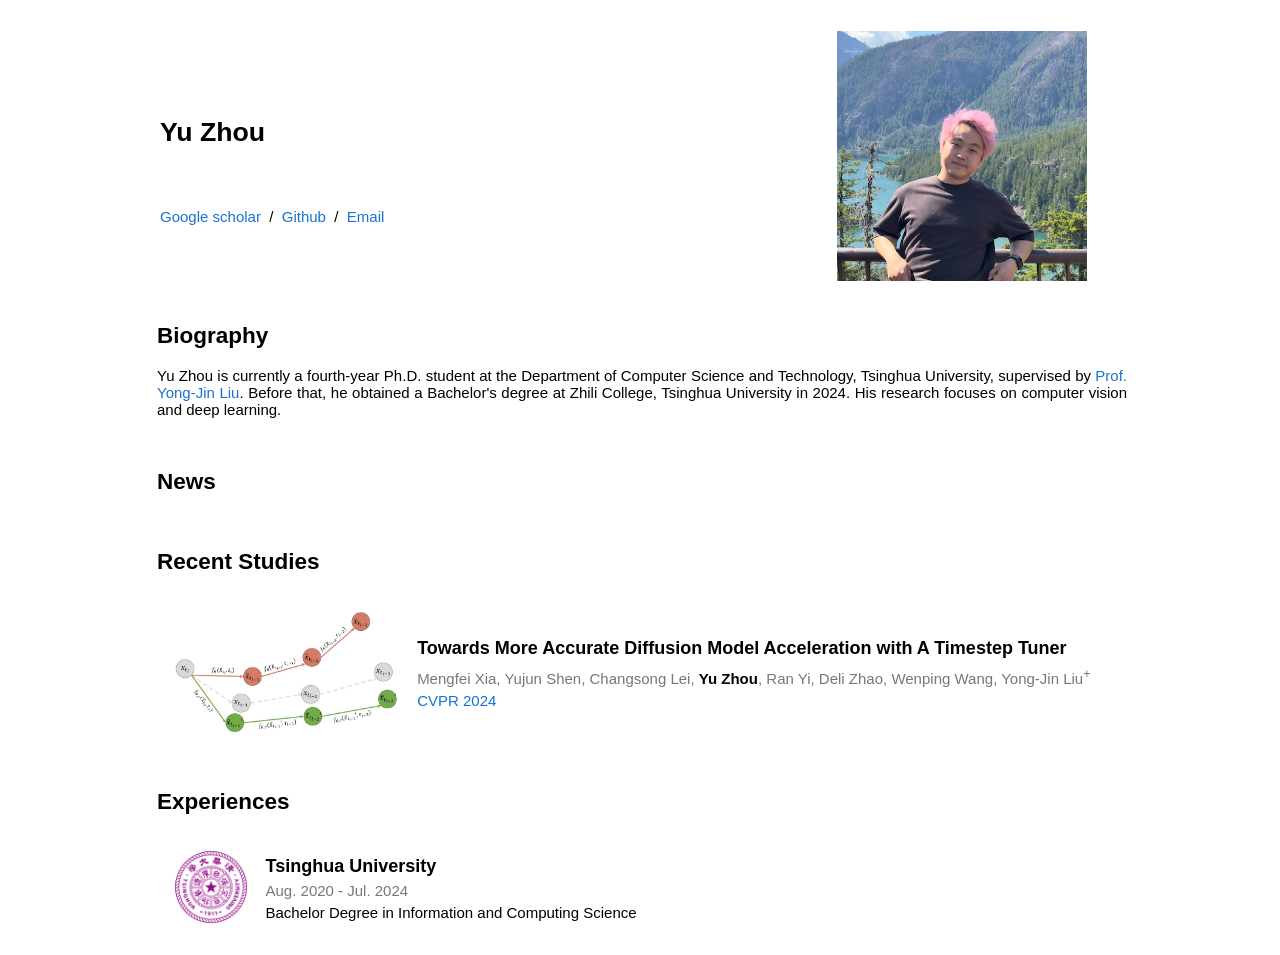
<file: index.html>
<!DOCTYPE html>
<html lang="en">


<!-- === Header Starts === -->
<head>
  <meta http-equiv="Content-Type" content="text/html; charset=UTF-8">
  <meta name="viewport" content="width=device-width, initial-scale=1">
  <meta name="description" content="Mengfei Xia's homepage.">
  <meta name="keywords" content="Mengfei Xia, Computer Vision, Generative Models">
  <meta name="author" content="Mengfei Xia">

  <title>Yu Zhou</title>

  <link rel="stylesheet" type="text/css" href="assets/style.css">
  <link rel="icon" type="image/png" href="assets/icon.png">
  <link rel="apple-touch-icon" type="image/png" href="assets/large-icon.png">
</head>
<!-- === Header Ends === -->


<body data-new-gr-c-s-check-loaded="14.1014.0" data-gr-ext-installed="">


<!-- === Homepage Starts === -->
<table width="980px" align="center" border="0">
<tbody>
<tr>


<td></td>  <!-- Leave one column blank on the left. -->
<td valign="top">


<!-- === Avatar Starts === -->
<br>
<table style="font-size: 12pt;" width="100%" border="0">
<tbody>
  <tr>
    <td>
      <p style="font-size: 20pt;">
        <b>Yu Zhou</b>
      </p>
      <br><br>
      <a href="https://scholar.google.com/citations?user=pMXjhxkAAAAJ" target="_blank">Google scholar</a>&nbsp;&nbsp;/&nbsp;
      <a class="icon" href="https://github.com/zhouyu888/" target="_blank">Github</a>&nbsp;&nbsp;/&nbsp;
      <a class="icon" href="mailto:yzhou20@mails.tsinghua.edu.cn" target="_blank">Email</a>
    </td>
    <td width="30%">
      <img width="250" src="./assets/me.jpg">
    </td>
  </tr>
</tbody>
</table>
<!-- === Avatar Ends === -->


<!-- === Biography Starts === -->
<br>
<h2>Biography</h2>
<p style="text-align: justify;">
  Yu Zhou is currently a fourth-year Ph.D. student at the Department of Computer Science and Technology, Tsinghua University, supervised by <a href="https://cg.cs.tsinghua.edu.cn/people/~Yongjin/Yongjin.htm">Prof. Yong-Jin Liu</a>.
  Before that, he obtained a Bachelor's degree at Zhili College, Tsinghua University in 2024.
  His research focuses on computer vision and deep learning.
</p>
<!-- === Biography Ends === -->


<!-- === News Starts === -->
<br>
<h2>News</h2>
<ul>
  <!-- <li><strong>[05/2024]</strong> 1 paper accepted to <a href="https://icml.cc/Conferences/2024" target="_blank">ICML 2024</a> (Vienna, Austria).</li> -->
</ul>
<!-- === News Ends === -->


<!-- === Publication Starts === -->
<br>
<h2>Recent Studies</h2>

<table cellspacing="17">
<tbody>

<tr name="TimeTuner"></tr>

</tbody>
</table>
<!-- === Publication Ends === -->


<!-- === Experience Starts === -->
<br>
<h2>Experiences</h2>

<table cellspacing="17">
<tbody>

  <tr>
    <td width="8%">
      <img style="width: 100%; max-height: 100px; object-fit: cover;" src="./assets/institutions/tsinghua.png">
    </td>
    <td>
      <div class="institution">Tsinghua University</div>
      <div class="period">Aug. 2020 - Jul. 2024</div>
      <div class="position">Bachelor Degree in Information and Computing Science</div>
    </td>
  </tr>

</tbody>
</table>
<!-- === Experience Ends === -->


</td>
</tr>
</tbody>
</table>
<!-- === Homepage Ends === -->


<!-- Rendering Projects-->
<script type="text/javascript" src="./assets/project_renderer.js"></script>


<!-- Visitor Traffic -->
<script type="text/javascript" src="//cdn.clustrmaps.com/map_v2.js?cl=ffffff&w=0&t=tt&d=ZoDwnZl26icJVfh0W6PRaWJC8UIjGa9CyHu2YaqgaRI&co=ffffff&ct=ffffff&cmo=ffffff&cmn=ffffff"></script>


</body>
</html>
</file>
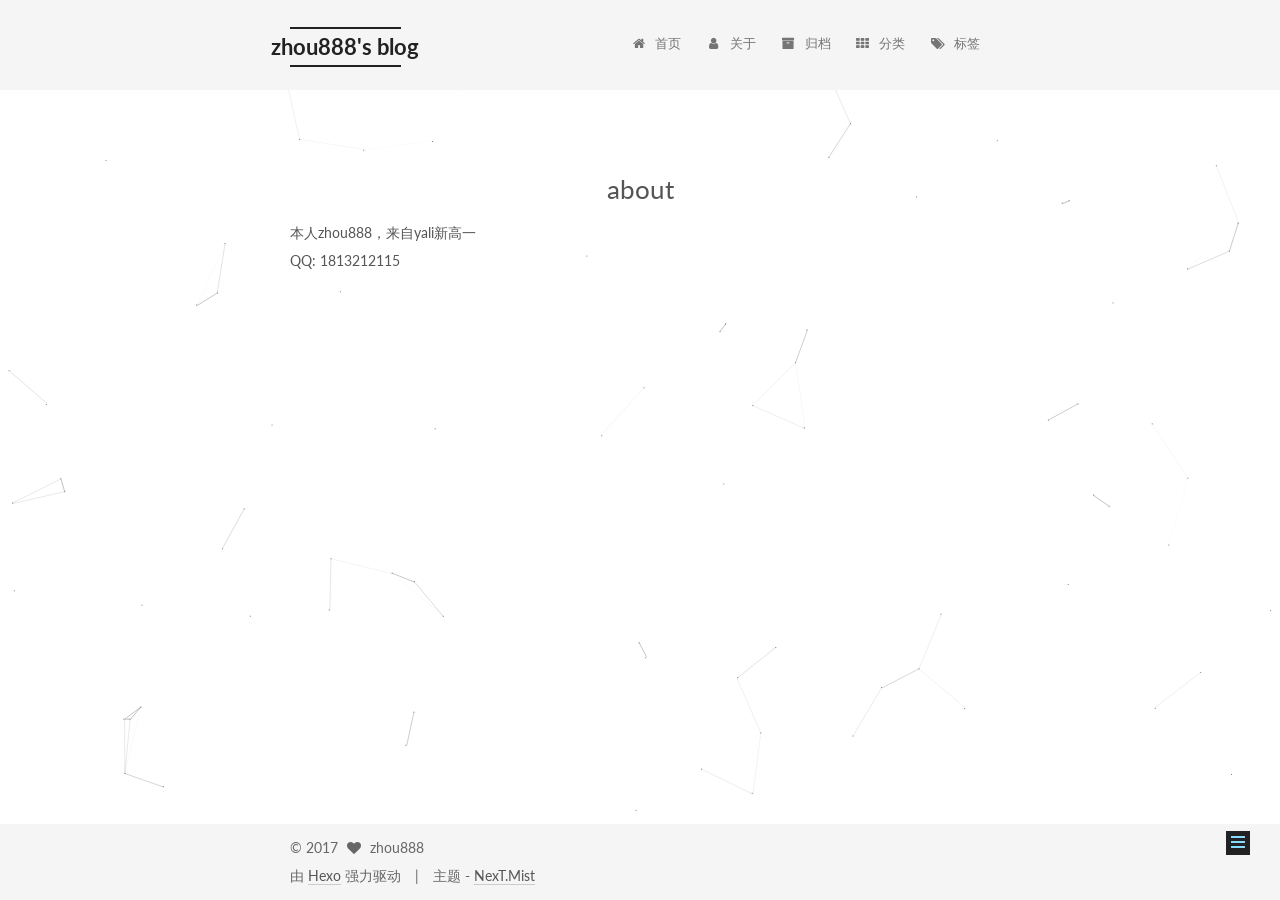
<file: about/index.html>
<!doctype html>



  


<html class="theme-next mist use-motion" lang="zh-Hans">
<head>
  <meta charset="UTF-8"/>
<meta http-equiv="X-UA-Compatible" content="IE=edge" />
<meta name="viewport" content="width=device-width, initial-scale=1, maximum-scale=1"/>









<meta http-equiv="Cache-Control" content="no-transform" />
<meta http-equiv="Cache-Control" content="no-siteapp" />















  
  
  <link href="/lib/fancybox/source/jquery.fancybox.css?v=2.1.5" rel="stylesheet" type="text/css" />




  
  
  
  

  
    
    
  

  

  

  

  

  
    
    
    <link href="//fonts.googleapis.com/css?family=Lato:300,300italic,400,400italic,700,700italic&subset=latin,latin-ext" rel="stylesheet" type="text/css">
  






<link href="/lib/font-awesome/css/font-awesome.min.css?v=4.6.2" rel="stylesheet" type="text/css" />

<link href="/css/main.css?v=5.1.1" rel="stylesheet" type="text/css" />


  <meta name="keywords" content="Hexo, NexT" />








  <link rel="shortcut icon" type="image/x-icon" href="/favicon.ico?v=5.1.1" />






<meta name="description" content="本人zhou888，来自yali新高一QQ: 1813212115">
<meta property="og:type" content="website">
<meta property="og:title" content="about">
<meta property="og:url" content="http://yoursite.com/about/index.html">
<meta property="og:site_name" content="zhou888&#39;s blog">
<meta property="og:description" content="本人zhou888，来自yali新高一QQ: 1813212115">
<meta property="og:updated_time" content="2017-07-07T08:40:06.296Z">
<meta name="twitter:card" content="summary">
<meta name="twitter:title" content="about">
<meta name="twitter:description" content="本人zhou888，来自yali新高一QQ: 1813212115">



<script type="text/javascript" id="hexo.configurations">
  var NexT = window.NexT || {};
  var CONFIG = {
    root: '/',
    scheme: 'Mist',
    sidebar: {"position":"left","display":"post","offset":12,"offset_float":0,"b2t":false,"scrollpercent":false},
    fancybox: true,
    motion: true,
    duoshuo: {
      userId: '0',
      author: '博主'
    },
    algolia: {
      applicationID: '',
      apiKey: '',
      indexName: '',
      hits: {"per_page":10},
      labels: {"input_placeholder":"Search for Posts","hits_empty":"We didn't find any results for the search: ${query}","hits_stats":"${hits} results found in ${time} ms"}
    }
  };
</script>



  <link rel="canonical" href="http://yoursite.com/about/"/>





  <title>about | zhou888's blog</title>
  














</head>

<body itemscope itemtype="http://schema.org/WebPage" lang="zh-Hans">

  
  
    
  

  <div class="container sidebar-position-left page-post-detail ">
    <div class="headband"></div>

    <header id="header" class="header" itemscope itemtype="http://schema.org/WPHeader">
      <div class="header-inner"><div class="site-brand-wrapper">
  <div class="site-meta ">
    

    <div class="custom-logo-site-title">
      <a href="/"  class="brand" rel="start">
        <span class="logo-line-before"><i></i></span>
        <span class="site-title">zhou888's blog</span>
        <span class="logo-line-after"><i></i></span>
      </a>
    </div>
      
        <p class="site-subtitle"></p>
      
  </div>

  <div class="site-nav-toggle">
    <button>
      <span class="btn-bar"></span>
      <span class="btn-bar"></span>
      <span class="btn-bar"></span>
    </button>
  </div>
</div>

<nav class="site-nav">
  

  
    <ul id="menu" class="menu">
      
        
        <li class="menu-item menu-item-home">
          <a href="/" rel="section">
            
              <i class="menu-item-icon fa fa-fw fa-home"></i> <br />
            
            首页
          </a>
        </li>
      
        
        <li class="menu-item menu-item-about">
          <a href="/about/" rel="section">
            
              <i class="menu-item-icon fa fa-fw fa-user"></i> <br />
            
            关于
          </a>
        </li>
      
        
        <li class="menu-item menu-item-archives">
          <a href="/archives/" rel="section">
            
              <i class="menu-item-icon fa fa-fw fa-archive"></i> <br />
            
            归档
          </a>
        </li>
      
        
        <li class="menu-item menu-item-categories">
          <a href="/categories/" rel="section">
            
              <i class="menu-item-icon fa fa-fw fa-th"></i> <br />
            
            分类
          </a>
        </li>
      
        
        <li class="menu-item menu-item-tags">
          <a href="/tags/" rel="section">
            
              <i class="menu-item-icon fa fa-fw fa-tags"></i> <br />
            
            标签
          </a>
        </li>
      

      
    </ul>
  

  
</nav>



 </div>
    </header>

    <main id="main" class="main">
      <div class="main-inner">
        <div class="content-wrap">
          <div id="content" class="content">
            

  <div id="posts" class="posts-expand">
  <header class="post-header">

	<h1 class="post-title" itemprop="name headline">about</h1>



</header>

    
    
      <p>本人zhou888，来自yali新高一<br>QQ: 1813212115</p>

    
  </div>


          </div>
          


          
  <div class="comments" id="comments">
    
  </div>


        </div>
        
          
  
  <div class="sidebar-toggle">
    <div class="sidebar-toggle-line-wrap">
      <span class="sidebar-toggle-line sidebar-toggle-line-first"></span>
      <span class="sidebar-toggle-line sidebar-toggle-line-middle"></span>
      <span class="sidebar-toggle-line sidebar-toggle-line-last"></span>
    </div>
  </div>

  <aside id="sidebar" class="sidebar">
    <div class="sidebar-inner">

      

      

      <section class="site-overview sidebar-panel sidebar-panel-active">
        <div class="site-author motion-element" itemprop="author" itemscope itemtype="http://schema.org/Person">
          <img class="site-author-image" itemprop="image"
               src="/images/avatar.gif"
               alt="zhou888" />
          <p class="site-author-name" itemprop="name">zhou888</p>
           
              <p class="site-description motion-element" itemprop="description"></p>
          
        </div>
        <nav class="site-state motion-element">

          
            <div class="site-state-item site-state-posts">
              <a href="/archives/">
                <span class="site-state-item-count">3</span>
                <span class="site-state-item-name">日志</span>
              </a>
            </div>
          

          
            
            
            <div class="site-state-item site-state-categories">
              <a href="/categories/index.html">
                <span class="site-state-item-count">2</span>
                <span class="site-state-item-name">分类</span>
              </a>
            </div>
          

          
            
            
            <div class="site-state-item site-state-tags">
              <a href="/tags/index.html">
                <span class="site-state-item-count">2</span>
                <span class="site-state-item-name">标签</span>
              </a>
            </div>
          

        </nav>

        

        <div class="links-of-author motion-element">
          
        </div>

        
        

        
        
          <div class="links-of-blogroll motion-element links-of-blogroll-inline">
            <div class="links-of-blogroll-title">
              <i class="fa  fa-fw fa-globe"></i>
              Links
            </div>
            <ul class="links-of-blogroll-list">
              
                <li class="links-of-blogroll-item">
                  <a href="http://blog.csdn.net/cnyali/" title="LG" target="_blank">LG</a>
                </li>
              
                <li class="links-of-blogroll-item">
                  <a href="http://blog.csdn.net/yalishiyanzhouyu888/" title="my csdn" target="_blank">my csdn</a>
                </li>
              
                <li class="links-of-blogroll-item">
                  <a href="https://zhouyu888.github.io/" title="my github" target="_blank">my github</a>
                </li>
              
                <li class="links-of-blogroll-item">
                  <a href="http://zhou888.coding.me/" title="my coding" target="_blank">my coding</a>
                </li>
              
                <li class="links-of-blogroll-item">
                  <a href="http://www.cnyali-lk.com/" title="LK" target="_blank">LK</a>
                </li>
              
                <li class="links-of-blogroll-item">
                  <a href="https://dogcdt.github.io/" title="doe" target="_blank">doe</a>
                </li>
              
                <li class="links-of-blogroll-item">
                  <a href="http://www.sz-hh.com/" title="HH" target="_blank">HH</a>
                </li>
              
                <li class="links-of-blogroll-item">
                  <a href="http://blog.csdn.net/shichengxiao/" title="shichengxiao" target="_blank">shichengxiao</a>
                </li>
              
                <li class="links-of-blogroll-item">
                  <a href="https://wearrys.github.io/" title="Wearry" target="_blank">Wearry</a>
                </li>
              
                <li class="links-of-blogroll-item">
                  <a href="http://sunshine-cfbsl.com/" title="Sunshine" target="_blank">Sunshine</a>
                </li>
              
                <li class="links-of-blogroll-item">
                  <a href="https://dy0607.github.io/" title="dy" target="_blank">dy</a>
                </li>
              
                <li class="links-of-blogroll-item">
                  <a href="http://blog.csdn.net/wt_cnyali/" title="wt" target="_blank">wt</a>
                </li>
              
                <li class="links-of-blogroll-item">
                  <a href="http://blog.leanote.com/ztzshiwo/" title="ztz" target="_blank">ztz</a>
                </li>
              
                <li class="links-of-blogroll-item">
                  <a href="http://sxy-cnyali.com/" title="sxy" target="_blank">sxy</a>
                </li>
              
                <li class="links-of-blogroll-item">
                  <a href="http://redbag.pw/" title="redbag" target="_blank">redbag</a>
                </li>
              
            </ul>
          </div>
        

        <iframe frameborder="no" border="0" marginwidth="0" marginheight="0" width=330 height=86 src="//music.163.com/outchain/player?type=2&id=5276797&auto=1&height=66"></iframe>


      </section>

      

      

    </div>
  </aside>


        
      </div>
    </main>

    <footer id="footer" class="footer">
      <div class="footer-inner">
        <div class="copyright" >
  
  &copy; 
  <span itemprop="copyrightYear">2017</span>
  <span class="with-love">
    <i class="fa fa-heart"></i>
  </span>
  <span class="author" itemprop="copyrightHolder">zhou888</span>
</div>


<div class="powered-by">
  由 <a class="theme-link" href="https://hexo.io">Hexo</a> 强力驱动
</div>

<div class="theme-info">
  主题 -
  <a class="theme-link" href="https://github.com/iissnan/hexo-theme-next">
    NexT.Mist
  </a>
</div>


        

        
      </div>
    </footer>

    
      <div class="back-to-top">
        <i class="fa fa-arrow-up"></i>
        
      </div>
    

  </div>

  

<script type="text/javascript">
  if (Object.prototype.toString.call(window.Promise) !== '[object Function]') {
    window.Promise = null;
  }
</script>









  


  











  
  <script type="text/javascript" src="/lib/jquery/index.js?v=2.1.3"></script>

  
  <script type="text/javascript" src="/lib/fastclick/lib/fastclick.min.js?v=1.0.6"></script>

  
  <script type="text/javascript" src="/lib/jquery_lazyload/jquery.lazyload.js?v=1.9.7"></script>

  
  <script type="text/javascript" src="/lib/velocity/velocity.min.js?v=1.2.1"></script>

  
  <script type="text/javascript" src="/lib/velocity/velocity.ui.min.js?v=1.2.1"></script>

  
  <script type="text/javascript" src="/lib/fancybox/source/jquery.fancybox.pack.js?v=2.1.5"></script>

  
  <script type="text/javascript" src="/lib/canvas-nest/canvas-nest.min.js"></script>


  


  <script type="text/javascript" src="/js/src/utils.js?v=5.1.1"></script>

  <script type="text/javascript" src="/js/src/motion.js?v=5.1.1"></script>



  
  

  
    <script type="text/javascript" src="/js/src/scrollspy.js?v=5.1.1"></script>
<script type="text/javascript" src="/js/src/post-details.js?v=5.1.1"></script>

  

  


  <script type="text/javascript" src="/js/src/bootstrap.js?v=5.1.1"></script>



  


  




	





  





  





  






  





  

  

  

  

  

  

</body>
</html>
</file>
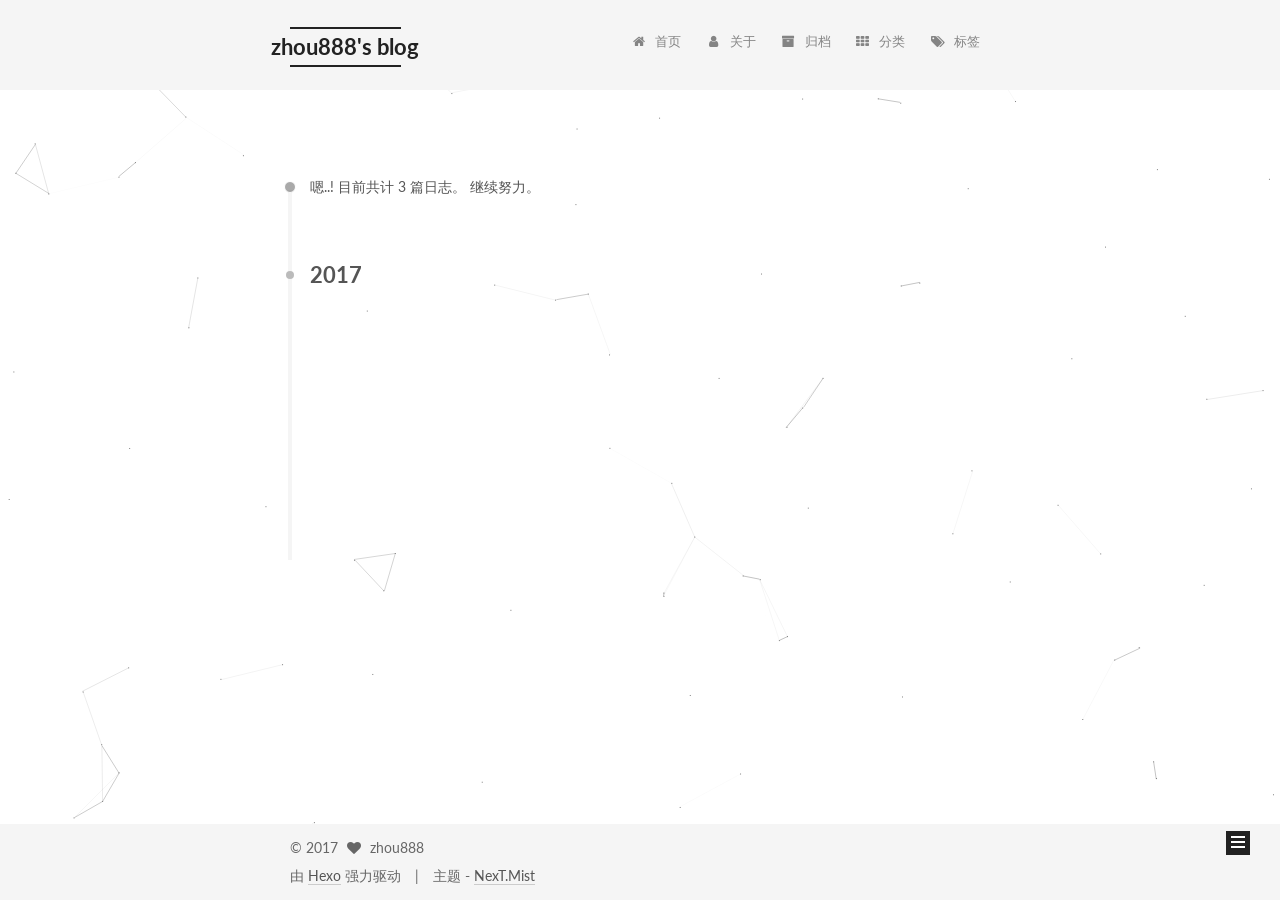
<file: archives/index.html>
<!doctype html>



  


<html class="theme-next mist use-motion" lang="zh-Hans">
<head>
  <meta charset="UTF-8"/>
<meta http-equiv="X-UA-Compatible" content="IE=edge" />
<meta name="viewport" content="width=device-width, initial-scale=1, maximum-scale=1"/>









<meta http-equiv="Cache-Control" content="no-transform" />
<meta http-equiv="Cache-Control" content="no-siteapp" />















  
  
  <link href="/lib/fancybox/source/jquery.fancybox.css?v=2.1.5" rel="stylesheet" type="text/css" />




  
  
  
  

  
    
    
  

  

  

  

  

  
    
    
    <link href="//fonts.googleapis.com/css?family=Lato:300,300italic,400,400italic,700,700italic&subset=latin,latin-ext" rel="stylesheet" type="text/css">
  






<link href="/lib/font-awesome/css/font-awesome.min.css?v=4.6.2" rel="stylesheet" type="text/css" />

<link href="/css/main.css?v=5.1.1" rel="stylesheet" type="text/css" />


  <meta name="keywords" content="Hexo, NexT" />








  <link rel="shortcut icon" type="image/x-icon" href="/favicon.ico?v=5.1.1" />






<meta property="og:type" content="website">
<meta property="og:title" content="zhou888&#39;s blog">
<meta property="og:url" content="http://yoursite.com/archives/index.html">
<meta property="og:site_name" content="zhou888&#39;s blog">
<meta name="twitter:card" content="summary">
<meta name="twitter:title" content="zhou888&#39;s blog">



<script type="text/javascript" id="hexo.configurations">
  var NexT = window.NexT || {};
  var CONFIG = {
    root: '/',
    scheme: 'Mist',
    sidebar: {"position":"left","display":"post","offset":12,"offset_float":0,"b2t":false,"scrollpercent":false},
    fancybox: true,
    motion: true,
    duoshuo: {
      userId: '0',
      author: '博主'
    },
    algolia: {
      applicationID: '',
      apiKey: '',
      indexName: '',
      hits: {"per_page":10},
      labels: {"input_placeholder":"Search for Posts","hits_empty":"We didn't find any results for the search: ${query}","hits_stats":"${hits} results found in ${time} ms"}
    }
  };
</script>



  <link rel="canonical" href="http://yoursite.com/archives/"/>





  <title>归档 | zhou888's blog</title>
  














</head>

<body itemscope itemtype="http://schema.org/WebPage" lang="zh-Hans">

  
  
    
  

  <div class="container sidebar-position-left  page-archive  ">
    <div class="headband"></div>

    <header id="header" class="header" itemscope itemtype="http://schema.org/WPHeader">
      <div class="header-inner"><div class="site-brand-wrapper">
  <div class="site-meta ">
    

    <div class="custom-logo-site-title">
      <a href="/"  class="brand" rel="start">
        <span class="logo-line-before"><i></i></span>
        <span class="site-title">zhou888's blog</span>
        <span class="logo-line-after"><i></i></span>
      </a>
    </div>
      
        <p class="site-subtitle"></p>
      
  </div>

  <div class="site-nav-toggle">
    <button>
      <span class="btn-bar"></span>
      <span class="btn-bar"></span>
      <span class="btn-bar"></span>
    </button>
  </div>
</div>

<nav class="site-nav">
  

  
    <ul id="menu" class="menu">
      
        
        <li class="menu-item menu-item-home">
          <a href="/" rel="section">
            
              <i class="menu-item-icon fa fa-fw fa-home"></i> <br />
            
            首页
          </a>
        </li>
      
        
        <li class="menu-item menu-item-about">
          <a href="/about/" rel="section">
            
              <i class="menu-item-icon fa fa-fw fa-user"></i> <br />
            
            关于
          </a>
        </li>
      
        
        <li class="menu-item menu-item-archives">
          <a href="/archives/" rel="section">
            
              <i class="menu-item-icon fa fa-fw fa-archive"></i> <br />
            
            归档
          </a>
        </li>
      
        
        <li class="menu-item menu-item-categories">
          <a href="/categories/" rel="section">
            
              <i class="menu-item-icon fa fa-fw fa-th"></i> <br />
            
            分类
          </a>
        </li>
      
        
        <li class="menu-item menu-item-tags">
          <a href="/tags/" rel="section">
            
              <i class="menu-item-icon fa fa-fw fa-tags"></i> <br />
            
            标签
          </a>
        </li>
      

      
    </ul>
  

  
</nav>



 </div>
    </header>

    <main id="main" class="main">
      <div class="main-inner">
        <div class="content-wrap">
          <div id="content" class="content">
            

  <section id="posts" class="posts-collapse">
    <span class="archive-move-on"></span>

    <span class="archive-page-counter">
      
      
      
        
      
      嗯..! 目前共计 3 篇日志。 继续努力。
    </span>

    

      
      
      

      
        
        <div class="collection-title">
          <h2 class="archive-year motion-element" id="archive-year-2017">2017</h2>
        </div>
      
      

      

  <article class="post post-type-normal" itemscope itemtype="http://schema.org/Article">
    <header class="post-header">

      <h2 class="post-title">
        
            <a class="post-title-link" href="/2017/07/07/我犯过的错误合集/" itemprop="url">
              
                <span itemprop="name">我犯过的错误合集</span>
              
            </a>
        
      </h2>

      <div class="post-meta">
        <time class="post-time" itemprop="dateCreated"
              datetime="2017-07-07T14:13:56+08:00"
              content="2017-07-07" >
          07-07
        </time>
      </div>

    </header>
  </article>



    

      
      
      

      
      

      

  <article class="post post-type-normal" itemscope itemtype="http://schema.org/Article">
    <header class="post-header">

      <h2 class="post-title">
        
            <a class="post-title-link" href="/2017/07/07/USACO合集/" itemprop="url">
              
                <span itemprop="name">USACO 合集</span>
              
            </a>
        
      </h2>

      <div class="post-meta">
        <time class="post-time" itemprop="dateCreated"
              datetime="2017-07-07T11:15:32+08:00"
              content="2017-07-07" >
          07-07
        </time>
      </div>

    </header>
  </article>



    

      
      
      

      
      

      

  <article class="post post-type-normal" itemscope itemtype="http://schema.org/Article">
    <header class="post-header">

      <h2 class="post-title">
        
            <a class="post-title-link" href="/2017/07/05/hello-world/" itemprop="url">
              
                <span itemprop="name">Hello World</span>
              
            </a>
        
      </h2>

      <div class="post-meta">
        <time class="post-time" itemprop="dateCreated"
              datetime="2017-07-05T16:54:43+08:00"
              content="2017-07-05" >
          07-05
        </time>
      </div>

    </header>
  </article>



    

  </section>

  



          </div>
          


          

        </div>
        
          
  
  <div class="sidebar-toggle">
    <div class="sidebar-toggle-line-wrap">
      <span class="sidebar-toggle-line sidebar-toggle-line-first"></span>
      <span class="sidebar-toggle-line sidebar-toggle-line-middle"></span>
      <span class="sidebar-toggle-line sidebar-toggle-line-last"></span>
    </div>
  </div>

  <aside id="sidebar" class="sidebar">
    <div class="sidebar-inner">

      

      

      <section class="site-overview sidebar-panel sidebar-panel-active">
        <div class="site-author motion-element" itemprop="author" itemscope itemtype="http://schema.org/Person">
          <img class="site-author-image" itemprop="image"
               src="/images/avatar.gif"
               alt="zhou888" />
          <p class="site-author-name" itemprop="name">zhou888</p>
           
              <p class="site-description motion-element" itemprop="description"></p>
          
        </div>
        <nav class="site-state motion-element">

          
            <div class="site-state-item site-state-posts">
              <a href="/archives/">
                <span class="site-state-item-count">3</span>
                <span class="site-state-item-name">日志</span>
              </a>
            </div>
          

          
            
            
            <div class="site-state-item site-state-categories">
              <a href="/categories/index.html">
                <span class="site-state-item-count">2</span>
                <span class="site-state-item-name">分类</span>
              </a>
            </div>
          

          
            
            
            <div class="site-state-item site-state-tags">
              <a href="/tags/index.html">
                <span class="site-state-item-count">2</span>
                <span class="site-state-item-name">标签</span>
              </a>
            </div>
          

        </nav>

        

        <div class="links-of-author motion-element">
          
        </div>

        
        

        
        
          <div class="links-of-blogroll motion-element links-of-blogroll-inline">
            <div class="links-of-blogroll-title">
              <i class="fa  fa-fw fa-globe"></i>
              Links
            </div>
            <ul class="links-of-blogroll-list">
              
                <li class="links-of-blogroll-item">
                  <a href="http://blog.csdn.net/cnyali/" title="LG" target="_blank">LG</a>
                </li>
              
                <li class="links-of-blogroll-item">
                  <a href="http://blog.csdn.net/yalishiyanzhouyu888/" title="my csdn" target="_blank">my csdn</a>
                </li>
              
                <li class="links-of-blogroll-item">
                  <a href="https://zhouyu888.github.io/" title="my github" target="_blank">my github</a>
                </li>
              
                <li class="links-of-blogroll-item">
                  <a href="http://zhou888.coding.me/" title="my coding" target="_blank">my coding</a>
                </li>
              
                <li class="links-of-blogroll-item">
                  <a href="http://www.cnyali-lk.com/" title="LK" target="_blank">LK</a>
                </li>
              
                <li class="links-of-blogroll-item">
                  <a href="https://dogcdt.github.io/" title="doe" target="_blank">doe</a>
                </li>
              
                <li class="links-of-blogroll-item">
                  <a href="http://www.sz-hh.com/" title="HH" target="_blank">HH</a>
                </li>
              
                <li class="links-of-blogroll-item">
                  <a href="http://blog.csdn.net/shichengxiao/" title="shichengxiao" target="_blank">shichengxiao</a>
                </li>
              
                <li class="links-of-blogroll-item">
                  <a href="https://wearrys.github.io/" title="Wearry" target="_blank">Wearry</a>
                </li>
              
                <li class="links-of-blogroll-item">
                  <a href="http://sunshine-cfbsl.com/" title="Sunshine" target="_blank">Sunshine</a>
                </li>
              
                <li class="links-of-blogroll-item">
                  <a href="https://dy0607.github.io/" title="dy" target="_blank">dy</a>
                </li>
              
                <li class="links-of-blogroll-item">
                  <a href="http://blog.csdn.net/wt_cnyali/" title="wt" target="_blank">wt</a>
                </li>
              
                <li class="links-of-blogroll-item">
                  <a href="http://blog.leanote.com/ztzshiwo/" title="ztz" target="_blank">ztz</a>
                </li>
              
                <li class="links-of-blogroll-item">
                  <a href="http://sxy-cnyali.com/" title="sxy" target="_blank">sxy</a>
                </li>
              
                <li class="links-of-blogroll-item">
                  <a href="http://redbag.pw/" title="redbag" target="_blank">redbag</a>
                </li>
              
            </ul>
          </div>
        

        <iframe frameborder="no" border="0" marginwidth="0" marginheight="0" width=330 height=86 src="//music.163.com/outchain/player?type=2&id=5276797&auto=1&height=66"></iframe>


      </section>

      

      

    </div>
  </aside>


        
      </div>
    </main>

    <footer id="footer" class="footer">
      <div class="footer-inner">
        <div class="copyright" >
  
  &copy; 
  <span itemprop="copyrightYear">2017</span>
  <span class="with-love">
    <i class="fa fa-heart"></i>
  </span>
  <span class="author" itemprop="copyrightHolder">zhou888</span>
</div>


<div class="powered-by">
  由 <a class="theme-link" href="https://hexo.io">Hexo</a> 强力驱动
</div>

<div class="theme-info">
  主题 -
  <a class="theme-link" href="https://github.com/iissnan/hexo-theme-next">
    NexT.Mist
  </a>
</div>


        

        
      </div>
    </footer>

    
      <div class="back-to-top">
        <i class="fa fa-arrow-up"></i>
        
      </div>
    

  </div>

  

<script type="text/javascript">
  if (Object.prototype.toString.call(window.Promise) !== '[object Function]') {
    window.Promise = null;
  }
</script>









  


  











  
  <script type="text/javascript" src="/lib/jquery/index.js?v=2.1.3"></script>

  
  <script type="text/javascript" src="/lib/fastclick/lib/fastclick.min.js?v=1.0.6"></script>

  
  <script type="text/javascript" src="/lib/jquery_lazyload/jquery.lazyload.js?v=1.9.7"></script>

  
  <script type="text/javascript" src="/lib/velocity/velocity.min.js?v=1.2.1"></script>

  
  <script type="text/javascript" src="/lib/velocity/velocity.ui.min.js?v=1.2.1"></script>

  
  <script type="text/javascript" src="/lib/fancybox/source/jquery.fancybox.pack.js?v=2.1.5"></script>

  
  <script type="text/javascript" src="/lib/canvas-nest/canvas-nest.min.js"></script>


  


  <script type="text/javascript" src="/js/src/utils.js?v=5.1.1"></script>

  <script type="text/javascript" src="/js/src/motion.js?v=5.1.1"></script>



  
  

  
  
    <script type="text/javascript" id="motion.page.archive">
      $('.archive-year').velocity('transition.slideLeftIn');
    </script>
  


  


  <script type="text/javascript" src="/js/src/bootstrap.js?v=5.1.1"></script>



  


  




	





  





  





  






  





  

  

  

  

  

  

</body>
</html>
</file>
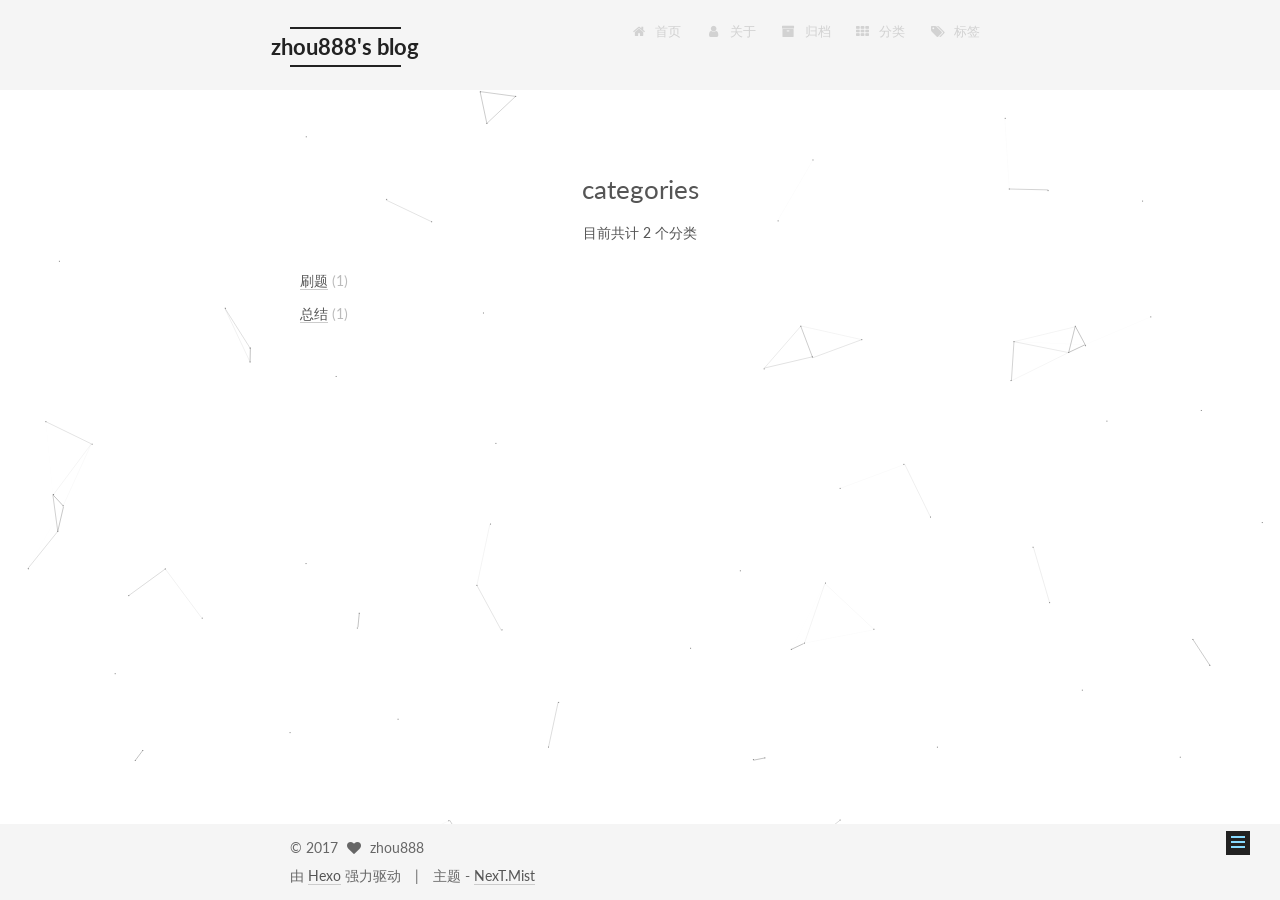
<file: categories/index.html>
<!doctype html>



  


<html class="theme-next mist use-motion" lang="zh-Hans">
<head>
  <meta charset="UTF-8"/>
<meta http-equiv="X-UA-Compatible" content="IE=edge" />
<meta name="viewport" content="width=device-width, initial-scale=1, maximum-scale=1"/>









<meta http-equiv="Cache-Control" content="no-transform" />
<meta http-equiv="Cache-Control" content="no-siteapp" />















  
  
  <link href="/lib/fancybox/source/jquery.fancybox.css?v=2.1.5" rel="stylesheet" type="text/css" />




  
  
  
  

  
    
    
  

  

  

  

  

  
    
    
    <link href="//fonts.googleapis.com/css?family=Lato:300,300italic,400,400italic,700,700italic&subset=latin,latin-ext" rel="stylesheet" type="text/css">
  






<link href="/lib/font-awesome/css/font-awesome.min.css?v=4.6.2" rel="stylesheet" type="text/css" />

<link href="/css/main.css?v=5.1.1" rel="stylesheet" type="text/css" />


  <meta name="keywords" content="Hexo, NexT" />








  <link rel="shortcut icon" type="image/x-icon" href="/favicon.ico?v=5.1.1" />






<meta property="og:type" content="website">
<meta property="og:title" content="categories">
<meta property="og:url" content="http://yoursite.com/categories/index.html">
<meta property="og:site_name" content="zhou888&#39;s blog">
<meta property="og:updated_time" content="2017-07-07T08:18:52.378Z">
<meta name="twitter:card" content="summary">
<meta name="twitter:title" content="categories">



<script type="text/javascript" id="hexo.configurations">
  var NexT = window.NexT || {};
  var CONFIG = {
    root: '/',
    scheme: 'Mist',
    sidebar: {"position":"left","display":"post","offset":12,"offset_float":0,"b2t":false,"scrollpercent":false},
    fancybox: true,
    motion: true,
    duoshuo: {
      userId: '0',
      author: '博主'
    },
    algolia: {
      applicationID: '',
      apiKey: '',
      indexName: '',
      hits: {"per_page":10},
      labels: {"input_placeholder":"Search for Posts","hits_empty":"We didn't find any results for the search: ${query}","hits_stats":"${hits} results found in ${time} ms"}
    }
  };
</script>



  <link rel="canonical" href="http://yoursite.com/categories/"/>





  <title>categories | zhou888's blog</title>
  














</head>

<body itemscope itemtype="http://schema.org/WebPage" lang="zh-Hans">

  
  
    
  

  <div class="container sidebar-position-left page-post-detail ">
    <div class="headband"></div>

    <header id="header" class="header" itemscope itemtype="http://schema.org/WPHeader">
      <div class="header-inner"><div class="site-brand-wrapper">
  <div class="site-meta ">
    

    <div class="custom-logo-site-title">
      <a href="/"  class="brand" rel="start">
        <span class="logo-line-before"><i></i></span>
        <span class="site-title">zhou888's blog</span>
        <span class="logo-line-after"><i></i></span>
      </a>
    </div>
      
        <p class="site-subtitle"></p>
      
  </div>

  <div class="site-nav-toggle">
    <button>
      <span class="btn-bar"></span>
      <span class="btn-bar"></span>
      <span class="btn-bar"></span>
    </button>
  </div>
</div>

<nav class="site-nav">
  

  
    <ul id="menu" class="menu">
      
        
        <li class="menu-item menu-item-home">
          <a href="/" rel="section">
            
              <i class="menu-item-icon fa fa-fw fa-home"></i> <br />
            
            首页
          </a>
        </li>
      
        
        <li class="menu-item menu-item-about">
          <a href="/about/" rel="section">
            
              <i class="menu-item-icon fa fa-fw fa-user"></i> <br />
            
            关于
          </a>
        </li>
      
        
        <li class="menu-item menu-item-archives">
          <a href="/archives/" rel="section">
            
              <i class="menu-item-icon fa fa-fw fa-archive"></i> <br />
            
            归档
          </a>
        </li>
      
        
        <li class="menu-item menu-item-categories">
          <a href="/categories/" rel="section">
            
              <i class="menu-item-icon fa fa-fw fa-th"></i> <br />
            
            分类
          </a>
        </li>
      
        
        <li class="menu-item menu-item-tags">
          <a href="/tags/" rel="section">
            
              <i class="menu-item-icon fa fa-fw fa-tags"></i> <br />
            
            标签
          </a>
        </li>
      

      
    </ul>
  

  
</nav>



 </div>
    </header>

    <main id="main" class="main">
      <div class="main-inner">
        <div class="content-wrap">
          <div id="content" class="content">
            

  <div id="posts" class="posts-expand">
  <header class="post-header">

	<h1 class="post-title" itemprop="name headline">categories</h1>



</header>

    
    
      <div class="category-all-page">
        <div class="category-all-title">
            目前共计 2 个分类
        </div>
        <div class="category-all">
          <ul class="category-list"><li class="category-list-item"><a class="category-list-link" href="/categories/刷题/">刷题</a><span class="category-list-count">1</span></li><li class="category-list-item"><a class="category-list-link" href="/categories/总结/">总结</a><span class="category-list-count">1</span></li></ul>
        </div>
      </div>
    
  </div>


          </div>
          


          
  <div class="comments" id="comments">
    
  </div>


        </div>
        
          
  
  <div class="sidebar-toggle">
    <div class="sidebar-toggle-line-wrap">
      <span class="sidebar-toggle-line sidebar-toggle-line-first"></span>
      <span class="sidebar-toggle-line sidebar-toggle-line-middle"></span>
      <span class="sidebar-toggle-line sidebar-toggle-line-last"></span>
    </div>
  </div>

  <aside id="sidebar" class="sidebar">
    <div class="sidebar-inner">

      

      

      <section class="site-overview sidebar-panel sidebar-panel-active">
        <div class="site-author motion-element" itemprop="author" itemscope itemtype="http://schema.org/Person">
          <img class="site-author-image" itemprop="image"
               src="/images/avatar.gif"
               alt="zhou888" />
          <p class="site-author-name" itemprop="name">zhou888</p>
           
              <p class="site-description motion-element" itemprop="description"></p>
          
        </div>
        <nav class="site-state motion-element">

          
            <div class="site-state-item site-state-posts">
              <a href="/archives/">
                <span class="site-state-item-count">3</span>
                <span class="site-state-item-name">日志</span>
              </a>
            </div>
          

          
            
            
            <div class="site-state-item site-state-categories">
              <a href="/categories/index.html">
                <span class="site-state-item-count">2</span>
                <span class="site-state-item-name">分类</span>
              </a>
            </div>
          

          
            
            
            <div class="site-state-item site-state-tags">
              <a href="/tags/index.html">
                <span class="site-state-item-count">2</span>
                <span class="site-state-item-name">标签</span>
              </a>
            </div>
          

        </nav>

        

        <div class="links-of-author motion-element">
          
        </div>

        
        

        
        
          <div class="links-of-blogroll motion-element links-of-blogroll-inline">
            <div class="links-of-blogroll-title">
              <i class="fa  fa-fw fa-globe"></i>
              Links
            </div>
            <ul class="links-of-blogroll-list">
              
                <li class="links-of-blogroll-item">
                  <a href="http://blog.csdn.net/cnyali/" title="LG" target="_blank">LG</a>
                </li>
              
                <li class="links-of-blogroll-item">
                  <a href="http://blog.csdn.net/yalishiyanzhouyu888/" title="my csdn" target="_blank">my csdn</a>
                </li>
              
                <li class="links-of-blogroll-item">
                  <a href="https://zhouyu888.github.io/" title="my github" target="_blank">my github</a>
                </li>
              
                <li class="links-of-blogroll-item">
                  <a href="http://zhou888.coding.me/" title="my coding" target="_blank">my coding</a>
                </li>
              
                <li class="links-of-blogroll-item">
                  <a href="http://www.cnyali-lk.com/" title="LK" target="_blank">LK</a>
                </li>
              
                <li class="links-of-blogroll-item">
                  <a href="https://dogcdt.github.io/" title="doe" target="_blank">doe</a>
                </li>
              
                <li class="links-of-blogroll-item">
                  <a href="http://www.sz-hh.com/" title="HH" target="_blank">HH</a>
                </li>
              
                <li class="links-of-blogroll-item">
                  <a href="http://blog.csdn.net/shichengxiao/" title="shichengxiao" target="_blank">shichengxiao</a>
                </li>
              
                <li class="links-of-blogroll-item">
                  <a href="https://wearrys.github.io/" title="Wearry" target="_blank">Wearry</a>
                </li>
              
                <li class="links-of-blogroll-item">
                  <a href="http://sunshine-cfbsl.com/" title="Sunshine" target="_blank">Sunshine</a>
                </li>
              
                <li class="links-of-blogroll-item">
                  <a href="https://dy0607.github.io/" title="dy" target="_blank">dy</a>
                </li>
              
                <li class="links-of-blogroll-item">
                  <a href="http://blog.csdn.net/wt_cnyali/" title="wt" target="_blank">wt</a>
                </li>
              
                <li class="links-of-blogroll-item">
                  <a href="http://blog.leanote.com/ztzshiwo/" title="ztz" target="_blank">ztz</a>
                </li>
              
                <li class="links-of-blogroll-item">
                  <a href="http://sxy-cnyali.com/" title="sxy" target="_blank">sxy</a>
                </li>
              
                <li class="links-of-blogroll-item">
                  <a href="http://redbag.pw/" title="redbag" target="_blank">redbag</a>
                </li>
              
            </ul>
          </div>
        

        <iframe frameborder="no" border="0" marginwidth="0" marginheight="0" width=330 height=86 src="//music.163.com/outchain/player?type=2&id=5276797&auto=1&height=66"></iframe>


      </section>

      

      

    </div>
  </aside>


        
      </div>
    </main>

    <footer id="footer" class="footer">
      <div class="footer-inner">
        <div class="copyright" >
  
  &copy; 
  <span itemprop="copyrightYear">2017</span>
  <span class="with-love">
    <i class="fa fa-heart"></i>
  </span>
  <span class="author" itemprop="copyrightHolder">zhou888</span>
</div>


<div class="powered-by">
  由 <a class="theme-link" href="https://hexo.io">Hexo</a> 强力驱动
</div>

<div class="theme-info">
  主题 -
  <a class="theme-link" href="https://github.com/iissnan/hexo-theme-next">
    NexT.Mist
  </a>
</div>


        

        
      </div>
    </footer>

    
      <div class="back-to-top">
        <i class="fa fa-arrow-up"></i>
        
      </div>
    

  </div>

  

<script type="text/javascript">
  if (Object.prototype.toString.call(window.Promise) !== '[object Function]') {
    window.Promise = null;
  }
</script>









  


  











  
  <script type="text/javascript" src="/lib/jquery/index.js?v=2.1.3"></script>

  
  <script type="text/javascript" src="/lib/fastclick/lib/fastclick.min.js?v=1.0.6"></script>

  
  <script type="text/javascript" src="/lib/jquery_lazyload/jquery.lazyload.js?v=1.9.7"></script>

  
  <script type="text/javascript" src="/lib/velocity/velocity.min.js?v=1.2.1"></script>

  
  <script type="text/javascript" src="/lib/velocity/velocity.ui.min.js?v=1.2.1"></script>

  
  <script type="text/javascript" src="/lib/fancybox/source/jquery.fancybox.pack.js?v=2.1.5"></script>

  
  <script type="text/javascript" src="/lib/canvas-nest/canvas-nest.min.js"></script>


  


  <script type="text/javascript" src="/js/src/utils.js?v=5.1.1"></script>

  <script type="text/javascript" src="/js/src/motion.js?v=5.1.1"></script>



  
  

  
    <script type="text/javascript" src="/js/src/scrollspy.js?v=5.1.1"></script>
<script type="text/javascript" src="/js/src/post-details.js?v=5.1.1"></script>

  

  


  <script type="text/javascript" src="/js/src/bootstrap.js?v=5.1.1"></script>



  


  




	





  





  





  






  





  

  

  

  

  

  

</body>
</html>
</file>
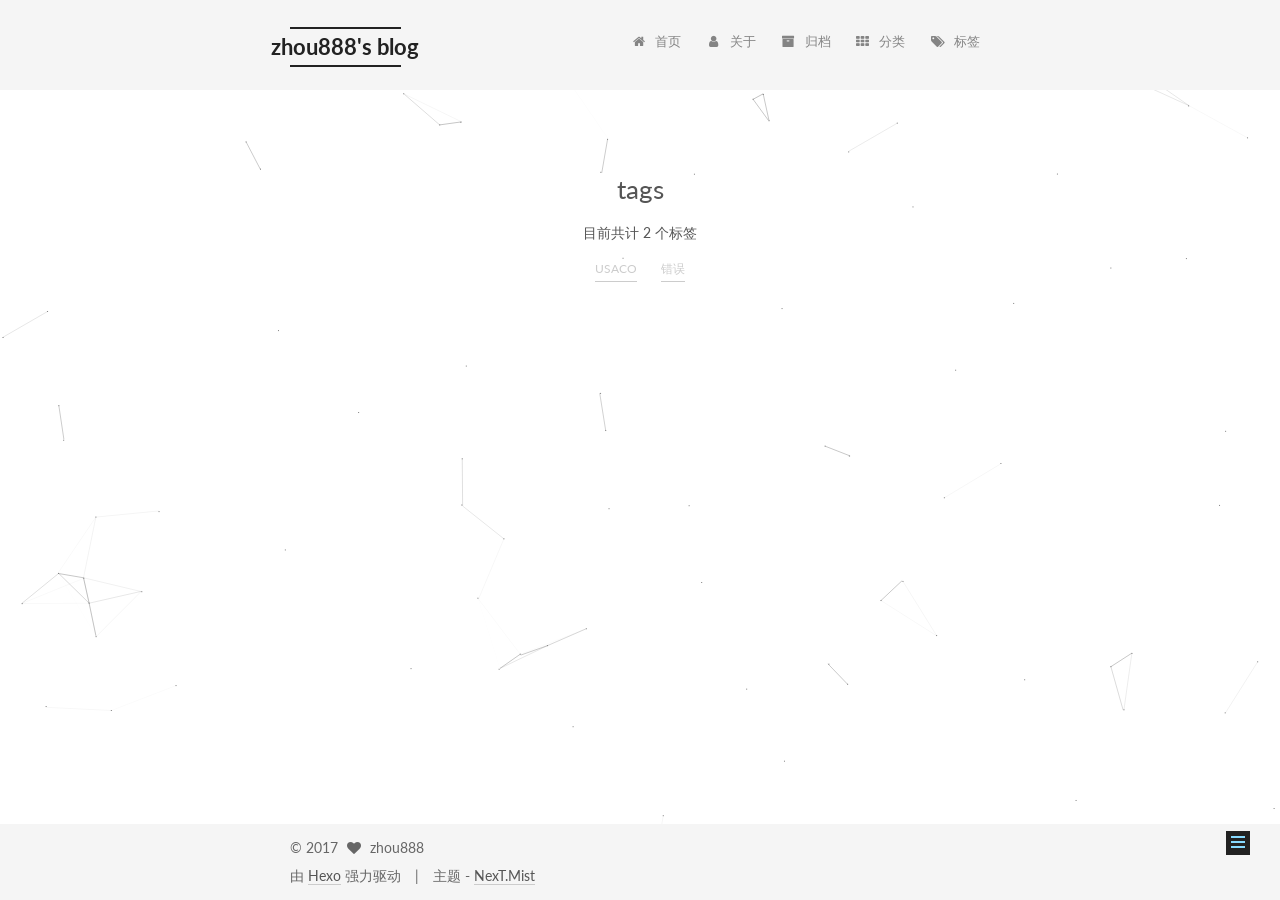
<file: tags/index.html>
<!doctype html>



  


<html class="theme-next mist use-motion" lang="zh-Hans">
<head>
  <meta charset="UTF-8"/>
<meta http-equiv="X-UA-Compatible" content="IE=edge" />
<meta name="viewport" content="width=device-width, initial-scale=1, maximum-scale=1"/>









<meta http-equiv="Cache-Control" content="no-transform" />
<meta http-equiv="Cache-Control" content="no-siteapp" />















  
  
  <link href="/lib/fancybox/source/jquery.fancybox.css?v=2.1.5" rel="stylesheet" type="text/css" />




  
  
  
  

  
    
    
  

  

  

  

  

  
    
    
    <link href="//fonts.googleapis.com/css?family=Lato:300,300italic,400,400italic,700,700italic&subset=latin,latin-ext" rel="stylesheet" type="text/css">
  






<link href="/lib/font-awesome/css/font-awesome.min.css?v=4.6.2" rel="stylesheet" type="text/css" />

<link href="/css/main.css?v=5.1.1" rel="stylesheet" type="text/css" />


  <meta name="keywords" content="Hexo, NexT" />








  <link rel="shortcut icon" type="image/x-icon" href="/favicon.ico?v=5.1.1" />






<meta property="og:type" content="website">
<meta property="og:title" content="tags">
<meta property="og:url" content="http://yoursite.com/tags/index.html">
<meta property="og:site_name" content="zhou888&#39;s blog">
<meta property="og:updated_time" content="2017-07-05T07:16:53.885Z">
<meta name="twitter:card" content="summary">
<meta name="twitter:title" content="tags">



<script type="text/javascript" id="hexo.configurations">
  var NexT = window.NexT || {};
  var CONFIG = {
    root: '/',
    scheme: 'Mist',
    sidebar: {"position":"left","display":"post","offset":12,"offset_float":0,"b2t":false,"scrollpercent":false},
    fancybox: true,
    motion: true,
    duoshuo: {
      userId: '0',
      author: '博主'
    },
    algolia: {
      applicationID: '',
      apiKey: '',
      indexName: '',
      hits: {"per_page":10},
      labels: {"input_placeholder":"Search for Posts","hits_empty":"We didn't find any results for the search: ${query}","hits_stats":"${hits} results found in ${time} ms"}
    }
  };
</script>



  <link rel="canonical" href="http://yoursite.com/tags/"/>





  <title>tags | zhou888's blog</title>
  














</head>

<body itemscope itemtype="http://schema.org/WebPage" lang="zh-Hans">

  
  
    
  

  <div class="container sidebar-position-left page-post-detail ">
    <div class="headband"></div>

    <header id="header" class="header" itemscope itemtype="http://schema.org/WPHeader">
      <div class="header-inner"><div class="site-brand-wrapper">
  <div class="site-meta ">
    

    <div class="custom-logo-site-title">
      <a href="/"  class="brand" rel="start">
        <span class="logo-line-before"><i></i></span>
        <span class="site-title">zhou888's blog</span>
        <span class="logo-line-after"><i></i></span>
      </a>
    </div>
      
        <p class="site-subtitle"></p>
      
  </div>

  <div class="site-nav-toggle">
    <button>
      <span class="btn-bar"></span>
      <span class="btn-bar"></span>
      <span class="btn-bar"></span>
    </button>
  </div>
</div>

<nav class="site-nav">
  

  
    <ul id="menu" class="menu">
      
        
        <li class="menu-item menu-item-home">
          <a href="/" rel="section">
            
              <i class="menu-item-icon fa fa-fw fa-home"></i> <br />
            
            首页
          </a>
        </li>
      
        
        <li class="menu-item menu-item-about">
          <a href="/about/" rel="section">
            
              <i class="menu-item-icon fa fa-fw fa-user"></i> <br />
            
            关于
          </a>
        </li>
      
        
        <li class="menu-item menu-item-archives">
          <a href="/archives/" rel="section">
            
              <i class="menu-item-icon fa fa-fw fa-archive"></i> <br />
            
            归档
          </a>
        </li>
      
        
        <li class="menu-item menu-item-categories">
          <a href="/categories/" rel="section">
            
              <i class="menu-item-icon fa fa-fw fa-th"></i> <br />
            
            分类
          </a>
        </li>
      
        
        <li class="menu-item menu-item-tags">
          <a href="/tags/" rel="section">
            
              <i class="menu-item-icon fa fa-fw fa-tags"></i> <br />
            
            标签
          </a>
        </li>
      

      
    </ul>
  

  
</nav>



 </div>
    </header>

    <main id="main" class="main">
      <div class="main-inner">
        <div class="content-wrap">
          <div id="content" class="content">
            

  <div id="posts" class="posts-expand">
  <header class="post-header">

	<h1 class="post-title" itemprop="name headline">tags</h1>



</header>

    
    
      <div class="tag-cloud">
        <div class="tag-cloud-title">
            目前共计 2 个标签
        </div>
        <div class="tag-cloud-tags">
          <a href="/tags/USACO/" style="font-size: 12px; color: #ccc">USACO</a> <a href="/tags/错误/" style="font-size: 12px; color: #ccc">错误</a>
        </div>
      </div>
    
  </div>


          </div>
          


          
  <div class="comments" id="comments">
    
  </div>


        </div>
        
          
  
  <div class="sidebar-toggle">
    <div class="sidebar-toggle-line-wrap">
      <span class="sidebar-toggle-line sidebar-toggle-line-first"></span>
      <span class="sidebar-toggle-line sidebar-toggle-line-middle"></span>
      <span class="sidebar-toggle-line sidebar-toggle-line-last"></span>
    </div>
  </div>

  <aside id="sidebar" class="sidebar">
    <div class="sidebar-inner">

      

      

      <section class="site-overview sidebar-panel sidebar-panel-active">
        <div class="site-author motion-element" itemprop="author" itemscope itemtype="http://schema.org/Person">
          <img class="site-author-image" itemprop="image"
               src="/images/avatar.gif"
               alt="zhou888" />
          <p class="site-author-name" itemprop="name">zhou888</p>
           
              <p class="site-description motion-element" itemprop="description"></p>
          
        </div>
        <nav class="site-state motion-element">

          
            <div class="site-state-item site-state-posts">
              <a href="/archives/">
                <span class="site-state-item-count">3</span>
                <span class="site-state-item-name">日志</span>
              </a>
            </div>
          

          
            
            
            <div class="site-state-item site-state-categories">
              <a href="/categories/index.html">
                <span class="site-state-item-count">2</span>
                <span class="site-state-item-name">分类</span>
              </a>
            </div>
          

          
            
            
            <div class="site-state-item site-state-tags">
              <a href="/tags/index.html">
                <span class="site-state-item-count">2</span>
                <span class="site-state-item-name">标签</span>
              </a>
            </div>
          

        </nav>

        

        <div class="links-of-author motion-element">
          
        </div>

        
        

        
        
          <div class="links-of-blogroll motion-element links-of-blogroll-inline">
            <div class="links-of-blogroll-title">
              <i class="fa  fa-fw fa-globe"></i>
              Links
            </div>
            <ul class="links-of-blogroll-list">
              
                <li class="links-of-blogroll-item">
                  <a href="http://blog.csdn.net/cnyali/" title="LG" target="_blank">LG</a>
                </li>
              
                <li class="links-of-blogroll-item">
                  <a href="http://blog.csdn.net/yalishiyanzhouyu888/" title="my csdn" target="_blank">my csdn</a>
                </li>
              
                <li class="links-of-blogroll-item">
                  <a href="https://zhouyu888.github.io/" title="my github" target="_blank">my github</a>
                </li>
              
                <li class="links-of-blogroll-item">
                  <a href="http://zhou888.coding.me/" title="my coding" target="_blank">my coding</a>
                </li>
              
                <li class="links-of-blogroll-item">
                  <a href="http://www.cnyali-lk.com/" title="LK" target="_blank">LK</a>
                </li>
              
                <li class="links-of-blogroll-item">
                  <a href="https://dogcdt.github.io/" title="doe" target="_blank">doe</a>
                </li>
              
                <li class="links-of-blogroll-item">
                  <a href="http://www.sz-hh.com/" title="HH" target="_blank">HH</a>
                </li>
              
                <li class="links-of-blogroll-item">
                  <a href="http://blog.csdn.net/shichengxiao/" title="shichengxiao" target="_blank">shichengxiao</a>
                </li>
              
                <li class="links-of-blogroll-item">
                  <a href="https://wearrys.github.io/" title="Wearry" target="_blank">Wearry</a>
                </li>
              
                <li class="links-of-blogroll-item">
                  <a href="http://sunshine-cfbsl.com/" title="Sunshine" target="_blank">Sunshine</a>
                </li>
              
                <li class="links-of-blogroll-item">
                  <a href="https://dy0607.github.io/" title="dy" target="_blank">dy</a>
                </li>
              
                <li class="links-of-blogroll-item">
                  <a href="http://blog.csdn.net/wt_cnyali/" title="wt" target="_blank">wt</a>
                </li>
              
                <li class="links-of-blogroll-item">
                  <a href="http://blog.leanote.com/ztzshiwo/" title="ztz" target="_blank">ztz</a>
                </li>
              
                <li class="links-of-blogroll-item">
                  <a href="http://sxy-cnyali.com/" title="sxy" target="_blank">sxy</a>
                </li>
              
                <li class="links-of-blogroll-item">
                  <a href="http://redbag.pw/" title="redbag" target="_blank">redbag</a>
                </li>
              
            </ul>
          </div>
        

        <iframe frameborder="no" border="0" marginwidth="0" marginheight="0" width=330 height=86 src="//music.163.com/outchain/player?type=2&id=5276797&auto=1&height=66"></iframe>


      </section>

      

      

    </div>
  </aside>


        
      </div>
    </main>

    <footer id="footer" class="footer">
      <div class="footer-inner">
        <div class="copyright" >
  
  &copy; 
  <span itemprop="copyrightYear">2017</span>
  <span class="with-love">
    <i class="fa fa-heart"></i>
  </span>
  <span class="author" itemprop="copyrightHolder">zhou888</span>
</div>


<div class="powered-by">
  由 <a class="theme-link" href="https://hexo.io">Hexo</a> 强力驱动
</div>

<div class="theme-info">
  主题 -
  <a class="theme-link" href="https://github.com/iissnan/hexo-theme-next">
    NexT.Mist
  </a>
</div>


        

        
      </div>
    </footer>

    
      <div class="back-to-top">
        <i class="fa fa-arrow-up"></i>
        
      </div>
    

  </div>

  

<script type="text/javascript">
  if (Object.prototype.toString.call(window.Promise) !== '[object Function]') {
    window.Promise = null;
  }
</script>









  


  











  
  <script type="text/javascript" src="/lib/jquery/index.js?v=2.1.3"></script>

  
  <script type="text/javascript" src="/lib/fastclick/lib/fastclick.min.js?v=1.0.6"></script>

  
  <script type="text/javascript" src="/lib/jquery_lazyload/jquery.lazyload.js?v=1.9.7"></script>

  
  <script type="text/javascript" src="/lib/velocity/velocity.min.js?v=1.2.1"></script>

  
  <script type="text/javascript" src="/lib/velocity/velocity.ui.min.js?v=1.2.1"></script>

  
  <script type="text/javascript" src="/lib/fancybox/source/jquery.fancybox.pack.js?v=2.1.5"></script>

  
  <script type="text/javascript" src="/lib/canvas-nest/canvas-nest.min.js"></script>


  


  <script type="text/javascript" src="/js/src/utils.js?v=5.1.1"></script>

  <script type="text/javascript" src="/js/src/motion.js?v=5.1.1"></script>



  
  

  
    <script type="text/javascript" src="/js/src/scrollspy.js?v=5.1.1"></script>
<script type="text/javascript" src="/js/src/post-details.js?v=5.1.1"></script>

  

  


  <script type="text/javascript" src="/js/src/bootstrap.js?v=5.1.1"></script>



  


  




	





  





  





  






  





  

  

  

  

  

  

</body>
</html>
</file>
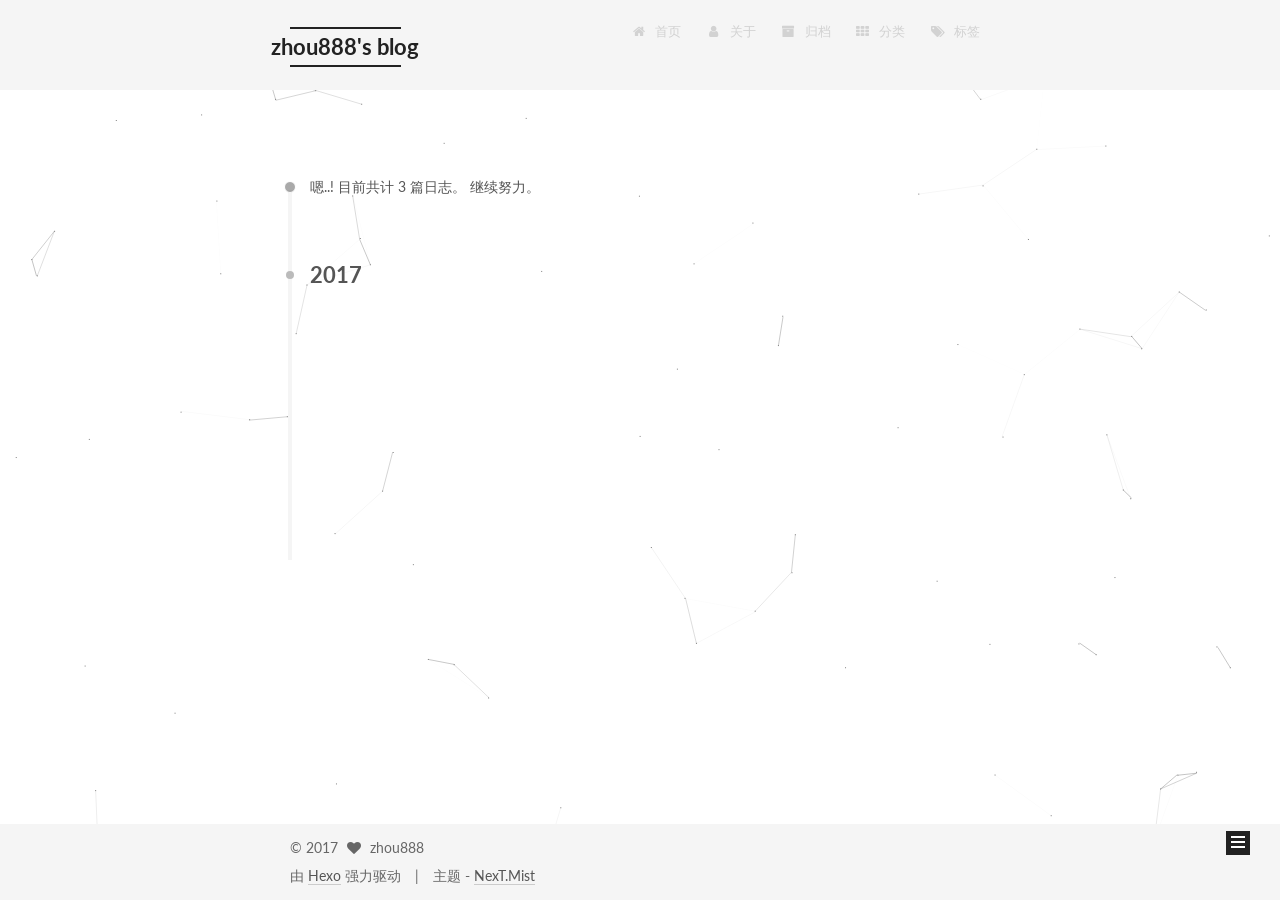
<file: archives/2017/index.html>
<!doctype html>



  


<html class="theme-next mist use-motion" lang="zh-Hans">
<head>
  <meta charset="UTF-8"/>
<meta http-equiv="X-UA-Compatible" content="IE=edge" />
<meta name="viewport" content="width=device-width, initial-scale=1, maximum-scale=1"/>









<meta http-equiv="Cache-Control" content="no-transform" />
<meta http-equiv="Cache-Control" content="no-siteapp" />















  
  
  <link href="/lib/fancybox/source/jquery.fancybox.css?v=2.1.5" rel="stylesheet" type="text/css" />




  
  
  
  

  
    
    
  

  

  

  

  

  
    
    
    <link href="//fonts.googleapis.com/css?family=Lato:300,300italic,400,400italic,700,700italic&subset=latin,latin-ext" rel="stylesheet" type="text/css">
  






<link href="/lib/font-awesome/css/font-awesome.min.css?v=4.6.2" rel="stylesheet" type="text/css" />

<link href="/css/main.css?v=5.1.1" rel="stylesheet" type="text/css" />


  <meta name="keywords" content="Hexo, NexT" />








  <link rel="shortcut icon" type="image/x-icon" href="/favicon.ico?v=5.1.1" />






<meta property="og:type" content="website">
<meta property="og:title" content="zhou888&#39;s blog">
<meta property="og:url" content="http://yoursite.com/archives/2017/index.html">
<meta property="og:site_name" content="zhou888&#39;s blog">
<meta name="twitter:card" content="summary">
<meta name="twitter:title" content="zhou888&#39;s blog">



<script type="text/javascript" id="hexo.configurations">
  var NexT = window.NexT || {};
  var CONFIG = {
    root: '/',
    scheme: 'Mist',
    sidebar: {"position":"left","display":"post","offset":12,"offset_float":0,"b2t":false,"scrollpercent":false},
    fancybox: true,
    motion: true,
    duoshuo: {
      userId: '0',
      author: '博主'
    },
    algolia: {
      applicationID: '',
      apiKey: '',
      indexName: '',
      hits: {"per_page":10},
      labels: {"input_placeholder":"Search for Posts","hits_empty":"We didn't find any results for the search: ${query}","hits_stats":"${hits} results found in ${time} ms"}
    }
  };
</script>



  <link rel="canonical" href="http://yoursite.com/archives/2017/"/>





  <title>归档 | zhou888's blog</title>
  














</head>

<body itemscope itemtype="http://schema.org/WebPage" lang="zh-Hans">

  
  
    
  

  <div class="container sidebar-position-left  page-archive  ">
    <div class="headband"></div>

    <header id="header" class="header" itemscope itemtype="http://schema.org/WPHeader">
      <div class="header-inner"><div class="site-brand-wrapper">
  <div class="site-meta ">
    

    <div class="custom-logo-site-title">
      <a href="/"  class="brand" rel="start">
        <span class="logo-line-before"><i></i></span>
        <span class="site-title">zhou888's blog</span>
        <span class="logo-line-after"><i></i></span>
      </a>
    </div>
      
        <p class="site-subtitle"></p>
      
  </div>

  <div class="site-nav-toggle">
    <button>
      <span class="btn-bar"></span>
      <span class="btn-bar"></span>
      <span class="btn-bar"></span>
    </button>
  </div>
</div>

<nav class="site-nav">
  

  
    <ul id="menu" class="menu">
      
        
        <li class="menu-item menu-item-home">
          <a href="/" rel="section">
            
              <i class="menu-item-icon fa fa-fw fa-home"></i> <br />
            
            首页
          </a>
        </li>
      
        
        <li class="menu-item menu-item-about">
          <a href="/about/" rel="section">
            
              <i class="menu-item-icon fa fa-fw fa-user"></i> <br />
            
            关于
          </a>
        </li>
      
        
        <li class="menu-item menu-item-archives">
          <a href="/archives/" rel="section">
            
              <i class="menu-item-icon fa fa-fw fa-archive"></i> <br />
            
            归档
          </a>
        </li>
      
        
        <li class="menu-item menu-item-categories">
          <a href="/categories/" rel="section">
            
              <i class="menu-item-icon fa fa-fw fa-th"></i> <br />
            
            分类
          </a>
        </li>
      
        
        <li class="menu-item menu-item-tags">
          <a href="/tags/" rel="section">
            
              <i class="menu-item-icon fa fa-fw fa-tags"></i> <br />
            
            标签
          </a>
        </li>
      

      
    </ul>
  

  
</nav>



 </div>
    </header>

    <main id="main" class="main">
      <div class="main-inner">
        <div class="content-wrap">
          <div id="content" class="content">
            

  <section id="posts" class="posts-collapse">
    <span class="archive-move-on"></span>

    <span class="archive-page-counter">
      
      
      
        
      
      嗯..! 目前共计 3 篇日志。 继续努力。
    </span>

    

      
      
      

      
        
        <div class="collection-title">
          <h2 class="archive-year motion-element" id="archive-year-2017">2017</h2>
        </div>
      
      

      

  <article class="post post-type-normal" itemscope itemtype="http://schema.org/Article">
    <header class="post-header">

      <h2 class="post-title">
        
            <a class="post-title-link" href="/2017/07/07/我犯过的错误合集/" itemprop="url">
              
                <span itemprop="name">我犯过的错误合集</span>
              
            </a>
        
      </h2>

      <div class="post-meta">
        <time class="post-time" itemprop="dateCreated"
              datetime="2017-07-07T14:13:56+08:00"
              content="2017-07-07" >
          07-07
        </time>
      </div>

    </header>
  </article>



    

      
      
      

      
      

      

  <article class="post post-type-normal" itemscope itemtype="http://schema.org/Article">
    <header class="post-header">

      <h2 class="post-title">
        
            <a class="post-title-link" href="/2017/07/07/USACO合集/" itemprop="url">
              
                <span itemprop="name">USACO 合集</span>
              
            </a>
        
      </h2>

      <div class="post-meta">
        <time class="post-time" itemprop="dateCreated"
              datetime="2017-07-07T11:15:32+08:00"
              content="2017-07-07" >
          07-07
        </time>
      </div>

    </header>
  </article>



    

      
      
      

      
      

      

  <article class="post post-type-normal" itemscope itemtype="http://schema.org/Article">
    <header class="post-header">

      <h2 class="post-title">
        
            <a class="post-title-link" href="/2017/07/05/hello-world/" itemprop="url">
              
                <span itemprop="name">Hello World</span>
              
            </a>
        
      </h2>

      <div class="post-meta">
        <time class="post-time" itemprop="dateCreated"
              datetime="2017-07-05T16:54:43+08:00"
              content="2017-07-05" >
          07-05
        </time>
      </div>

    </header>
  </article>



    

  </section>

  



          </div>
          


          

        </div>
        
          
  
  <div class="sidebar-toggle">
    <div class="sidebar-toggle-line-wrap">
      <span class="sidebar-toggle-line sidebar-toggle-line-first"></span>
      <span class="sidebar-toggle-line sidebar-toggle-line-middle"></span>
      <span class="sidebar-toggle-line sidebar-toggle-line-last"></span>
    </div>
  </div>

  <aside id="sidebar" class="sidebar">
    <div class="sidebar-inner">

      

      

      <section class="site-overview sidebar-panel sidebar-panel-active">
        <div class="site-author motion-element" itemprop="author" itemscope itemtype="http://schema.org/Person">
          <img class="site-author-image" itemprop="image"
               src="/images/avatar.gif"
               alt="zhou888" />
          <p class="site-author-name" itemprop="name">zhou888</p>
           
              <p class="site-description motion-element" itemprop="description"></p>
          
        </div>
        <nav class="site-state motion-element">

          
            <div class="site-state-item site-state-posts">
              <a href="/archives/">
                <span class="site-state-item-count">3</span>
                <span class="site-state-item-name">日志</span>
              </a>
            </div>
          

          
            
            
            <div class="site-state-item site-state-categories">
              <a href="/categories/index.html">
                <span class="site-state-item-count">2</span>
                <span class="site-state-item-name">分类</span>
              </a>
            </div>
          

          
            
            
            <div class="site-state-item site-state-tags">
              <a href="/tags/index.html">
                <span class="site-state-item-count">2</span>
                <span class="site-state-item-name">标签</span>
              </a>
            </div>
          

        </nav>

        

        <div class="links-of-author motion-element">
          
        </div>

        
        

        
        
          <div class="links-of-blogroll motion-element links-of-blogroll-inline">
            <div class="links-of-blogroll-title">
              <i class="fa  fa-fw fa-globe"></i>
              Links
            </div>
            <ul class="links-of-blogroll-list">
              
                <li class="links-of-blogroll-item">
                  <a href="http://blog.csdn.net/cnyali/" title="LG" target="_blank">LG</a>
                </li>
              
                <li class="links-of-blogroll-item">
                  <a href="http://blog.csdn.net/yalishiyanzhouyu888/" title="my csdn" target="_blank">my csdn</a>
                </li>
              
                <li class="links-of-blogroll-item">
                  <a href="https://zhouyu888.github.io/" title="my github" target="_blank">my github</a>
                </li>
              
                <li class="links-of-blogroll-item">
                  <a href="http://zhou888.coding.me/" title="my coding" target="_blank">my coding</a>
                </li>
              
                <li class="links-of-blogroll-item">
                  <a href="http://www.cnyali-lk.com/" title="LK" target="_blank">LK</a>
                </li>
              
                <li class="links-of-blogroll-item">
                  <a href="https://dogcdt.github.io/" title="doe" target="_blank">doe</a>
                </li>
              
                <li class="links-of-blogroll-item">
                  <a href="http://www.sz-hh.com/" title="HH" target="_blank">HH</a>
                </li>
              
                <li class="links-of-blogroll-item">
                  <a href="http://blog.csdn.net/shichengxiao/" title="shichengxiao" target="_blank">shichengxiao</a>
                </li>
              
                <li class="links-of-blogroll-item">
                  <a href="https://wearrys.github.io/" title="Wearry" target="_blank">Wearry</a>
                </li>
              
                <li class="links-of-blogroll-item">
                  <a href="http://sunshine-cfbsl.com/" title="Sunshine" target="_blank">Sunshine</a>
                </li>
              
                <li class="links-of-blogroll-item">
                  <a href="https://dy0607.github.io/" title="dy" target="_blank">dy</a>
                </li>
              
                <li class="links-of-blogroll-item">
                  <a href="http://blog.csdn.net/wt_cnyali/" title="wt" target="_blank">wt</a>
                </li>
              
                <li class="links-of-blogroll-item">
                  <a href="http://blog.leanote.com/ztzshiwo/" title="ztz" target="_blank">ztz</a>
                </li>
              
                <li class="links-of-blogroll-item">
                  <a href="http://sxy-cnyali.com/" title="sxy" target="_blank">sxy</a>
                </li>
              
                <li class="links-of-blogroll-item">
                  <a href="http://redbag.pw/" title="redbag" target="_blank">redbag</a>
                </li>
              
            </ul>
          </div>
        

        <iframe frameborder="no" border="0" marginwidth="0" marginheight="0" width=330 height=86 src="//music.163.com/outchain/player?type=2&id=5276797&auto=1&height=66"></iframe>


      </section>

      

      

    </div>
  </aside>


        
      </div>
    </main>

    <footer id="footer" class="footer">
      <div class="footer-inner">
        <div class="copyright" >
  
  &copy; 
  <span itemprop="copyrightYear">2017</span>
  <span class="with-love">
    <i class="fa fa-heart"></i>
  </span>
  <span class="author" itemprop="copyrightHolder">zhou888</span>
</div>


<div class="powered-by">
  由 <a class="theme-link" href="https://hexo.io">Hexo</a> 强力驱动
</div>

<div class="theme-info">
  主题 -
  <a class="theme-link" href="https://github.com/iissnan/hexo-theme-next">
    NexT.Mist
  </a>
</div>


        

        
      </div>
    </footer>

    
      <div class="back-to-top">
        <i class="fa fa-arrow-up"></i>
        
      </div>
    

  </div>

  

<script type="text/javascript">
  if (Object.prototype.toString.call(window.Promise) !== '[object Function]') {
    window.Promise = null;
  }
</script>









  


  











  
  <script type="text/javascript" src="/lib/jquery/index.js?v=2.1.3"></script>

  
  <script type="text/javascript" src="/lib/fastclick/lib/fastclick.min.js?v=1.0.6"></script>

  
  <script type="text/javascript" src="/lib/jquery_lazyload/jquery.lazyload.js?v=1.9.7"></script>

  
  <script type="text/javascript" src="/lib/velocity/velocity.min.js?v=1.2.1"></script>

  
  <script type="text/javascript" src="/lib/velocity/velocity.ui.min.js?v=1.2.1"></script>

  
  <script type="text/javascript" src="/lib/fancybox/source/jquery.fancybox.pack.js?v=2.1.5"></script>

  
  <script type="text/javascript" src="/lib/canvas-nest/canvas-nest.min.js"></script>


  


  <script type="text/javascript" src="/js/src/utils.js?v=5.1.1"></script>

  <script type="text/javascript" src="/js/src/motion.js?v=5.1.1"></script>



  
  

  
  
    <script type="text/javascript" id="motion.page.archive">
      $('.archive-year').velocity('transition.slideLeftIn');
    </script>
  


  


  <script type="text/javascript" src="/js/src/bootstrap.js?v=5.1.1"></script>



  


  




	





  





  





  






  





  

  

  

  

  

  

</body>
</html>
</file>
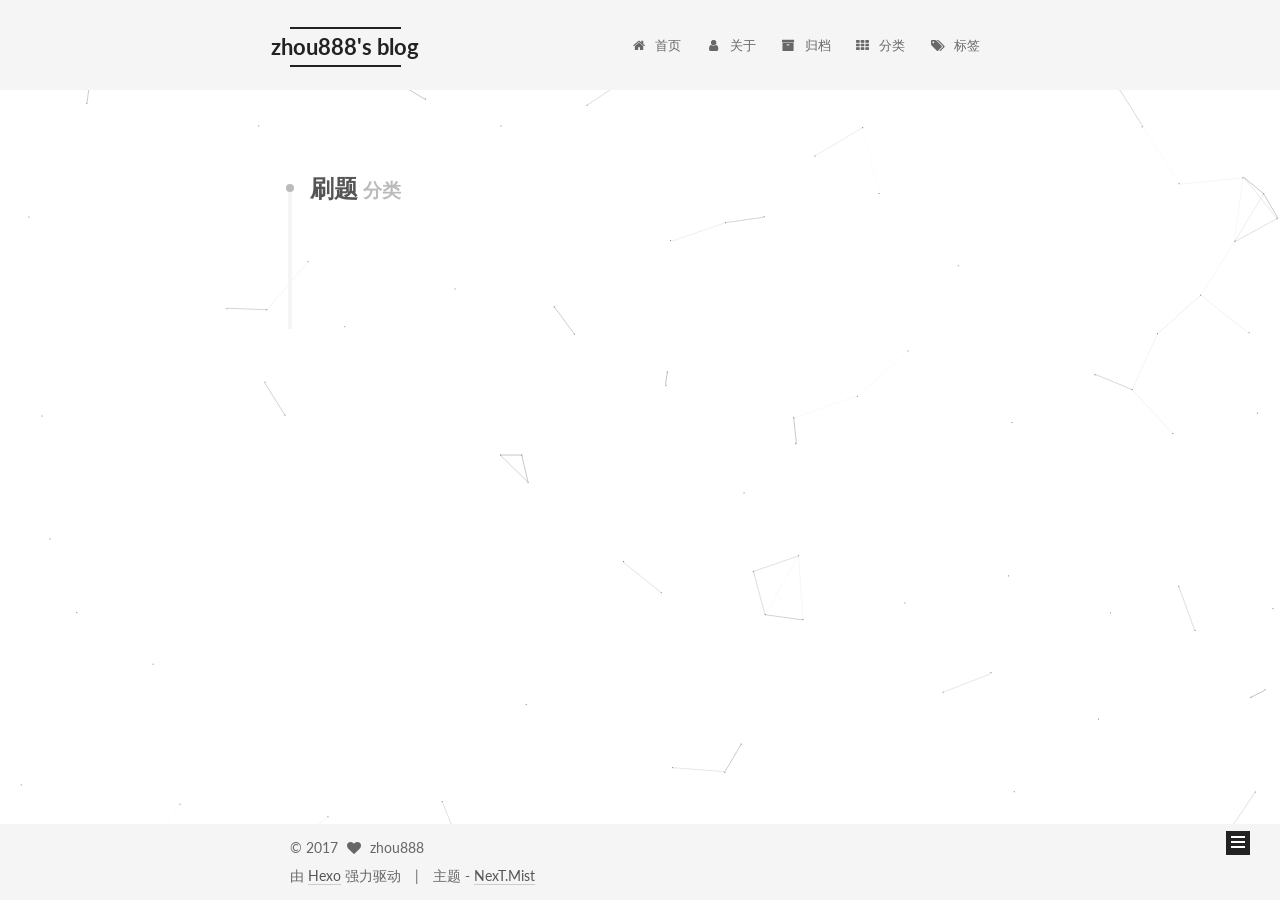
<file: categories/刷题/index.html>
<!doctype html>



  


<html class="theme-next mist use-motion" lang="zh-Hans">
<head>
  <meta charset="UTF-8"/>
<meta http-equiv="X-UA-Compatible" content="IE=edge" />
<meta name="viewport" content="width=device-width, initial-scale=1, maximum-scale=1"/>









<meta http-equiv="Cache-Control" content="no-transform" />
<meta http-equiv="Cache-Control" content="no-siteapp" />















  
  
  <link href="/lib/fancybox/source/jquery.fancybox.css?v=2.1.5" rel="stylesheet" type="text/css" />




  
  
  
  

  
    
    
  

  

  

  

  

  
    
    
    <link href="//fonts.googleapis.com/css?family=Lato:300,300italic,400,400italic,700,700italic&subset=latin,latin-ext" rel="stylesheet" type="text/css">
  






<link href="/lib/font-awesome/css/font-awesome.min.css?v=4.6.2" rel="stylesheet" type="text/css" />

<link href="/css/main.css?v=5.1.1" rel="stylesheet" type="text/css" />


  <meta name="keywords" content="Hexo, NexT" />








  <link rel="shortcut icon" type="image/x-icon" href="/favicon.ico?v=5.1.1" />






<meta property="og:type" content="website">
<meta property="og:title" content="zhou888&#39;s blog">
<meta property="og:url" content="http://yoursite.com/categories/刷题/index.html">
<meta property="og:site_name" content="zhou888&#39;s blog">
<meta name="twitter:card" content="summary">
<meta name="twitter:title" content="zhou888&#39;s blog">



<script type="text/javascript" id="hexo.configurations">
  var NexT = window.NexT || {};
  var CONFIG = {
    root: '/',
    scheme: 'Mist',
    sidebar: {"position":"left","display":"post","offset":12,"offset_float":0,"b2t":false,"scrollpercent":false},
    fancybox: true,
    motion: true,
    duoshuo: {
      userId: '0',
      author: '博主'
    },
    algolia: {
      applicationID: '',
      apiKey: '',
      indexName: '',
      hits: {"per_page":10},
      labels: {"input_placeholder":"Search for Posts","hits_empty":"We didn't find any results for the search: ${query}","hits_stats":"${hits} results found in ${time} ms"}
    }
  };
</script>



  <link rel="canonical" href="http://yoursite.com/categories/刷题/"/>





  <title>分类: 刷题 | zhou888's blog</title>
  














</head>

<body itemscope itemtype="http://schema.org/WebPage" lang="zh-Hans">

  
  
    
  

  <div class="container sidebar-position-left  ">
    <div class="headband"></div>

    <header id="header" class="header" itemscope itemtype="http://schema.org/WPHeader">
      <div class="header-inner"><div class="site-brand-wrapper">
  <div class="site-meta ">
    

    <div class="custom-logo-site-title">
      <a href="/"  class="brand" rel="start">
        <span class="logo-line-before"><i></i></span>
        <span class="site-title">zhou888's blog</span>
        <span class="logo-line-after"><i></i></span>
      </a>
    </div>
      
        <p class="site-subtitle"></p>
      
  </div>

  <div class="site-nav-toggle">
    <button>
      <span class="btn-bar"></span>
      <span class="btn-bar"></span>
      <span class="btn-bar"></span>
    </button>
  </div>
</div>

<nav class="site-nav">
  

  
    <ul id="menu" class="menu">
      
        
        <li class="menu-item menu-item-home">
          <a href="/" rel="section">
            
              <i class="menu-item-icon fa fa-fw fa-home"></i> <br />
            
            首页
          </a>
        </li>
      
        
        <li class="menu-item menu-item-about">
          <a href="/about/" rel="section">
            
              <i class="menu-item-icon fa fa-fw fa-user"></i> <br />
            
            关于
          </a>
        </li>
      
        
        <li class="menu-item menu-item-archives">
          <a href="/archives/" rel="section">
            
              <i class="menu-item-icon fa fa-fw fa-archive"></i> <br />
            
            归档
          </a>
        </li>
      
        
        <li class="menu-item menu-item-categories">
          <a href="/categories/" rel="section">
            
              <i class="menu-item-icon fa fa-fw fa-th"></i> <br />
            
            分类
          </a>
        </li>
      
        
        <li class="menu-item menu-item-tags">
          <a href="/tags/" rel="section">
            
              <i class="menu-item-icon fa fa-fw fa-tags"></i> <br />
            
            标签
          </a>
        </li>
      

      
    </ul>
  

  
</nav>



 </div>
    </header>

    <main id="main" class="main">
      <div class="main-inner">
        <div class="content-wrap">
          <div id="content" class="content">
            

  <section id="posts" class="posts-collapse">
    <div class="collection-title">
      <h1>刷题<small>分类</small>
      </h1>
    </div>

    
      

  <article class="post post-type-normal" itemscope itemtype="http://schema.org/Article">
    <header class="post-header">

      <h2 class="post-title">
        
            <a class="post-title-link" href="/2017/07/07/USACO合集/" itemprop="url">
              
                <span itemprop="name">USACO 合集</span>
              
            </a>
        
      </h2>

      <div class="post-meta">
        <time class="post-time" itemprop="dateCreated"
              datetime="2017-07-07T11:15:32+08:00"
              content="2017-07-07" >
          07-07
        </time>
      </div>

    </header>
  </article>


    
  </section>

  



          </div>
          


          

        </div>
        
          
  
  <div class="sidebar-toggle">
    <div class="sidebar-toggle-line-wrap">
      <span class="sidebar-toggle-line sidebar-toggle-line-first"></span>
      <span class="sidebar-toggle-line sidebar-toggle-line-middle"></span>
      <span class="sidebar-toggle-line sidebar-toggle-line-last"></span>
    </div>
  </div>

  <aside id="sidebar" class="sidebar">
    <div class="sidebar-inner">

      

      

      <section class="site-overview sidebar-panel sidebar-panel-active">
        <div class="site-author motion-element" itemprop="author" itemscope itemtype="http://schema.org/Person">
          <img class="site-author-image" itemprop="image"
               src="/images/avatar.gif"
               alt="zhou888" />
          <p class="site-author-name" itemprop="name">zhou888</p>
           
              <p class="site-description motion-element" itemprop="description"></p>
          
        </div>
        <nav class="site-state motion-element">

          
            <div class="site-state-item site-state-posts">
              <a href="/archives/">
                <span class="site-state-item-count">3</span>
                <span class="site-state-item-name">日志</span>
              </a>
            </div>
          

          
            
            
            <div class="site-state-item site-state-categories">
              <a href="/categories/index.html">
                <span class="site-state-item-count">2</span>
                <span class="site-state-item-name">分类</span>
              </a>
            </div>
          

          
            
            
            <div class="site-state-item site-state-tags">
              <a href="/tags/index.html">
                <span class="site-state-item-count">2</span>
                <span class="site-state-item-name">标签</span>
              </a>
            </div>
          

        </nav>

        

        <div class="links-of-author motion-element">
          
        </div>

        
        

        
        
          <div class="links-of-blogroll motion-element links-of-blogroll-inline">
            <div class="links-of-blogroll-title">
              <i class="fa  fa-fw fa-globe"></i>
              Links
            </div>
            <ul class="links-of-blogroll-list">
              
                <li class="links-of-blogroll-item">
                  <a href="http://blog.csdn.net/cnyali/" title="LG" target="_blank">LG</a>
                </li>
              
                <li class="links-of-blogroll-item">
                  <a href="http://blog.csdn.net/yalishiyanzhouyu888/" title="my csdn" target="_blank">my csdn</a>
                </li>
              
                <li class="links-of-blogroll-item">
                  <a href="https://zhouyu888.github.io/" title="my github" target="_blank">my github</a>
                </li>
              
                <li class="links-of-blogroll-item">
                  <a href="http://zhou888.coding.me/" title="my coding" target="_blank">my coding</a>
                </li>
              
                <li class="links-of-blogroll-item">
                  <a href="http://www.cnyali-lk.com/" title="LK" target="_blank">LK</a>
                </li>
              
                <li class="links-of-blogroll-item">
                  <a href="https://dogcdt.github.io/" title="doe" target="_blank">doe</a>
                </li>
              
                <li class="links-of-blogroll-item">
                  <a href="http://www.sz-hh.com/" title="HH" target="_blank">HH</a>
                </li>
              
                <li class="links-of-blogroll-item">
                  <a href="http://blog.csdn.net/shichengxiao/" title="shichengxiao" target="_blank">shichengxiao</a>
                </li>
              
                <li class="links-of-blogroll-item">
                  <a href="https://wearrys.github.io/" title="Wearry" target="_blank">Wearry</a>
                </li>
              
                <li class="links-of-blogroll-item">
                  <a href="http://sunshine-cfbsl.com/" title="Sunshine" target="_blank">Sunshine</a>
                </li>
              
                <li class="links-of-blogroll-item">
                  <a href="https://dy0607.github.io/" title="dy" target="_blank">dy</a>
                </li>
              
                <li class="links-of-blogroll-item">
                  <a href="http://blog.csdn.net/wt_cnyali/" title="wt" target="_blank">wt</a>
                </li>
              
                <li class="links-of-blogroll-item">
                  <a href="http://blog.leanote.com/ztzshiwo/" title="ztz" target="_blank">ztz</a>
                </li>
              
                <li class="links-of-blogroll-item">
                  <a href="http://sxy-cnyali.com/" title="sxy" target="_blank">sxy</a>
                </li>
              
                <li class="links-of-blogroll-item">
                  <a href="http://redbag.pw/" title="redbag" target="_blank">redbag</a>
                </li>
              
            </ul>
          </div>
        

        <iframe frameborder="no" border="0" marginwidth="0" marginheight="0" width=330 height=86 src="//music.163.com/outchain/player?type=2&id=5276797&auto=1&height=66"></iframe>


      </section>

      

      

    </div>
  </aside>


        
      </div>
    </main>

    <footer id="footer" class="footer">
      <div class="footer-inner">
        <div class="copyright" >
  
  &copy; 
  <span itemprop="copyrightYear">2017</span>
  <span class="with-love">
    <i class="fa fa-heart"></i>
  </span>
  <span class="author" itemprop="copyrightHolder">zhou888</span>
</div>


<div class="powered-by">
  由 <a class="theme-link" href="https://hexo.io">Hexo</a> 强力驱动
</div>

<div class="theme-info">
  主题 -
  <a class="theme-link" href="https://github.com/iissnan/hexo-theme-next">
    NexT.Mist
  </a>
</div>


        

        
      </div>
    </footer>

    
      <div class="back-to-top">
        <i class="fa fa-arrow-up"></i>
        
      </div>
    

  </div>

  

<script type="text/javascript">
  if (Object.prototype.toString.call(window.Promise) !== '[object Function]') {
    window.Promise = null;
  }
</script>









  


  











  
  <script type="text/javascript" src="/lib/jquery/index.js?v=2.1.3"></script>

  
  <script type="text/javascript" src="/lib/fastclick/lib/fastclick.min.js?v=1.0.6"></script>

  
  <script type="text/javascript" src="/lib/jquery_lazyload/jquery.lazyload.js?v=1.9.7"></script>

  
  <script type="text/javascript" src="/lib/velocity/velocity.min.js?v=1.2.1"></script>

  
  <script type="text/javascript" src="/lib/velocity/velocity.ui.min.js?v=1.2.1"></script>

  
  <script type="text/javascript" src="/lib/fancybox/source/jquery.fancybox.pack.js?v=2.1.5"></script>

  
  <script type="text/javascript" src="/lib/canvas-nest/canvas-nest.min.js"></script>


  


  <script type="text/javascript" src="/js/src/utils.js?v=5.1.1"></script>

  <script type="text/javascript" src="/js/src/motion.js?v=5.1.1"></script>



  
  

  
    <script type="text/javascript" src="/js/src/scrollspy.js?v=5.1.1"></script>
<script type="text/javascript" src="/js/src/post-details.js?v=5.1.1"></script>

  

  


  <script type="text/javascript" src="/js/src/bootstrap.js?v=5.1.1"></script>



  


  




	





  





  





  






  





  

  

  

  

  

  

</body>
</html>
</file>
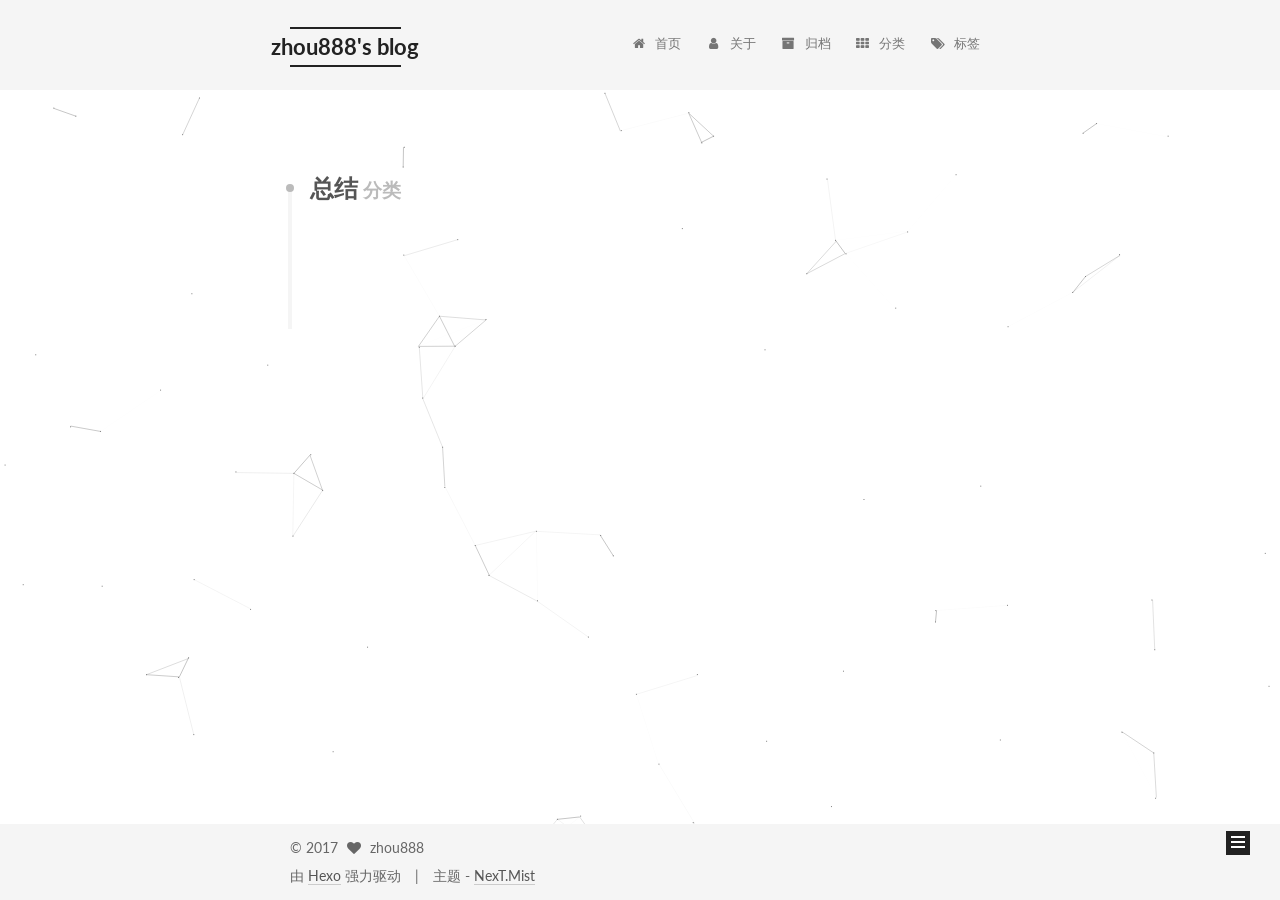
<file: categories/总结/index.html>
<!doctype html>



  


<html class="theme-next mist use-motion" lang="zh-Hans">
<head>
  <meta charset="UTF-8"/>
<meta http-equiv="X-UA-Compatible" content="IE=edge" />
<meta name="viewport" content="width=device-width, initial-scale=1, maximum-scale=1"/>









<meta http-equiv="Cache-Control" content="no-transform" />
<meta http-equiv="Cache-Control" content="no-siteapp" />















  
  
  <link href="/lib/fancybox/source/jquery.fancybox.css?v=2.1.5" rel="stylesheet" type="text/css" />




  
  
  
  

  
    
    
  

  

  

  

  

  
    
    
    <link href="//fonts.googleapis.com/css?family=Lato:300,300italic,400,400italic,700,700italic&subset=latin,latin-ext" rel="stylesheet" type="text/css">
  






<link href="/lib/font-awesome/css/font-awesome.min.css?v=4.6.2" rel="stylesheet" type="text/css" />

<link href="/css/main.css?v=5.1.1" rel="stylesheet" type="text/css" />


  <meta name="keywords" content="Hexo, NexT" />








  <link rel="shortcut icon" type="image/x-icon" href="/favicon.ico?v=5.1.1" />






<meta property="og:type" content="website">
<meta property="og:title" content="zhou888&#39;s blog">
<meta property="og:url" content="http://yoursite.com/categories/总结/index.html">
<meta property="og:site_name" content="zhou888&#39;s blog">
<meta name="twitter:card" content="summary">
<meta name="twitter:title" content="zhou888&#39;s blog">



<script type="text/javascript" id="hexo.configurations">
  var NexT = window.NexT || {};
  var CONFIG = {
    root: '/',
    scheme: 'Mist',
    sidebar: {"position":"left","display":"post","offset":12,"offset_float":0,"b2t":false,"scrollpercent":false},
    fancybox: true,
    motion: true,
    duoshuo: {
      userId: '0',
      author: '博主'
    },
    algolia: {
      applicationID: '',
      apiKey: '',
      indexName: '',
      hits: {"per_page":10},
      labels: {"input_placeholder":"Search for Posts","hits_empty":"We didn't find any results for the search: ${query}","hits_stats":"${hits} results found in ${time} ms"}
    }
  };
</script>



  <link rel="canonical" href="http://yoursite.com/categories/总结/"/>





  <title>分类: 总结 | zhou888's blog</title>
  














</head>

<body itemscope itemtype="http://schema.org/WebPage" lang="zh-Hans">

  
  
    
  

  <div class="container sidebar-position-left  ">
    <div class="headband"></div>

    <header id="header" class="header" itemscope itemtype="http://schema.org/WPHeader">
      <div class="header-inner"><div class="site-brand-wrapper">
  <div class="site-meta ">
    

    <div class="custom-logo-site-title">
      <a href="/"  class="brand" rel="start">
        <span class="logo-line-before"><i></i></span>
        <span class="site-title">zhou888's blog</span>
        <span class="logo-line-after"><i></i></span>
      </a>
    </div>
      
        <p class="site-subtitle"></p>
      
  </div>

  <div class="site-nav-toggle">
    <button>
      <span class="btn-bar"></span>
      <span class="btn-bar"></span>
      <span class="btn-bar"></span>
    </button>
  </div>
</div>

<nav class="site-nav">
  

  
    <ul id="menu" class="menu">
      
        
        <li class="menu-item menu-item-home">
          <a href="/" rel="section">
            
              <i class="menu-item-icon fa fa-fw fa-home"></i> <br />
            
            首页
          </a>
        </li>
      
        
        <li class="menu-item menu-item-about">
          <a href="/about/" rel="section">
            
              <i class="menu-item-icon fa fa-fw fa-user"></i> <br />
            
            关于
          </a>
        </li>
      
        
        <li class="menu-item menu-item-archives">
          <a href="/archives/" rel="section">
            
              <i class="menu-item-icon fa fa-fw fa-archive"></i> <br />
            
            归档
          </a>
        </li>
      
        
        <li class="menu-item menu-item-categories">
          <a href="/categories/" rel="section">
            
              <i class="menu-item-icon fa fa-fw fa-th"></i> <br />
            
            分类
          </a>
        </li>
      
        
        <li class="menu-item menu-item-tags">
          <a href="/tags/" rel="section">
            
              <i class="menu-item-icon fa fa-fw fa-tags"></i> <br />
            
            标签
          </a>
        </li>
      

      
    </ul>
  

  
</nav>



 </div>
    </header>

    <main id="main" class="main">
      <div class="main-inner">
        <div class="content-wrap">
          <div id="content" class="content">
            

  <section id="posts" class="posts-collapse">
    <div class="collection-title">
      <h1>总结<small>分类</small>
      </h1>
    </div>

    
      

  <article class="post post-type-normal" itemscope itemtype="http://schema.org/Article">
    <header class="post-header">

      <h2 class="post-title">
        
            <a class="post-title-link" href="/2017/07/07/我犯过的错误合集/" itemprop="url">
              
                <span itemprop="name">我犯过的错误合集</span>
              
            </a>
        
      </h2>

      <div class="post-meta">
        <time class="post-time" itemprop="dateCreated"
              datetime="2017-07-07T14:13:56+08:00"
              content="2017-07-07" >
          07-07
        </time>
      </div>

    </header>
  </article>


    
  </section>

  



          </div>
          


          

        </div>
        
          
  
  <div class="sidebar-toggle">
    <div class="sidebar-toggle-line-wrap">
      <span class="sidebar-toggle-line sidebar-toggle-line-first"></span>
      <span class="sidebar-toggle-line sidebar-toggle-line-middle"></span>
      <span class="sidebar-toggle-line sidebar-toggle-line-last"></span>
    </div>
  </div>

  <aside id="sidebar" class="sidebar">
    <div class="sidebar-inner">

      

      

      <section class="site-overview sidebar-panel sidebar-panel-active">
        <div class="site-author motion-element" itemprop="author" itemscope itemtype="http://schema.org/Person">
          <img class="site-author-image" itemprop="image"
               src="/images/avatar.gif"
               alt="zhou888" />
          <p class="site-author-name" itemprop="name">zhou888</p>
           
              <p class="site-description motion-element" itemprop="description"></p>
          
        </div>
        <nav class="site-state motion-element">

          
            <div class="site-state-item site-state-posts">
              <a href="/archives/">
                <span class="site-state-item-count">3</span>
                <span class="site-state-item-name">日志</span>
              </a>
            </div>
          

          
            
            
            <div class="site-state-item site-state-categories">
              <a href="/categories/index.html">
                <span class="site-state-item-count">2</span>
                <span class="site-state-item-name">分类</span>
              </a>
            </div>
          

          
            
            
            <div class="site-state-item site-state-tags">
              <a href="/tags/index.html">
                <span class="site-state-item-count">2</span>
                <span class="site-state-item-name">标签</span>
              </a>
            </div>
          

        </nav>

        

        <div class="links-of-author motion-element">
          
        </div>

        
        

        
        
          <div class="links-of-blogroll motion-element links-of-blogroll-inline">
            <div class="links-of-blogroll-title">
              <i class="fa  fa-fw fa-globe"></i>
              Links
            </div>
            <ul class="links-of-blogroll-list">
              
                <li class="links-of-blogroll-item">
                  <a href="http://blog.csdn.net/cnyali/" title="LG" target="_blank">LG</a>
                </li>
              
                <li class="links-of-blogroll-item">
                  <a href="http://blog.csdn.net/yalishiyanzhouyu888/" title="my csdn" target="_blank">my csdn</a>
                </li>
              
                <li class="links-of-blogroll-item">
                  <a href="https://zhouyu888.github.io/" title="my github" target="_blank">my github</a>
                </li>
              
                <li class="links-of-blogroll-item">
                  <a href="http://zhou888.coding.me/" title="my coding" target="_blank">my coding</a>
                </li>
              
                <li class="links-of-blogroll-item">
                  <a href="http://www.cnyali-lk.com/" title="LK" target="_blank">LK</a>
                </li>
              
                <li class="links-of-blogroll-item">
                  <a href="https://dogcdt.github.io/" title="doe" target="_blank">doe</a>
                </li>
              
                <li class="links-of-blogroll-item">
                  <a href="http://www.sz-hh.com/" title="HH" target="_blank">HH</a>
                </li>
              
                <li class="links-of-blogroll-item">
                  <a href="http://blog.csdn.net/shichengxiao/" title="shichengxiao" target="_blank">shichengxiao</a>
                </li>
              
                <li class="links-of-blogroll-item">
                  <a href="https://wearrys.github.io/" title="Wearry" target="_blank">Wearry</a>
                </li>
              
                <li class="links-of-blogroll-item">
                  <a href="http://sunshine-cfbsl.com/" title="Sunshine" target="_blank">Sunshine</a>
                </li>
              
                <li class="links-of-blogroll-item">
                  <a href="https://dy0607.github.io/" title="dy" target="_blank">dy</a>
                </li>
              
                <li class="links-of-blogroll-item">
                  <a href="http://blog.csdn.net/wt_cnyali/" title="wt" target="_blank">wt</a>
                </li>
              
                <li class="links-of-blogroll-item">
                  <a href="http://blog.leanote.com/ztzshiwo/" title="ztz" target="_blank">ztz</a>
                </li>
              
                <li class="links-of-blogroll-item">
                  <a href="http://sxy-cnyali.com/" title="sxy" target="_blank">sxy</a>
                </li>
              
                <li class="links-of-blogroll-item">
                  <a href="http://redbag.pw/" title="redbag" target="_blank">redbag</a>
                </li>
              
            </ul>
          </div>
        

        <iframe frameborder="no" border="0" marginwidth="0" marginheight="0" width=330 height=86 src="//music.163.com/outchain/player?type=2&id=5276797&auto=1&height=66"></iframe>


      </section>

      

      

    </div>
  </aside>


        
      </div>
    </main>

    <footer id="footer" class="footer">
      <div class="footer-inner">
        <div class="copyright" >
  
  &copy; 
  <span itemprop="copyrightYear">2017</span>
  <span class="with-love">
    <i class="fa fa-heart"></i>
  </span>
  <span class="author" itemprop="copyrightHolder">zhou888</span>
</div>


<div class="powered-by">
  由 <a class="theme-link" href="https://hexo.io">Hexo</a> 强力驱动
</div>

<div class="theme-info">
  主题 -
  <a class="theme-link" href="https://github.com/iissnan/hexo-theme-next">
    NexT.Mist
  </a>
</div>


        

        
      </div>
    </footer>

    
      <div class="back-to-top">
        <i class="fa fa-arrow-up"></i>
        
      </div>
    

  </div>

  

<script type="text/javascript">
  if (Object.prototype.toString.call(window.Promise) !== '[object Function]') {
    window.Promise = null;
  }
</script>









  


  











  
  <script type="text/javascript" src="/lib/jquery/index.js?v=2.1.3"></script>

  
  <script type="text/javascript" src="/lib/fastclick/lib/fastclick.min.js?v=1.0.6"></script>

  
  <script type="text/javascript" src="/lib/jquery_lazyload/jquery.lazyload.js?v=1.9.7"></script>

  
  <script type="text/javascript" src="/lib/velocity/velocity.min.js?v=1.2.1"></script>

  
  <script type="text/javascript" src="/lib/velocity/velocity.ui.min.js?v=1.2.1"></script>

  
  <script type="text/javascript" src="/lib/fancybox/source/jquery.fancybox.pack.js?v=2.1.5"></script>

  
  <script type="text/javascript" src="/lib/canvas-nest/canvas-nest.min.js"></script>


  


  <script type="text/javascript" src="/js/src/utils.js?v=5.1.1"></script>

  <script type="text/javascript" src="/js/src/motion.js?v=5.1.1"></script>



  
  

  
    <script type="text/javascript" src="/js/src/scrollspy.js?v=5.1.1"></script>
<script type="text/javascript" src="/js/src/post-details.js?v=5.1.1"></script>

  

  


  <script type="text/javascript" src="/js/src/bootstrap.js?v=5.1.1"></script>



  


  




	





  





  





  






  





  

  

  

  

  

  

</body>
</html>
</file>
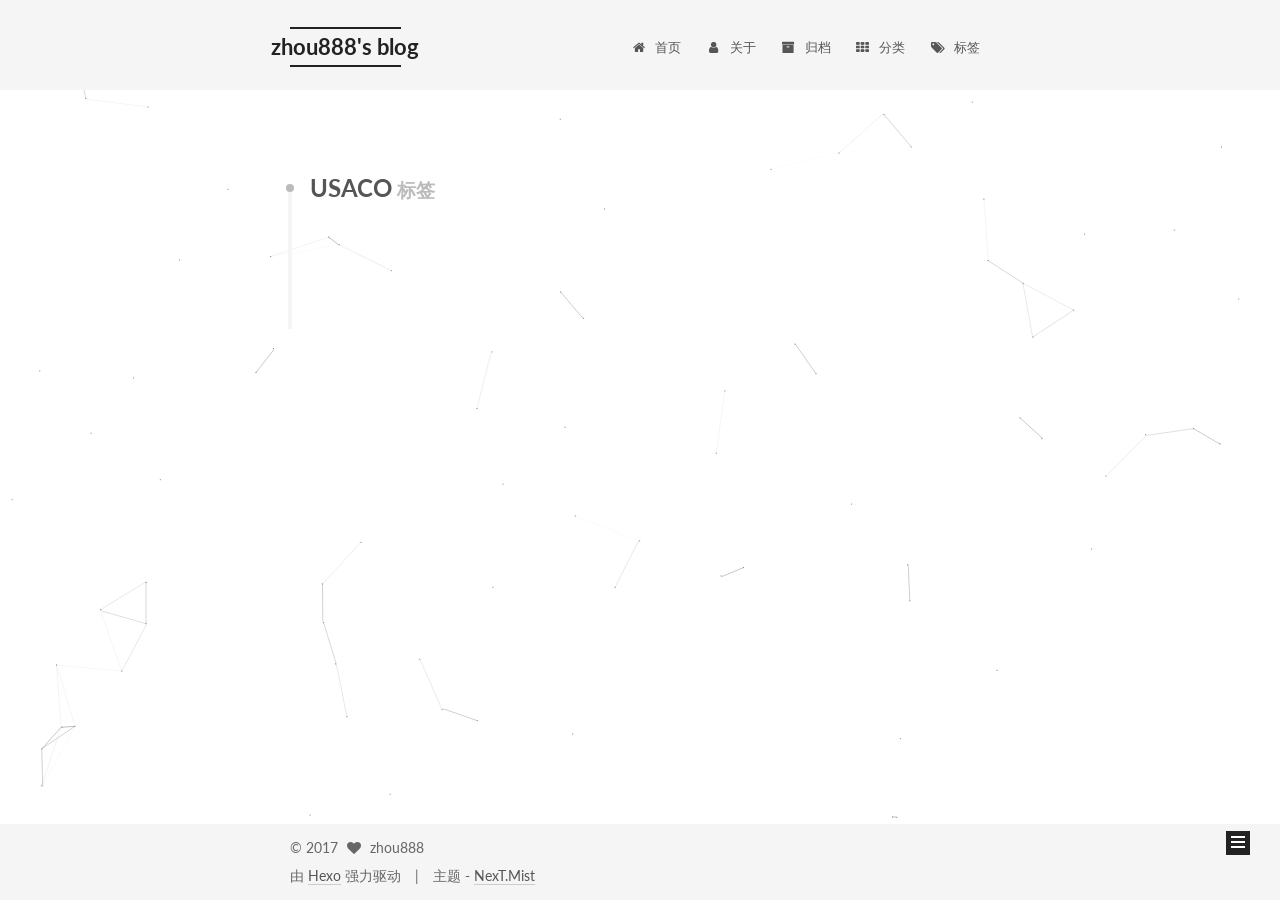
<file: tags/USACO/index.html>
<!doctype html>



  


<html class="theme-next mist use-motion" lang="zh-Hans">
<head>
  <meta charset="UTF-8"/>
<meta http-equiv="X-UA-Compatible" content="IE=edge" />
<meta name="viewport" content="width=device-width, initial-scale=1, maximum-scale=1"/>









<meta http-equiv="Cache-Control" content="no-transform" />
<meta http-equiv="Cache-Control" content="no-siteapp" />















  
  
  <link href="/lib/fancybox/source/jquery.fancybox.css?v=2.1.5" rel="stylesheet" type="text/css" />




  
  
  
  

  
    
    
  

  

  

  

  

  
    
    
    <link href="//fonts.googleapis.com/css?family=Lato:300,300italic,400,400italic,700,700italic&subset=latin,latin-ext" rel="stylesheet" type="text/css">
  






<link href="/lib/font-awesome/css/font-awesome.min.css?v=4.6.2" rel="stylesheet" type="text/css" />

<link href="/css/main.css?v=5.1.1" rel="stylesheet" type="text/css" />


  <meta name="keywords" content="Hexo, NexT" />








  <link rel="shortcut icon" type="image/x-icon" href="/favicon.ico?v=5.1.1" />






<meta property="og:type" content="website">
<meta property="og:title" content="zhou888&#39;s blog">
<meta property="og:url" content="http://yoursite.com/tags/USACO/index.html">
<meta property="og:site_name" content="zhou888&#39;s blog">
<meta name="twitter:card" content="summary">
<meta name="twitter:title" content="zhou888&#39;s blog">



<script type="text/javascript" id="hexo.configurations">
  var NexT = window.NexT || {};
  var CONFIG = {
    root: '/',
    scheme: 'Mist',
    sidebar: {"position":"left","display":"post","offset":12,"offset_float":0,"b2t":false,"scrollpercent":false},
    fancybox: true,
    motion: true,
    duoshuo: {
      userId: '0',
      author: '博主'
    },
    algolia: {
      applicationID: '',
      apiKey: '',
      indexName: '',
      hits: {"per_page":10},
      labels: {"input_placeholder":"Search for Posts","hits_empty":"We didn't find any results for the search: ${query}","hits_stats":"${hits} results found in ${time} ms"}
    }
  };
</script>



  <link rel="canonical" href="http://yoursite.com/tags/USACO/"/>





  <title>标签: USACO | zhou888's blog</title>
  














</head>

<body itemscope itemtype="http://schema.org/WebPage" lang="zh-Hans">

  
  
    
  

  <div class="container sidebar-position-left  ">
    <div class="headband"></div>

    <header id="header" class="header" itemscope itemtype="http://schema.org/WPHeader">
      <div class="header-inner"><div class="site-brand-wrapper">
  <div class="site-meta ">
    

    <div class="custom-logo-site-title">
      <a href="/"  class="brand" rel="start">
        <span class="logo-line-before"><i></i></span>
        <span class="site-title">zhou888's blog</span>
        <span class="logo-line-after"><i></i></span>
      </a>
    </div>
      
        <p class="site-subtitle"></p>
      
  </div>

  <div class="site-nav-toggle">
    <button>
      <span class="btn-bar"></span>
      <span class="btn-bar"></span>
      <span class="btn-bar"></span>
    </button>
  </div>
</div>

<nav class="site-nav">
  

  
    <ul id="menu" class="menu">
      
        
        <li class="menu-item menu-item-home">
          <a href="/" rel="section">
            
              <i class="menu-item-icon fa fa-fw fa-home"></i> <br />
            
            首页
          </a>
        </li>
      
        
        <li class="menu-item menu-item-about">
          <a href="/about/" rel="section">
            
              <i class="menu-item-icon fa fa-fw fa-user"></i> <br />
            
            关于
          </a>
        </li>
      
        
        <li class="menu-item menu-item-archives">
          <a href="/archives/" rel="section">
            
              <i class="menu-item-icon fa fa-fw fa-archive"></i> <br />
            
            归档
          </a>
        </li>
      
        
        <li class="menu-item menu-item-categories">
          <a href="/categories/" rel="section">
            
              <i class="menu-item-icon fa fa-fw fa-th"></i> <br />
            
            分类
          </a>
        </li>
      
        
        <li class="menu-item menu-item-tags">
          <a href="/tags/" rel="section">
            
              <i class="menu-item-icon fa fa-fw fa-tags"></i> <br />
            
            标签
          </a>
        </li>
      

      
    </ul>
  

  
</nav>



 </div>
    </header>

    <main id="main" class="main">
      <div class="main-inner">
        <div class="content-wrap">
          <div id="content" class="content">
            

  <div id="posts" class="posts-collapse">
    <div class="collection-title">
      <h1>USACO<small>标签</small>
      </h1>
    </div>

    
      

  <article class="post post-type-normal" itemscope itemtype="http://schema.org/Article">
    <header class="post-header">

      <h2 class="post-title">
        
            <a class="post-title-link" href="/2017/07/07/USACO合集/" itemprop="url">
              
                <span itemprop="name">USACO 合集</span>
              
            </a>
        
      </h2>

      <div class="post-meta">
        <time class="post-time" itemprop="dateCreated"
              datetime="2017-07-07T11:15:32+08:00"
              content="2017-07-07" >
          07-07
        </time>
      </div>

    </header>
  </article>


    
  </div>

  


          </div>
          


          

        </div>
        
          
  
  <div class="sidebar-toggle">
    <div class="sidebar-toggle-line-wrap">
      <span class="sidebar-toggle-line sidebar-toggle-line-first"></span>
      <span class="sidebar-toggle-line sidebar-toggle-line-middle"></span>
      <span class="sidebar-toggle-line sidebar-toggle-line-last"></span>
    </div>
  </div>

  <aside id="sidebar" class="sidebar">
    <div class="sidebar-inner">

      

      

      <section class="site-overview sidebar-panel sidebar-panel-active">
        <div class="site-author motion-element" itemprop="author" itemscope itemtype="http://schema.org/Person">
          <img class="site-author-image" itemprop="image"
               src="/images/avatar.gif"
               alt="zhou888" />
          <p class="site-author-name" itemprop="name">zhou888</p>
           
              <p class="site-description motion-element" itemprop="description"></p>
          
        </div>
        <nav class="site-state motion-element">

          
            <div class="site-state-item site-state-posts">
              <a href="/archives/">
                <span class="site-state-item-count">3</span>
                <span class="site-state-item-name">日志</span>
              </a>
            </div>
          

          
            
            
            <div class="site-state-item site-state-categories">
              <a href="/categories/index.html">
                <span class="site-state-item-count">2</span>
                <span class="site-state-item-name">分类</span>
              </a>
            </div>
          

          
            
            
            <div class="site-state-item site-state-tags">
              <a href="/tags/index.html">
                <span class="site-state-item-count">2</span>
                <span class="site-state-item-name">标签</span>
              </a>
            </div>
          

        </nav>

        

        <div class="links-of-author motion-element">
          
        </div>

        
        

        
        
          <div class="links-of-blogroll motion-element links-of-blogroll-inline">
            <div class="links-of-blogroll-title">
              <i class="fa  fa-fw fa-globe"></i>
              Links
            </div>
            <ul class="links-of-blogroll-list">
              
                <li class="links-of-blogroll-item">
                  <a href="http://blog.csdn.net/cnyali/" title="LG" target="_blank">LG</a>
                </li>
              
                <li class="links-of-blogroll-item">
                  <a href="http://blog.csdn.net/yalishiyanzhouyu888/" title="my csdn" target="_blank">my csdn</a>
                </li>
              
                <li class="links-of-blogroll-item">
                  <a href="https://zhouyu888.github.io/" title="my github" target="_blank">my github</a>
                </li>
              
                <li class="links-of-blogroll-item">
                  <a href="http://zhou888.coding.me/" title="my coding" target="_blank">my coding</a>
                </li>
              
                <li class="links-of-blogroll-item">
                  <a href="http://www.cnyali-lk.com/" title="LK" target="_blank">LK</a>
                </li>
              
                <li class="links-of-blogroll-item">
                  <a href="https://dogcdt.github.io/" title="doe" target="_blank">doe</a>
                </li>
              
                <li class="links-of-blogroll-item">
                  <a href="http://www.sz-hh.com/" title="HH" target="_blank">HH</a>
                </li>
              
                <li class="links-of-blogroll-item">
                  <a href="http://blog.csdn.net/shichengxiao/" title="shichengxiao" target="_blank">shichengxiao</a>
                </li>
              
                <li class="links-of-blogroll-item">
                  <a href="https://wearrys.github.io/" title="Wearry" target="_blank">Wearry</a>
                </li>
              
                <li class="links-of-blogroll-item">
                  <a href="http://sunshine-cfbsl.com/" title="Sunshine" target="_blank">Sunshine</a>
                </li>
              
                <li class="links-of-blogroll-item">
                  <a href="https://dy0607.github.io/" title="dy" target="_blank">dy</a>
                </li>
              
                <li class="links-of-blogroll-item">
                  <a href="http://blog.csdn.net/wt_cnyali/" title="wt" target="_blank">wt</a>
                </li>
              
                <li class="links-of-blogroll-item">
                  <a href="http://blog.leanote.com/ztzshiwo/" title="ztz" target="_blank">ztz</a>
                </li>
              
                <li class="links-of-blogroll-item">
                  <a href="http://sxy-cnyali.com/" title="sxy" target="_blank">sxy</a>
                </li>
              
                <li class="links-of-blogroll-item">
                  <a href="http://redbag.pw/" title="redbag" target="_blank">redbag</a>
                </li>
              
            </ul>
          </div>
        

        <iframe frameborder="no" border="0" marginwidth="0" marginheight="0" width=330 height=86 src="//music.163.com/outchain/player?type=2&id=5276797&auto=1&height=66"></iframe>


      </section>

      

      

    </div>
  </aside>


        
      </div>
    </main>

    <footer id="footer" class="footer">
      <div class="footer-inner">
        <div class="copyright" >
  
  &copy; 
  <span itemprop="copyrightYear">2017</span>
  <span class="with-love">
    <i class="fa fa-heart"></i>
  </span>
  <span class="author" itemprop="copyrightHolder">zhou888</span>
</div>


<div class="powered-by">
  由 <a class="theme-link" href="https://hexo.io">Hexo</a> 强力驱动
</div>

<div class="theme-info">
  主题 -
  <a class="theme-link" href="https://github.com/iissnan/hexo-theme-next">
    NexT.Mist
  </a>
</div>


        

        
      </div>
    </footer>

    
      <div class="back-to-top">
        <i class="fa fa-arrow-up"></i>
        
      </div>
    

  </div>

  

<script type="text/javascript">
  if (Object.prototype.toString.call(window.Promise) !== '[object Function]') {
    window.Promise = null;
  }
</script>









  


  











  
  <script type="text/javascript" src="/lib/jquery/index.js?v=2.1.3"></script>

  
  <script type="text/javascript" src="/lib/fastclick/lib/fastclick.min.js?v=1.0.6"></script>

  
  <script type="text/javascript" src="/lib/jquery_lazyload/jquery.lazyload.js?v=1.9.7"></script>

  
  <script type="text/javascript" src="/lib/velocity/velocity.min.js?v=1.2.1"></script>

  
  <script type="text/javascript" src="/lib/velocity/velocity.ui.min.js?v=1.2.1"></script>

  
  <script type="text/javascript" src="/lib/fancybox/source/jquery.fancybox.pack.js?v=2.1.5"></script>

  
  <script type="text/javascript" src="/lib/canvas-nest/canvas-nest.min.js"></script>


  


  <script type="text/javascript" src="/js/src/utils.js?v=5.1.1"></script>

  <script type="text/javascript" src="/js/src/motion.js?v=5.1.1"></script>



  
  

  
    <script type="text/javascript" src="/js/src/scrollspy.js?v=5.1.1"></script>
<script type="text/javascript" src="/js/src/post-details.js?v=5.1.1"></script>

  

  


  <script type="text/javascript" src="/js/src/bootstrap.js?v=5.1.1"></script>



  


  




	





  





  





  






  





  

  

  

  

  

  

</body>
</html>
</file>
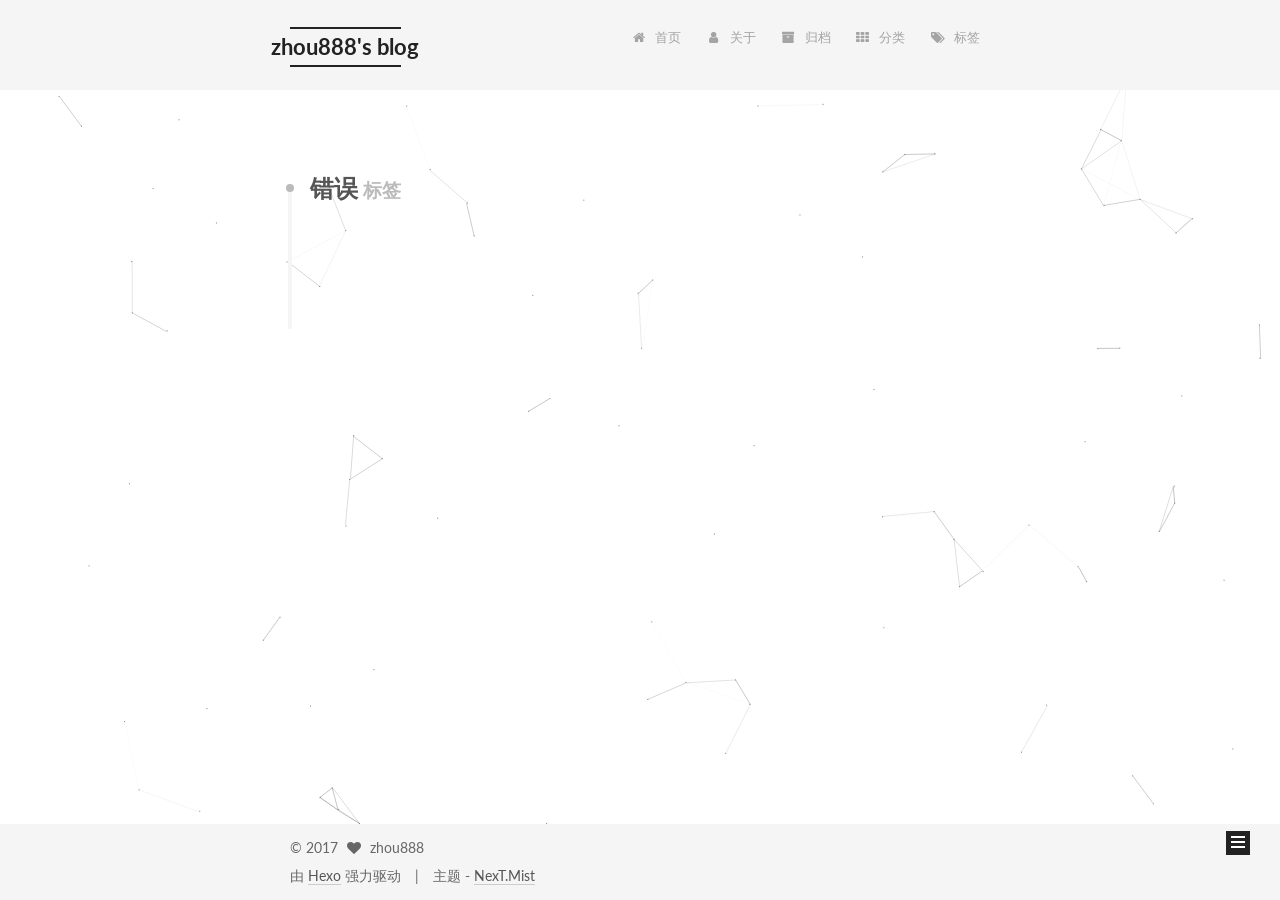
<file: tags/错误/index.html>
<!doctype html>



  


<html class="theme-next mist use-motion" lang="zh-Hans">
<head>
  <meta charset="UTF-8"/>
<meta http-equiv="X-UA-Compatible" content="IE=edge" />
<meta name="viewport" content="width=device-width, initial-scale=1, maximum-scale=1"/>









<meta http-equiv="Cache-Control" content="no-transform" />
<meta http-equiv="Cache-Control" content="no-siteapp" />















  
  
  <link href="/lib/fancybox/source/jquery.fancybox.css?v=2.1.5" rel="stylesheet" type="text/css" />




  
  
  
  

  
    
    
  

  

  

  

  

  
    
    
    <link href="//fonts.googleapis.com/css?family=Lato:300,300italic,400,400italic,700,700italic&subset=latin,latin-ext" rel="stylesheet" type="text/css">
  






<link href="/lib/font-awesome/css/font-awesome.min.css?v=4.6.2" rel="stylesheet" type="text/css" />

<link href="/css/main.css?v=5.1.1" rel="stylesheet" type="text/css" />


  <meta name="keywords" content="Hexo, NexT" />








  <link rel="shortcut icon" type="image/x-icon" href="/favicon.ico?v=5.1.1" />






<meta property="og:type" content="website">
<meta property="og:title" content="zhou888&#39;s blog">
<meta property="og:url" content="http://yoursite.com/tags/错误/index.html">
<meta property="og:site_name" content="zhou888&#39;s blog">
<meta name="twitter:card" content="summary">
<meta name="twitter:title" content="zhou888&#39;s blog">



<script type="text/javascript" id="hexo.configurations">
  var NexT = window.NexT || {};
  var CONFIG = {
    root: '/',
    scheme: 'Mist',
    sidebar: {"position":"left","display":"post","offset":12,"offset_float":0,"b2t":false,"scrollpercent":false},
    fancybox: true,
    motion: true,
    duoshuo: {
      userId: '0',
      author: '博主'
    },
    algolia: {
      applicationID: '',
      apiKey: '',
      indexName: '',
      hits: {"per_page":10},
      labels: {"input_placeholder":"Search for Posts","hits_empty":"We didn't find any results for the search: ${query}","hits_stats":"${hits} results found in ${time} ms"}
    }
  };
</script>



  <link rel="canonical" href="http://yoursite.com/tags/错误/"/>





  <title>标签: 错误 | zhou888's blog</title>
  














</head>

<body itemscope itemtype="http://schema.org/WebPage" lang="zh-Hans">

  
  
    
  

  <div class="container sidebar-position-left  ">
    <div class="headband"></div>

    <header id="header" class="header" itemscope itemtype="http://schema.org/WPHeader">
      <div class="header-inner"><div class="site-brand-wrapper">
  <div class="site-meta ">
    

    <div class="custom-logo-site-title">
      <a href="/"  class="brand" rel="start">
        <span class="logo-line-before"><i></i></span>
        <span class="site-title">zhou888's blog</span>
        <span class="logo-line-after"><i></i></span>
      </a>
    </div>
      
        <p class="site-subtitle"></p>
      
  </div>

  <div class="site-nav-toggle">
    <button>
      <span class="btn-bar"></span>
      <span class="btn-bar"></span>
      <span class="btn-bar"></span>
    </button>
  </div>
</div>

<nav class="site-nav">
  

  
    <ul id="menu" class="menu">
      
        
        <li class="menu-item menu-item-home">
          <a href="/" rel="section">
            
              <i class="menu-item-icon fa fa-fw fa-home"></i> <br />
            
            首页
          </a>
        </li>
      
        
        <li class="menu-item menu-item-about">
          <a href="/about/" rel="section">
            
              <i class="menu-item-icon fa fa-fw fa-user"></i> <br />
            
            关于
          </a>
        </li>
      
        
        <li class="menu-item menu-item-archives">
          <a href="/archives/" rel="section">
            
              <i class="menu-item-icon fa fa-fw fa-archive"></i> <br />
            
            归档
          </a>
        </li>
      
        
        <li class="menu-item menu-item-categories">
          <a href="/categories/" rel="section">
            
              <i class="menu-item-icon fa fa-fw fa-th"></i> <br />
            
            分类
          </a>
        </li>
      
        
        <li class="menu-item menu-item-tags">
          <a href="/tags/" rel="section">
            
              <i class="menu-item-icon fa fa-fw fa-tags"></i> <br />
            
            标签
          </a>
        </li>
      

      
    </ul>
  

  
</nav>



 </div>
    </header>

    <main id="main" class="main">
      <div class="main-inner">
        <div class="content-wrap">
          <div id="content" class="content">
            

  <div id="posts" class="posts-collapse">
    <div class="collection-title">
      <h1>错误<small>标签</small>
      </h1>
    </div>

    
      

  <article class="post post-type-normal" itemscope itemtype="http://schema.org/Article">
    <header class="post-header">

      <h2 class="post-title">
        
            <a class="post-title-link" href="/2017/07/07/我犯过的错误合集/" itemprop="url">
              
                <span itemprop="name">我犯过的错误合集</span>
              
            </a>
        
      </h2>

      <div class="post-meta">
        <time class="post-time" itemprop="dateCreated"
              datetime="2017-07-07T14:13:56+08:00"
              content="2017-07-07" >
          07-07
        </time>
      </div>

    </header>
  </article>


    
  </div>

  


          </div>
          


          

        </div>
        
          
  
  <div class="sidebar-toggle">
    <div class="sidebar-toggle-line-wrap">
      <span class="sidebar-toggle-line sidebar-toggle-line-first"></span>
      <span class="sidebar-toggle-line sidebar-toggle-line-middle"></span>
      <span class="sidebar-toggle-line sidebar-toggle-line-last"></span>
    </div>
  </div>

  <aside id="sidebar" class="sidebar">
    <div class="sidebar-inner">

      

      

      <section class="site-overview sidebar-panel sidebar-panel-active">
        <div class="site-author motion-element" itemprop="author" itemscope itemtype="http://schema.org/Person">
          <img class="site-author-image" itemprop="image"
               src="/images/avatar.gif"
               alt="zhou888" />
          <p class="site-author-name" itemprop="name">zhou888</p>
           
              <p class="site-description motion-element" itemprop="description"></p>
          
        </div>
        <nav class="site-state motion-element">

          
            <div class="site-state-item site-state-posts">
              <a href="/archives/">
                <span class="site-state-item-count">3</span>
                <span class="site-state-item-name">日志</span>
              </a>
            </div>
          

          
            
            
            <div class="site-state-item site-state-categories">
              <a href="/categories/index.html">
                <span class="site-state-item-count">2</span>
                <span class="site-state-item-name">分类</span>
              </a>
            </div>
          

          
            
            
            <div class="site-state-item site-state-tags">
              <a href="/tags/index.html">
                <span class="site-state-item-count">2</span>
                <span class="site-state-item-name">标签</span>
              </a>
            </div>
          

        </nav>

        

        <div class="links-of-author motion-element">
          
        </div>

        
        

        
        
          <div class="links-of-blogroll motion-element links-of-blogroll-inline">
            <div class="links-of-blogroll-title">
              <i class="fa  fa-fw fa-globe"></i>
              Links
            </div>
            <ul class="links-of-blogroll-list">
              
                <li class="links-of-blogroll-item">
                  <a href="http://blog.csdn.net/cnyali/" title="LG" target="_blank">LG</a>
                </li>
              
                <li class="links-of-blogroll-item">
                  <a href="http://blog.csdn.net/yalishiyanzhouyu888/" title="my csdn" target="_blank">my csdn</a>
                </li>
              
                <li class="links-of-blogroll-item">
                  <a href="https://zhouyu888.github.io/" title="my github" target="_blank">my github</a>
                </li>
              
                <li class="links-of-blogroll-item">
                  <a href="http://zhou888.coding.me/" title="my coding" target="_blank">my coding</a>
                </li>
              
                <li class="links-of-blogroll-item">
                  <a href="http://www.cnyali-lk.com/" title="LK" target="_blank">LK</a>
                </li>
              
                <li class="links-of-blogroll-item">
                  <a href="https://dogcdt.github.io/" title="doe" target="_blank">doe</a>
                </li>
              
                <li class="links-of-blogroll-item">
                  <a href="http://www.sz-hh.com/" title="HH" target="_blank">HH</a>
                </li>
              
                <li class="links-of-blogroll-item">
                  <a href="http://blog.csdn.net/shichengxiao/" title="shichengxiao" target="_blank">shichengxiao</a>
                </li>
              
                <li class="links-of-blogroll-item">
                  <a href="https://wearrys.github.io/" title="Wearry" target="_blank">Wearry</a>
                </li>
              
                <li class="links-of-blogroll-item">
                  <a href="http://sunshine-cfbsl.com/" title="Sunshine" target="_blank">Sunshine</a>
                </li>
              
                <li class="links-of-blogroll-item">
                  <a href="https://dy0607.github.io/" title="dy" target="_blank">dy</a>
                </li>
              
                <li class="links-of-blogroll-item">
                  <a href="http://blog.csdn.net/wt_cnyali/" title="wt" target="_blank">wt</a>
                </li>
              
                <li class="links-of-blogroll-item">
                  <a href="http://blog.leanote.com/ztzshiwo/" title="ztz" target="_blank">ztz</a>
                </li>
              
                <li class="links-of-blogroll-item">
                  <a href="http://sxy-cnyali.com/" title="sxy" target="_blank">sxy</a>
                </li>
              
                <li class="links-of-blogroll-item">
                  <a href="http://redbag.pw/" title="redbag" target="_blank">redbag</a>
                </li>
              
            </ul>
          </div>
        

        <iframe frameborder="no" border="0" marginwidth="0" marginheight="0" width=330 height=86 src="//music.163.com/outchain/player?type=2&id=5276797&auto=1&height=66"></iframe>


      </section>

      

      

    </div>
  </aside>


        
      </div>
    </main>

    <footer id="footer" class="footer">
      <div class="footer-inner">
        <div class="copyright" >
  
  &copy; 
  <span itemprop="copyrightYear">2017</span>
  <span class="with-love">
    <i class="fa fa-heart"></i>
  </span>
  <span class="author" itemprop="copyrightHolder">zhou888</span>
</div>


<div class="powered-by">
  由 <a class="theme-link" href="https://hexo.io">Hexo</a> 强力驱动
</div>

<div class="theme-info">
  主题 -
  <a class="theme-link" href="https://github.com/iissnan/hexo-theme-next">
    NexT.Mist
  </a>
</div>


        

        
      </div>
    </footer>

    
      <div class="back-to-top">
        <i class="fa fa-arrow-up"></i>
        
      </div>
    

  </div>

  

<script type="text/javascript">
  if (Object.prototype.toString.call(window.Promise) !== '[object Function]') {
    window.Promise = null;
  }
</script>









  


  











  
  <script type="text/javascript" src="/lib/jquery/index.js?v=2.1.3"></script>

  
  <script type="text/javascript" src="/lib/fastclick/lib/fastclick.min.js?v=1.0.6"></script>

  
  <script type="text/javascript" src="/lib/jquery_lazyload/jquery.lazyload.js?v=1.9.7"></script>

  
  <script type="text/javascript" src="/lib/velocity/velocity.min.js?v=1.2.1"></script>

  
  <script type="text/javascript" src="/lib/velocity/velocity.ui.min.js?v=1.2.1"></script>

  
  <script type="text/javascript" src="/lib/fancybox/source/jquery.fancybox.pack.js?v=2.1.5"></script>

  
  <script type="text/javascript" src="/lib/canvas-nest/canvas-nest.min.js"></script>


  


  <script type="text/javascript" src="/js/src/utils.js?v=5.1.1"></script>

  <script type="text/javascript" src="/js/src/motion.js?v=5.1.1"></script>



  
  

  
    <script type="text/javascript" src="/js/src/scrollspy.js?v=5.1.1"></script>
<script type="text/javascript" src="/js/src/post-details.js?v=5.1.1"></script>

  

  


  <script type="text/javascript" src="/js/src/bootstrap.js?v=5.1.1"></script>



  


  




	





  





  





  






  





  

  

  

  

  

  

</body>
</html>
</file>
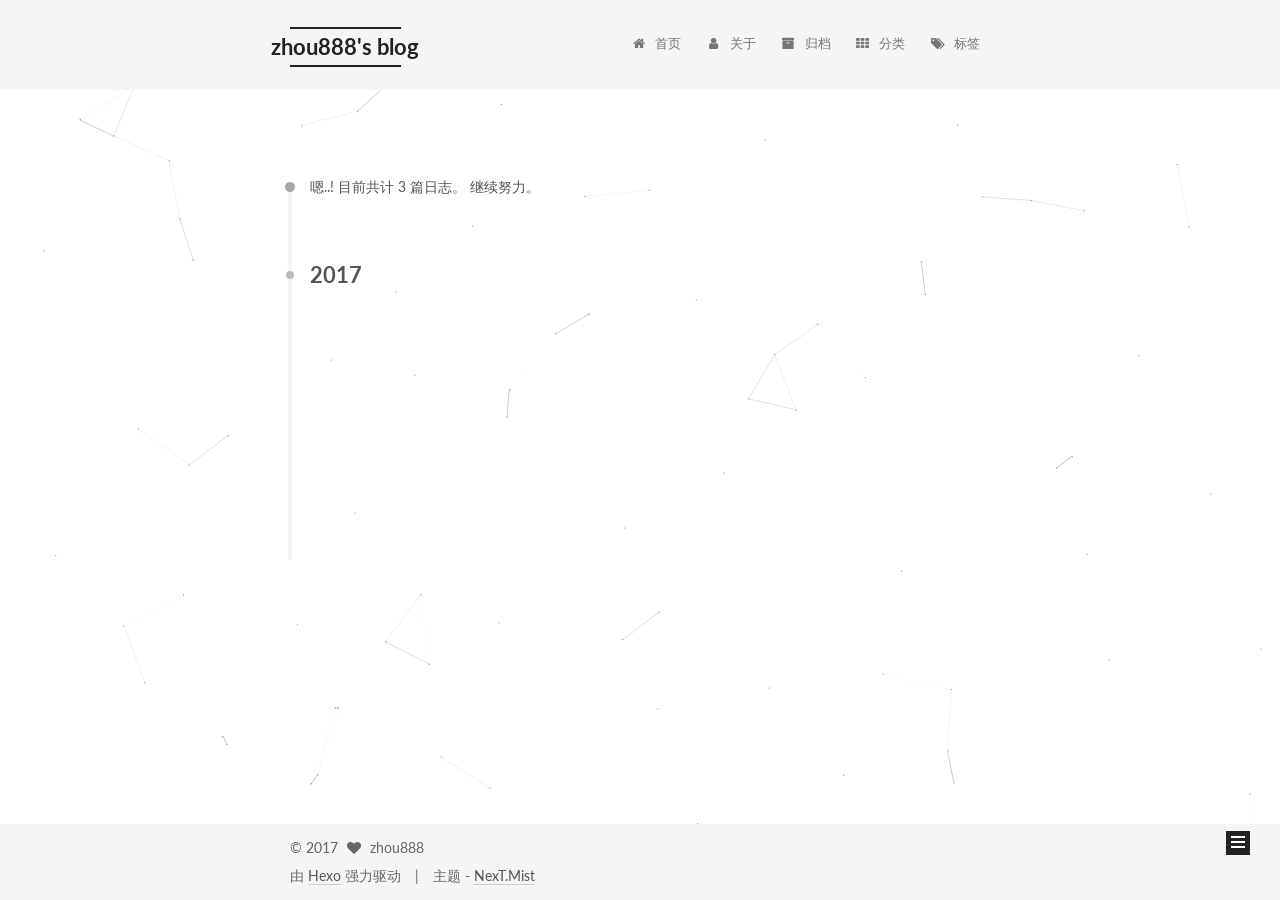
<file: archives/2017/07/index.html>
<!doctype html>



  


<html class="theme-next mist use-motion" lang="zh-Hans">
<head>
  <meta charset="UTF-8"/>
<meta http-equiv="X-UA-Compatible" content="IE=edge" />
<meta name="viewport" content="width=device-width, initial-scale=1, maximum-scale=1"/>









<meta http-equiv="Cache-Control" content="no-transform" />
<meta http-equiv="Cache-Control" content="no-siteapp" />















  
  
  <link href="/lib/fancybox/source/jquery.fancybox.css?v=2.1.5" rel="stylesheet" type="text/css" />




  
  
  
  

  
    
    
  

  

  

  

  

  
    
    
    <link href="//fonts.googleapis.com/css?family=Lato:300,300italic,400,400italic,700,700italic&subset=latin,latin-ext" rel="stylesheet" type="text/css">
  






<link href="/lib/font-awesome/css/font-awesome.min.css?v=4.6.2" rel="stylesheet" type="text/css" />

<link href="/css/main.css?v=5.1.1" rel="stylesheet" type="text/css" />


  <meta name="keywords" content="Hexo, NexT" />








  <link rel="shortcut icon" type="image/x-icon" href="/favicon.ico?v=5.1.1" />






<meta property="og:type" content="website">
<meta property="og:title" content="zhou888&#39;s blog">
<meta property="og:url" content="http://yoursite.com/archives/2017/07/index.html">
<meta property="og:site_name" content="zhou888&#39;s blog">
<meta name="twitter:card" content="summary">
<meta name="twitter:title" content="zhou888&#39;s blog">



<script type="text/javascript" id="hexo.configurations">
  var NexT = window.NexT || {};
  var CONFIG = {
    root: '/',
    scheme: 'Mist',
    sidebar: {"position":"left","display":"post","offset":12,"offset_float":0,"b2t":false,"scrollpercent":false},
    fancybox: true,
    motion: true,
    duoshuo: {
      userId: '0',
      author: '博主'
    },
    algolia: {
      applicationID: '',
      apiKey: '',
      indexName: '',
      hits: {"per_page":10},
      labels: {"input_placeholder":"Search for Posts","hits_empty":"We didn't find any results for the search: ${query}","hits_stats":"${hits} results found in ${time} ms"}
    }
  };
</script>



  <link rel="canonical" href="http://yoursite.com/archives/2017/07/"/>





  <title>归档 | zhou888's blog</title>
  














</head>

<body itemscope itemtype="http://schema.org/WebPage" lang="zh-Hans">

  
  
    
  

  <div class="container sidebar-position-left  page-archive  ">
    <div class="headband"></div>

    <header id="header" class="header" itemscope itemtype="http://schema.org/WPHeader">
      <div class="header-inner"><div class="site-brand-wrapper">
  <div class="site-meta ">
    

    <div class="custom-logo-site-title">
      <a href="/"  class="brand" rel="start">
        <span class="logo-line-before"><i></i></span>
        <span class="site-title">zhou888's blog</span>
        <span class="logo-line-after"><i></i></span>
      </a>
    </div>
      
        <p class="site-subtitle"></p>
      
  </div>

  <div class="site-nav-toggle">
    <button>
      <span class="btn-bar"></span>
      <span class="btn-bar"></span>
      <span class="btn-bar"></span>
    </button>
  </div>
</div>

<nav class="site-nav">
  

  
    <ul id="menu" class="menu">
      
        
        <li class="menu-item menu-item-home">
          <a href="/" rel="section">
            
              <i class="menu-item-icon fa fa-fw fa-home"></i> <br />
            
            首页
          </a>
        </li>
      
        
        <li class="menu-item menu-item-about">
          <a href="/about/" rel="section">
            
              <i class="menu-item-icon fa fa-fw fa-user"></i> <br />
            
            关于
          </a>
        </li>
      
        
        <li class="menu-item menu-item-archives">
          <a href="/archives/" rel="section">
            
              <i class="menu-item-icon fa fa-fw fa-archive"></i> <br />
            
            归档
          </a>
        </li>
      
        
        <li class="menu-item menu-item-categories">
          <a href="/categories/" rel="section">
            
              <i class="menu-item-icon fa fa-fw fa-th"></i> <br />
            
            分类
          </a>
        </li>
      
        
        <li class="menu-item menu-item-tags">
          <a href="/tags/" rel="section">
            
              <i class="menu-item-icon fa fa-fw fa-tags"></i> <br />
            
            标签
          </a>
        </li>
      

      
    </ul>
  

  
</nav>



 </div>
    </header>

    <main id="main" class="main">
      <div class="main-inner">
        <div class="content-wrap">
          <div id="content" class="content">
            

  <section id="posts" class="posts-collapse">
    <span class="archive-move-on"></span>

    <span class="archive-page-counter">
      
      
      
        
      
      嗯..! 目前共计 3 篇日志。 继续努力。
    </span>

    

      
      
      

      
        
        <div class="collection-title">
          <h2 class="archive-year motion-element" id="archive-year-2017">2017</h2>
        </div>
      
      

      

  <article class="post post-type-normal" itemscope itemtype="http://schema.org/Article">
    <header class="post-header">

      <h2 class="post-title">
        
            <a class="post-title-link" href="/2017/07/07/我犯过的错误合集/" itemprop="url">
              
                <span itemprop="name">我犯过的错误合集</span>
              
            </a>
        
      </h2>

      <div class="post-meta">
        <time class="post-time" itemprop="dateCreated"
              datetime="2017-07-07T14:13:56+08:00"
              content="2017-07-07" >
          07-07
        </time>
      </div>

    </header>
  </article>



    

      
      
      

      
      

      

  <article class="post post-type-normal" itemscope itemtype="http://schema.org/Article">
    <header class="post-header">

      <h2 class="post-title">
        
            <a class="post-title-link" href="/2017/07/07/USACO合集/" itemprop="url">
              
                <span itemprop="name">USACO 合集</span>
              
            </a>
        
      </h2>

      <div class="post-meta">
        <time class="post-time" itemprop="dateCreated"
              datetime="2017-07-07T11:15:32+08:00"
              content="2017-07-07" >
          07-07
        </time>
      </div>

    </header>
  </article>



    

      
      
      

      
      

      

  <article class="post post-type-normal" itemscope itemtype="http://schema.org/Article">
    <header class="post-header">

      <h2 class="post-title">
        
            <a class="post-title-link" href="/2017/07/05/hello-world/" itemprop="url">
              
                <span itemprop="name">Hello World</span>
              
            </a>
        
      </h2>

      <div class="post-meta">
        <time class="post-time" itemprop="dateCreated"
              datetime="2017-07-05T16:54:43+08:00"
              content="2017-07-05" >
          07-05
        </time>
      </div>

    </header>
  </article>



    

  </section>

  



          </div>
          


          

        </div>
        
          
  
  <div class="sidebar-toggle">
    <div class="sidebar-toggle-line-wrap">
      <span class="sidebar-toggle-line sidebar-toggle-line-first"></span>
      <span class="sidebar-toggle-line sidebar-toggle-line-middle"></span>
      <span class="sidebar-toggle-line sidebar-toggle-line-last"></span>
    </div>
  </div>

  <aside id="sidebar" class="sidebar">
    <div class="sidebar-inner">

      

      

      <section class="site-overview sidebar-panel sidebar-panel-active">
        <div class="site-author motion-element" itemprop="author" itemscope itemtype="http://schema.org/Person">
          <img class="site-author-image" itemprop="image"
               src="/images/avatar.gif"
               alt="zhou888" />
          <p class="site-author-name" itemprop="name">zhou888</p>
           
              <p class="site-description motion-element" itemprop="description"></p>
          
        </div>
        <nav class="site-state motion-element">

          
            <div class="site-state-item site-state-posts">
              <a href="/archives/">
                <span class="site-state-item-count">3</span>
                <span class="site-state-item-name">日志</span>
              </a>
            </div>
          

          
            
            
            <div class="site-state-item site-state-categories">
              <a href="/categories/index.html">
                <span class="site-state-item-count">2</span>
                <span class="site-state-item-name">分类</span>
              </a>
            </div>
          

          
            
            
            <div class="site-state-item site-state-tags">
              <a href="/tags/index.html">
                <span class="site-state-item-count">2</span>
                <span class="site-state-item-name">标签</span>
              </a>
            </div>
          

        </nav>

        

        <div class="links-of-author motion-element">
          
        </div>

        
        

        
        
          <div class="links-of-blogroll motion-element links-of-blogroll-inline">
            <div class="links-of-blogroll-title">
              <i class="fa  fa-fw fa-globe"></i>
              Links
            </div>
            <ul class="links-of-blogroll-list">
              
                <li class="links-of-blogroll-item">
                  <a href="http://blog.csdn.net/cnyali/" title="LG" target="_blank">LG</a>
                </li>
              
                <li class="links-of-blogroll-item">
                  <a href="http://blog.csdn.net/yalishiyanzhouyu888/" title="my csdn" target="_blank">my csdn</a>
                </li>
              
                <li class="links-of-blogroll-item">
                  <a href="https://zhouyu888.github.io/" title="my github" target="_blank">my github</a>
                </li>
              
                <li class="links-of-blogroll-item">
                  <a href="http://zhou888.coding.me/" title="my coding" target="_blank">my coding</a>
                </li>
              
                <li class="links-of-blogroll-item">
                  <a href="http://www.cnyali-lk.com/" title="LK" target="_blank">LK</a>
                </li>
              
                <li class="links-of-blogroll-item">
                  <a href="https://dogcdt.github.io/" title="doe" target="_blank">doe</a>
                </li>
              
                <li class="links-of-blogroll-item">
                  <a href="http://www.sz-hh.com/" title="HH" target="_blank">HH</a>
                </li>
              
                <li class="links-of-blogroll-item">
                  <a href="http://blog.csdn.net/shichengxiao/" title="shichengxiao" target="_blank">shichengxiao</a>
                </li>
              
                <li class="links-of-blogroll-item">
                  <a href="https://wearrys.github.io/" title="Wearry" target="_blank">Wearry</a>
                </li>
              
                <li class="links-of-blogroll-item">
                  <a href="http://sunshine-cfbsl.com/" title="Sunshine" target="_blank">Sunshine</a>
                </li>
              
                <li class="links-of-blogroll-item">
                  <a href="https://dy0607.github.io/" title="dy" target="_blank">dy</a>
                </li>
              
                <li class="links-of-blogroll-item">
                  <a href="http://blog.csdn.net/wt_cnyali/" title="wt" target="_blank">wt</a>
                </li>
              
                <li class="links-of-blogroll-item">
                  <a href="http://blog.leanote.com/ztzshiwo/" title="ztz" target="_blank">ztz</a>
                </li>
              
                <li class="links-of-blogroll-item">
                  <a href="http://sxy-cnyali.com/" title="sxy" target="_blank">sxy</a>
                </li>
              
                <li class="links-of-blogroll-item">
                  <a href="http://redbag.pw/" title="redbag" target="_blank">redbag</a>
                </li>
              
            </ul>
          </div>
        

        <iframe frameborder="no" border="0" marginwidth="0" marginheight="0" width=330 height=86 src="//music.163.com/outchain/player?type=2&id=5276797&auto=1&height=66"></iframe>


      </section>

      

      

    </div>
  </aside>


        
      </div>
    </main>

    <footer id="footer" class="footer">
      <div class="footer-inner">
        <div class="copyright" >
  
  &copy; 
  <span itemprop="copyrightYear">2017</span>
  <span class="with-love">
    <i class="fa fa-heart"></i>
  </span>
  <span class="author" itemprop="copyrightHolder">zhou888</span>
</div>


<div class="powered-by">
  由 <a class="theme-link" href="https://hexo.io">Hexo</a> 强力驱动
</div>

<div class="theme-info">
  主题 -
  <a class="theme-link" href="https://github.com/iissnan/hexo-theme-next">
    NexT.Mist
  </a>
</div>


        

        
      </div>
    </footer>

    
      <div class="back-to-top">
        <i class="fa fa-arrow-up"></i>
        
      </div>
    

  </div>

  

<script type="text/javascript">
  if (Object.prototype.toString.call(window.Promise) !== '[object Function]') {
    window.Promise = null;
  }
</script>









  


  











  
  <script type="text/javascript" src="/lib/jquery/index.js?v=2.1.3"></script>

  
  <script type="text/javascript" src="/lib/fastclick/lib/fastclick.min.js?v=1.0.6"></script>

  
  <script type="text/javascript" src="/lib/jquery_lazyload/jquery.lazyload.js?v=1.9.7"></script>

  
  <script type="text/javascript" src="/lib/velocity/velocity.min.js?v=1.2.1"></script>

  
  <script type="text/javascript" src="/lib/velocity/velocity.ui.min.js?v=1.2.1"></script>

  
  <script type="text/javascript" src="/lib/fancybox/source/jquery.fancybox.pack.js?v=2.1.5"></script>

  
  <script type="text/javascript" src="/lib/canvas-nest/canvas-nest.min.js"></script>


  


  <script type="text/javascript" src="/js/src/utils.js?v=5.1.1"></script>

  <script type="text/javascript" src="/js/src/motion.js?v=5.1.1"></script>



  
  

  
  
    <script type="text/javascript" id="motion.page.archive">
      $('.archive-year').velocity('transition.slideLeftIn');
    </script>
  


  


  <script type="text/javascript" src="/js/src/bootstrap.js?v=5.1.1"></script>



  


  




	





  





  





  






  





  

  

  

  

  

  

</body>
</html>
</file>
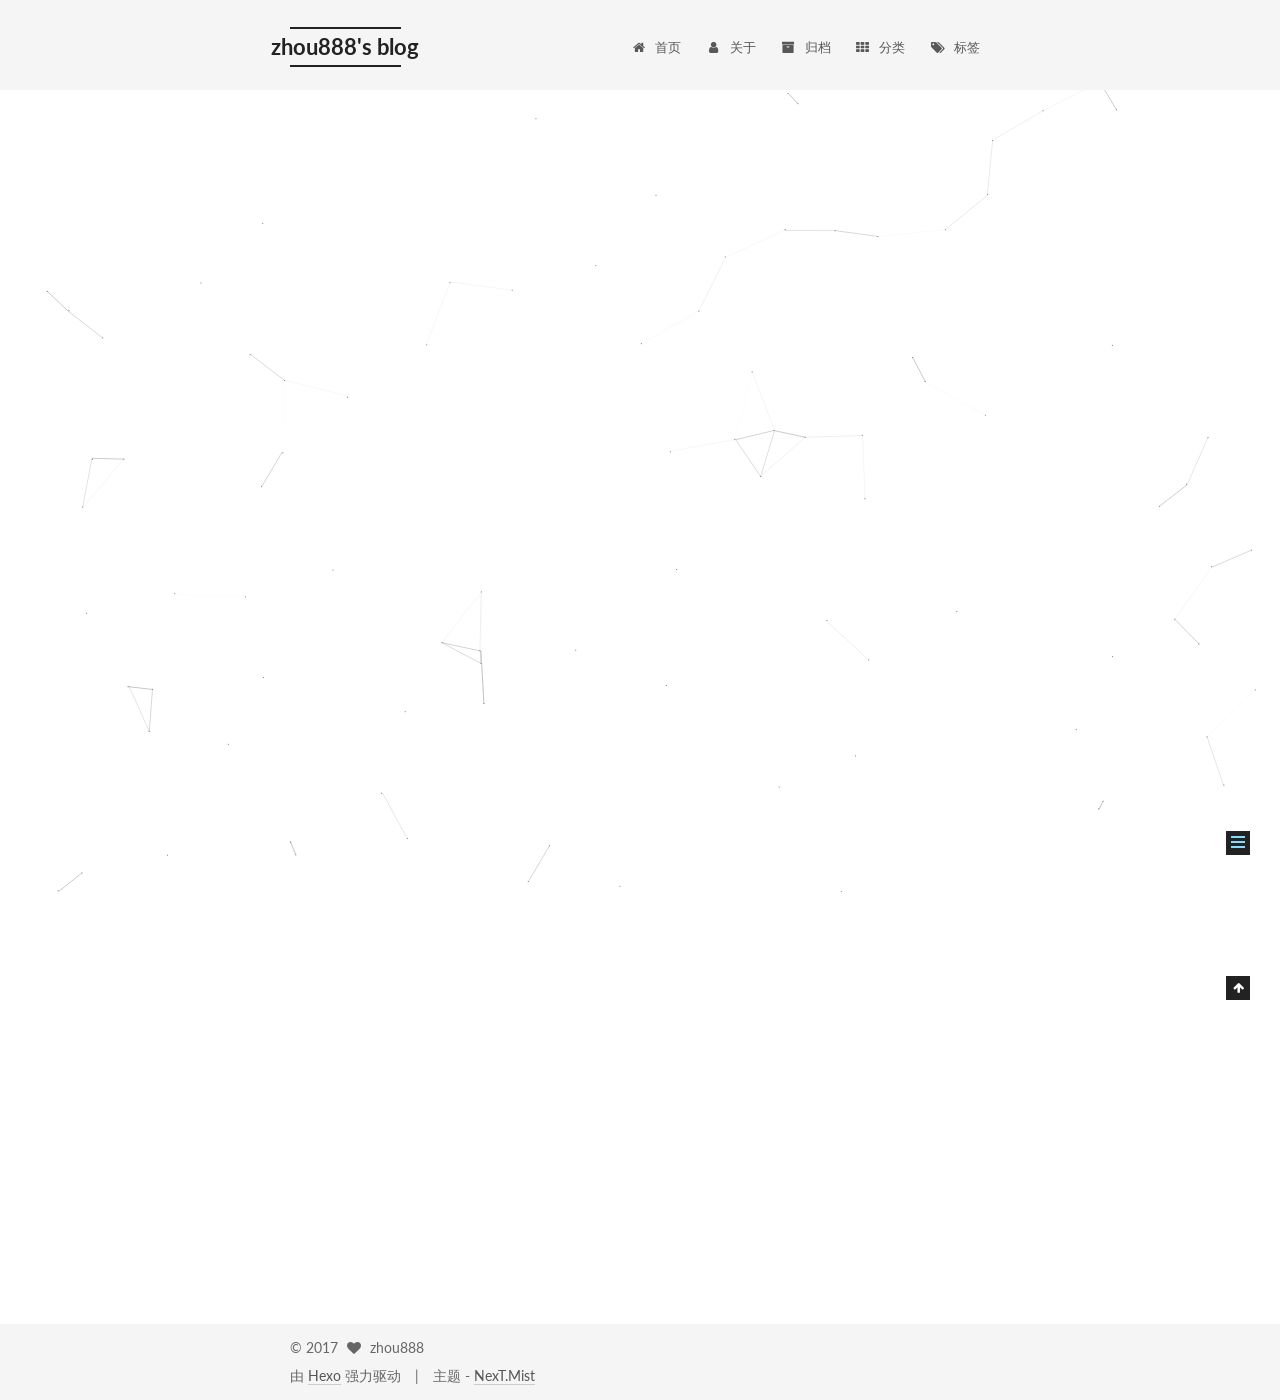
<file: 2017/07/05/hello-world/index.html>
<!doctype html>



  


<html class="theme-next mist use-motion" lang="zh-Hans">
<head>
  <meta charset="UTF-8"/>
<meta http-equiv="X-UA-Compatible" content="IE=edge" />
<meta name="viewport" content="width=device-width, initial-scale=1, maximum-scale=1"/>









<meta http-equiv="Cache-Control" content="no-transform" />
<meta http-equiv="Cache-Control" content="no-siteapp" />















  
  
  <link href="/lib/fancybox/source/jquery.fancybox.css?v=2.1.5" rel="stylesheet" type="text/css" />




  
  
  
  

  
    
    
  

  

  

  

  

  
    
    
    <link href="//fonts.googleapis.com/css?family=Lato:300,300italic,400,400italic,700,700italic&subset=latin,latin-ext" rel="stylesheet" type="text/css">
  






<link href="/lib/font-awesome/css/font-awesome.min.css?v=4.6.2" rel="stylesheet" type="text/css" />

<link href="/css/main.css?v=5.1.1" rel="stylesheet" type="text/css" />


  <meta name="keywords" content="Hexo, NexT" />








  <link rel="shortcut icon" type="image/x-icon" href="/favicon.ico?v=5.1.1" />






<meta name="description" content="Welcome to Hexo! This is your very first post. Check documentation for more info. If you get any problems when using Hexo, you can find the answer in troubleshooting or you can ask me on GitHub.">
<meta property="og:type" content="article">
<meta property="og:title" content="Hello World">
<meta property="og:url" content="http://yoursite.com/2017/07/05/hello-world/index.html">
<meta property="og:site_name" content="zhou888&#39;s blog">
<meta property="og:description" content="Welcome to Hexo! This is your very first post. Check documentation for more info. If you get any problems when using Hexo, you can find the answer in troubleshooting or you can ask me on GitHub.">
<meta property="og:updated_time" content="2017-07-05T08:54:43.053Z">
<meta name="twitter:card" content="summary">
<meta name="twitter:title" content="Hello World">
<meta name="twitter:description" content="Welcome to Hexo! This is your very first post. Check documentation for more info. If you get any problems when using Hexo, you can find the answer in troubleshooting or you can ask me on GitHub.">



<script type="text/javascript" id="hexo.configurations">
  var NexT = window.NexT || {};
  var CONFIG = {
    root: '/',
    scheme: 'Mist',
    sidebar: {"position":"left","display":"post","offset":12,"offset_float":0,"b2t":false,"scrollpercent":false},
    fancybox: true,
    motion: true,
    duoshuo: {
      userId: '0',
      author: '博主'
    },
    algolia: {
      applicationID: '',
      apiKey: '',
      indexName: '',
      hits: {"per_page":10},
      labels: {"input_placeholder":"Search for Posts","hits_empty":"We didn't find any results for the search: ${query}","hits_stats":"${hits} results found in ${time} ms"}
    }
  };
</script>



  <link rel="canonical" href="http://yoursite.com/2017/07/05/hello-world/"/>





  <title>Hello World | zhou888's blog</title>
  














</head>

<body itemscope itemtype="http://schema.org/WebPage" lang="zh-Hans">

  
  
    
  

  <div class="container sidebar-position-left page-post-detail ">
    <div class="headband"></div>

    <header id="header" class="header" itemscope itemtype="http://schema.org/WPHeader">
      <div class="header-inner"><div class="site-brand-wrapper">
  <div class="site-meta ">
    

    <div class="custom-logo-site-title">
      <a href="/"  class="brand" rel="start">
        <span class="logo-line-before"><i></i></span>
        <span class="site-title">zhou888's blog</span>
        <span class="logo-line-after"><i></i></span>
      </a>
    </div>
      
        <p class="site-subtitle"></p>
      
  </div>

  <div class="site-nav-toggle">
    <button>
      <span class="btn-bar"></span>
      <span class="btn-bar"></span>
      <span class="btn-bar"></span>
    </button>
  </div>
</div>

<nav class="site-nav">
  

  
    <ul id="menu" class="menu">
      
        
        <li class="menu-item menu-item-home">
          <a href="/" rel="section">
            
              <i class="menu-item-icon fa fa-fw fa-home"></i> <br />
            
            首页
          </a>
        </li>
      
        
        <li class="menu-item menu-item-about">
          <a href="/about/" rel="section">
            
              <i class="menu-item-icon fa fa-fw fa-user"></i> <br />
            
            关于
          </a>
        </li>
      
        
        <li class="menu-item menu-item-archives">
          <a href="/archives/" rel="section">
            
              <i class="menu-item-icon fa fa-fw fa-archive"></i> <br />
            
            归档
          </a>
        </li>
      
        
        <li class="menu-item menu-item-categories">
          <a href="/categories/" rel="section">
            
              <i class="menu-item-icon fa fa-fw fa-th"></i> <br />
            
            分类
          </a>
        </li>
      
        
        <li class="menu-item menu-item-tags">
          <a href="/tags/" rel="section">
            
              <i class="menu-item-icon fa fa-fw fa-tags"></i> <br />
            
            标签
          </a>
        </li>
      

      
    </ul>
  

  
</nav>



 </div>
    </header>

    <main id="main" class="main">
      <div class="main-inner">
        <div class="content-wrap">
          <div id="content" class="content">
            

  <div id="posts" class="posts-expand">
    

  

  
  
  

  <article class="post post-type-normal " itemscope itemtype="http://schema.org/Article">
    <link itemprop="mainEntityOfPage" href="http://yoursite.com/2017/07/05/hello-world/">

    <span hidden itemprop="author" itemscope itemtype="http://schema.org/Person">
      <meta itemprop="name" content="zhou888">
      <meta itemprop="description" content="">
      <meta itemprop="image" content="/images/avatar.gif">
    </span>

    <span hidden itemprop="publisher" itemscope itemtype="http://schema.org/Organization">
      <meta itemprop="name" content="zhou888's blog">
    </span>

    
      <header class="post-header">

        
        
          <h1 class="post-title" itemprop="name headline">Hello World</h1>
        

        <div class="post-meta">
          <span class="post-time">
            
              <span class="post-meta-item-icon">
                <i class="fa fa-calendar-o"></i>
              </span>
              
                <span class="post-meta-item-text">发表于</span>
              
              <time title="创建于" itemprop="dateCreated datePublished" datetime="2017-07-05T16:54:43+08:00">
                2017-07-05
              </time>
            

            

            
          </span>

          

          
            
          

          
          

          

          

          

        </div>
      </header>
    

    <div class="post-body" itemprop="articleBody">

      
      

      
        <p>Welcome to <a href="https://hexo.io/" target="_blank" rel="external">Hexo</a>! This is your very first post. Check <a href="https://hexo.io/docs/" target="_blank" rel="external">documentation</a> for more info. If you get any problems when using Hexo, you can find the answer in <a href="https://hexo.io/docs/troubleshooting.html" target="_blank" rel="external">troubleshooting</a> or you can ask me on <a href="https://github.com/hexojs/hexo/issues" target="_blank" rel="external">GitHub</a>.</p>
<a id="more"></a>
<h2 id="Quick-Start"><a href="#Quick-Start" class="headerlink" title="Quick Start"></a>Quick Start</h2><h3 id="Create-a-new-post"><a href="#Create-a-new-post" class="headerlink" title="Create a new post"></a>Create a new post</h3><figure class="highlight bash"><table><tr><td class="gutter"><pre><div class="line">1</div></pre></td><td class="code"><pre><div class="line">$ hexo new <span class="string">"My New Post"</span></div></pre></td></tr></table></figure>
<p>More info: <a href="https://hexo.io/docs/writing.html" target="_blank" rel="external">Writing</a></p>
<h3 id="Run-server"><a href="#Run-server" class="headerlink" title="Run server"></a>Run server</h3><figure class="highlight bash"><table><tr><td class="gutter"><pre><div class="line">1</div></pre></td><td class="code"><pre><div class="line">$ hexo server</div></pre></td></tr></table></figure>
<p>More info: <a href="https://hexo.io/docs/server.html" target="_blank" rel="external">Server</a></p>
<h3 id="Generate-static-files"><a href="#Generate-static-files" class="headerlink" title="Generate static files"></a>Generate static files</h3><figure class="highlight bash"><table><tr><td class="gutter"><pre><div class="line">1</div></pre></td><td class="code"><pre><div class="line">$ hexo generate</div></pre></td></tr></table></figure>
<p>More info: <a href="https://hexo.io/docs/generating.html" target="_blank" rel="external">Generating</a></p>
<h3 id="Deploy-to-remote-sites"><a href="#Deploy-to-remote-sites" class="headerlink" title="Deploy to remote sites"></a>Deploy to remote sites</h3><figure class="highlight bash"><table><tr><td class="gutter"><pre><div class="line">1</div></pre></td><td class="code"><pre><div class="line">$ hexo deploy</div></pre></td></tr></table></figure>
<p>More info: <a href="https://hexo.io/docs/deployment.html" target="_blank" rel="external">Deployment</a></p>

      
    </div>

    <div>
      
        

      
    </div>

    <div>
      
        

      
    </div>

    <div>
      
        

      
    </div>

    <footer class="post-footer">
      

      
      
      

      
        <div class="post-nav">
          <div class="post-nav-next post-nav-item">
            
          </div>

          <span class="post-nav-divider"></span>

          <div class="post-nav-prev post-nav-item">
            
              <a href="/2017/07/07/USACO合集/" rel="prev" title="USACO 合集">
                USACO 合集 <i class="fa fa-chevron-right"></i>
              </a>
            
          </div>
        </div>
      

      
      
    </footer>
  </article>



    <div class="post-spread">
      
    </div>
  </div>


          </div>
          


          
  <div class="comments" id="comments">
    
  </div>


        </div>
        
          
  
  <div class="sidebar-toggle">
    <div class="sidebar-toggle-line-wrap">
      <span class="sidebar-toggle-line sidebar-toggle-line-first"></span>
      <span class="sidebar-toggle-line sidebar-toggle-line-middle"></span>
      <span class="sidebar-toggle-line sidebar-toggle-line-last"></span>
    </div>
  </div>

  <aside id="sidebar" class="sidebar">
    <div class="sidebar-inner">

      

      
        <ul class="sidebar-nav motion-element">
          <li class="sidebar-nav-toc sidebar-nav-active" data-target="post-toc-wrap" >
            文章目录
          </li>
          <li class="sidebar-nav-overview" data-target="site-overview">
            站点概览
          </li>
        </ul>
      

      <section class="site-overview sidebar-panel">
        <div class="site-author motion-element" itemprop="author" itemscope itemtype="http://schema.org/Person">
          <img class="site-author-image" itemprop="image"
               src="/images/avatar.gif"
               alt="zhou888" />
          <p class="site-author-name" itemprop="name">zhou888</p>
           
              <p class="site-description motion-element" itemprop="description"></p>
          
        </div>
        <nav class="site-state motion-element">

          
            <div class="site-state-item site-state-posts">
              <a href="/archives/">
                <span class="site-state-item-count">3</span>
                <span class="site-state-item-name">日志</span>
              </a>
            </div>
          

          
            
            
            <div class="site-state-item site-state-categories">
              <a href="/categories/index.html">
                <span class="site-state-item-count">2</span>
                <span class="site-state-item-name">分类</span>
              </a>
            </div>
          

          
            
            
            <div class="site-state-item site-state-tags">
              <a href="/tags/index.html">
                <span class="site-state-item-count">2</span>
                <span class="site-state-item-name">标签</span>
              </a>
            </div>
          

        </nav>

        

        <div class="links-of-author motion-element">
          
        </div>

        
        

        
        
          <div class="links-of-blogroll motion-element links-of-blogroll-inline">
            <div class="links-of-blogroll-title">
              <i class="fa  fa-fw fa-globe"></i>
              Links
            </div>
            <ul class="links-of-blogroll-list">
              
                <li class="links-of-blogroll-item">
                  <a href="http://blog.csdn.net/cnyali/" title="LG" target="_blank">LG</a>
                </li>
              
                <li class="links-of-blogroll-item">
                  <a href="http://blog.csdn.net/yalishiyanzhouyu888/" title="my csdn" target="_blank">my csdn</a>
                </li>
              
                <li class="links-of-blogroll-item">
                  <a href="https://zhouyu888.github.io/" title="my github" target="_blank">my github</a>
                </li>
              
                <li class="links-of-blogroll-item">
                  <a href="http://zhou888.coding.me/" title="my coding" target="_blank">my coding</a>
                </li>
              
                <li class="links-of-blogroll-item">
                  <a href="http://www.cnyali-lk.com/" title="LK" target="_blank">LK</a>
                </li>
              
                <li class="links-of-blogroll-item">
                  <a href="https://dogcdt.github.io/" title="doe" target="_blank">doe</a>
                </li>
              
                <li class="links-of-blogroll-item">
                  <a href="http://www.sz-hh.com/" title="HH" target="_blank">HH</a>
                </li>
              
                <li class="links-of-blogroll-item">
                  <a href="http://blog.csdn.net/shichengxiao/" title="shichengxiao" target="_blank">shichengxiao</a>
                </li>
              
                <li class="links-of-blogroll-item">
                  <a href="https://wearrys.github.io/" title="Wearry" target="_blank">Wearry</a>
                </li>
              
                <li class="links-of-blogroll-item">
                  <a href="http://sunshine-cfbsl.com/" title="Sunshine" target="_blank">Sunshine</a>
                </li>
              
                <li class="links-of-blogroll-item">
                  <a href="https://dy0607.github.io/" title="dy" target="_blank">dy</a>
                </li>
              
                <li class="links-of-blogroll-item">
                  <a href="http://blog.csdn.net/wt_cnyali/" title="wt" target="_blank">wt</a>
                </li>
              
                <li class="links-of-blogroll-item">
                  <a href="http://blog.leanote.com/ztzshiwo/" title="ztz" target="_blank">ztz</a>
                </li>
              
                <li class="links-of-blogroll-item">
                  <a href="http://sxy-cnyali.com/" title="sxy" target="_blank">sxy</a>
                </li>
              
                <li class="links-of-blogroll-item">
                  <a href="http://redbag.pw/" title="redbag" target="_blank">redbag</a>
                </li>
              
            </ul>
          </div>
        

        <iframe frameborder="no" border="0" marginwidth="0" marginheight="0" width=330 height=86 src="//music.163.com/outchain/player?type=2&id=5276797&auto=1&height=66"></iframe>


      </section>

      
      <!--noindex-->
        <section class="post-toc-wrap motion-element sidebar-panel sidebar-panel-active">
          <div class="post-toc">

            
              
            

            
              <div class="post-toc-content"><ol class="nav"><li class="nav-item nav-level-2"><a class="nav-link" href="#Quick-Start"><span class="nav-number">1.</span> <span class="nav-text">Quick Start</span></a><ol class="nav-child"><li class="nav-item nav-level-3"><a class="nav-link" href="#Create-a-new-post"><span class="nav-number">1.1.</span> <span class="nav-text">Create a new post</span></a></li><li class="nav-item nav-level-3"><a class="nav-link" href="#Run-server"><span class="nav-number">1.2.</span> <span class="nav-text">Run server</span></a></li><li class="nav-item nav-level-3"><a class="nav-link" href="#Generate-static-files"><span class="nav-number">1.3.</span> <span class="nav-text">Generate static files</span></a></li><li class="nav-item nav-level-3"><a class="nav-link" href="#Deploy-to-remote-sites"><span class="nav-number">1.4.</span> <span class="nav-text">Deploy to remote sites</span></a></li></ol></li></ol></div>
            

          </div>
        </section>
      <!--/noindex-->
      

      

    </div>
  </aside>


        
      </div>
    </main>

    <footer id="footer" class="footer">
      <div class="footer-inner">
        <div class="copyright" >
  
  &copy; 
  <span itemprop="copyrightYear">2017</span>
  <span class="with-love">
    <i class="fa fa-heart"></i>
  </span>
  <span class="author" itemprop="copyrightHolder">zhou888</span>
</div>


<div class="powered-by">
  由 <a class="theme-link" href="https://hexo.io">Hexo</a> 强力驱动
</div>

<div class="theme-info">
  主题 -
  <a class="theme-link" href="https://github.com/iissnan/hexo-theme-next">
    NexT.Mist
  </a>
</div>


        

        
      </div>
    </footer>

    
      <div class="back-to-top">
        <i class="fa fa-arrow-up"></i>
        
      </div>
    

  </div>

  

<script type="text/javascript">
  if (Object.prototype.toString.call(window.Promise) !== '[object Function]') {
    window.Promise = null;
  }
</script>









  


  











  
  <script type="text/javascript" src="/lib/jquery/index.js?v=2.1.3"></script>

  
  <script type="text/javascript" src="/lib/fastclick/lib/fastclick.min.js?v=1.0.6"></script>

  
  <script type="text/javascript" src="/lib/jquery_lazyload/jquery.lazyload.js?v=1.9.7"></script>

  
  <script type="text/javascript" src="/lib/velocity/velocity.min.js?v=1.2.1"></script>

  
  <script type="text/javascript" src="/lib/velocity/velocity.ui.min.js?v=1.2.1"></script>

  
  <script type="text/javascript" src="/lib/fancybox/source/jquery.fancybox.pack.js?v=2.1.5"></script>

  
  <script type="text/javascript" src="/lib/canvas-nest/canvas-nest.min.js"></script>


  


  <script type="text/javascript" src="/js/src/utils.js?v=5.1.1"></script>

  <script type="text/javascript" src="/js/src/motion.js?v=5.1.1"></script>



  
  

  
  <script type="text/javascript" src="/js/src/scrollspy.js?v=5.1.1"></script>
<script type="text/javascript" src="/js/src/post-details.js?v=5.1.1"></script>



  


  <script type="text/javascript" src="/js/src/bootstrap.js?v=5.1.1"></script>



  


  




	





  





  





  






  





  

  

  

  

  

  

</body>
</html>
</file>
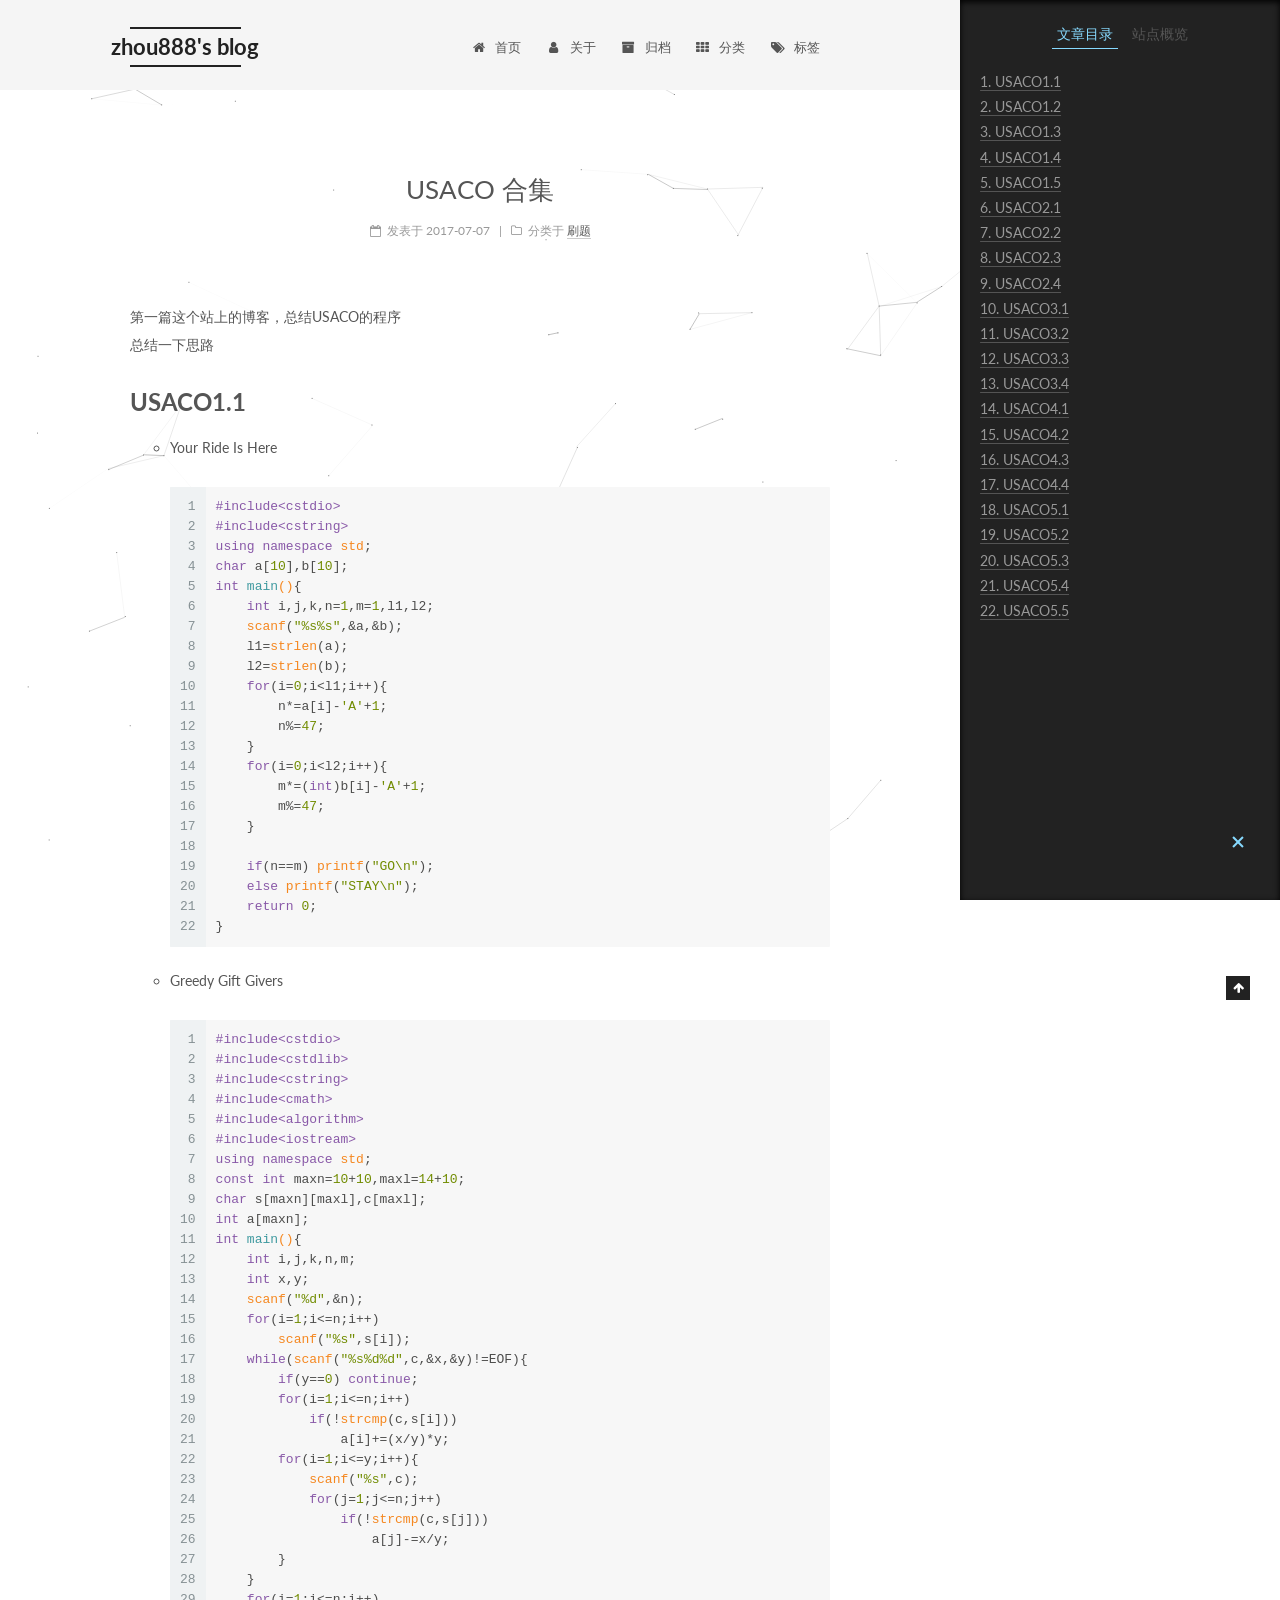
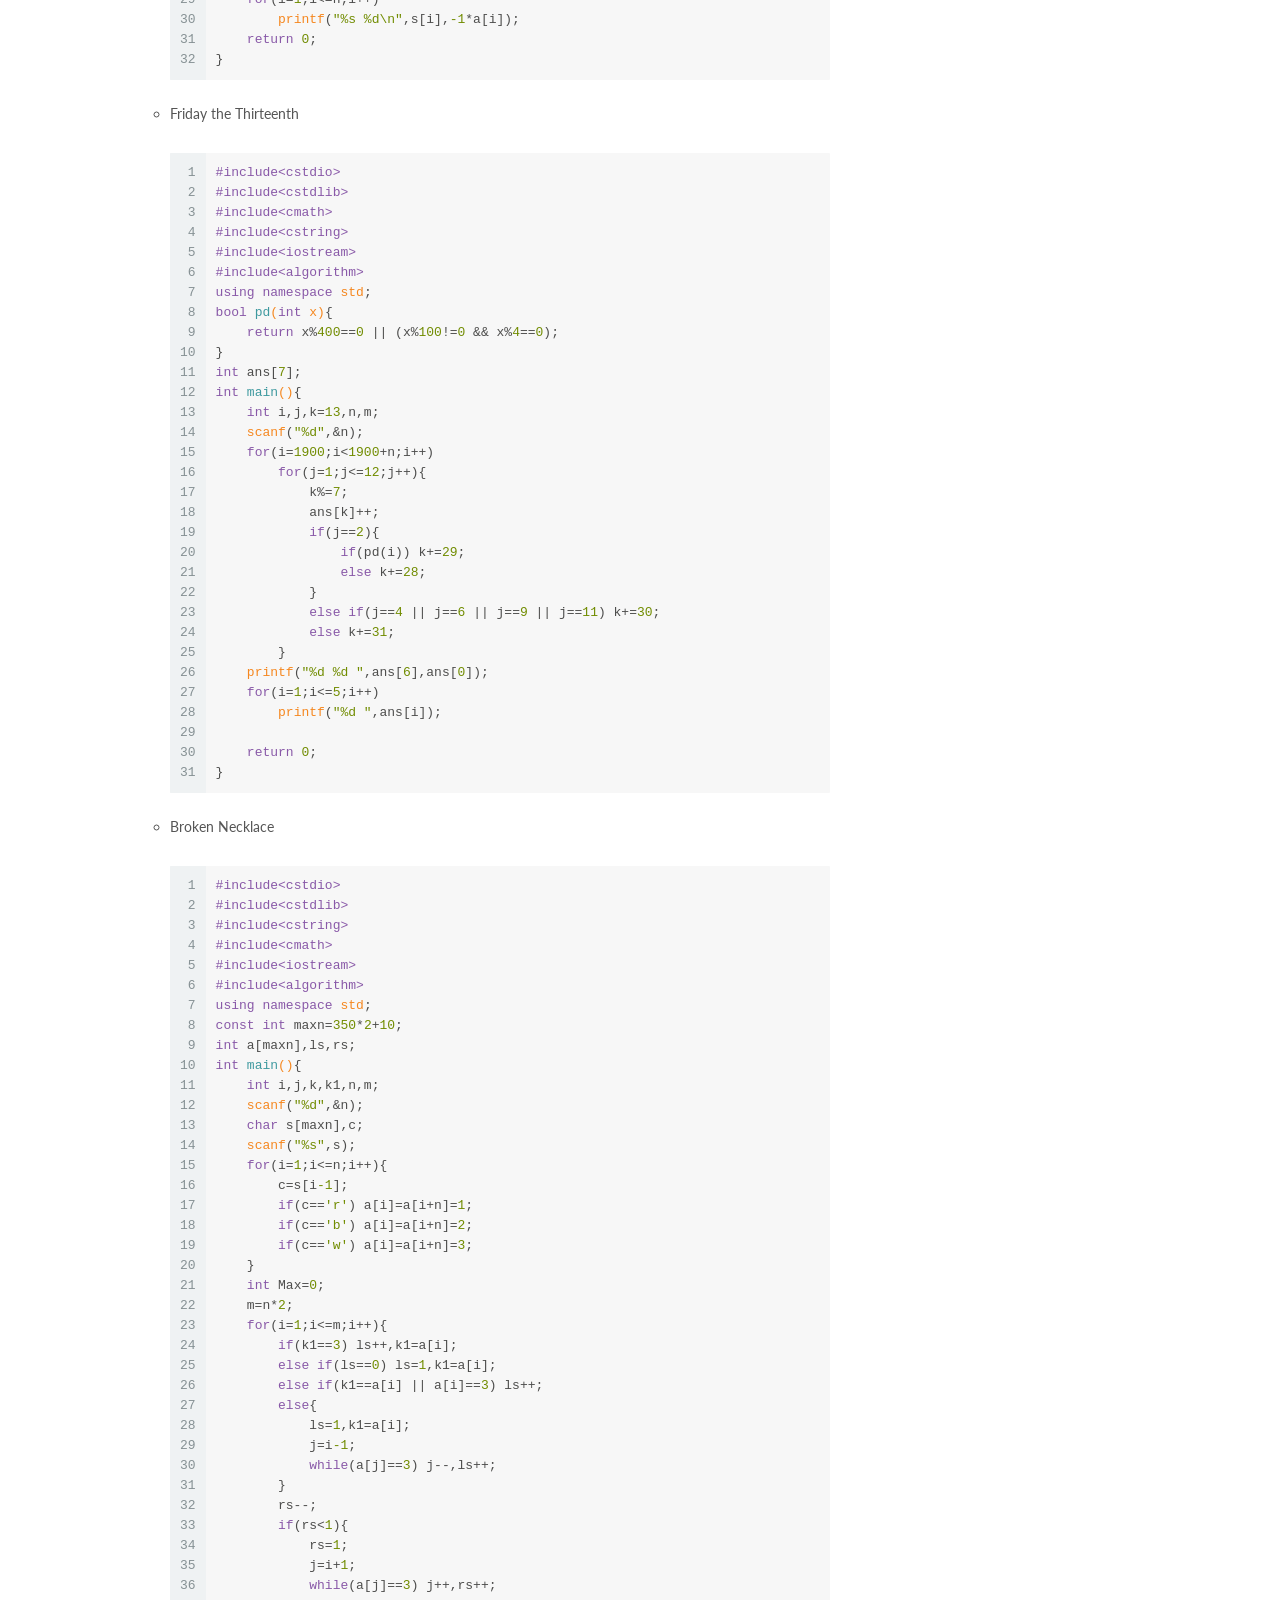
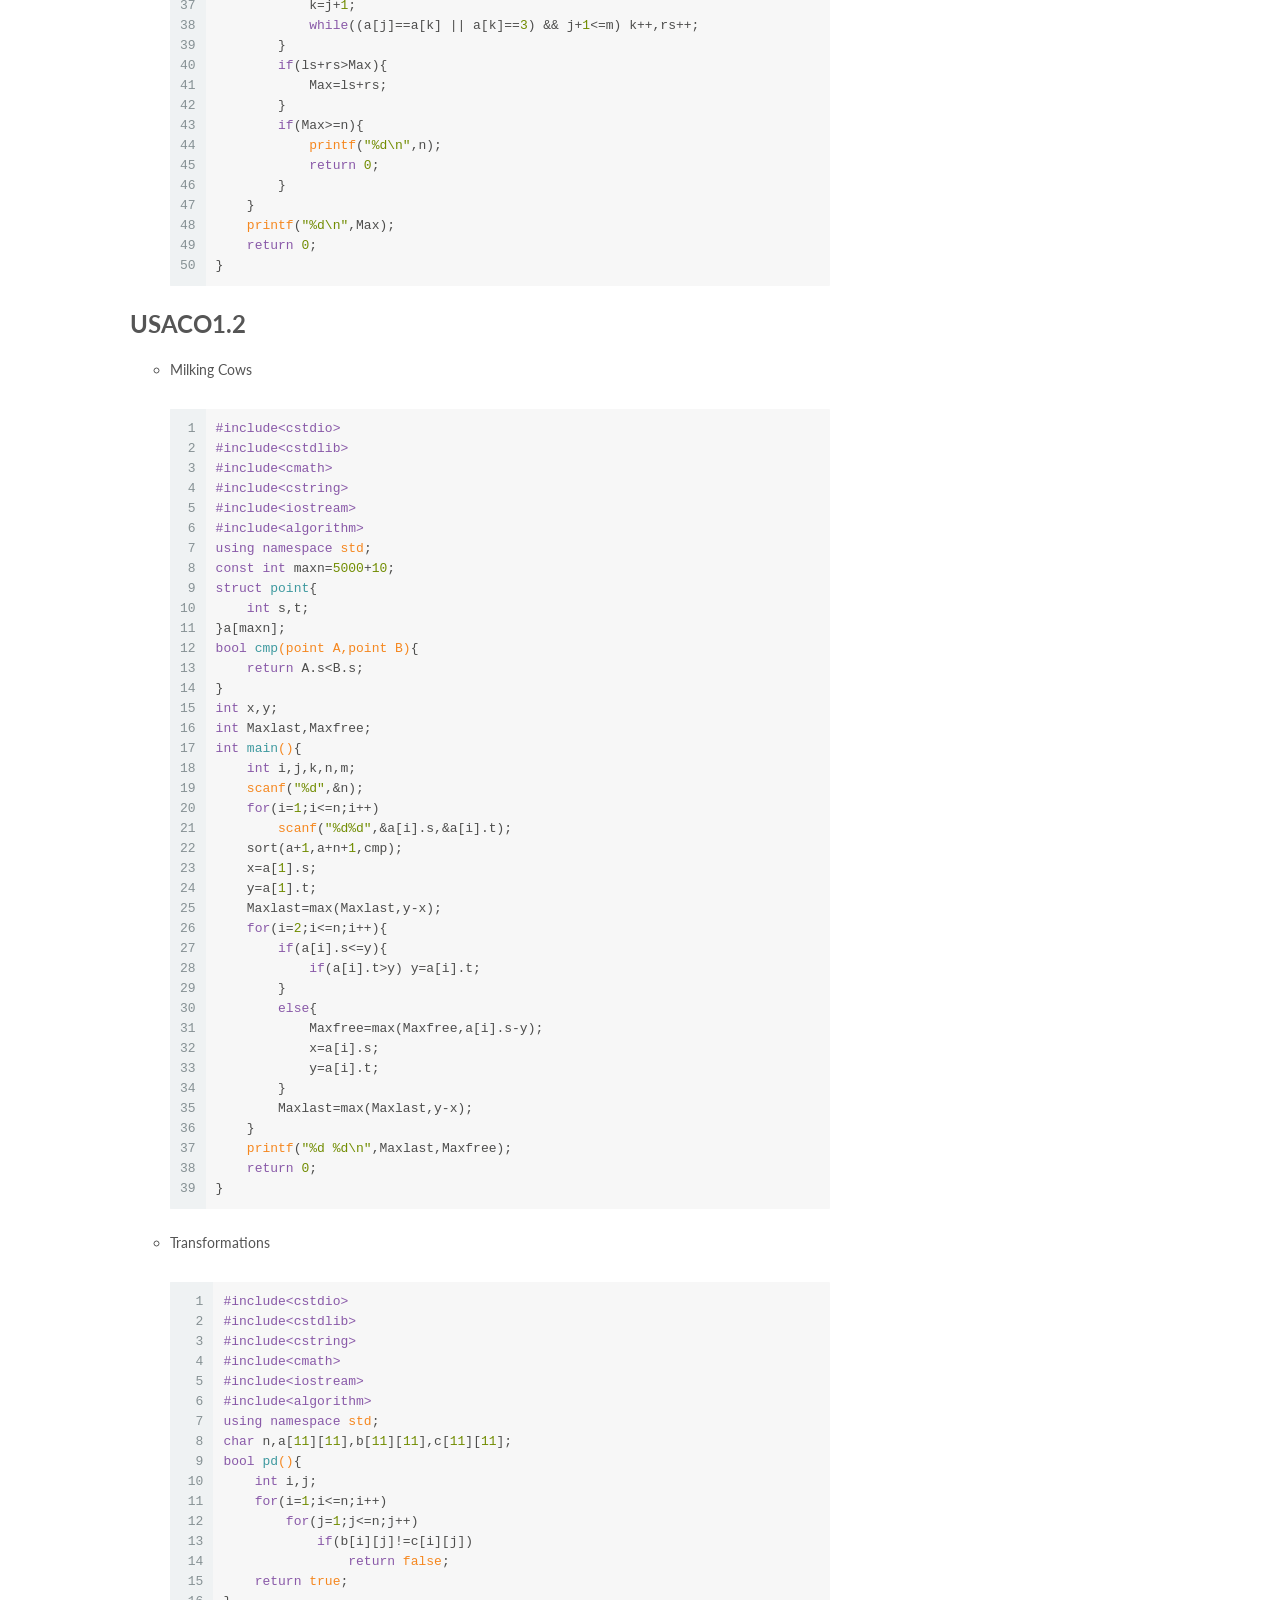
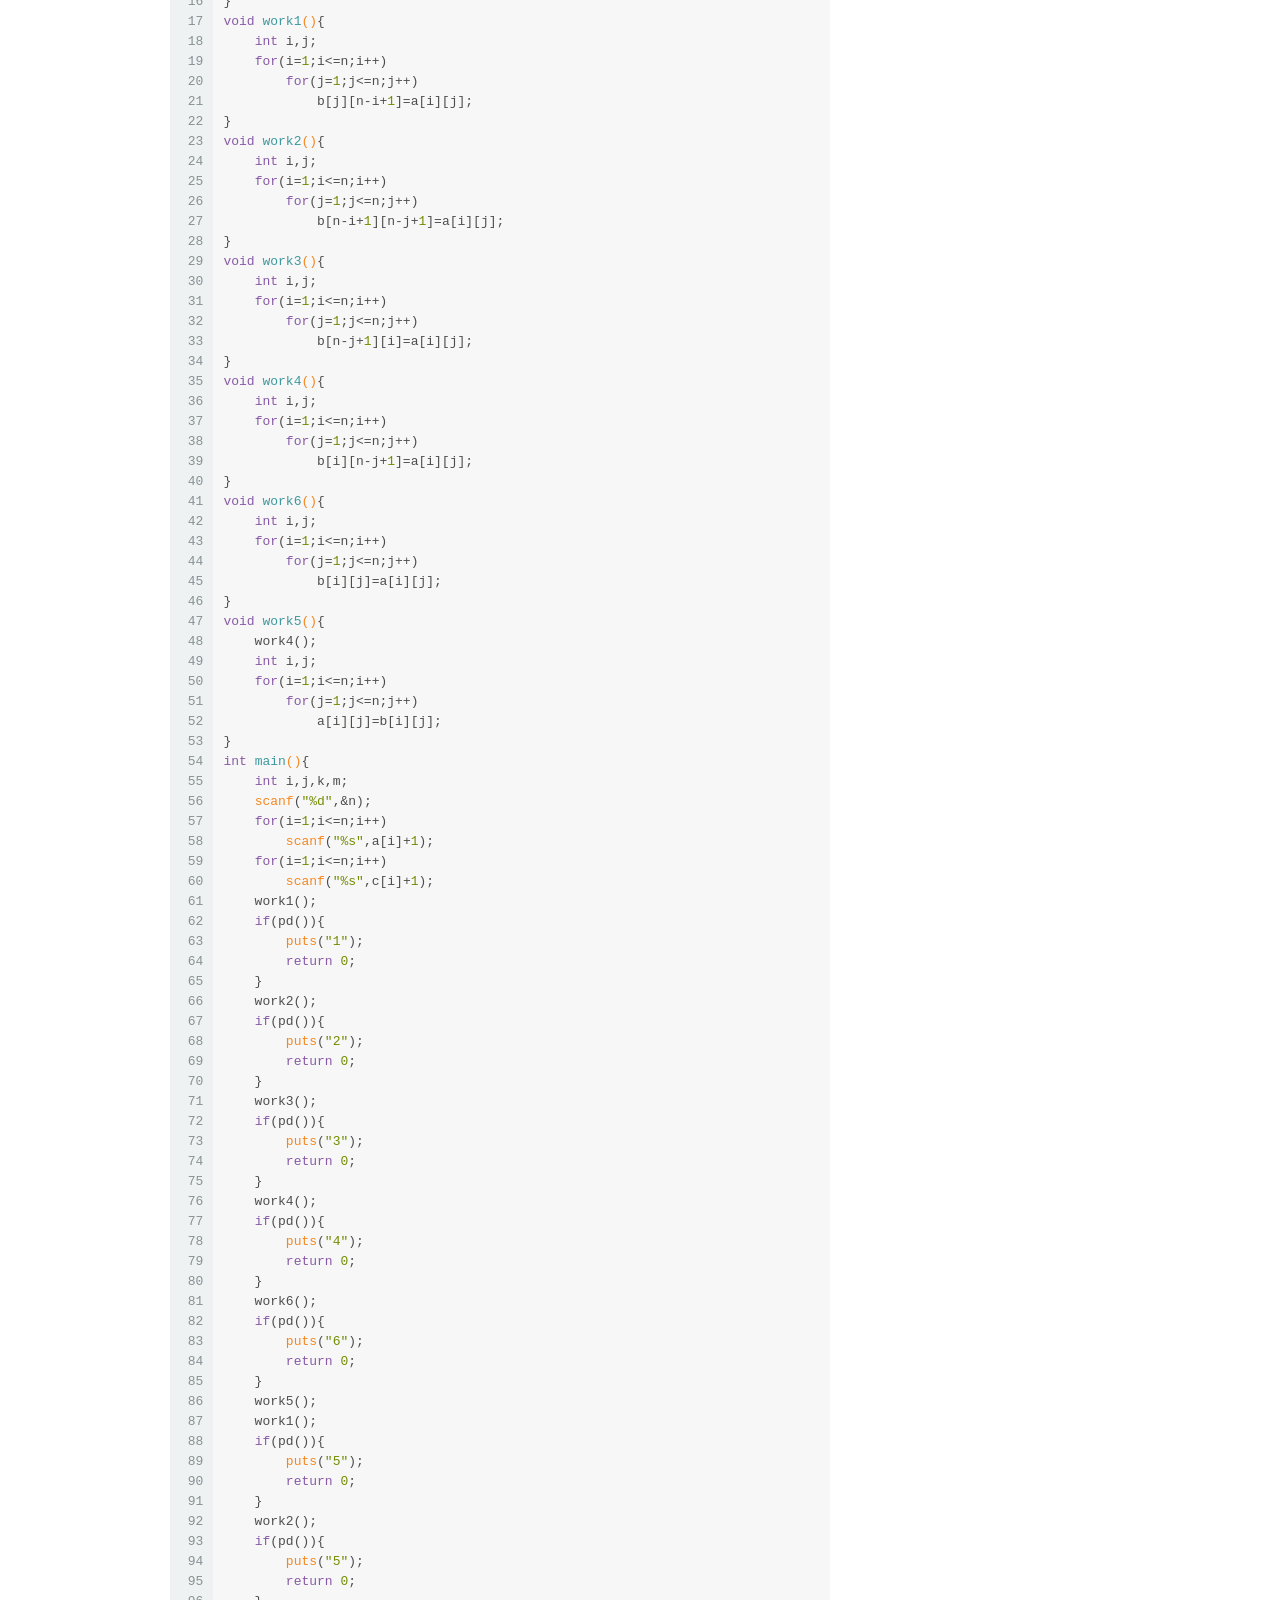
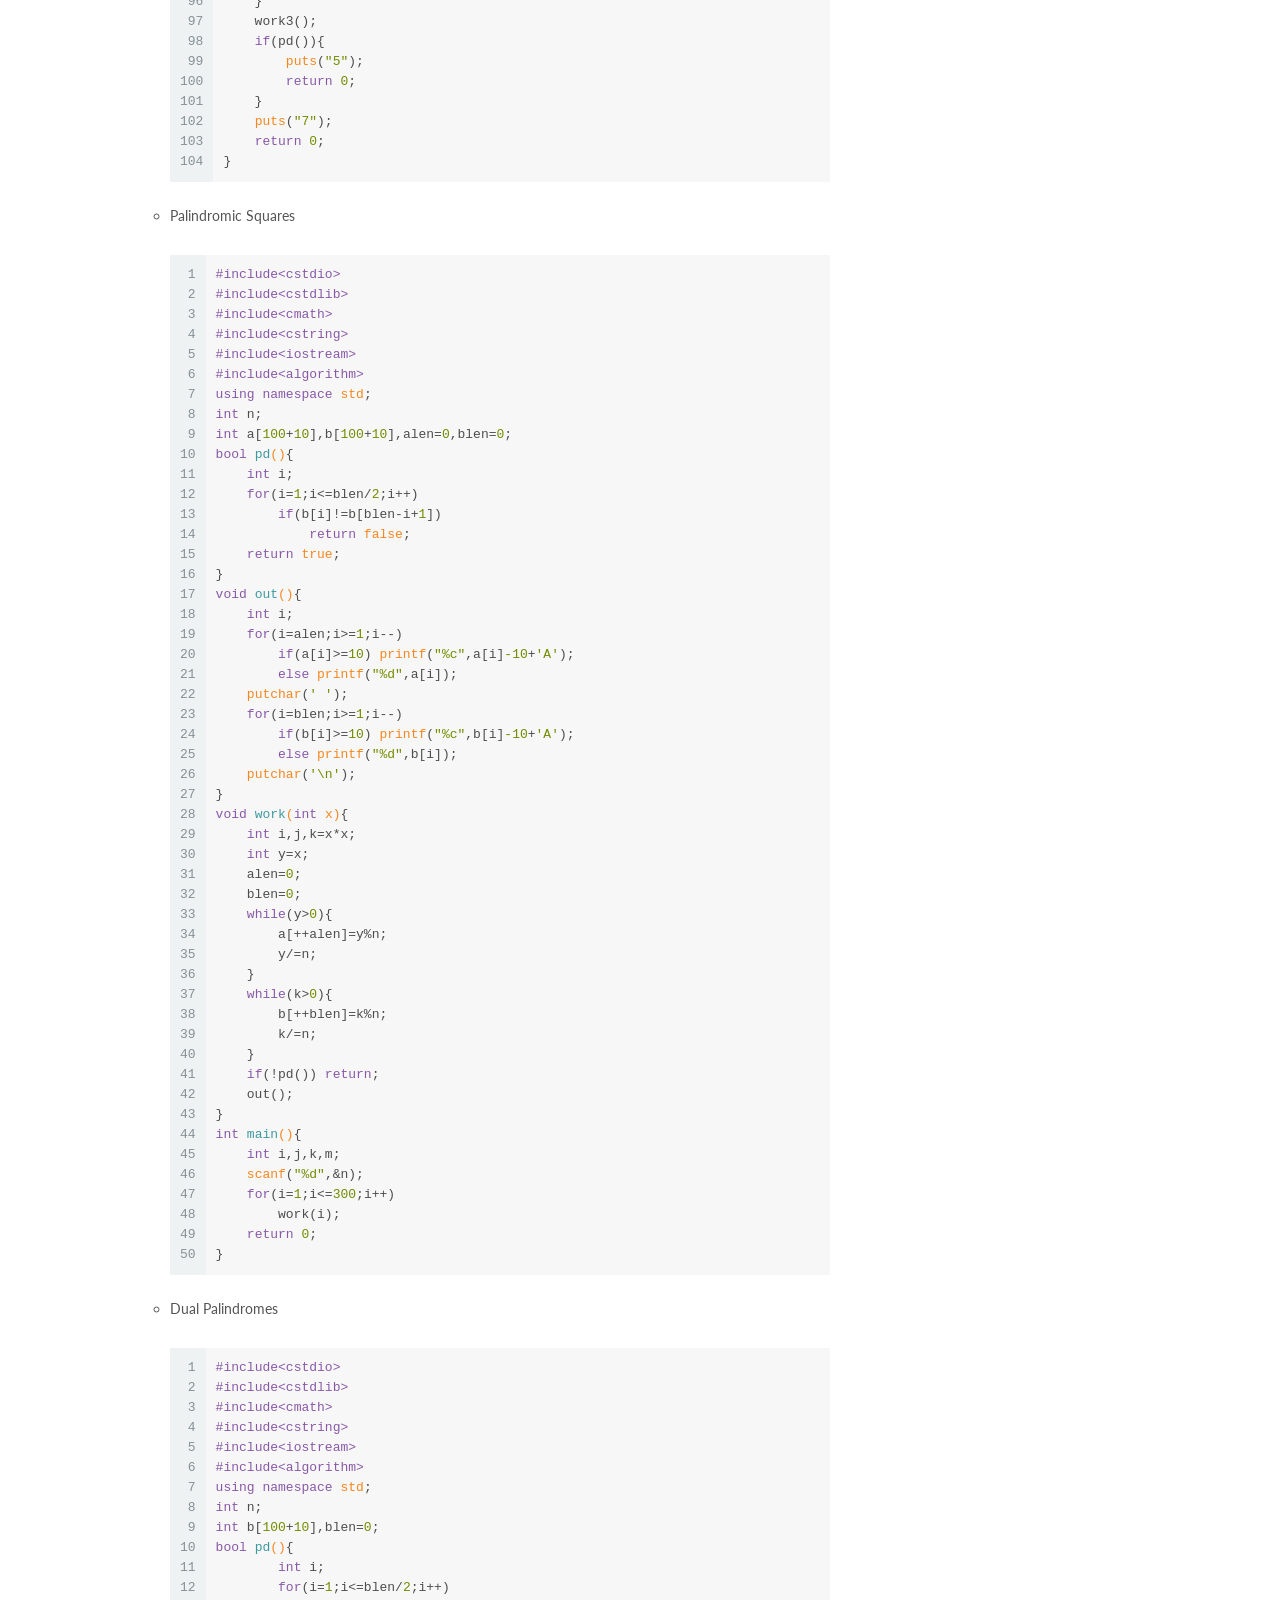
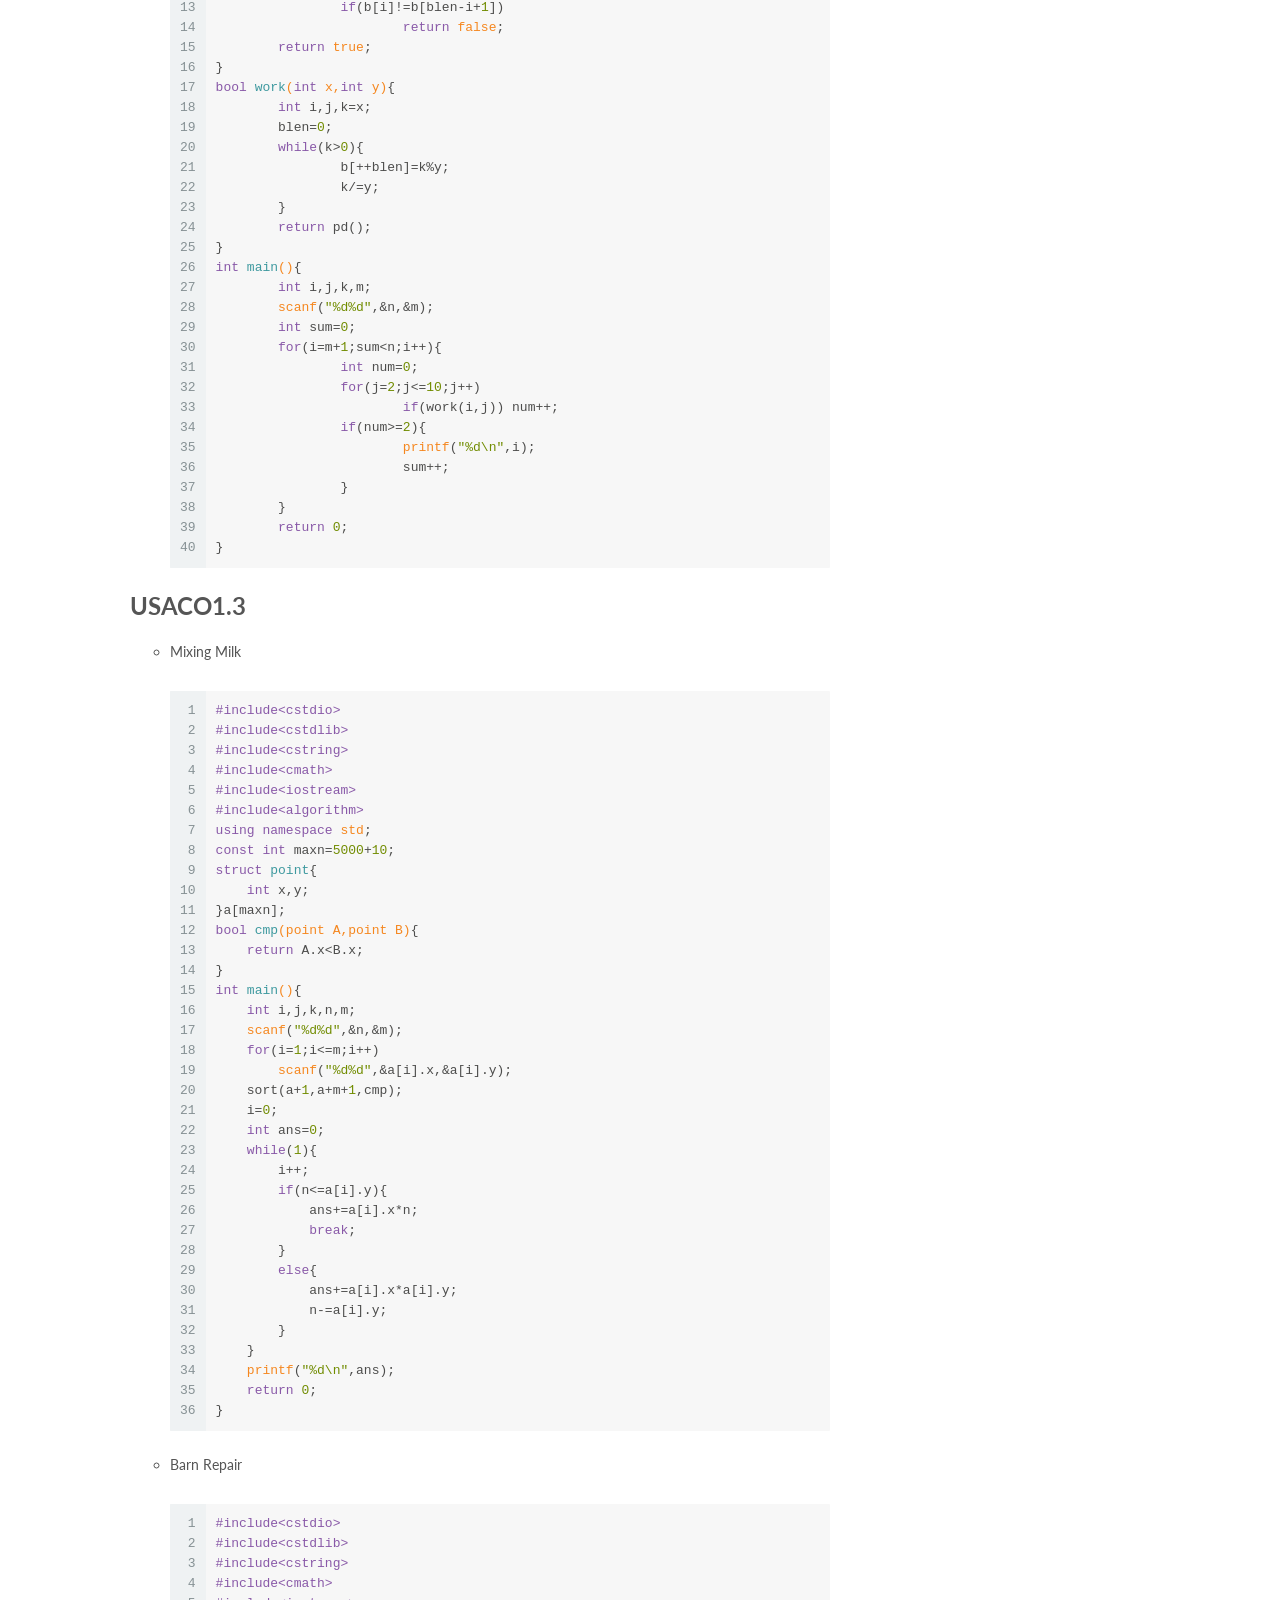
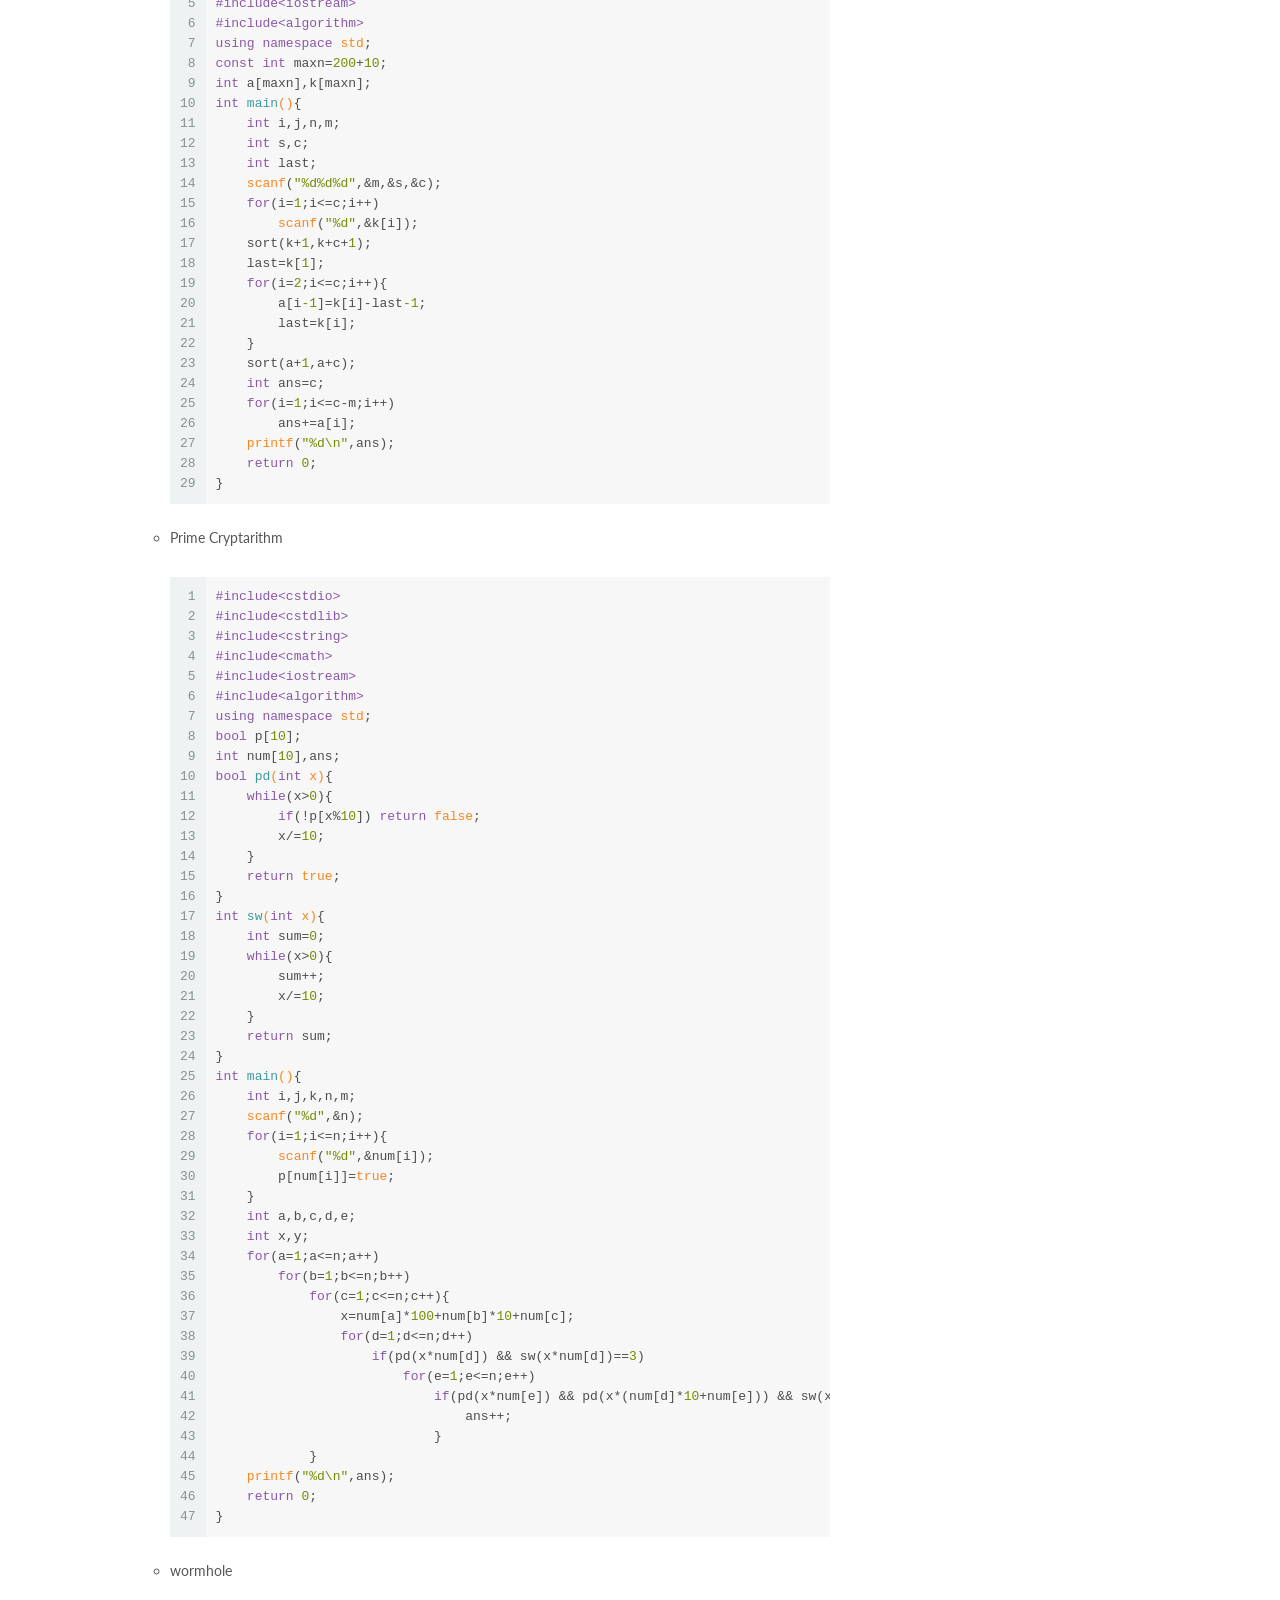
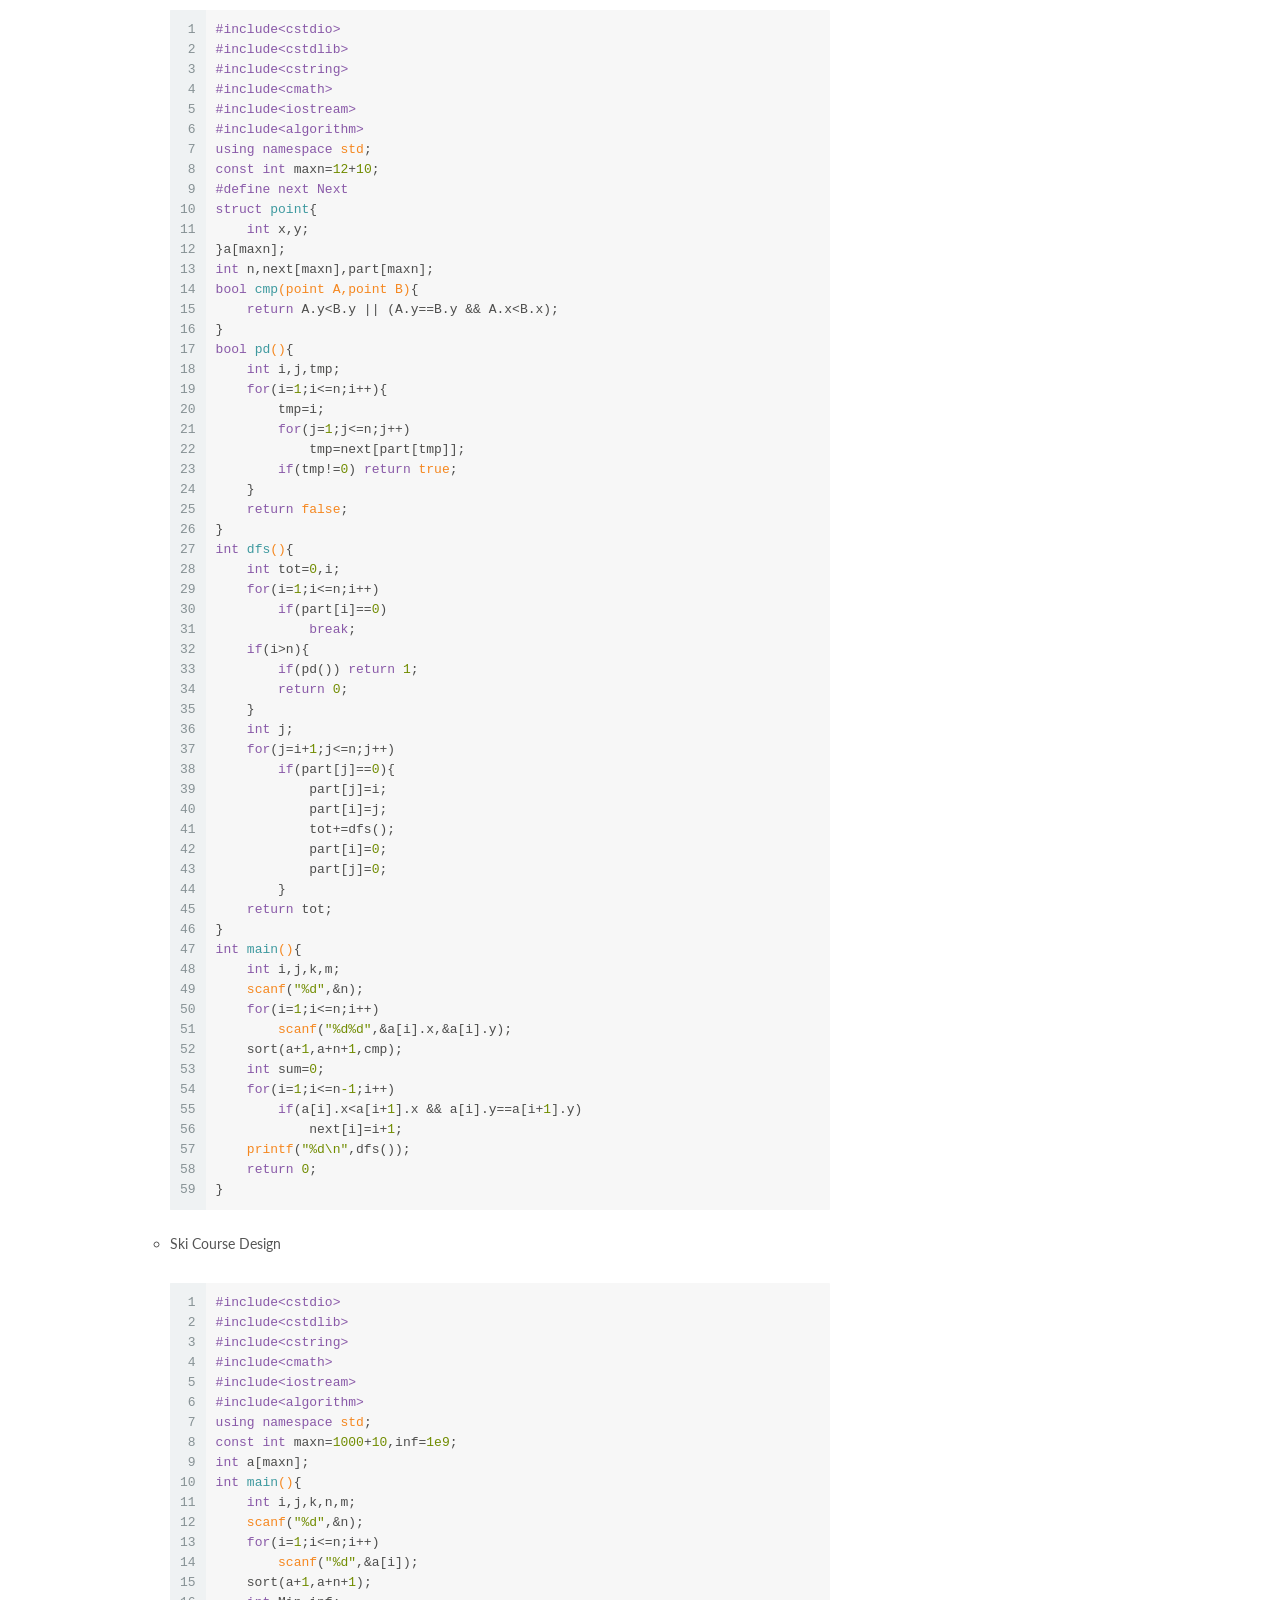
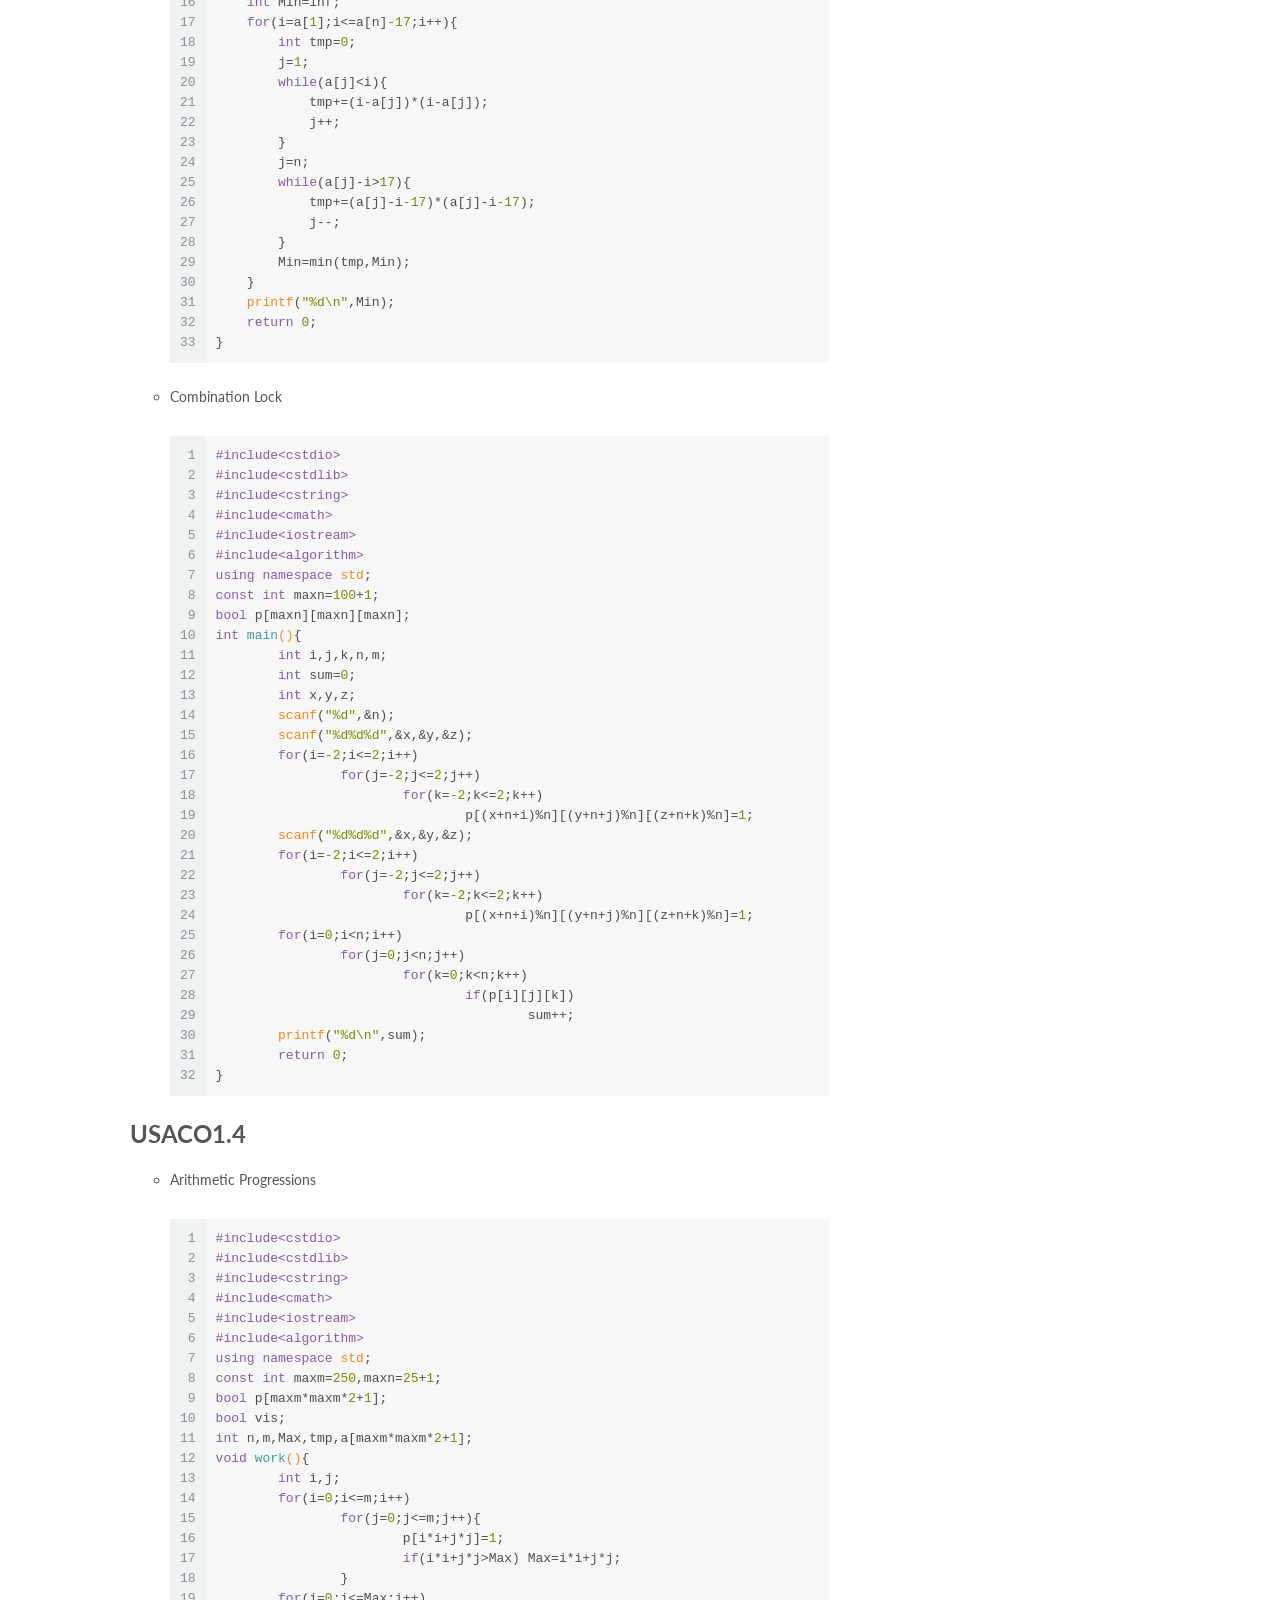
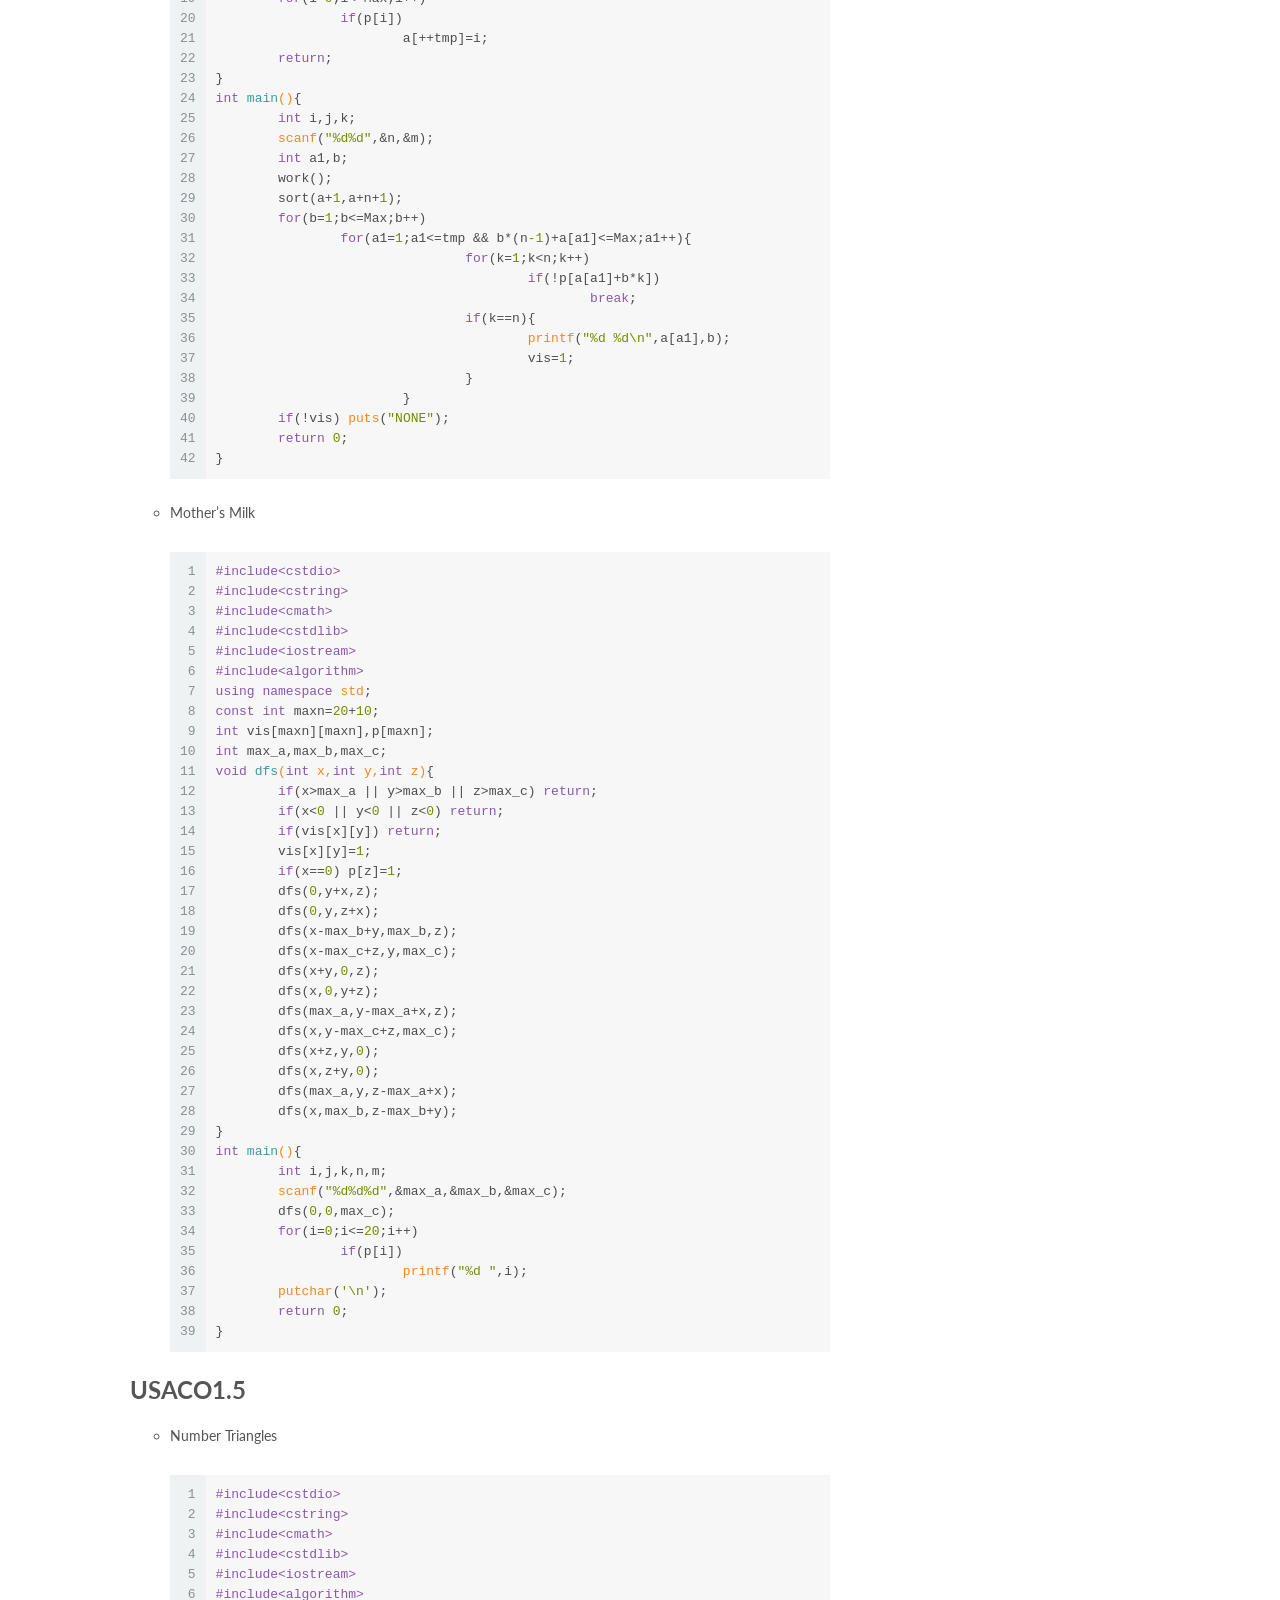
<file: 2017/07/07/USACO合集/index.html>
<!doctype html>



  


<html class="theme-next mist use-motion" lang="zh-Hans">
<head>
  <meta charset="UTF-8"/>
<meta http-equiv="X-UA-Compatible" content="IE=edge" />
<meta name="viewport" content="width=device-width, initial-scale=1, maximum-scale=1"/>









<meta http-equiv="Cache-Control" content="no-transform" />
<meta http-equiv="Cache-Control" content="no-siteapp" />















  
  
  <link href="/lib/fancybox/source/jquery.fancybox.css?v=2.1.5" rel="stylesheet" type="text/css" />




  
  
  
  

  
    
    
  

  

  

  

  

  
    
    
    <link href="//fonts.googleapis.com/css?family=Lato:300,300italic,400,400italic,700,700italic&subset=latin,latin-ext" rel="stylesheet" type="text/css">
  






<link href="/lib/font-awesome/css/font-awesome.min.css?v=4.6.2" rel="stylesheet" type="text/css" />

<link href="/css/main.css?v=5.1.1" rel="stylesheet" type="text/css" />


  <meta name="keywords" content="USACO," />








  <link rel="shortcut icon" type="image/x-icon" href="/favicon.ico?v=5.1.1" />






<meta name="description" content="第一篇这个站上的博客，总结USACO的程序总结一下思路">
<meta name="keywords" content="USACO">
<meta property="og:type" content="article">
<meta property="og:title" content="USACO 合集">
<meta property="og:url" content="http://yoursite.com/2017/07/07/USACO合集/index.html">
<meta property="og:site_name" content="zhou888&#39;s blog">
<meta property="og:description" content="第一篇这个站上的博客，总结USACO的程序总结一下思路">
<meta property="og:updated_time" content="2017-07-09T12:12:28.261Z">
<meta name="twitter:card" content="summary">
<meta name="twitter:title" content="USACO 合集">
<meta name="twitter:description" content="第一篇这个站上的博客，总结USACO的程序总结一下思路">



<script type="text/javascript" id="hexo.configurations">
  var NexT = window.NexT || {};
  var CONFIG = {
    root: '/',
    scheme: 'Mist',
    sidebar: {"position":"left","display":"post","offset":12,"offset_float":0,"b2t":false,"scrollpercent":false},
    fancybox: true,
    motion: true,
    duoshuo: {
      userId: '0',
      author: '博主'
    },
    algolia: {
      applicationID: '',
      apiKey: '',
      indexName: '',
      hits: {"per_page":10},
      labels: {"input_placeholder":"Search for Posts","hits_empty":"We didn't find any results for the search: ${query}","hits_stats":"${hits} results found in ${time} ms"}
    }
  };
</script>



  <link rel="canonical" href="http://yoursite.com/2017/07/07/USACO合集/"/>





  <title>USACO 合集 | zhou888's blog</title>
  














</head>

<body itemscope itemtype="http://schema.org/WebPage" lang="zh-Hans">

  
  
    
  

  <div class="container sidebar-position-left page-post-detail ">
    <div class="headband"></div>

    <header id="header" class="header" itemscope itemtype="http://schema.org/WPHeader">
      <div class="header-inner"><div class="site-brand-wrapper">
  <div class="site-meta ">
    

    <div class="custom-logo-site-title">
      <a href="/"  class="brand" rel="start">
        <span class="logo-line-before"><i></i></span>
        <span class="site-title">zhou888's blog</span>
        <span class="logo-line-after"><i></i></span>
      </a>
    </div>
      
        <p class="site-subtitle"></p>
      
  </div>

  <div class="site-nav-toggle">
    <button>
      <span class="btn-bar"></span>
      <span class="btn-bar"></span>
      <span class="btn-bar"></span>
    </button>
  </div>
</div>

<nav class="site-nav">
  

  
    <ul id="menu" class="menu">
      
        
        <li class="menu-item menu-item-home">
          <a href="/" rel="section">
            
              <i class="menu-item-icon fa fa-fw fa-home"></i> <br />
            
            首页
          </a>
        </li>
      
        
        <li class="menu-item menu-item-about">
          <a href="/about/" rel="section">
            
              <i class="menu-item-icon fa fa-fw fa-user"></i> <br />
            
            关于
          </a>
        </li>
      
        
        <li class="menu-item menu-item-archives">
          <a href="/archives/" rel="section">
            
              <i class="menu-item-icon fa fa-fw fa-archive"></i> <br />
            
            归档
          </a>
        </li>
      
        
        <li class="menu-item menu-item-categories">
          <a href="/categories/" rel="section">
            
              <i class="menu-item-icon fa fa-fw fa-th"></i> <br />
            
            分类
          </a>
        </li>
      
        
        <li class="menu-item menu-item-tags">
          <a href="/tags/" rel="section">
            
              <i class="menu-item-icon fa fa-fw fa-tags"></i> <br />
            
            标签
          </a>
        </li>
      

      
    </ul>
  

  
</nav>



 </div>
    </header>

    <main id="main" class="main">
      <div class="main-inner">
        <div class="content-wrap">
          <div id="content" class="content">
            

  <div id="posts" class="posts-expand">
    

  

  
  
  

  <article class="post post-type-normal " itemscope itemtype="http://schema.org/Article">
    <link itemprop="mainEntityOfPage" href="http://yoursite.com/2017/07/07/USACO合集/">

    <span hidden itemprop="author" itemscope itemtype="http://schema.org/Person">
      <meta itemprop="name" content="zhou888">
      <meta itemprop="description" content="">
      <meta itemprop="image" content="/images/avatar.gif">
    </span>

    <span hidden itemprop="publisher" itemscope itemtype="http://schema.org/Organization">
      <meta itemprop="name" content="zhou888's blog">
    </span>

    
      <header class="post-header">

        
        
          <h1 class="post-title" itemprop="name headline">USACO 合集</h1>
        

        <div class="post-meta">
          <span class="post-time">
            
              <span class="post-meta-item-icon">
                <i class="fa fa-calendar-o"></i>
              </span>
              
                <span class="post-meta-item-text">发表于</span>
              
              <time title="创建于" itemprop="dateCreated datePublished" datetime="2017-07-07T11:15:32+08:00">
                2017-07-07
              </time>
            

            

            
          </span>

          
            <span class="post-category" >
            
              <span class="post-meta-divider">|</span>
            
              <span class="post-meta-item-icon">
                <i class="fa fa-folder-o"></i>
              </span>
              
                <span class="post-meta-item-text">分类于</span>
              
              
                <span itemprop="about" itemscope itemtype="http://schema.org/Thing">
                  <a href="/categories/刷题/" itemprop="url" rel="index">
                    <span itemprop="name">刷题</span>
                  </a>
                </span>

                
                
              
            </span>
          

          
            
          

          
          

          

          

          

        </div>
      </header>
    

    <div class="post-body" itemprop="articleBody">

      
      

      
        <p>第一篇这个站上的博客，总结USACO的程序<br>总结一下思路</p>
<a id="more"></a>
<h1 id="USACO1-1"><a href="#USACO1-1" class="headerlink" title="USACO1.1"></a>USACO1.1</h1><ul>
<li><p>Your Ride Is Here</p>
<figure class="highlight cpp"><table><tr><td class="gutter"><pre><div class="line">1</div><div class="line">2</div><div class="line">3</div><div class="line">4</div><div class="line">5</div><div class="line">6</div><div class="line">7</div><div class="line">8</div><div class="line">9</div><div class="line">10</div><div class="line">11</div><div class="line">12</div><div class="line">13</div><div class="line">14</div><div class="line">15</div><div class="line">16</div><div class="line">17</div><div class="line">18</div><div class="line">19</div><div class="line">20</div><div class="line">21</div><div class="line">22</div></pre></td><td class="code"><pre><div class="line"><span class="meta">#<span class="meta-keyword">include</span><span class="meta-string">&lt;cstdio&gt;</span></span></div><div class="line"><span class="meta">#<span class="meta-keyword">include</span><span class="meta-string">&lt;cstring&gt;</span></span></div><div class="line"><span class="keyword">using</span> <span class="keyword">namespace</span> <span class="built_in">std</span>;</div><div class="line"><span class="keyword">char</span> a[<span class="number">10</span>],b[<span class="number">10</span>];</div><div class="line"><span class="function"><span class="keyword">int</span> <span class="title">main</span><span class="params">()</span></span>&#123;</div><div class="line">    <span class="keyword">int</span> i,j,k,n=<span class="number">1</span>,m=<span class="number">1</span>,l1,l2;</div><div class="line">    <span class="built_in">scanf</span>(<span class="string">"%s%s"</span>,&amp;a,&amp;b);</div><div class="line">    l1=<span class="built_in">strlen</span>(a);</div><div class="line">    l2=<span class="built_in">strlen</span>(b);</div><div class="line">    <span class="keyword">for</span>(i=<span class="number">0</span>;i&lt;l1;i++)&#123;</div><div class="line">        n*=a[i]-<span class="string">'A'</span>+<span class="number">1</span>;</div><div class="line">        n%=<span class="number">47</span>;</div><div class="line">    &#125;</div><div class="line">    <span class="keyword">for</span>(i=<span class="number">0</span>;i&lt;l2;i++)&#123;</div><div class="line">        m*=(<span class="keyword">int</span>)b[i]-<span class="string">'A'</span>+<span class="number">1</span>;</div><div class="line">        m%=<span class="number">47</span>;</div><div class="line">    &#125;</div><div class="line"></div><div class="line">    <span class="keyword">if</span>(n==m) <span class="built_in">printf</span>(<span class="string">"GO\n"</span>);</div><div class="line">    <span class="keyword">else</span> <span class="built_in">printf</span>(<span class="string">"STAY\n"</span>);</div><div class="line">    <span class="keyword">return</span> <span class="number">0</span>;</div><div class="line">&#125;</div></pre></td></tr></table></figure>
</li>
<li><p>Greedy Gift Givers</p>
<figure class="highlight cpp"><table><tr><td class="gutter"><pre><div class="line">1</div><div class="line">2</div><div class="line">3</div><div class="line">4</div><div class="line">5</div><div class="line">6</div><div class="line">7</div><div class="line">8</div><div class="line">9</div><div class="line">10</div><div class="line">11</div><div class="line">12</div><div class="line">13</div><div class="line">14</div><div class="line">15</div><div class="line">16</div><div class="line">17</div><div class="line">18</div><div class="line">19</div><div class="line">20</div><div class="line">21</div><div class="line">22</div><div class="line">23</div><div class="line">24</div><div class="line">25</div><div class="line">26</div><div class="line">27</div><div class="line">28</div><div class="line">29</div><div class="line">30</div><div class="line">31</div><div class="line">32</div></pre></td><td class="code"><pre><div class="line"><span class="meta">#<span class="meta-keyword">include</span><span class="meta-string">&lt;cstdio&gt;</span></span></div><div class="line"><span class="meta">#<span class="meta-keyword">include</span><span class="meta-string">&lt;cstdlib&gt;</span></span></div><div class="line"><span class="meta">#<span class="meta-keyword">include</span><span class="meta-string">&lt;cstring&gt;</span></span></div><div class="line"><span class="meta">#<span class="meta-keyword">include</span><span class="meta-string">&lt;cmath&gt;</span></span></div><div class="line"><span class="meta">#<span class="meta-keyword">include</span><span class="meta-string">&lt;algorithm&gt;</span></span></div><div class="line"><span class="meta">#<span class="meta-keyword">include</span><span class="meta-string">&lt;iostream&gt;</span></span></div><div class="line"><span class="keyword">using</span> <span class="keyword">namespace</span> <span class="built_in">std</span>;</div><div class="line"><span class="keyword">const</span> <span class="keyword">int</span> maxn=<span class="number">10</span>+<span class="number">10</span>,maxl=<span class="number">14</span>+<span class="number">10</span>;</div><div class="line"><span class="keyword">char</span> s[maxn][maxl],c[maxl];</div><div class="line"><span class="keyword">int</span> a[maxn];</div><div class="line"><span class="function"><span class="keyword">int</span> <span class="title">main</span><span class="params">()</span></span>&#123;</div><div class="line">    <span class="keyword">int</span> i,j,k,n,m;</div><div class="line">    <span class="keyword">int</span> x,y;</div><div class="line">    <span class="built_in">scanf</span>(<span class="string">"%d"</span>,&amp;n);</div><div class="line">    <span class="keyword">for</span>(i=<span class="number">1</span>;i&lt;=n;i++)</div><div class="line">        <span class="built_in">scanf</span>(<span class="string">"%s"</span>,s[i]);</div><div class="line">    <span class="keyword">while</span>(<span class="built_in">scanf</span>(<span class="string">"%s%d%d"</span>,c,&amp;x,&amp;y)!=EOF)&#123;</div><div class="line">        <span class="keyword">if</span>(y==<span class="number">0</span>) <span class="keyword">continue</span>;</div><div class="line">        <span class="keyword">for</span>(i=<span class="number">1</span>;i&lt;=n;i++)</div><div class="line">            <span class="keyword">if</span>(!<span class="built_in">strcmp</span>(c,s[i]))</div><div class="line">                a[i]+=(x/y)*y;</div><div class="line">        <span class="keyword">for</span>(i=<span class="number">1</span>;i&lt;=y;i++)&#123;</div><div class="line">            <span class="built_in">scanf</span>(<span class="string">"%s"</span>,c);</div><div class="line">            <span class="keyword">for</span>(j=<span class="number">1</span>;j&lt;=n;j++)</div><div class="line">                <span class="keyword">if</span>(!<span class="built_in">strcmp</span>(c,s[j]))</div><div class="line">                    a[j]-=x/y;</div><div class="line">        &#125;</div><div class="line">    &#125;</div><div class="line">    <span class="keyword">for</span>(i=<span class="number">1</span>;i&lt;=n;i++)</div><div class="line">        <span class="built_in">printf</span>(<span class="string">"%s %d\n"</span>,s[i],<span class="number">-1</span>*a[i]);</div><div class="line">    <span class="keyword">return</span> <span class="number">0</span>;</div><div class="line">&#125;</div></pre></td></tr></table></figure>
</li>
<li><p>Friday the Thirteenth</p>
<figure class="highlight cpp"><table><tr><td class="gutter"><pre><div class="line">1</div><div class="line">2</div><div class="line">3</div><div class="line">4</div><div class="line">5</div><div class="line">6</div><div class="line">7</div><div class="line">8</div><div class="line">9</div><div class="line">10</div><div class="line">11</div><div class="line">12</div><div class="line">13</div><div class="line">14</div><div class="line">15</div><div class="line">16</div><div class="line">17</div><div class="line">18</div><div class="line">19</div><div class="line">20</div><div class="line">21</div><div class="line">22</div><div class="line">23</div><div class="line">24</div><div class="line">25</div><div class="line">26</div><div class="line">27</div><div class="line">28</div><div class="line">29</div><div class="line">30</div><div class="line">31</div></pre></td><td class="code"><pre><div class="line"><span class="meta">#<span class="meta-keyword">include</span><span class="meta-string">&lt;cstdio&gt;</span></span></div><div class="line"><span class="meta">#<span class="meta-keyword">include</span><span class="meta-string">&lt;cstdlib&gt;</span></span></div><div class="line"><span class="meta">#<span class="meta-keyword">include</span><span class="meta-string">&lt;cmath&gt;</span></span></div><div class="line"><span class="meta">#<span class="meta-keyword">include</span><span class="meta-string">&lt;cstring&gt;</span></span></div><div class="line"><span class="meta">#<span class="meta-keyword">include</span><span class="meta-string">&lt;iostream&gt;</span></span></div><div class="line"><span class="meta">#<span class="meta-keyword">include</span><span class="meta-string">&lt;algorithm&gt;</span></span></div><div class="line"><span class="keyword">using</span> <span class="keyword">namespace</span> <span class="built_in">std</span>;</div><div class="line"><span class="function"><span class="keyword">bool</span> <span class="title">pd</span><span class="params">(<span class="keyword">int</span> x)</span></span>&#123;</div><div class="line">    <span class="keyword">return</span> x%<span class="number">400</span>==<span class="number">0</span> || (x%<span class="number">100</span>!=<span class="number">0</span> &amp;&amp; x%<span class="number">4</span>==<span class="number">0</span>);</div><div class="line">&#125;</div><div class="line"><span class="keyword">int</span> ans[<span class="number">7</span>];</div><div class="line"><span class="function"><span class="keyword">int</span> <span class="title">main</span><span class="params">()</span></span>&#123;</div><div class="line">    <span class="keyword">int</span> i,j,k=<span class="number">13</span>,n,m;</div><div class="line">    <span class="built_in">scanf</span>(<span class="string">"%d"</span>,&amp;n);</div><div class="line">    <span class="keyword">for</span>(i=<span class="number">1900</span>;i&lt;<span class="number">1900</span>+n;i++)</div><div class="line">        <span class="keyword">for</span>(j=<span class="number">1</span>;j&lt;=<span class="number">12</span>;j++)&#123;</div><div class="line">            k%=<span class="number">7</span>;</div><div class="line">            ans[k]++;</div><div class="line">            <span class="keyword">if</span>(j==<span class="number">2</span>)&#123;</div><div class="line">                <span class="keyword">if</span>(pd(i)) k+=<span class="number">29</span>;</div><div class="line">                <span class="keyword">else</span> k+=<span class="number">28</span>;</div><div class="line">            &#125;</div><div class="line">            <span class="keyword">else</span> <span class="keyword">if</span>(j==<span class="number">4</span> || j==<span class="number">6</span> || j==<span class="number">9</span> || j==<span class="number">11</span>) k+=<span class="number">30</span>;</div><div class="line">            <span class="keyword">else</span> k+=<span class="number">31</span>;</div><div class="line">        &#125;</div><div class="line">    <span class="built_in">printf</span>(<span class="string">"%d %d "</span>,ans[<span class="number">6</span>],ans[<span class="number">0</span>]);</div><div class="line">    <span class="keyword">for</span>(i=<span class="number">1</span>;i&lt;=<span class="number">5</span>;i++)</div><div class="line">        <span class="built_in">printf</span>(<span class="string">"%d "</span>,ans[i]);</div><div class="line">    </div><div class="line">    <span class="keyword">return</span> <span class="number">0</span>;</div><div class="line">&#125;</div></pre></td></tr></table></figure>
</li>
<li><p>Broken Necklace</p>
<figure class="highlight cpp"><table><tr><td class="gutter"><pre><div class="line">1</div><div class="line">2</div><div class="line">3</div><div class="line">4</div><div class="line">5</div><div class="line">6</div><div class="line">7</div><div class="line">8</div><div class="line">9</div><div class="line">10</div><div class="line">11</div><div class="line">12</div><div class="line">13</div><div class="line">14</div><div class="line">15</div><div class="line">16</div><div class="line">17</div><div class="line">18</div><div class="line">19</div><div class="line">20</div><div class="line">21</div><div class="line">22</div><div class="line">23</div><div class="line">24</div><div class="line">25</div><div class="line">26</div><div class="line">27</div><div class="line">28</div><div class="line">29</div><div class="line">30</div><div class="line">31</div><div class="line">32</div><div class="line">33</div><div class="line">34</div><div class="line">35</div><div class="line">36</div><div class="line">37</div><div class="line">38</div><div class="line">39</div><div class="line">40</div><div class="line">41</div><div class="line">42</div><div class="line">43</div><div class="line">44</div><div class="line">45</div><div class="line">46</div><div class="line">47</div><div class="line">48</div><div class="line">49</div><div class="line">50</div></pre></td><td class="code"><pre><div class="line"><span class="meta">#<span class="meta-keyword">include</span><span class="meta-string">&lt;cstdio&gt;</span></span></div><div class="line"><span class="meta">#<span class="meta-keyword">include</span><span class="meta-string">&lt;cstdlib&gt;</span></span></div><div class="line"><span class="meta">#<span class="meta-keyword">include</span><span class="meta-string">&lt;cstring&gt;</span></span></div><div class="line"><span class="meta">#<span class="meta-keyword">include</span><span class="meta-string">&lt;cmath&gt;</span></span></div><div class="line"><span class="meta">#<span class="meta-keyword">include</span><span class="meta-string">&lt;iostream&gt;</span></span></div><div class="line"><span class="meta">#<span class="meta-keyword">include</span><span class="meta-string">&lt;algorithm&gt;</span></span></div><div class="line"><span class="keyword">using</span> <span class="keyword">namespace</span> <span class="built_in">std</span>;</div><div class="line"><span class="keyword">const</span> <span class="keyword">int</span> maxn=<span class="number">350</span>*<span class="number">2</span>+<span class="number">10</span>;</div><div class="line"><span class="keyword">int</span> a[maxn],ls,rs;</div><div class="line"><span class="function"><span class="keyword">int</span> <span class="title">main</span><span class="params">()</span></span>&#123;</div><div class="line">    <span class="keyword">int</span> i,j,k,k1,n,m;</div><div class="line">    <span class="built_in">scanf</span>(<span class="string">"%d"</span>,&amp;n);</div><div class="line">    <span class="keyword">char</span> s[maxn],c;</div><div class="line">    <span class="built_in">scanf</span>(<span class="string">"%s"</span>,s);</div><div class="line">    <span class="keyword">for</span>(i=<span class="number">1</span>;i&lt;=n;i++)&#123;</div><div class="line">        c=s[i<span class="number">-1</span>];</div><div class="line">        <span class="keyword">if</span>(c==<span class="string">'r'</span>) a[i]=a[i+n]=<span class="number">1</span>;</div><div class="line">        <span class="keyword">if</span>(c==<span class="string">'b'</span>) a[i]=a[i+n]=<span class="number">2</span>;</div><div class="line">        <span class="keyword">if</span>(c==<span class="string">'w'</span>) a[i]=a[i+n]=<span class="number">3</span>;</div><div class="line">    &#125;</div><div class="line">    <span class="keyword">int</span> Max=<span class="number">0</span>;</div><div class="line">    m=n*<span class="number">2</span>;</div><div class="line">    <span class="keyword">for</span>(i=<span class="number">1</span>;i&lt;=m;i++)&#123;</div><div class="line">        <span class="keyword">if</span>(k1==<span class="number">3</span>) ls++,k1=a[i];</div><div class="line">        <span class="keyword">else</span> <span class="keyword">if</span>(ls==<span class="number">0</span>) ls=<span class="number">1</span>,k1=a[i];</div><div class="line">        <span class="keyword">else</span> <span class="keyword">if</span>(k1==a[i] || a[i]==<span class="number">3</span>) ls++;</div><div class="line">        <span class="keyword">else</span>&#123;</div><div class="line">            ls=<span class="number">1</span>,k1=a[i];</div><div class="line">            j=i<span class="number">-1</span>;</div><div class="line">            <span class="keyword">while</span>(a[j]==<span class="number">3</span>) j--,ls++;</div><div class="line">        &#125;</div><div class="line">        rs--;</div><div class="line">        <span class="keyword">if</span>(rs&lt;<span class="number">1</span>)&#123;</div><div class="line">            rs=<span class="number">1</span>;</div><div class="line">            j=i+<span class="number">1</span>;</div><div class="line">            <span class="keyword">while</span>(a[j]==<span class="number">3</span>) j++,rs++;</div><div class="line">            k=j+<span class="number">1</span>;</div><div class="line">            <span class="keyword">while</span>((a[j]==a[k] || a[k]==<span class="number">3</span>) &amp;&amp; j+<span class="number">1</span>&lt;=m) k++,rs++;</div><div class="line">        &#125;</div><div class="line">        <span class="keyword">if</span>(ls+rs&gt;Max)&#123;</div><div class="line">            Max=ls+rs;</div><div class="line">        &#125;</div><div class="line">        <span class="keyword">if</span>(Max&gt;=n)&#123;</div><div class="line">            <span class="built_in">printf</span>(<span class="string">"%d\n"</span>,n);</div><div class="line">            <span class="keyword">return</span> <span class="number">0</span>;</div><div class="line">        &#125;</div><div class="line">    &#125;</div><div class="line">    <span class="built_in">printf</span>(<span class="string">"%d\n"</span>,Max);</div><div class="line">    <span class="keyword">return</span> <span class="number">0</span>;</div><div class="line">&#125;</div></pre></td></tr></table></figure>
</li>
</ul>
<h1 id="USACO1-2"><a href="#USACO1-2" class="headerlink" title="USACO1.2"></a>USACO1.2</h1><ul>
<li><p>Milking Cows</p>
<figure class="highlight cpp"><table><tr><td class="gutter"><pre><div class="line">1</div><div class="line">2</div><div class="line">3</div><div class="line">4</div><div class="line">5</div><div class="line">6</div><div class="line">7</div><div class="line">8</div><div class="line">9</div><div class="line">10</div><div class="line">11</div><div class="line">12</div><div class="line">13</div><div class="line">14</div><div class="line">15</div><div class="line">16</div><div class="line">17</div><div class="line">18</div><div class="line">19</div><div class="line">20</div><div class="line">21</div><div class="line">22</div><div class="line">23</div><div class="line">24</div><div class="line">25</div><div class="line">26</div><div class="line">27</div><div class="line">28</div><div class="line">29</div><div class="line">30</div><div class="line">31</div><div class="line">32</div><div class="line">33</div><div class="line">34</div><div class="line">35</div><div class="line">36</div><div class="line">37</div><div class="line">38</div><div class="line">39</div></pre></td><td class="code"><pre><div class="line"><span class="meta">#<span class="meta-keyword">include</span><span class="meta-string">&lt;cstdio&gt;</span></span></div><div class="line"><span class="meta">#<span class="meta-keyword">include</span><span class="meta-string">&lt;cstdlib&gt;</span></span></div><div class="line"><span class="meta">#<span class="meta-keyword">include</span><span class="meta-string">&lt;cmath&gt;</span></span></div><div class="line"><span class="meta">#<span class="meta-keyword">include</span><span class="meta-string">&lt;cstring&gt;</span></span></div><div class="line"><span class="meta">#<span class="meta-keyword">include</span><span class="meta-string">&lt;iostream&gt;</span></span></div><div class="line"><span class="meta">#<span class="meta-keyword">include</span><span class="meta-string">&lt;algorithm&gt;</span></span></div><div class="line"><span class="keyword">using</span> <span class="keyword">namespace</span> <span class="built_in">std</span>;</div><div class="line"><span class="keyword">const</span> <span class="keyword">int</span> maxn=<span class="number">5000</span>+<span class="number">10</span>;</div><div class="line"><span class="class"><span class="keyword">struct</span> <span class="title">point</span>&#123;</span></div><div class="line">    <span class="keyword">int</span> s,t;</div><div class="line">&#125;a[maxn];</div><div class="line"><span class="function"><span class="keyword">bool</span> <span class="title">cmp</span><span class="params">(point A,point B)</span></span>&#123;</div><div class="line">    <span class="keyword">return</span> A.s&lt;B.s;</div><div class="line">&#125;</div><div class="line"><span class="keyword">int</span> x,y;</div><div class="line"><span class="keyword">int</span> Maxlast,Maxfree;</div><div class="line"><span class="function"><span class="keyword">int</span> <span class="title">main</span><span class="params">()</span></span>&#123;</div><div class="line">    <span class="keyword">int</span> i,j,k,n,m;</div><div class="line">    <span class="built_in">scanf</span>(<span class="string">"%d"</span>,&amp;n);</div><div class="line">    <span class="keyword">for</span>(i=<span class="number">1</span>;i&lt;=n;i++)</div><div class="line">        <span class="built_in">scanf</span>(<span class="string">"%d%d"</span>,&amp;a[i].s,&amp;a[i].t);</div><div class="line">    sort(a+<span class="number">1</span>,a+n+<span class="number">1</span>,cmp);</div><div class="line">    x=a[<span class="number">1</span>].s;</div><div class="line">    y=a[<span class="number">1</span>].t;</div><div class="line">    Maxlast=max(Maxlast,y-x);</div><div class="line">    <span class="keyword">for</span>(i=<span class="number">2</span>;i&lt;=n;i++)&#123;</div><div class="line">        <span class="keyword">if</span>(a[i].s&lt;=y)&#123;</div><div class="line">            <span class="keyword">if</span>(a[i].t&gt;y) y=a[i].t;</div><div class="line">        &#125;</div><div class="line">        <span class="keyword">else</span>&#123;</div><div class="line">            Maxfree=max(Maxfree,a[i].s-y);</div><div class="line">            x=a[i].s;</div><div class="line">            y=a[i].t;</div><div class="line">        &#125;</div><div class="line">        Maxlast=max(Maxlast,y-x);</div><div class="line">    &#125;</div><div class="line">    <span class="built_in">printf</span>(<span class="string">"%d %d\n"</span>,Maxlast,Maxfree);</div><div class="line">    <span class="keyword">return</span> <span class="number">0</span>;</div><div class="line">&#125;</div></pre></td></tr></table></figure>
</li>
<li><p>Transformations</p>
<figure class="highlight cpp"><table><tr><td class="gutter"><pre><div class="line">1</div><div class="line">2</div><div class="line">3</div><div class="line">4</div><div class="line">5</div><div class="line">6</div><div class="line">7</div><div class="line">8</div><div class="line">9</div><div class="line">10</div><div class="line">11</div><div class="line">12</div><div class="line">13</div><div class="line">14</div><div class="line">15</div><div class="line">16</div><div class="line">17</div><div class="line">18</div><div class="line">19</div><div class="line">20</div><div class="line">21</div><div class="line">22</div><div class="line">23</div><div class="line">24</div><div class="line">25</div><div class="line">26</div><div class="line">27</div><div class="line">28</div><div class="line">29</div><div class="line">30</div><div class="line">31</div><div class="line">32</div><div class="line">33</div><div class="line">34</div><div class="line">35</div><div class="line">36</div><div class="line">37</div><div class="line">38</div><div class="line">39</div><div class="line">40</div><div class="line">41</div><div class="line">42</div><div class="line">43</div><div class="line">44</div><div class="line">45</div><div class="line">46</div><div class="line">47</div><div class="line">48</div><div class="line">49</div><div class="line">50</div><div class="line">51</div><div class="line">52</div><div class="line">53</div><div class="line">54</div><div class="line">55</div><div class="line">56</div><div class="line">57</div><div class="line">58</div><div class="line">59</div><div class="line">60</div><div class="line">61</div><div class="line">62</div><div class="line">63</div><div class="line">64</div><div class="line">65</div><div class="line">66</div><div class="line">67</div><div class="line">68</div><div class="line">69</div><div class="line">70</div><div class="line">71</div><div class="line">72</div><div class="line">73</div><div class="line">74</div><div class="line">75</div><div class="line">76</div><div class="line">77</div><div class="line">78</div><div class="line">79</div><div class="line">80</div><div class="line">81</div><div class="line">82</div><div class="line">83</div><div class="line">84</div><div class="line">85</div><div class="line">86</div><div class="line">87</div><div class="line">88</div><div class="line">89</div><div class="line">90</div><div class="line">91</div><div class="line">92</div><div class="line">93</div><div class="line">94</div><div class="line">95</div><div class="line">96</div><div class="line">97</div><div class="line">98</div><div class="line">99</div><div class="line">100</div><div class="line">101</div><div class="line">102</div><div class="line">103</div><div class="line">104</div></pre></td><td class="code"><pre><div class="line"><span class="meta">#<span class="meta-keyword">include</span><span class="meta-string">&lt;cstdio&gt;</span></span></div><div class="line"><span class="meta">#<span class="meta-keyword">include</span><span class="meta-string">&lt;cstdlib&gt;</span></span></div><div class="line"><span class="meta">#<span class="meta-keyword">include</span><span class="meta-string">&lt;cstring&gt;</span></span></div><div class="line"><span class="meta">#<span class="meta-keyword">include</span><span class="meta-string">&lt;cmath&gt;</span></span></div><div class="line"><span class="meta">#<span class="meta-keyword">include</span><span class="meta-string">&lt;iostream&gt;</span></span></div><div class="line"><span class="meta">#<span class="meta-keyword">include</span><span class="meta-string">&lt;algorithm&gt;</span></span></div><div class="line"><span class="keyword">using</span> <span class="keyword">namespace</span> <span class="built_in">std</span>;</div><div class="line"><span class="keyword">char</span> n,a[<span class="number">11</span>][<span class="number">11</span>],b[<span class="number">11</span>][<span class="number">11</span>],c[<span class="number">11</span>][<span class="number">11</span>];</div><div class="line"><span class="function"><span class="keyword">bool</span> <span class="title">pd</span><span class="params">()</span></span>&#123;</div><div class="line">    <span class="keyword">int</span> i,j;</div><div class="line">    <span class="keyword">for</span>(i=<span class="number">1</span>;i&lt;=n;i++)</div><div class="line">        <span class="keyword">for</span>(j=<span class="number">1</span>;j&lt;=n;j++)</div><div class="line">            <span class="keyword">if</span>(b[i][j]!=c[i][j])</div><div class="line">                <span class="keyword">return</span> <span class="literal">false</span>;</div><div class="line">    <span class="keyword">return</span> <span class="literal">true</span>;</div><div class="line">&#125;</div><div class="line"><span class="function"><span class="keyword">void</span> <span class="title">work1</span><span class="params">()</span></span>&#123;</div><div class="line">    <span class="keyword">int</span> i,j;</div><div class="line">    <span class="keyword">for</span>(i=<span class="number">1</span>;i&lt;=n;i++)</div><div class="line">        <span class="keyword">for</span>(j=<span class="number">1</span>;j&lt;=n;j++)</div><div class="line">            b[j][n-i+<span class="number">1</span>]=a[i][j];</div><div class="line">&#125;</div><div class="line"><span class="function"><span class="keyword">void</span> <span class="title">work2</span><span class="params">()</span></span>&#123;</div><div class="line">    <span class="keyword">int</span> i,j;</div><div class="line">    <span class="keyword">for</span>(i=<span class="number">1</span>;i&lt;=n;i++)</div><div class="line">        <span class="keyword">for</span>(j=<span class="number">1</span>;j&lt;=n;j++)</div><div class="line">            b[n-i+<span class="number">1</span>][n-j+<span class="number">1</span>]=a[i][j];</div><div class="line">&#125;</div><div class="line"><span class="function"><span class="keyword">void</span> <span class="title">work3</span><span class="params">()</span></span>&#123;</div><div class="line">    <span class="keyword">int</span> i,j;</div><div class="line">    <span class="keyword">for</span>(i=<span class="number">1</span>;i&lt;=n;i++)</div><div class="line">        <span class="keyword">for</span>(j=<span class="number">1</span>;j&lt;=n;j++)</div><div class="line">            b[n-j+<span class="number">1</span>][i]=a[i][j];</div><div class="line">&#125;</div><div class="line"><span class="function"><span class="keyword">void</span> <span class="title">work4</span><span class="params">()</span></span>&#123;</div><div class="line">    <span class="keyword">int</span> i,j;</div><div class="line">    <span class="keyword">for</span>(i=<span class="number">1</span>;i&lt;=n;i++)</div><div class="line">        <span class="keyword">for</span>(j=<span class="number">1</span>;j&lt;=n;j++)</div><div class="line">            b[i][n-j+<span class="number">1</span>]=a[i][j];</div><div class="line">&#125;</div><div class="line"><span class="function"><span class="keyword">void</span> <span class="title">work6</span><span class="params">()</span></span>&#123;</div><div class="line">    <span class="keyword">int</span> i,j;</div><div class="line">    <span class="keyword">for</span>(i=<span class="number">1</span>;i&lt;=n;i++)</div><div class="line">        <span class="keyword">for</span>(j=<span class="number">1</span>;j&lt;=n;j++)</div><div class="line">            b[i][j]=a[i][j];</div><div class="line">&#125;</div><div class="line"><span class="function"><span class="keyword">void</span> <span class="title">work5</span><span class="params">()</span></span>&#123;</div><div class="line">    work4();</div><div class="line">    <span class="keyword">int</span> i,j;</div><div class="line">    <span class="keyword">for</span>(i=<span class="number">1</span>;i&lt;=n;i++)</div><div class="line">        <span class="keyword">for</span>(j=<span class="number">1</span>;j&lt;=n;j++)</div><div class="line">            a[i][j]=b[i][j];</div><div class="line">&#125;</div><div class="line"><span class="function"><span class="keyword">int</span> <span class="title">main</span><span class="params">()</span></span>&#123;</div><div class="line">    <span class="keyword">int</span> i,j,k,m;</div><div class="line">    <span class="built_in">scanf</span>(<span class="string">"%d"</span>,&amp;n);</div><div class="line">    <span class="keyword">for</span>(i=<span class="number">1</span>;i&lt;=n;i++)</div><div class="line">        <span class="built_in">scanf</span>(<span class="string">"%s"</span>,a[i]+<span class="number">1</span>);</div><div class="line">    <span class="keyword">for</span>(i=<span class="number">1</span>;i&lt;=n;i++)</div><div class="line">        <span class="built_in">scanf</span>(<span class="string">"%s"</span>,c[i]+<span class="number">1</span>);</div><div class="line">    work1();</div><div class="line">    <span class="keyword">if</span>(pd())&#123;</div><div class="line">        <span class="built_in">puts</span>(<span class="string">"1"</span>);</div><div class="line">        <span class="keyword">return</span> <span class="number">0</span>;</div><div class="line">    &#125;</div><div class="line">    work2();</div><div class="line">    <span class="keyword">if</span>(pd())&#123;</div><div class="line">        <span class="built_in">puts</span>(<span class="string">"2"</span>);</div><div class="line">        <span class="keyword">return</span> <span class="number">0</span>;</div><div class="line">    &#125;</div><div class="line">    work3();</div><div class="line">    <span class="keyword">if</span>(pd())&#123;</div><div class="line">        <span class="built_in">puts</span>(<span class="string">"3"</span>);</div><div class="line">        <span class="keyword">return</span> <span class="number">0</span>;</div><div class="line">    &#125;</div><div class="line">    work4();</div><div class="line">    <span class="keyword">if</span>(pd())&#123;</div><div class="line">        <span class="built_in">puts</span>(<span class="string">"4"</span>);</div><div class="line">        <span class="keyword">return</span> <span class="number">0</span>;</div><div class="line">    &#125;</div><div class="line">    work6();</div><div class="line">    <span class="keyword">if</span>(pd())&#123;</div><div class="line">        <span class="built_in">puts</span>(<span class="string">"6"</span>);</div><div class="line">        <span class="keyword">return</span> <span class="number">0</span>;</div><div class="line">    &#125;</div><div class="line">    work5();</div><div class="line">    work1();</div><div class="line">    <span class="keyword">if</span>(pd())&#123;</div><div class="line">        <span class="built_in">puts</span>(<span class="string">"5"</span>);</div><div class="line">        <span class="keyword">return</span> <span class="number">0</span>;</div><div class="line">    &#125;</div><div class="line">    work2();</div><div class="line">    <span class="keyword">if</span>(pd())&#123;</div><div class="line">        <span class="built_in">puts</span>(<span class="string">"5"</span>);</div><div class="line">        <span class="keyword">return</span> <span class="number">0</span>;</div><div class="line">    &#125;</div><div class="line">    work3();</div><div class="line">    <span class="keyword">if</span>(pd())&#123;</div><div class="line">        <span class="built_in">puts</span>(<span class="string">"5"</span>);</div><div class="line">        <span class="keyword">return</span> <span class="number">0</span>;</div><div class="line">    &#125;</div><div class="line">    <span class="built_in">puts</span>(<span class="string">"7"</span>);</div><div class="line">    <span class="keyword">return</span> <span class="number">0</span>;</div><div class="line">&#125;</div></pre></td></tr></table></figure>
</li>
<li><p>Palindromic Squares</p>
<figure class="highlight cpp"><table><tr><td class="gutter"><pre><div class="line">1</div><div class="line">2</div><div class="line">3</div><div class="line">4</div><div class="line">5</div><div class="line">6</div><div class="line">7</div><div class="line">8</div><div class="line">9</div><div class="line">10</div><div class="line">11</div><div class="line">12</div><div class="line">13</div><div class="line">14</div><div class="line">15</div><div class="line">16</div><div class="line">17</div><div class="line">18</div><div class="line">19</div><div class="line">20</div><div class="line">21</div><div class="line">22</div><div class="line">23</div><div class="line">24</div><div class="line">25</div><div class="line">26</div><div class="line">27</div><div class="line">28</div><div class="line">29</div><div class="line">30</div><div class="line">31</div><div class="line">32</div><div class="line">33</div><div class="line">34</div><div class="line">35</div><div class="line">36</div><div class="line">37</div><div class="line">38</div><div class="line">39</div><div class="line">40</div><div class="line">41</div><div class="line">42</div><div class="line">43</div><div class="line">44</div><div class="line">45</div><div class="line">46</div><div class="line">47</div><div class="line">48</div><div class="line">49</div><div class="line">50</div></pre></td><td class="code"><pre><div class="line"><span class="meta">#<span class="meta-keyword">include</span><span class="meta-string">&lt;cstdio&gt;</span></span></div><div class="line"><span class="meta">#<span class="meta-keyword">include</span><span class="meta-string">&lt;cstdlib&gt;</span></span></div><div class="line"><span class="meta">#<span class="meta-keyword">include</span><span class="meta-string">&lt;cmath&gt;</span></span></div><div class="line"><span class="meta">#<span class="meta-keyword">include</span><span class="meta-string">&lt;cstring&gt;</span></span></div><div class="line"><span class="meta">#<span class="meta-keyword">include</span><span class="meta-string">&lt;iostream&gt;</span></span></div><div class="line"><span class="meta">#<span class="meta-keyword">include</span><span class="meta-string">&lt;algorithm&gt;</span></span></div><div class="line"><span class="keyword">using</span> <span class="keyword">namespace</span> <span class="built_in">std</span>;</div><div class="line"><span class="keyword">int</span> n;</div><div class="line"><span class="keyword">int</span> a[<span class="number">100</span>+<span class="number">10</span>],b[<span class="number">100</span>+<span class="number">10</span>],alen=<span class="number">0</span>,blen=<span class="number">0</span>;</div><div class="line"><span class="function"><span class="keyword">bool</span> <span class="title">pd</span><span class="params">()</span></span>&#123;</div><div class="line">    <span class="keyword">int</span> i;</div><div class="line">    <span class="keyword">for</span>(i=<span class="number">1</span>;i&lt;=blen/<span class="number">2</span>;i++)</div><div class="line">        <span class="keyword">if</span>(b[i]!=b[blen-i+<span class="number">1</span>])</div><div class="line">            <span class="keyword">return</span> <span class="literal">false</span>;</div><div class="line">    <span class="keyword">return</span> <span class="literal">true</span>;</div><div class="line">&#125;</div><div class="line"><span class="function"><span class="keyword">void</span> <span class="title">out</span><span class="params">()</span></span>&#123;</div><div class="line">    <span class="keyword">int</span> i;</div><div class="line">    <span class="keyword">for</span>(i=alen;i&gt;=<span class="number">1</span>;i--)</div><div class="line">        <span class="keyword">if</span>(a[i]&gt;=<span class="number">10</span>) <span class="built_in">printf</span>(<span class="string">"%c"</span>,a[i]<span class="number">-10</span>+<span class="string">'A'</span>);</div><div class="line">        <span class="keyword">else</span> <span class="built_in">printf</span>(<span class="string">"%d"</span>,a[i]);</div><div class="line">    <span class="built_in">putchar</span>(<span class="string">' '</span>);</div><div class="line">    <span class="keyword">for</span>(i=blen;i&gt;=<span class="number">1</span>;i--)</div><div class="line">        <span class="keyword">if</span>(b[i]&gt;=<span class="number">10</span>) <span class="built_in">printf</span>(<span class="string">"%c"</span>,b[i]<span class="number">-10</span>+<span class="string">'A'</span>);</div><div class="line">        <span class="keyword">else</span> <span class="built_in">printf</span>(<span class="string">"%d"</span>,b[i]);</div><div class="line">    <span class="built_in">putchar</span>(<span class="string">'\n'</span>);</div><div class="line">&#125;</div><div class="line"><span class="function"><span class="keyword">void</span> <span class="title">work</span><span class="params">(<span class="keyword">int</span> x)</span></span>&#123;</div><div class="line">    <span class="keyword">int</span> i,j,k=x*x;</div><div class="line">    <span class="keyword">int</span> y=x;</div><div class="line">    alen=<span class="number">0</span>;</div><div class="line">    blen=<span class="number">0</span>;</div><div class="line">    <span class="keyword">while</span>(y&gt;<span class="number">0</span>)&#123;</div><div class="line">        a[++alen]=y%n;</div><div class="line">        y/=n;</div><div class="line">    &#125;</div><div class="line">    <span class="keyword">while</span>(k&gt;<span class="number">0</span>)&#123;</div><div class="line">        b[++blen]=k%n;</div><div class="line">        k/=n;</div><div class="line">    &#125;</div><div class="line">    <span class="keyword">if</span>(!pd()) <span class="keyword">return</span>;</div><div class="line">    out();</div><div class="line">&#125;</div><div class="line"><span class="function"><span class="keyword">int</span> <span class="title">main</span><span class="params">()</span></span>&#123;</div><div class="line">    <span class="keyword">int</span> i,j,k,m;</div><div class="line">    <span class="built_in">scanf</span>(<span class="string">"%d"</span>,&amp;n);</div><div class="line">    <span class="keyword">for</span>(i=<span class="number">1</span>;i&lt;=<span class="number">300</span>;i++)</div><div class="line">        work(i);</div><div class="line">    <span class="keyword">return</span> <span class="number">0</span>;</div><div class="line">&#125;</div></pre></td></tr></table></figure>
</li>
<li><p>Dual Palindromes</p>
<figure class="highlight cpp"><table><tr><td class="gutter"><pre><div class="line">1</div><div class="line">2</div><div class="line">3</div><div class="line">4</div><div class="line">5</div><div class="line">6</div><div class="line">7</div><div class="line">8</div><div class="line">9</div><div class="line">10</div><div class="line">11</div><div class="line">12</div><div class="line">13</div><div class="line">14</div><div class="line">15</div><div class="line">16</div><div class="line">17</div><div class="line">18</div><div class="line">19</div><div class="line">20</div><div class="line">21</div><div class="line">22</div><div class="line">23</div><div class="line">24</div><div class="line">25</div><div class="line">26</div><div class="line">27</div><div class="line">28</div><div class="line">29</div><div class="line">30</div><div class="line">31</div><div class="line">32</div><div class="line">33</div><div class="line">34</div><div class="line">35</div><div class="line">36</div><div class="line">37</div><div class="line">38</div><div class="line">39</div><div class="line">40</div></pre></td><td class="code"><pre><div class="line"><span class="meta">#<span class="meta-keyword">include</span><span class="meta-string">&lt;cstdio&gt;</span></span></div><div class="line"><span class="meta">#<span class="meta-keyword">include</span><span class="meta-string">&lt;cstdlib&gt;</span></span></div><div class="line"><span class="meta">#<span class="meta-keyword">include</span><span class="meta-string">&lt;cmath&gt;</span></span></div><div class="line"><span class="meta">#<span class="meta-keyword">include</span><span class="meta-string">&lt;cstring&gt;</span></span></div><div class="line"><span class="meta">#<span class="meta-keyword">include</span><span class="meta-string">&lt;iostream&gt;</span></span></div><div class="line"><span class="meta">#<span class="meta-keyword">include</span><span class="meta-string">&lt;algorithm&gt;</span></span></div><div class="line"><span class="keyword">using</span> <span class="keyword">namespace</span> <span class="built_in">std</span>;</div><div class="line"><span class="keyword">int</span> n;</div><div class="line"><span class="keyword">int</span> b[<span class="number">100</span>+<span class="number">10</span>],blen=<span class="number">0</span>;</div><div class="line"><span class="function"><span class="keyword">bool</span> <span class="title">pd</span><span class="params">()</span></span>&#123;</div><div class="line">	<span class="keyword">int</span> i;</div><div class="line">	<span class="keyword">for</span>(i=<span class="number">1</span>;i&lt;=blen/<span class="number">2</span>;i++)</div><div class="line">		<span class="keyword">if</span>(b[i]!=b[blen-i+<span class="number">1</span>])</div><div class="line">			<span class="keyword">return</span> <span class="literal">false</span>;</div><div class="line">	<span class="keyword">return</span> <span class="literal">true</span>;</div><div class="line">&#125;</div><div class="line"><span class="function"><span class="keyword">bool</span> <span class="title">work</span><span class="params">(<span class="keyword">int</span> x,<span class="keyword">int</span> y)</span></span>&#123;</div><div class="line">	<span class="keyword">int</span> i,j,k=x;</div><div class="line">	blen=<span class="number">0</span>;</div><div class="line">	<span class="keyword">while</span>(k&gt;<span class="number">0</span>)&#123;</div><div class="line">		b[++blen]=k%y;</div><div class="line">		k/=y;</div><div class="line">	&#125;</div><div class="line">	<span class="keyword">return</span> pd();</div><div class="line">&#125;</div><div class="line"><span class="function"><span class="keyword">int</span> <span class="title">main</span><span class="params">()</span></span>&#123;</div><div class="line">	<span class="keyword">int</span> i,j,k,m;</div><div class="line">	<span class="built_in">scanf</span>(<span class="string">"%d%d"</span>,&amp;n,&amp;m);</div><div class="line">	<span class="keyword">int</span> sum=<span class="number">0</span>;</div><div class="line">	<span class="keyword">for</span>(i=m+<span class="number">1</span>;sum&lt;n;i++)&#123;</div><div class="line">		<span class="keyword">int</span> num=<span class="number">0</span>;</div><div class="line">		<span class="keyword">for</span>(j=<span class="number">2</span>;j&lt;=<span class="number">10</span>;j++)</div><div class="line">			<span class="keyword">if</span>(work(i,j)) num++;</div><div class="line">		<span class="keyword">if</span>(num&gt;=<span class="number">2</span>)&#123;</div><div class="line">			<span class="built_in">printf</span>(<span class="string">"%d\n"</span>,i);</div><div class="line">			sum++;</div><div class="line">		&#125;</div><div class="line">	&#125;</div><div class="line">	<span class="keyword">return</span> <span class="number">0</span>;</div><div class="line">&#125;</div></pre></td></tr></table></figure>
</li>
</ul>
<h1 id="USACO1-3"><a href="#USACO1-3" class="headerlink" title="USACO1.3"></a>USACO1.3</h1><ul>
<li><p>Mixing Milk</p>
<figure class="highlight cpp"><table><tr><td class="gutter"><pre><div class="line">1</div><div class="line">2</div><div class="line">3</div><div class="line">4</div><div class="line">5</div><div class="line">6</div><div class="line">7</div><div class="line">8</div><div class="line">9</div><div class="line">10</div><div class="line">11</div><div class="line">12</div><div class="line">13</div><div class="line">14</div><div class="line">15</div><div class="line">16</div><div class="line">17</div><div class="line">18</div><div class="line">19</div><div class="line">20</div><div class="line">21</div><div class="line">22</div><div class="line">23</div><div class="line">24</div><div class="line">25</div><div class="line">26</div><div class="line">27</div><div class="line">28</div><div class="line">29</div><div class="line">30</div><div class="line">31</div><div class="line">32</div><div class="line">33</div><div class="line">34</div><div class="line">35</div><div class="line">36</div></pre></td><td class="code"><pre><div class="line"><span class="meta">#<span class="meta-keyword">include</span><span class="meta-string">&lt;cstdio&gt;</span></span></div><div class="line"><span class="meta">#<span class="meta-keyword">include</span><span class="meta-string">&lt;cstdlib&gt;</span></span></div><div class="line"><span class="meta">#<span class="meta-keyword">include</span><span class="meta-string">&lt;cstring&gt;</span></span></div><div class="line"><span class="meta">#<span class="meta-keyword">include</span><span class="meta-string">&lt;cmath&gt;</span></span></div><div class="line"><span class="meta">#<span class="meta-keyword">include</span><span class="meta-string">&lt;iostream&gt;</span></span></div><div class="line"><span class="meta">#<span class="meta-keyword">include</span><span class="meta-string">&lt;algorithm&gt;</span></span></div><div class="line"><span class="keyword">using</span> <span class="keyword">namespace</span> <span class="built_in">std</span>;</div><div class="line"><span class="keyword">const</span> <span class="keyword">int</span> maxn=<span class="number">5000</span>+<span class="number">10</span>;</div><div class="line"><span class="class"><span class="keyword">struct</span> <span class="title">point</span>&#123;</span></div><div class="line">    <span class="keyword">int</span> x,y;</div><div class="line">&#125;a[maxn];</div><div class="line"><span class="function"><span class="keyword">bool</span> <span class="title">cmp</span><span class="params">(point A,point B)</span></span>&#123;</div><div class="line">    <span class="keyword">return</span> A.x&lt;B.x;</div><div class="line">&#125;</div><div class="line"><span class="function"><span class="keyword">int</span> <span class="title">main</span><span class="params">()</span></span>&#123;</div><div class="line">    <span class="keyword">int</span> i,j,k,n,m;</div><div class="line">    <span class="built_in">scanf</span>(<span class="string">"%d%d"</span>,&amp;n,&amp;m);</div><div class="line">    <span class="keyword">for</span>(i=<span class="number">1</span>;i&lt;=m;i++)</div><div class="line">        <span class="built_in">scanf</span>(<span class="string">"%d%d"</span>,&amp;a[i].x,&amp;a[i].y);</div><div class="line">    sort(a+<span class="number">1</span>,a+m+<span class="number">1</span>,cmp);</div><div class="line">    i=<span class="number">0</span>;</div><div class="line">    <span class="keyword">int</span> ans=<span class="number">0</span>;</div><div class="line">    <span class="keyword">while</span>(<span class="number">1</span>)&#123;</div><div class="line">        i++;</div><div class="line">        <span class="keyword">if</span>(n&lt;=a[i].y)&#123;</div><div class="line">            ans+=a[i].x*n;</div><div class="line">            <span class="keyword">break</span>;</div><div class="line">        &#125;</div><div class="line">        <span class="keyword">else</span>&#123;</div><div class="line">            ans+=a[i].x*a[i].y;</div><div class="line">            n-=a[i].y;</div><div class="line">        &#125;</div><div class="line">    &#125;</div><div class="line">    <span class="built_in">printf</span>(<span class="string">"%d\n"</span>,ans);</div><div class="line">    <span class="keyword">return</span> <span class="number">0</span>;</div><div class="line">&#125;</div></pre></td></tr></table></figure>
</li>
<li><p>Barn Repair</p>
<figure class="highlight cpp"><table><tr><td class="gutter"><pre><div class="line">1</div><div class="line">2</div><div class="line">3</div><div class="line">4</div><div class="line">5</div><div class="line">6</div><div class="line">7</div><div class="line">8</div><div class="line">9</div><div class="line">10</div><div class="line">11</div><div class="line">12</div><div class="line">13</div><div class="line">14</div><div class="line">15</div><div class="line">16</div><div class="line">17</div><div class="line">18</div><div class="line">19</div><div class="line">20</div><div class="line">21</div><div class="line">22</div><div class="line">23</div><div class="line">24</div><div class="line">25</div><div class="line">26</div><div class="line">27</div><div class="line">28</div><div class="line">29</div></pre></td><td class="code"><pre><div class="line"><span class="meta">#<span class="meta-keyword">include</span><span class="meta-string">&lt;cstdio&gt;</span></span></div><div class="line"><span class="meta">#<span class="meta-keyword">include</span><span class="meta-string">&lt;cstdlib&gt;</span></span></div><div class="line"><span class="meta">#<span class="meta-keyword">include</span><span class="meta-string">&lt;cstring&gt;</span></span></div><div class="line"><span class="meta">#<span class="meta-keyword">include</span><span class="meta-string">&lt;cmath&gt;</span></span></div><div class="line"><span class="meta">#<span class="meta-keyword">include</span><span class="meta-string">&lt;iostream&gt;</span></span></div><div class="line"><span class="meta">#<span class="meta-keyword">include</span><span class="meta-string">&lt;algorithm&gt;</span></span></div><div class="line"><span class="keyword">using</span> <span class="keyword">namespace</span> <span class="built_in">std</span>;</div><div class="line"><span class="keyword">const</span> <span class="keyword">int</span> maxn=<span class="number">200</span>+<span class="number">10</span>;</div><div class="line"><span class="keyword">int</span> a[maxn],k[maxn];</div><div class="line"><span class="function"><span class="keyword">int</span> <span class="title">main</span><span class="params">()</span></span>&#123;</div><div class="line">    <span class="keyword">int</span> i,j,n,m;</div><div class="line">    <span class="keyword">int</span> s,c;</div><div class="line">    <span class="keyword">int</span> last;</div><div class="line">    <span class="built_in">scanf</span>(<span class="string">"%d%d%d"</span>,&amp;m,&amp;s,&amp;c);</div><div class="line">    <span class="keyword">for</span>(i=<span class="number">1</span>;i&lt;=c;i++)</div><div class="line">        <span class="built_in">scanf</span>(<span class="string">"%d"</span>,&amp;k[i]);</div><div class="line">    sort(k+<span class="number">1</span>,k+c+<span class="number">1</span>);</div><div class="line">    last=k[<span class="number">1</span>];</div><div class="line">    <span class="keyword">for</span>(i=<span class="number">2</span>;i&lt;=c;i++)&#123;</div><div class="line">        a[i<span class="number">-1</span>]=k[i]-last<span class="number">-1</span>;</div><div class="line">        last=k[i];</div><div class="line">    &#125;</div><div class="line">    sort(a+<span class="number">1</span>,a+c);</div><div class="line">    <span class="keyword">int</span> ans=c;</div><div class="line">    <span class="keyword">for</span>(i=<span class="number">1</span>;i&lt;=c-m;i++)</div><div class="line">        ans+=a[i];</div><div class="line">    <span class="built_in">printf</span>(<span class="string">"%d\n"</span>,ans);</div><div class="line">    <span class="keyword">return</span> <span class="number">0</span>;</div><div class="line">&#125;</div></pre></td></tr></table></figure>
</li>
<li><p>Prime Cryptarithm</p>
<figure class="highlight cpp"><table><tr><td class="gutter"><pre><div class="line">1</div><div class="line">2</div><div class="line">3</div><div class="line">4</div><div class="line">5</div><div class="line">6</div><div class="line">7</div><div class="line">8</div><div class="line">9</div><div class="line">10</div><div class="line">11</div><div class="line">12</div><div class="line">13</div><div class="line">14</div><div class="line">15</div><div class="line">16</div><div class="line">17</div><div class="line">18</div><div class="line">19</div><div class="line">20</div><div class="line">21</div><div class="line">22</div><div class="line">23</div><div class="line">24</div><div class="line">25</div><div class="line">26</div><div class="line">27</div><div class="line">28</div><div class="line">29</div><div class="line">30</div><div class="line">31</div><div class="line">32</div><div class="line">33</div><div class="line">34</div><div class="line">35</div><div class="line">36</div><div class="line">37</div><div class="line">38</div><div class="line">39</div><div class="line">40</div><div class="line">41</div><div class="line">42</div><div class="line">43</div><div class="line">44</div><div class="line">45</div><div class="line">46</div><div class="line">47</div></pre></td><td class="code"><pre><div class="line"><span class="meta">#<span class="meta-keyword">include</span><span class="meta-string">&lt;cstdio&gt;</span></span></div><div class="line"><span class="meta">#<span class="meta-keyword">include</span><span class="meta-string">&lt;cstdlib&gt;</span></span></div><div class="line"><span class="meta">#<span class="meta-keyword">include</span><span class="meta-string">&lt;cstring&gt;</span></span></div><div class="line"><span class="meta">#<span class="meta-keyword">include</span><span class="meta-string">&lt;cmath&gt;</span></span></div><div class="line"><span class="meta">#<span class="meta-keyword">include</span><span class="meta-string">&lt;iostream&gt;</span></span></div><div class="line"><span class="meta">#<span class="meta-keyword">include</span><span class="meta-string">&lt;algorithm&gt;</span></span></div><div class="line"><span class="keyword">using</span> <span class="keyword">namespace</span> <span class="built_in">std</span>;</div><div class="line"><span class="keyword">bool</span> p[<span class="number">10</span>];</div><div class="line"><span class="keyword">int</span> num[<span class="number">10</span>],ans;</div><div class="line"><span class="function"><span class="keyword">bool</span> <span class="title">pd</span><span class="params">(<span class="keyword">int</span> x)</span></span>&#123;</div><div class="line">    <span class="keyword">while</span>(x&gt;<span class="number">0</span>)&#123;</div><div class="line">        <span class="keyword">if</span>(!p[x%<span class="number">10</span>]) <span class="keyword">return</span> <span class="literal">false</span>;</div><div class="line">        x/=<span class="number">10</span>;</div><div class="line">    &#125;</div><div class="line">    <span class="keyword">return</span> <span class="literal">true</span>;</div><div class="line">&#125;</div><div class="line"><span class="function"><span class="keyword">int</span> <span class="title">sw</span><span class="params">(<span class="keyword">int</span> x)</span></span>&#123;</div><div class="line">    <span class="keyword">int</span> sum=<span class="number">0</span>;</div><div class="line">    <span class="keyword">while</span>(x&gt;<span class="number">0</span>)&#123;</div><div class="line">        sum++;</div><div class="line">        x/=<span class="number">10</span>;</div><div class="line">    &#125;</div><div class="line">    <span class="keyword">return</span> sum;</div><div class="line">&#125;</div><div class="line"><span class="function"><span class="keyword">int</span> <span class="title">main</span><span class="params">()</span></span>&#123;</div><div class="line">    <span class="keyword">int</span> i,j,k,n,m;</div><div class="line">    <span class="built_in">scanf</span>(<span class="string">"%d"</span>,&amp;n);</div><div class="line">    <span class="keyword">for</span>(i=<span class="number">1</span>;i&lt;=n;i++)&#123;</div><div class="line">        <span class="built_in">scanf</span>(<span class="string">"%d"</span>,&amp;num[i]);</div><div class="line">        p[num[i]]=<span class="literal">true</span>;</div><div class="line">    &#125;</div><div class="line">    <span class="keyword">int</span> a,b,c,d,e;</div><div class="line">    <span class="keyword">int</span> x,y;</div><div class="line">    <span class="keyword">for</span>(a=<span class="number">1</span>;a&lt;=n;a++)</div><div class="line">        <span class="keyword">for</span>(b=<span class="number">1</span>;b&lt;=n;b++)</div><div class="line">            <span class="keyword">for</span>(c=<span class="number">1</span>;c&lt;=n;c++)&#123;</div><div class="line">                x=num[a]*<span class="number">100</span>+num[b]*<span class="number">10</span>+num[c];</div><div class="line">                <span class="keyword">for</span>(d=<span class="number">1</span>;d&lt;=n;d++)</div><div class="line">                    <span class="keyword">if</span>(pd(x*num[d]) &amp;&amp; sw(x*num[d])==<span class="number">3</span>)</div><div class="line">                        <span class="keyword">for</span>(e=<span class="number">1</span>;e&lt;=n;e++)</div><div class="line">                            <span class="keyword">if</span>(pd(x*num[e]) &amp;&amp; pd(x*(num[d]*<span class="number">10</span>+num[e])) &amp;&amp; sw(x*num[e])==<span class="number">3</span> &amp;&amp; sw(x*(num[d]*<span class="number">10</span>+num[e]))==<span class="number">4</span>)&#123;</div><div class="line">                                ans++;</div><div class="line">                            &#125;</div><div class="line">            &#125;</div><div class="line">    <span class="built_in">printf</span>(<span class="string">"%d\n"</span>,ans);</div><div class="line">    <span class="keyword">return</span> <span class="number">0</span>;</div><div class="line">&#125;</div></pre></td></tr></table></figure>
</li>
<li><p>wormhole</p>
<figure class="highlight cpp"><table><tr><td class="gutter"><pre><div class="line">1</div><div class="line">2</div><div class="line">3</div><div class="line">4</div><div class="line">5</div><div class="line">6</div><div class="line">7</div><div class="line">8</div><div class="line">9</div><div class="line">10</div><div class="line">11</div><div class="line">12</div><div class="line">13</div><div class="line">14</div><div class="line">15</div><div class="line">16</div><div class="line">17</div><div class="line">18</div><div class="line">19</div><div class="line">20</div><div class="line">21</div><div class="line">22</div><div class="line">23</div><div class="line">24</div><div class="line">25</div><div class="line">26</div><div class="line">27</div><div class="line">28</div><div class="line">29</div><div class="line">30</div><div class="line">31</div><div class="line">32</div><div class="line">33</div><div class="line">34</div><div class="line">35</div><div class="line">36</div><div class="line">37</div><div class="line">38</div><div class="line">39</div><div class="line">40</div><div class="line">41</div><div class="line">42</div><div class="line">43</div><div class="line">44</div><div class="line">45</div><div class="line">46</div><div class="line">47</div><div class="line">48</div><div class="line">49</div><div class="line">50</div><div class="line">51</div><div class="line">52</div><div class="line">53</div><div class="line">54</div><div class="line">55</div><div class="line">56</div><div class="line">57</div><div class="line">58</div><div class="line">59</div></pre></td><td class="code"><pre><div class="line"><span class="meta">#<span class="meta-keyword">include</span><span class="meta-string">&lt;cstdio&gt;</span></span></div><div class="line"><span class="meta">#<span class="meta-keyword">include</span><span class="meta-string">&lt;cstdlib&gt;</span></span></div><div class="line"><span class="meta">#<span class="meta-keyword">include</span><span class="meta-string">&lt;cstring&gt;</span></span></div><div class="line"><span class="meta">#<span class="meta-keyword">include</span><span class="meta-string">&lt;cmath&gt;</span></span></div><div class="line"><span class="meta">#<span class="meta-keyword">include</span><span class="meta-string">&lt;iostream&gt;</span></span></div><div class="line"><span class="meta">#<span class="meta-keyword">include</span><span class="meta-string">&lt;algorithm&gt;</span></span></div><div class="line"><span class="keyword">using</span> <span class="keyword">namespace</span> <span class="built_in">std</span>;</div><div class="line"><span class="keyword">const</span> <span class="keyword">int</span> maxn=<span class="number">12</span>+<span class="number">10</span>;</div><div class="line"><span class="meta">#<span class="meta-keyword">define</span> next Next</span></div><div class="line"><span class="class"><span class="keyword">struct</span> <span class="title">point</span>&#123;</span></div><div class="line">    <span class="keyword">int</span> x,y;</div><div class="line">&#125;a[maxn];</div><div class="line"><span class="keyword">int</span> n,next[maxn],part[maxn];</div><div class="line"><span class="function"><span class="keyword">bool</span> <span class="title">cmp</span><span class="params">(point A,point B)</span></span>&#123;</div><div class="line">    <span class="keyword">return</span> A.y&lt;B.y || (A.y==B.y &amp;&amp; A.x&lt;B.x);</div><div class="line">&#125;</div><div class="line"><span class="function"><span class="keyword">bool</span> <span class="title">pd</span><span class="params">()</span></span>&#123;</div><div class="line">    <span class="keyword">int</span> i,j,tmp;</div><div class="line">    <span class="keyword">for</span>(i=<span class="number">1</span>;i&lt;=n;i++)&#123;</div><div class="line">        tmp=i;</div><div class="line">        <span class="keyword">for</span>(j=<span class="number">1</span>;j&lt;=n;j++)</div><div class="line">            tmp=next[part[tmp]];</div><div class="line">        <span class="keyword">if</span>(tmp!=<span class="number">0</span>) <span class="keyword">return</span> <span class="literal">true</span>;</div><div class="line">    &#125;</div><div class="line">    <span class="keyword">return</span> <span class="literal">false</span>;</div><div class="line">&#125;</div><div class="line"><span class="function"><span class="keyword">int</span> <span class="title">dfs</span><span class="params">()</span></span>&#123;</div><div class="line">    <span class="keyword">int</span> tot=<span class="number">0</span>,i;</div><div class="line">    <span class="keyword">for</span>(i=<span class="number">1</span>;i&lt;=n;i++)</div><div class="line">        <span class="keyword">if</span>(part[i]==<span class="number">0</span>)</div><div class="line">            <span class="keyword">break</span>;</div><div class="line">    <span class="keyword">if</span>(i&gt;n)&#123;</div><div class="line">        <span class="keyword">if</span>(pd()) <span class="keyword">return</span> <span class="number">1</span>;</div><div class="line">        <span class="keyword">return</span> <span class="number">0</span>;</div><div class="line">    &#125;</div><div class="line">    <span class="keyword">int</span> j;</div><div class="line">    <span class="keyword">for</span>(j=i+<span class="number">1</span>;j&lt;=n;j++)</div><div class="line">        <span class="keyword">if</span>(part[j]==<span class="number">0</span>)&#123;</div><div class="line">            part[j]=i;</div><div class="line">            part[i]=j;</div><div class="line">            tot+=dfs();</div><div class="line">            part[i]=<span class="number">0</span>;</div><div class="line">            part[j]=<span class="number">0</span>;</div><div class="line">        &#125;</div><div class="line">    <span class="keyword">return</span> tot;</div><div class="line">&#125;</div><div class="line"><span class="function"><span class="keyword">int</span> <span class="title">main</span><span class="params">()</span></span>&#123;</div><div class="line">    <span class="keyword">int</span> i,j,k,m;</div><div class="line">    <span class="built_in">scanf</span>(<span class="string">"%d"</span>,&amp;n);</div><div class="line">    <span class="keyword">for</span>(i=<span class="number">1</span>;i&lt;=n;i++)</div><div class="line">        <span class="built_in">scanf</span>(<span class="string">"%d%d"</span>,&amp;a[i].x,&amp;a[i].y);</div><div class="line">    sort(a+<span class="number">1</span>,a+n+<span class="number">1</span>,cmp);</div><div class="line">    <span class="keyword">int</span> sum=<span class="number">0</span>;</div><div class="line">    <span class="keyword">for</span>(i=<span class="number">1</span>;i&lt;=n<span class="number">-1</span>;i++)</div><div class="line">        <span class="keyword">if</span>(a[i].x&lt;a[i+<span class="number">1</span>].x &amp;&amp; a[i].y==a[i+<span class="number">1</span>].y)</div><div class="line">            next[i]=i+<span class="number">1</span>;</div><div class="line">    <span class="built_in">printf</span>(<span class="string">"%d\n"</span>,dfs());</div><div class="line">    <span class="keyword">return</span> <span class="number">0</span>;</div><div class="line">&#125;</div></pre></td></tr></table></figure>
</li>
<li><p>Ski Course Design</p>
<figure class="highlight cpp"><table><tr><td class="gutter"><pre><div class="line">1</div><div class="line">2</div><div class="line">3</div><div class="line">4</div><div class="line">5</div><div class="line">6</div><div class="line">7</div><div class="line">8</div><div class="line">9</div><div class="line">10</div><div class="line">11</div><div class="line">12</div><div class="line">13</div><div class="line">14</div><div class="line">15</div><div class="line">16</div><div class="line">17</div><div class="line">18</div><div class="line">19</div><div class="line">20</div><div class="line">21</div><div class="line">22</div><div class="line">23</div><div class="line">24</div><div class="line">25</div><div class="line">26</div><div class="line">27</div><div class="line">28</div><div class="line">29</div><div class="line">30</div><div class="line">31</div><div class="line">32</div><div class="line">33</div></pre></td><td class="code"><pre><div class="line"><span class="meta">#<span class="meta-keyword">include</span><span class="meta-string">&lt;cstdio&gt;</span></span></div><div class="line"><span class="meta">#<span class="meta-keyword">include</span><span class="meta-string">&lt;cstdlib&gt;</span></span></div><div class="line"><span class="meta">#<span class="meta-keyword">include</span><span class="meta-string">&lt;cstring&gt;</span></span></div><div class="line"><span class="meta">#<span class="meta-keyword">include</span><span class="meta-string">&lt;cmath&gt;</span></span></div><div class="line"><span class="meta">#<span class="meta-keyword">include</span><span class="meta-string">&lt;iostream&gt;</span></span></div><div class="line"><span class="meta">#<span class="meta-keyword">include</span><span class="meta-string">&lt;algorithm&gt;</span></span></div><div class="line"><span class="keyword">using</span> <span class="keyword">namespace</span> <span class="built_in">std</span>;</div><div class="line"><span class="keyword">const</span> <span class="keyword">int</span> maxn=<span class="number">1000</span>+<span class="number">10</span>,inf=<span class="number">1e9</span>;</div><div class="line"><span class="keyword">int</span> a[maxn];</div><div class="line"><span class="function"><span class="keyword">int</span> <span class="title">main</span><span class="params">()</span></span>&#123;</div><div class="line">    <span class="keyword">int</span> i,j,k,n,m;</div><div class="line">    <span class="built_in">scanf</span>(<span class="string">"%d"</span>,&amp;n);</div><div class="line">    <span class="keyword">for</span>(i=<span class="number">1</span>;i&lt;=n;i++)</div><div class="line">        <span class="built_in">scanf</span>(<span class="string">"%d"</span>,&amp;a[i]);</div><div class="line">    sort(a+<span class="number">1</span>,a+n+<span class="number">1</span>);</div><div class="line">    <span class="keyword">int</span> Min=inf;</div><div class="line">    <span class="keyword">for</span>(i=a[<span class="number">1</span>];i&lt;=a[n]<span class="number">-17</span>;i++)&#123;</div><div class="line">        <span class="keyword">int</span> tmp=<span class="number">0</span>;</div><div class="line">        j=<span class="number">1</span>;</div><div class="line">        <span class="keyword">while</span>(a[j]&lt;i)&#123;</div><div class="line">            tmp+=(i-a[j])*(i-a[j]);</div><div class="line">            j++;</div><div class="line">        &#125;</div><div class="line">        j=n;</div><div class="line">        <span class="keyword">while</span>(a[j]-i&gt;<span class="number">17</span>)&#123;</div><div class="line">            tmp+=(a[j]-i<span class="number">-17</span>)*(a[j]-i<span class="number">-17</span>);</div><div class="line">            j--;</div><div class="line">        &#125;</div><div class="line">        Min=min(tmp,Min);</div><div class="line">    &#125;</div><div class="line">    <span class="built_in">printf</span>(<span class="string">"%d\n"</span>,Min);</div><div class="line">    <span class="keyword">return</span> <span class="number">0</span>;</div><div class="line">&#125;</div></pre></td></tr></table></figure>
</li>
<li><p>Combination Lock</p>
<figure class="highlight cpp"><table><tr><td class="gutter"><pre><div class="line">1</div><div class="line">2</div><div class="line">3</div><div class="line">4</div><div class="line">5</div><div class="line">6</div><div class="line">7</div><div class="line">8</div><div class="line">9</div><div class="line">10</div><div class="line">11</div><div class="line">12</div><div class="line">13</div><div class="line">14</div><div class="line">15</div><div class="line">16</div><div class="line">17</div><div class="line">18</div><div class="line">19</div><div class="line">20</div><div class="line">21</div><div class="line">22</div><div class="line">23</div><div class="line">24</div><div class="line">25</div><div class="line">26</div><div class="line">27</div><div class="line">28</div><div class="line">29</div><div class="line">30</div><div class="line">31</div><div class="line">32</div></pre></td><td class="code"><pre><div class="line"><span class="meta">#<span class="meta-keyword">include</span><span class="meta-string">&lt;cstdio&gt;</span></span></div><div class="line"><span class="meta">#<span class="meta-keyword">include</span><span class="meta-string">&lt;cstdlib&gt;</span></span></div><div class="line"><span class="meta">#<span class="meta-keyword">include</span><span class="meta-string">&lt;cstring&gt;</span></span></div><div class="line"><span class="meta">#<span class="meta-keyword">include</span><span class="meta-string">&lt;cmath&gt;</span></span></div><div class="line"><span class="meta">#<span class="meta-keyword">include</span><span class="meta-string">&lt;iostream&gt;</span></span></div><div class="line"><span class="meta">#<span class="meta-keyword">include</span><span class="meta-string">&lt;algorithm&gt;</span></span></div><div class="line"><span class="keyword">using</span> <span class="keyword">namespace</span> <span class="built_in">std</span>;</div><div class="line"><span class="keyword">const</span> <span class="keyword">int</span> maxn=<span class="number">100</span>+<span class="number">1</span>;</div><div class="line"><span class="keyword">bool</span> p[maxn][maxn][maxn];</div><div class="line"><span class="function"><span class="keyword">int</span> <span class="title">main</span><span class="params">()</span></span>&#123;</div><div class="line">	<span class="keyword">int</span> i,j,k,n,m;</div><div class="line">	<span class="keyword">int</span> sum=<span class="number">0</span>;</div><div class="line">	<span class="keyword">int</span> x,y,z;</div><div class="line">	<span class="built_in">scanf</span>(<span class="string">"%d"</span>,&amp;n);</div><div class="line">	<span class="built_in">scanf</span>(<span class="string">"%d%d%d"</span>,&amp;x,&amp;y,&amp;z);</div><div class="line">	<span class="keyword">for</span>(i=<span class="number">-2</span>;i&lt;=<span class="number">2</span>;i++)</div><div class="line">		<span class="keyword">for</span>(j=<span class="number">-2</span>;j&lt;=<span class="number">2</span>;j++)</div><div class="line">			<span class="keyword">for</span>(k=<span class="number">-2</span>;k&lt;=<span class="number">2</span>;k++)</div><div class="line">				p[(x+n+i)%n][(y+n+j)%n][(z+n+k)%n]=<span class="number">1</span>;</div><div class="line">	<span class="built_in">scanf</span>(<span class="string">"%d%d%d"</span>,&amp;x,&amp;y,&amp;z);</div><div class="line">	<span class="keyword">for</span>(i=<span class="number">-2</span>;i&lt;=<span class="number">2</span>;i++)</div><div class="line">		<span class="keyword">for</span>(j=<span class="number">-2</span>;j&lt;=<span class="number">2</span>;j++)</div><div class="line">			<span class="keyword">for</span>(k=<span class="number">-2</span>;k&lt;=<span class="number">2</span>;k++)</div><div class="line">				p[(x+n+i)%n][(y+n+j)%n][(z+n+k)%n]=<span class="number">1</span>;</div><div class="line">	<span class="keyword">for</span>(i=<span class="number">0</span>;i&lt;n;i++)</div><div class="line">		<span class="keyword">for</span>(j=<span class="number">0</span>;j&lt;n;j++)</div><div class="line">			<span class="keyword">for</span>(k=<span class="number">0</span>;k&lt;n;k++)</div><div class="line">				<span class="keyword">if</span>(p[i][j][k])</div><div class="line">					sum++;</div><div class="line">	<span class="built_in">printf</span>(<span class="string">"%d\n"</span>,sum);</div><div class="line">	<span class="keyword">return</span> <span class="number">0</span>;</div><div class="line">&#125;</div></pre></td></tr></table></figure>
</li>
</ul>
<h1 id="USACO1-4"><a href="#USACO1-4" class="headerlink" title="USACO1.4"></a>USACO1.4</h1><ul>
<li><p>Arithmetic Progressions</p>
<figure class="highlight cpp"><table><tr><td class="gutter"><pre><div class="line">1</div><div class="line">2</div><div class="line">3</div><div class="line">4</div><div class="line">5</div><div class="line">6</div><div class="line">7</div><div class="line">8</div><div class="line">9</div><div class="line">10</div><div class="line">11</div><div class="line">12</div><div class="line">13</div><div class="line">14</div><div class="line">15</div><div class="line">16</div><div class="line">17</div><div class="line">18</div><div class="line">19</div><div class="line">20</div><div class="line">21</div><div class="line">22</div><div class="line">23</div><div class="line">24</div><div class="line">25</div><div class="line">26</div><div class="line">27</div><div class="line">28</div><div class="line">29</div><div class="line">30</div><div class="line">31</div><div class="line">32</div><div class="line">33</div><div class="line">34</div><div class="line">35</div><div class="line">36</div><div class="line">37</div><div class="line">38</div><div class="line">39</div><div class="line">40</div><div class="line">41</div><div class="line">42</div></pre></td><td class="code"><pre><div class="line"><span class="meta">#<span class="meta-keyword">include</span><span class="meta-string">&lt;cstdio&gt;</span></span></div><div class="line"><span class="meta">#<span class="meta-keyword">include</span><span class="meta-string">&lt;cstdlib&gt;</span></span></div><div class="line"><span class="meta">#<span class="meta-keyword">include</span><span class="meta-string">&lt;cstring&gt;</span></span></div><div class="line"><span class="meta">#<span class="meta-keyword">include</span><span class="meta-string">&lt;cmath&gt;</span></span></div><div class="line"><span class="meta">#<span class="meta-keyword">include</span><span class="meta-string">&lt;iostream&gt;</span></span></div><div class="line"><span class="meta">#<span class="meta-keyword">include</span><span class="meta-string">&lt;algorithm&gt;</span></span></div><div class="line"><span class="keyword">using</span> <span class="keyword">namespace</span> <span class="built_in">std</span>;</div><div class="line"><span class="keyword">const</span> <span class="keyword">int</span> maxm=<span class="number">250</span>,maxn=<span class="number">25</span>+<span class="number">1</span>;</div><div class="line"><span class="keyword">bool</span> p[maxm*maxm*<span class="number">2</span>+<span class="number">1</span>];</div><div class="line"><span class="keyword">bool</span> vis;</div><div class="line"><span class="keyword">int</span> n,m,Max,tmp,a[maxm*maxm*<span class="number">2</span>+<span class="number">1</span>];</div><div class="line"><span class="function"><span class="keyword">void</span> <span class="title">work</span><span class="params">()</span></span>&#123;</div><div class="line">	<span class="keyword">int</span> i,j;</div><div class="line">	<span class="keyword">for</span>(i=<span class="number">0</span>;i&lt;=m;i++)</div><div class="line">		<span class="keyword">for</span>(j=<span class="number">0</span>;j&lt;=m;j++)&#123;</div><div class="line">			p[i*i+j*j]=<span class="number">1</span>;</div><div class="line">			<span class="keyword">if</span>(i*i+j*j&gt;Max) Max=i*i+j*j;</div><div class="line">		&#125;</div><div class="line">	<span class="keyword">for</span>(i=<span class="number">0</span>;i&lt;=Max;i++)</div><div class="line">		<span class="keyword">if</span>(p[i])</div><div class="line">			a[++tmp]=i;</div><div class="line">	<span class="keyword">return</span>;</div><div class="line">&#125;</div><div class="line"><span class="function"><span class="keyword">int</span> <span class="title">main</span><span class="params">()</span></span>&#123;</div><div class="line">	<span class="keyword">int</span> i,j,k;</div><div class="line">	<span class="built_in">scanf</span>(<span class="string">"%d%d"</span>,&amp;n,&amp;m);</div><div class="line">	<span class="keyword">int</span> a1,b;</div><div class="line">	work();</div><div class="line">	sort(a+<span class="number">1</span>,a+n+<span class="number">1</span>);</div><div class="line">	<span class="keyword">for</span>(b=<span class="number">1</span>;b&lt;=Max;b++)</div><div class="line">		<span class="keyword">for</span>(a1=<span class="number">1</span>;a1&lt;=tmp &amp;&amp; b*(n<span class="number">-1</span>)+a[a1]&lt;=Max;a1++)&#123;</div><div class="line">				<span class="keyword">for</span>(k=<span class="number">1</span>;k&lt;n;k++)</div><div class="line">					<span class="keyword">if</span>(!p[a[a1]+b*k])</div><div class="line">						<span class="keyword">break</span>;</div><div class="line">				<span class="keyword">if</span>(k==n)&#123;</div><div class="line">					<span class="built_in">printf</span>(<span class="string">"%d %d\n"</span>,a[a1],b);</div><div class="line">					vis=<span class="number">1</span>;</div><div class="line">				&#125;</div><div class="line">			&#125;</div><div class="line">	<span class="keyword">if</span>(!vis) <span class="built_in">puts</span>(<span class="string">"NONE"</span>);</div><div class="line">	<span class="keyword">return</span> <span class="number">0</span>;</div><div class="line">&#125;</div></pre></td></tr></table></figure>
</li>
</ul>
<ul>
<li><p>Mother’s Milk</p>
<figure class="highlight cpp"><table><tr><td class="gutter"><pre><div class="line">1</div><div class="line">2</div><div class="line">3</div><div class="line">4</div><div class="line">5</div><div class="line">6</div><div class="line">7</div><div class="line">8</div><div class="line">9</div><div class="line">10</div><div class="line">11</div><div class="line">12</div><div class="line">13</div><div class="line">14</div><div class="line">15</div><div class="line">16</div><div class="line">17</div><div class="line">18</div><div class="line">19</div><div class="line">20</div><div class="line">21</div><div class="line">22</div><div class="line">23</div><div class="line">24</div><div class="line">25</div><div class="line">26</div><div class="line">27</div><div class="line">28</div><div class="line">29</div><div class="line">30</div><div class="line">31</div><div class="line">32</div><div class="line">33</div><div class="line">34</div><div class="line">35</div><div class="line">36</div><div class="line">37</div><div class="line">38</div><div class="line">39</div></pre></td><td class="code"><pre><div class="line"><span class="meta">#<span class="meta-keyword">include</span><span class="meta-string">&lt;cstdio&gt;</span></span></div><div class="line"><span class="meta">#<span class="meta-keyword">include</span><span class="meta-string">&lt;cstring&gt;</span></span></div><div class="line"><span class="meta">#<span class="meta-keyword">include</span><span class="meta-string">&lt;cmath&gt;</span></span></div><div class="line"><span class="meta">#<span class="meta-keyword">include</span><span class="meta-string">&lt;cstdlib&gt;</span></span></div><div class="line"><span class="meta">#<span class="meta-keyword">include</span><span class="meta-string">&lt;iostream&gt;</span></span></div><div class="line"><span class="meta">#<span class="meta-keyword">include</span><span class="meta-string">&lt;algorithm&gt;</span></span></div><div class="line"><span class="keyword">using</span> <span class="keyword">namespace</span> <span class="built_in">std</span>;</div><div class="line"><span class="keyword">const</span> <span class="keyword">int</span> maxn=<span class="number">20</span>+<span class="number">10</span>;</div><div class="line"><span class="keyword">int</span> vis[maxn][maxn],p[maxn];</div><div class="line"><span class="keyword">int</span> max_a,max_b,max_c;</div><div class="line"><span class="function"><span class="keyword">void</span> <span class="title">dfs</span><span class="params">(<span class="keyword">int</span> x,<span class="keyword">int</span> y,<span class="keyword">int</span> z)</span></span>&#123;</div><div class="line">	<span class="keyword">if</span>(x&gt;max_a || y&gt;max_b || z&gt;max_c) <span class="keyword">return</span>;</div><div class="line">	<span class="keyword">if</span>(x&lt;<span class="number">0</span> || y&lt;<span class="number">0</span> || z&lt;<span class="number">0</span>) <span class="keyword">return</span>;</div><div class="line">	<span class="keyword">if</span>(vis[x][y]) <span class="keyword">return</span>;</div><div class="line">	vis[x][y]=<span class="number">1</span>;</div><div class="line">	<span class="keyword">if</span>(x==<span class="number">0</span>) p[z]=<span class="number">1</span>;</div><div class="line">	dfs(<span class="number">0</span>,y+x,z);</div><div class="line">	dfs(<span class="number">0</span>,y,z+x);</div><div class="line">	dfs(x-max_b+y,max_b,z);</div><div class="line">	dfs(x-max_c+z,y,max_c);</div><div class="line">	dfs(x+y,<span class="number">0</span>,z);</div><div class="line">	dfs(x,<span class="number">0</span>,y+z);</div><div class="line">	dfs(max_a,y-max_a+x,z);</div><div class="line">	dfs(x,y-max_c+z,max_c);</div><div class="line">	dfs(x+z,y,<span class="number">0</span>);</div><div class="line">	dfs(x,z+y,<span class="number">0</span>);</div><div class="line">	dfs(max_a,y,z-max_a+x);</div><div class="line">	dfs(x,max_b,z-max_b+y);</div><div class="line">&#125;</div><div class="line"><span class="function"><span class="keyword">int</span> <span class="title">main</span><span class="params">()</span></span>&#123;</div><div class="line">	<span class="keyword">int</span> i,j,k,n,m;</div><div class="line">	<span class="built_in">scanf</span>(<span class="string">"%d%d%d"</span>,&amp;max_a,&amp;max_b,&amp;max_c);</div><div class="line">	dfs(<span class="number">0</span>,<span class="number">0</span>,max_c);</div><div class="line">	<span class="keyword">for</span>(i=<span class="number">0</span>;i&lt;=<span class="number">20</span>;i++)</div><div class="line">		<span class="keyword">if</span>(p[i])</div><div class="line">			<span class="built_in">printf</span>(<span class="string">"%d "</span>,i);</div><div class="line">	<span class="built_in">putchar</span>(<span class="string">'\n'</span>);</div><div class="line">	<span class="keyword">return</span> <span class="number">0</span>;</div><div class="line">&#125;</div></pre></td></tr></table></figure>
</li>
</ul>
<h1 id="USACO1-5"><a href="#USACO1-5" class="headerlink" title="USACO1.5"></a>USACO1.5</h1><ul>
<li><p>Number Triangles</p>
<figure class="highlight cpp"><table><tr><td class="gutter"><pre><div class="line">1</div><div class="line">2</div><div class="line">3</div><div class="line">4</div><div class="line">5</div><div class="line">6</div><div class="line">7</div><div class="line">8</div><div class="line">9</div><div class="line">10</div><div class="line">11</div><div class="line">12</div><div class="line">13</div><div class="line">14</div><div class="line">15</div><div class="line">16</div><div class="line">17</div><div class="line">18</div><div class="line">19</div><div class="line">20</div><div class="line">21</div><div class="line">22</div><div class="line">23</div><div class="line">24</div><div class="line">25</div><div class="line">26</div><div class="line">27</div></pre></td><td class="code"><pre><div class="line"><span class="meta">#<span class="meta-keyword">include</span><span class="meta-string">&lt;cstdio&gt;</span></span></div><div class="line"><span class="meta">#<span class="meta-keyword">include</span><span class="meta-string">&lt;cstring&gt;</span></span></div><div class="line"><span class="meta">#<span class="meta-keyword">include</span><span class="meta-string">&lt;cmath&gt;</span></span></div><div class="line"><span class="meta">#<span class="meta-keyword">include</span><span class="meta-string">&lt;cstdlib&gt;</span></span></div><div class="line"><span class="meta">#<span class="meta-keyword">include</span><span class="meta-string">&lt;iostream&gt;</span></span></div><div class="line"><span class="meta">#<span class="meta-keyword">include</span><span class="meta-string">&lt;algorithm&gt;</span></span></div><div class="line"><span class="keyword">using</span> <span class="keyword">namespace</span> <span class="built_in">std</span>;</div><div class="line"><span class="keyword">const</span> <span class="keyword">int</span> maxn=<span class="number">1001</span>,inf=<span class="number">-1e9</span>;</div><div class="line"><span class="keyword">int</span> f[maxn*maxn];</div><div class="line"><span class="function"><span class="keyword">int</span> <span class="title">main</span><span class="params">()</span></span>&#123;</div><div class="line">	<span class="keyword">int</span> i,j,k,n,m;</div><div class="line">	<span class="built_in">scanf</span>(<span class="string">"%d"</span>,&amp;n);</div><div class="line">	<span class="keyword">for</span>(i=<span class="number">1</span>;i&lt;=n*(n<span class="number">-1</span>)/<span class="number">2</span>;i++)</div><div class="line">		f[i]=inf;</div><div class="line">	<span class="keyword">for</span>(i=<span class="number">1</span>;i&lt;=n;i++)</div><div class="line">		<span class="keyword">for</span>(j=i*(i<span class="number">-1</span>)/<span class="number">2</span>+<span class="number">1</span>;j&lt;=i*(i+<span class="number">1</span>)/<span class="number">2</span>;j++)&#123;</div><div class="line">			<span class="built_in">scanf</span>(<span class="string">"%d"</span>,&amp;k);</div><div class="line">			<span class="keyword">if</span>(i==<span class="number">1</span>) f[j]=k;</div><div class="line">			<span class="keyword">if</span>(j!=<span class="number">1</span>) f[j]=max(f[j],k+f[j-i]);</div><div class="line">			<span class="keyword">if</span>(j!=i*(i+<span class="number">1</span>)/<span class="number">2</span>) f[j]=max(f[j],k+f[j-i+<span class="number">1</span>]);</div><div class="line">		&#125;</div><div class="line">	<span class="keyword">int</span> Max=inf;</div><div class="line">	<span class="keyword">for</span>(i=n*(n<span class="number">-1</span>)/<span class="number">2</span>+<span class="number">1</span>;i&lt;=n*(n+<span class="number">1</span>);i++)</div><div class="line">		Max=max(Max,f[i]);</div><div class="line">	<span class="built_in">printf</span>(<span class="string">"%d\n"</span>,Max);</div><div class="line">	<span class="keyword">return</span> <span class="number">0</span>;</div><div class="line">&#125;</div></pre></td></tr></table></figure>
</li>
<li><p>Prime Palindromes</p>
<figure class="highlight cpp"><table><tr><td class="gutter"><pre><div class="line">1</div><div class="line">2</div><div class="line">3</div><div class="line">4</div><div class="line">5</div><div class="line">6</div><div class="line">7</div><div class="line">8</div><div class="line">9</div><div class="line">10</div><div class="line">11</div><div class="line">12</div><div class="line">13</div><div class="line">14</div><div class="line">15</div><div class="line">16</div><div class="line">17</div><div class="line">18</div><div class="line">19</div><div class="line">20</div><div class="line">21</div><div class="line">22</div><div class="line">23</div><div class="line">24</div><div class="line">25</div><div class="line">26</div><div class="line">27</div><div class="line">28</div><div class="line">29</div><div class="line">30</div><div class="line">31</div><div class="line">32</div><div class="line">33</div><div class="line">34</div><div class="line">35</div><div class="line">36</div><div class="line">37</div><div class="line">38</div><div class="line">39</div><div class="line">40</div><div class="line">41</div><div class="line">42</div><div class="line">43</div><div class="line">44</div><div class="line">45</div><div class="line">46</div><div class="line">47</div><div class="line">48</div><div class="line">49</div><div class="line">50</div><div class="line">51</div><div class="line">52</div><div class="line">53</div><div class="line">54</div><div class="line">55</div><div class="line">56</div><div class="line">57</div></pre></td><td class="code"><pre><div class="line"><span class="meta">#<span class="meta-keyword">include</span><span class="meta-string">&lt;cstdio&gt;</span></span></div><div class="line"><span class="meta">#<span class="meta-keyword">include</span><span class="meta-string">&lt;cstdlib&gt;</span></span></div><div class="line"><span class="meta">#<span class="meta-keyword">include</span><span class="meta-string">&lt;cstring&gt;</span></span></div><div class="line"><span class="meta">#<span class="meta-keyword">include</span><span class="meta-string">&lt;cmath&gt;</span></span></div><div class="line"><span class="meta">#<span class="meta-keyword">include</span><span class="meta-string">&lt;iostream&gt;</span></span></div><div class="line"><span class="meta">#<span class="meta-keyword">include</span><span class="meta-string">&lt;algorithm&gt;</span></span></div><div class="line"><span class="keyword">using</span> <span class="keyword">namespace</span> <span class="built_in">std</span>;</div><div class="line"><span class="keyword">const</span> <span class="keyword">int</span> maxn=<span class="number">1000000</span>+<span class="number">10</span>;</div><div class="line"><span class="keyword">int</span> a[<span class="number">11</span>],num,n,m;</div><div class="line"><span class="keyword">int</span> ans[maxn],tmp;</div><div class="line"><span class="function"><span class="keyword">void</span> <span class="title">pd</span><span class="params">()</span></span>&#123;</div><div class="line">	<span class="keyword">int</span> i,sum=<span class="number">0</span>;</div><div class="line">	<span class="keyword">for</span>(i=<span class="number">1</span>;i&lt;=(num+<span class="number">1</span>)/<span class="number">2</span>;i++)</div><div class="line">		sum=sum*<span class="number">10</span>+a[i];</div><div class="line">	<span class="keyword">for</span>(i=num/<span class="number">2</span>;i&gt;=<span class="number">1</span>;i--)</div><div class="line">		sum=sum*<span class="number">10</span>+a[i];</div><div class="line">	<span class="keyword">int</span> x=(<span class="keyword">int</span>)<span class="built_in">sqrt</span>(sum);</div><div class="line">	<span class="keyword">if</span>(sum&lt;n) <span class="keyword">return</span>;</div><div class="line">	<span class="keyword">if</span>(sum&gt;m) <span class="keyword">return</span>;</div><div class="line">	<span class="keyword">for</span>(i=<span class="number">2</span>;i&lt;=x;i++)</div><div class="line">		<span class="keyword">if</span>(sum%i==<span class="number">0</span>)</div><div class="line">			<span class="keyword">return</span>;</div><div class="line">	ans[++tmp]=sum;</div><div class="line">&#125;</div><div class="line"><span class="function"><span class="keyword">void</span> <span class="title">work</span><span class="params">(<span class="keyword">int</span> x)</span></span>&#123;</div><div class="line">	<span class="keyword">int</span> i;</div><div class="line">	<span class="keyword">if</span>(x==<span class="number">0</span>)&#123;</div><div class="line">		pd();</div><div class="line">		<span class="keyword">return</span>;</div><div class="line">	&#125;</div><div class="line">	<span class="keyword">for</span>(i=<span class="number">0</span>;i&lt;=<span class="number">9</span>;i++)&#123;</div><div class="line">		a[x]=i;</div><div class="line">		work(x<span class="number">-1</span>);</div><div class="line">	&#125;</div><div class="line">&#125;</div><div class="line"><span class="function"><span class="keyword">int</span> <span class="title">main</span><span class="params">()</span></span>&#123;</div><div class="line">	<span class="keyword">int</span> i,j,k;</div><div class="line">	<span class="built_in">scanf</span>(<span class="string">"%d%d"</span>,&amp;n,&amp;m);</div><div class="line">	<span class="keyword">if</span>(n&lt;=<span class="number">2</span>) <span class="built_in">puts</span>(<span class="string">"2"</span>);</div><div class="line">	<span class="keyword">int</span> x=n,y=m,xsum=<span class="number">0</span>,ysum=<span class="number">0</span>;</div><div class="line">	<span class="keyword">while</span>(x&gt;<span class="number">0</span>)&#123;</div><div class="line">		x/=<span class="number">10</span>;</div><div class="line">		xsum++;</div><div class="line">	&#125;</div><div class="line">	<span class="keyword">while</span>(y&gt;<span class="number">0</span>)&#123;</div><div class="line">		y/=<span class="number">10</span>;</div><div class="line">		ysum++;</div><div class="line">	&#125;</div><div class="line">	<span class="keyword">for</span>(i=xsum;i&lt;=ysum;i++)&#123;</div><div class="line">		num=i;</div><div class="line">		work((i+<span class="number">1</span>)/<span class="number">2</span>);</div><div class="line">	&#125;</div><div class="line">	sort(ans+<span class="number">1</span>,ans+tmp+<span class="number">1</span>);</div><div class="line">	<span class="keyword">for</span>(i=<span class="number">1</span>;i&lt;=tmp;i++)</div><div class="line">		<span class="built_in">printf</span>(<span class="string">"%d\n"</span>,ans[i]);</div><div class="line">	<span class="keyword">return</span> <span class="number">0</span>;</div><div class="line">&#125;</div></pre></td></tr></table></figure>
</li>
</ul>
<ul>
<li><p>Superprime Rib</p>
<figure class="highlight cpp"><table><tr><td class="gutter"><pre><div class="line">1</div><div class="line">2</div><div class="line">3</div><div class="line">4</div><div class="line">5</div><div class="line">6</div><div class="line">7</div><div class="line">8</div><div class="line">9</div><div class="line">10</div><div class="line">11</div><div class="line">12</div><div class="line">13</div><div class="line">14</div><div class="line">15</div><div class="line">16</div><div class="line">17</div><div class="line">18</div><div class="line">19</div><div class="line">20</div><div class="line">21</div><div class="line">22</div><div class="line">23</div><div class="line">24</div><div class="line">25</div><div class="line">26</div><div class="line">27</div><div class="line">28</div><div class="line">29</div><div class="line">30</div><div class="line">31</div><div class="line">32</div><div class="line">33</div><div class="line">34</div><div class="line">35</div></pre></td><td class="code"><pre><div class="line"><span class="meta">#<span class="meta-keyword">include</span><span class="meta-string">&lt;cstdio&gt;</span></span></div><div class="line"><span class="meta">#<span class="meta-keyword">include</span><span class="meta-string">&lt;cstring&gt;</span></span></div><div class="line"><span class="meta">#<span class="meta-keyword">include</span><span class="meta-string">&lt;cmath&gt;</span></span></div><div class="line"><span class="meta">#<span class="meta-keyword">include</span><span class="meta-string">&lt;cstdlib&gt;</span></span></div><div class="line"><span class="meta">#<span class="meta-keyword">include</span><span class="meta-string">&lt;iostream&gt;</span></span></div><div class="line"><span class="meta">#<span class="meta-keyword">include</span><span class="meta-string">&lt;algorithm&gt;</span></span></div><div class="line"><span class="keyword">using</span> <span class="keyword">namespace</span> <span class="built_in">std</span>;</div><div class="line"><span class="keyword">int</span> a[<span class="number">4</span>]=&#123;<span class="number">2</span>,<span class="number">3</span>,<span class="number">5</span>,<span class="number">7</span>&#125;,sum=<span class="number">0</span>;</div><div class="line"><span class="function"><span class="keyword">bool</span> <span class="title">pd</span><span class="params">()</span></span>&#123;</div><div class="line">	<span class="keyword">int</span> i;</div><div class="line">	<span class="keyword">int</span> x=(<span class="keyword">int</span>)<span class="built_in">sqrt</span>(sum);</div><div class="line">	<span class="keyword">for</span>(i=<span class="number">2</span>;i&lt;=x;i++)</div><div class="line">		<span class="keyword">if</span>(sum%i==<span class="number">0</span>)</div><div class="line">			<span class="keyword">return</span> <span class="literal">false</span>;</div><div class="line">	<span class="keyword">return</span> <span class="literal">true</span>;</div><div class="line">&#125;</div><div class="line"><span class="function"><span class="keyword">void</span> <span class="title">dfs</span><span class="params">(<span class="keyword">int</span> x)</span></span>&#123;</div><div class="line">	<span class="keyword">int</span> i;</div><div class="line">	<span class="keyword">if</span>(!pd()) <span class="keyword">return</span>;</div><div class="line">	<span class="keyword">if</span>(x==<span class="number">0</span>) <span class="built_in">printf</span>(<span class="string">"%d\n"</span>,sum);</div><div class="line">	<span class="keyword">for</span>(i=<span class="number">1</span>;i&lt;=<span class="number">9</span>;i+=<span class="number">2</span>)&#123;</div><div class="line">		sum=sum*<span class="number">10</span>+i;</div><div class="line">		dfs(x<span class="number">-1</span>);</div><div class="line">		sum/=<span class="number">10</span>;</div><div class="line">	&#125;</div><div class="line">&#125;</div><div class="line"><span class="function"><span class="keyword">int</span> <span class="title">main</span><span class="params">()</span></span>&#123;</div><div class="line">	<span class="keyword">int</span> i,j,k,n,m;</div><div class="line">	<span class="built_in">scanf</span>(<span class="string">"%d"</span>,&amp;n);</div><div class="line">	<span class="keyword">for</span>(i=<span class="number">0</span>;i&lt;<span class="number">4</span>;i++)&#123;</div><div class="line">		sum=a[i];</div><div class="line">		dfs(n<span class="number">-1</span>);</div><div class="line">	&#125;</div><div class="line">	<span class="keyword">return</span> <span class="number">0</span>;</div><div class="line">&#125;</div></pre></td></tr></table></figure>
</li>
</ul>
<h1 id="USACO2-1"><a href="#USACO2-1" class="headerlink" title="USACO2.1"></a>USACO2.1</h1><h1 id="USACO2-2"><a href="#USACO2-2" class="headerlink" title="USACO2.2"></a>USACO2.2</h1><h1 id="USACO2-3"><a href="#USACO2-3" class="headerlink" title="USACO2.3"></a>USACO2.3</h1><h1 id="USACO2-4"><a href="#USACO2-4" class="headerlink" title="USACO2.4"></a>USACO2.4</h1><h1 id="USACO3-1"><a href="#USACO3-1" class="headerlink" title="USACO3.1"></a>USACO3.1</h1><h1 id="USACO3-2"><a href="#USACO3-2" class="headerlink" title="USACO3.2"></a>USACO3.2</h1><h1 id="USACO3-3"><a href="#USACO3-3" class="headerlink" title="USACO3.3"></a>USACO3.3</h1><h1 id="USACO3-4"><a href="#USACO3-4" class="headerlink" title="USACO3.4"></a>USACO3.4</h1><h1 id="USACO4-1"><a href="#USACO4-1" class="headerlink" title="USACO4.1"></a>USACO4.1</h1><h1 id="USACO4-2"><a href="#USACO4-2" class="headerlink" title="USACO4.2"></a>USACO4.2</h1><h1 id="USACO4-3"><a href="#USACO4-3" class="headerlink" title="USACO4.3"></a>USACO4.3</h1><h1 id="USACO4-4"><a href="#USACO4-4" class="headerlink" title="USACO4.4"></a>USACO4.4</h1><h1 id="USACO5-1"><a href="#USACO5-1" class="headerlink" title="USACO5.1"></a>USACO5.1</h1><h1 id="USACO5-2"><a href="#USACO5-2" class="headerlink" title="USACO5.2"></a>USACO5.2</h1><h1 id="USACO5-3"><a href="#USACO5-3" class="headerlink" title="USACO5.3"></a>USACO5.3</h1><h1 id="USACO5-4"><a href="#USACO5-4" class="headerlink" title="USACO5.4"></a>USACO5.4</h1><h1 id="USACO5-5"><a href="#USACO5-5" class="headerlink" title="USACO5.5"></a>USACO5.5</h1>
      
    </div>

    <div>
      
        

      
    </div>

    <div>
      
        

      
    </div>

    <div>
      
        

      
    </div>

    <footer class="post-footer">
      
        <div class="post-tags">
          
            <a href="/tags/USACO/" rel="tag"># USACO</a>
          
        </div>
      

      
      
      

      
        <div class="post-nav">
          <div class="post-nav-next post-nav-item">
            
              <a href="/2017/07/05/hello-world/" rel="next" title="Hello World">
                <i class="fa fa-chevron-left"></i> Hello World
              </a>
            
          </div>

          <span class="post-nav-divider"></span>

          <div class="post-nav-prev post-nav-item">
            
              <a href="/2017/07/07/我犯过的错误合集/" rel="prev" title="我犯过的错误合集">
                我犯过的错误合集 <i class="fa fa-chevron-right"></i>
              </a>
            
          </div>
        </div>
      

      
      
    </footer>
  </article>



    <div class="post-spread">
      
    </div>
  </div>


          </div>
          


          
  <div class="comments" id="comments">
    
  </div>


        </div>
        
          
  
  <div class="sidebar-toggle">
    <div class="sidebar-toggle-line-wrap">
      <span class="sidebar-toggle-line sidebar-toggle-line-first"></span>
      <span class="sidebar-toggle-line sidebar-toggle-line-middle"></span>
      <span class="sidebar-toggle-line sidebar-toggle-line-last"></span>
    </div>
  </div>

  <aside id="sidebar" class="sidebar">
    <div class="sidebar-inner">

      

      
        <ul class="sidebar-nav motion-element">
          <li class="sidebar-nav-toc sidebar-nav-active" data-target="post-toc-wrap" >
            文章目录
          </li>
          <li class="sidebar-nav-overview" data-target="site-overview">
            站点概览
          </li>
        </ul>
      

      <section class="site-overview sidebar-panel">
        <div class="site-author motion-element" itemprop="author" itemscope itemtype="http://schema.org/Person">
          <img class="site-author-image" itemprop="image"
               src="/images/avatar.gif"
               alt="zhou888" />
          <p class="site-author-name" itemprop="name">zhou888</p>
           
              <p class="site-description motion-element" itemprop="description"></p>
          
        </div>
        <nav class="site-state motion-element">

          
            <div class="site-state-item site-state-posts">
              <a href="/archives/">
                <span class="site-state-item-count">3</span>
                <span class="site-state-item-name">日志</span>
              </a>
            </div>
          

          
            
            
            <div class="site-state-item site-state-categories">
              <a href="/categories/index.html">
                <span class="site-state-item-count">2</span>
                <span class="site-state-item-name">分类</span>
              </a>
            </div>
          

          
            
            
            <div class="site-state-item site-state-tags">
              <a href="/tags/index.html">
                <span class="site-state-item-count">2</span>
                <span class="site-state-item-name">标签</span>
              </a>
            </div>
          

        </nav>

        

        <div class="links-of-author motion-element">
          
        </div>

        
        

        
        
          <div class="links-of-blogroll motion-element links-of-blogroll-inline">
            <div class="links-of-blogroll-title">
              <i class="fa  fa-fw fa-globe"></i>
              Links
            </div>
            <ul class="links-of-blogroll-list">
              
                <li class="links-of-blogroll-item">
                  <a href="http://blog.csdn.net/cnyali/" title="LG" target="_blank">LG</a>
                </li>
              
                <li class="links-of-blogroll-item">
                  <a href="http://blog.csdn.net/yalishiyanzhouyu888/" title="my csdn" target="_blank">my csdn</a>
                </li>
              
                <li class="links-of-blogroll-item">
                  <a href="https://zhouyu888.github.io/" title="my github" target="_blank">my github</a>
                </li>
              
                <li class="links-of-blogroll-item">
                  <a href="http://zhou888.coding.me/" title="my coding" target="_blank">my coding</a>
                </li>
              
                <li class="links-of-blogroll-item">
                  <a href="http://www.cnyali-lk.com/" title="LK" target="_blank">LK</a>
                </li>
              
                <li class="links-of-blogroll-item">
                  <a href="https://dogcdt.github.io/" title="doe" target="_blank">doe</a>
                </li>
              
                <li class="links-of-blogroll-item">
                  <a href="http://www.sz-hh.com/" title="HH" target="_blank">HH</a>
                </li>
              
                <li class="links-of-blogroll-item">
                  <a href="http://blog.csdn.net/shichengxiao/" title="shichengxiao" target="_blank">shichengxiao</a>
                </li>
              
                <li class="links-of-blogroll-item">
                  <a href="https://wearrys.github.io/" title="Wearry" target="_blank">Wearry</a>
                </li>
              
                <li class="links-of-blogroll-item">
                  <a href="http://sunshine-cfbsl.com/" title="Sunshine" target="_blank">Sunshine</a>
                </li>
              
                <li class="links-of-blogroll-item">
                  <a href="https://dy0607.github.io/" title="dy" target="_blank">dy</a>
                </li>
              
                <li class="links-of-blogroll-item">
                  <a href="http://blog.csdn.net/wt_cnyali/" title="wt" target="_blank">wt</a>
                </li>
              
                <li class="links-of-blogroll-item">
                  <a href="http://blog.leanote.com/ztzshiwo/" title="ztz" target="_blank">ztz</a>
                </li>
              
                <li class="links-of-blogroll-item">
                  <a href="http://sxy-cnyali.com/" title="sxy" target="_blank">sxy</a>
                </li>
              
                <li class="links-of-blogroll-item">
                  <a href="http://redbag.pw/" title="redbag" target="_blank">redbag</a>
                </li>
              
            </ul>
          </div>
        

        <iframe frameborder="no" border="0" marginwidth="0" marginheight="0" width=330 height=86 src="//music.163.com/outchain/player?type=2&id=5276797&auto=1&height=66"></iframe>


      </section>

      
      <!--noindex-->
        <section class="post-toc-wrap motion-element sidebar-panel sidebar-panel-active">
          <div class="post-toc">

            
              
            

            
              <div class="post-toc-content"><ol class="nav"><li class="nav-item nav-level-1"><a class="nav-link" href="#USACO1-1"><span class="nav-number">1.</span> <span class="nav-text">USACO1.1</span></a></li><li class="nav-item nav-level-1"><a class="nav-link" href="#USACO1-2"><span class="nav-number">2.</span> <span class="nav-text">USACO1.2</span></a></li><li class="nav-item nav-level-1"><a class="nav-link" href="#USACO1-3"><span class="nav-number">3.</span> <span class="nav-text">USACO1.3</span></a></li><li class="nav-item nav-level-1"><a class="nav-link" href="#USACO1-4"><span class="nav-number">4.</span> <span class="nav-text">USACO1.4</span></a></li><li class="nav-item nav-level-1"><a class="nav-link" href="#USACO1-5"><span class="nav-number">5.</span> <span class="nav-text">USACO1.5</span></a></li><li class="nav-item nav-level-1"><a class="nav-link" href="#USACO2-1"><span class="nav-number">6.</span> <span class="nav-text">USACO2.1</span></a></li><li class="nav-item nav-level-1"><a class="nav-link" href="#USACO2-2"><span class="nav-number">7.</span> <span class="nav-text">USACO2.2</span></a></li><li class="nav-item nav-level-1"><a class="nav-link" href="#USACO2-3"><span class="nav-number">8.</span> <span class="nav-text">USACO2.3</span></a></li><li class="nav-item nav-level-1"><a class="nav-link" href="#USACO2-4"><span class="nav-number">9.</span> <span class="nav-text">USACO2.4</span></a></li><li class="nav-item nav-level-1"><a class="nav-link" href="#USACO3-1"><span class="nav-number">10.</span> <span class="nav-text">USACO3.1</span></a></li><li class="nav-item nav-level-1"><a class="nav-link" href="#USACO3-2"><span class="nav-number">11.</span> <span class="nav-text">USACO3.2</span></a></li><li class="nav-item nav-level-1"><a class="nav-link" href="#USACO3-3"><span class="nav-number">12.</span> <span class="nav-text">USACO3.3</span></a></li><li class="nav-item nav-level-1"><a class="nav-link" href="#USACO3-4"><span class="nav-number">13.</span> <span class="nav-text">USACO3.4</span></a></li><li class="nav-item nav-level-1"><a class="nav-link" href="#USACO4-1"><span class="nav-number">14.</span> <span class="nav-text">USACO4.1</span></a></li><li class="nav-item nav-level-1"><a class="nav-link" href="#USACO4-2"><span class="nav-number">15.</span> <span class="nav-text">USACO4.2</span></a></li><li class="nav-item nav-level-1"><a class="nav-link" href="#USACO4-3"><span class="nav-number">16.</span> <span class="nav-text">USACO4.3</span></a></li><li class="nav-item nav-level-1"><a class="nav-link" href="#USACO4-4"><span class="nav-number">17.</span> <span class="nav-text">USACO4.4</span></a></li><li class="nav-item nav-level-1"><a class="nav-link" href="#USACO5-1"><span class="nav-number">18.</span> <span class="nav-text">USACO5.1</span></a></li><li class="nav-item nav-level-1"><a class="nav-link" href="#USACO5-2"><span class="nav-number">19.</span> <span class="nav-text">USACO5.2</span></a></li><li class="nav-item nav-level-1"><a class="nav-link" href="#USACO5-3"><span class="nav-number">20.</span> <span class="nav-text">USACO5.3</span></a></li><li class="nav-item nav-level-1"><a class="nav-link" href="#USACO5-4"><span class="nav-number">21.</span> <span class="nav-text">USACO5.4</span></a></li><li class="nav-item nav-level-1"><a class="nav-link" href="#USACO5-5"><span class="nav-number">22.</span> <span class="nav-text">USACO5.5</span></a></li></ol></div>
            

          </div>
        </section>
      <!--/noindex-->
      

      

    </div>
  </aside>


        
      </div>
    </main>

    <footer id="footer" class="footer">
      <div class="footer-inner">
        <div class="copyright" >
  
  &copy; 
  <span itemprop="copyrightYear">2017</span>
  <span class="with-love">
    <i class="fa fa-heart"></i>
  </span>
  <span class="author" itemprop="copyrightHolder">zhou888</span>
</div>


<div class="powered-by">
  由 <a class="theme-link" href="https://hexo.io">Hexo</a> 强力驱动
</div>

<div class="theme-info">
  主题 -
  <a class="theme-link" href="https://github.com/iissnan/hexo-theme-next">
    NexT.Mist
  </a>
</div>


        

        
      </div>
    </footer>

    
      <div class="back-to-top">
        <i class="fa fa-arrow-up"></i>
        
      </div>
    

  </div>

  

<script type="text/javascript">
  if (Object.prototype.toString.call(window.Promise) !== '[object Function]') {
    window.Promise = null;
  }
</script>









  


  











  
  <script type="text/javascript" src="/lib/jquery/index.js?v=2.1.3"></script>

  
  <script type="text/javascript" src="/lib/fastclick/lib/fastclick.min.js?v=1.0.6"></script>

  
  <script type="text/javascript" src="/lib/jquery_lazyload/jquery.lazyload.js?v=1.9.7"></script>

  
  <script type="text/javascript" src="/lib/velocity/velocity.min.js?v=1.2.1"></script>

  
  <script type="text/javascript" src="/lib/velocity/velocity.ui.min.js?v=1.2.1"></script>

  
  <script type="text/javascript" src="/lib/fancybox/source/jquery.fancybox.pack.js?v=2.1.5"></script>

  
  <script type="text/javascript" src="/lib/canvas-nest/canvas-nest.min.js"></script>


  


  <script type="text/javascript" src="/js/src/utils.js?v=5.1.1"></script>

  <script type="text/javascript" src="/js/src/motion.js?v=5.1.1"></script>



  
  

  
  <script type="text/javascript" src="/js/src/scrollspy.js?v=5.1.1"></script>
<script type="text/javascript" src="/js/src/post-details.js?v=5.1.1"></script>



  


  <script type="text/javascript" src="/js/src/bootstrap.js?v=5.1.1"></script>



  


  




	





  





  





  






  





  

  

  

  

  

  

</body>
</html>
</file>
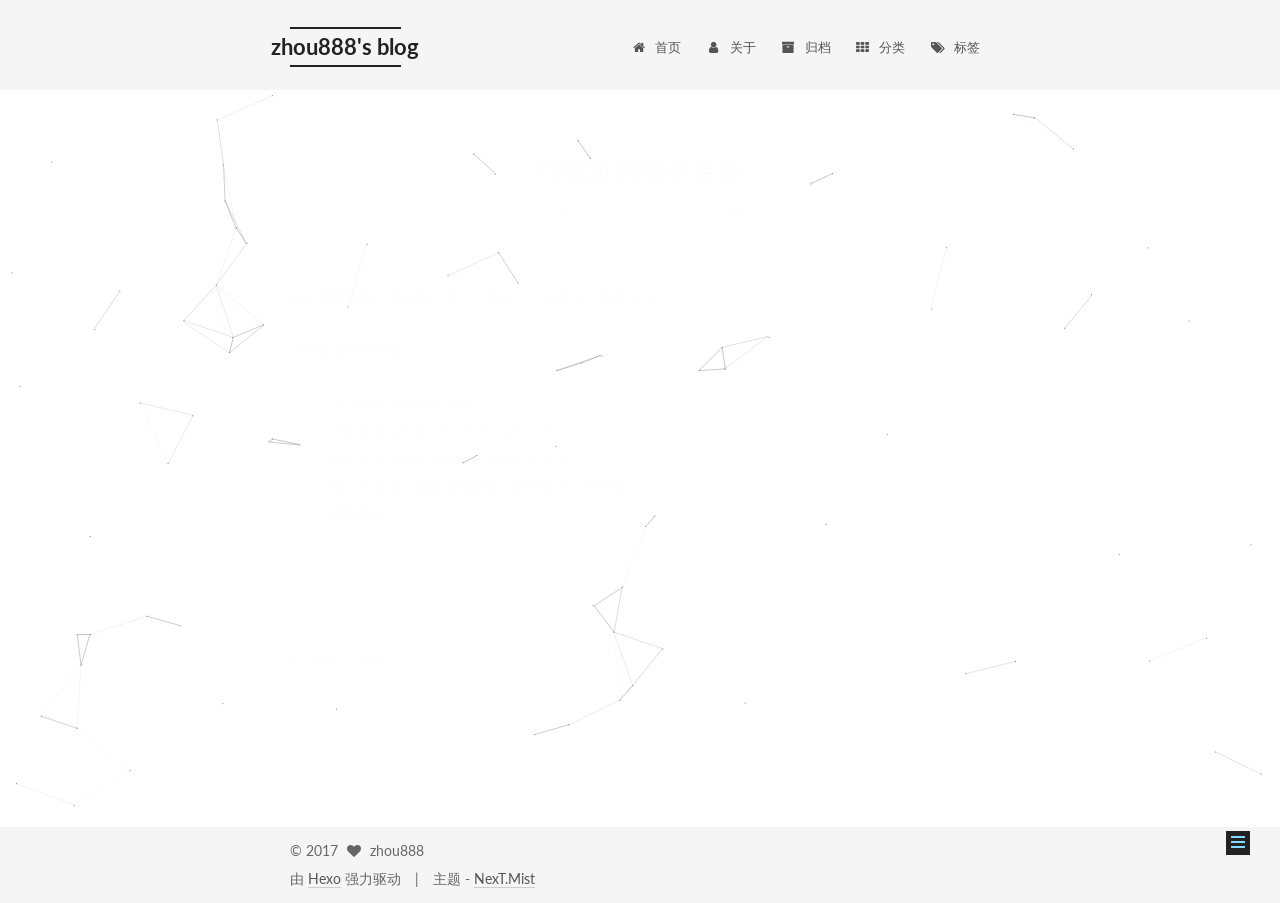
<file: 2017/07/07/我犯过的错误合集/index.html>
<!doctype html>



  


<html class="theme-next mist use-motion" lang="zh-Hans">
<head>
  <meta charset="UTF-8"/>
<meta http-equiv="X-UA-Compatible" content="IE=edge" />
<meta name="viewport" content="width=device-width, initial-scale=1, maximum-scale=1"/>









<meta http-equiv="Cache-Control" content="no-transform" />
<meta http-equiv="Cache-Control" content="no-siteapp" />















  
  
  <link href="/lib/fancybox/source/jquery.fancybox.css?v=2.1.5" rel="stylesheet" type="text/css" />




  
  
  
  

  
    
    
  

  

  

  

  

  
    
    
    <link href="//fonts.googleapis.com/css?family=Lato:300,300italic,400,400italic,700,700italic&subset=latin,latin-ext" rel="stylesheet" type="text/css">
  






<link href="/lib/font-awesome/css/font-awesome.min.css?v=4.6.2" rel="stylesheet" type="text/css" />

<link href="/css/main.css?v=5.1.1" rel="stylesheet" type="text/css" />


  <meta name="keywords" content="错误," />








  <link rel="shortcut icon" type="image/x-icon" href="/favicon.ico?v=5.1.1" />






<meta name="description" content="最近刷题也刷了将近两个月了，也犯了不少错误，准备整理一下。 本博客会持续更新">
<meta name="keywords" content="错误">
<meta property="og:type" content="article">
<meta property="og:title" content="我犯过的错误合集">
<meta property="og:url" content="http://yoursite.com/2017/07/07/我犯过的错误合集/index.html">
<meta property="og:site_name" content="zhou888&#39;s blog">
<meta property="og:description" content="最近刷题也刷了将近两个月了，也犯了不少错误，准备整理一下。 本博客会持续更新">
<meta property="og:updated_time" content="2017-08-08T11:59:57.635Z">
<meta name="twitter:card" content="summary">
<meta name="twitter:title" content="我犯过的错误合集">
<meta name="twitter:description" content="最近刷题也刷了将近两个月了，也犯了不少错误，准备整理一下。 本博客会持续更新">



<script type="text/javascript" id="hexo.configurations">
  var NexT = window.NexT || {};
  var CONFIG = {
    root: '/',
    scheme: 'Mist',
    sidebar: {"position":"left","display":"post","offset":12,"offset_float":0,"b2t":false,"scrollpercent":false},
    fancybox: true,
    motion: true,
    duoshuo: {
      userId: '0',
      author: '博主'
    },
    algolia: {
      applicationID: '',
      apiKey: '',
      indexName: '',
      hits: {"per_page":10},
      labels: {"input_placeholder":"Search for Posts","hits_empty":"We didn't find any results for the search: ${query}","hits_stats":"${hits} results found in ${time} ms"}
    }
  };
</script>



  <link rel="canonical" href="http://yoursite.com/2017/07/07/我犯过的错误合集/"/>





  <title>我犯过的错误合集 | zhou888's blog</title>
  














</head>

<body itemscope itemtype="http://schema.org/WebPage" lang="zh-Hans">

  
  
    
  

  <div class="container sidebar-position-left page-post-detail ">
    <div class="headband"></div>

    <header id="header" class="header" itemscope itemtype="http://schema.org/WPHeader">
      <div class="header-inner"><div class="site-brand-wrapper">
  <div class="site-meta ">
    

    <div class="custom-logo-site-title">
      <a href="/"  class="brand" rel="start">
        <span class="logo-line-before"><i></i></span>
        <span class="site-title">zhou888's blog</span>
        <span class="logo-line-after"><i></i></span>
      </a>
    </div>
      
        <p class="site-subtitle"></p>
      
  </div>

  <div class="site-nav-toggle">
    <button>
      <span class="btn-bar"></span>
      <span class="btn-bar"></span>
      <span class="btn-bar"></span>
    </button>
  </div>
</div>

<nav class="site-nav">
  

  
    <ul id="menu" class="menu">
      
        
        <li class="menu-item menu-item-home">
          <a href="/" rel="section">
            
              <i class="menu-item-icon fa fa-fw fa-home"></i> <br />
            
            首页
          </a>
        </li>
      
        
        <li class="menu-item menu-item-about">
          <a href="/about/" rel="section">
            
              <i class="menu-item-icon fa fa-fw fa-user"></i> <br />
            
            关于
          </a>
        </li>
      
        
        <li class="menu-item menu-item-archives">
          <a href="/archives/" rel="section">
            
              <i class="menu-item-icon fa fa-fw fa-archive"></i> <br />
            
            归档
          </a>
        </li>
      
        
        <li class="menu-item menu-item-categories">
          <a href="/categories/" rel="section">
            
              <i class="menu-item-icon fa fa-fw fa-th"></i> <br />
            
            分类
          </a>
        </li>
      
        
        <li class="menu-item menu-item-tags">
          <a href="/tags/" rel="section">
            
              <i class="menu-item-icon fa fa-fw fa-tags"></i> <br />
            
            标签
          </a>
        </li>
      

      
    </ul>
  

  
</nav>



 </div>
    </header>

    <main id="main" class="main">
      <div class="main-inner">
        <div class="content-wrap">
          <div id="content" class="content">
            

  <div id="posts" class="posts-expand">
    

  

  
  
  

  <article class="post post-type-normal " itemscope itemtype="http://schema.org/Article">
    <link itemprop="mainEntityOfPage" href="http://yoursite.com/2017/07/07/我犯过的错误合集/">

    <span hidden itemprop="author" itemscope itemtype="http://schema.org/Person">
      <meta itemprop="name" content="zhou888">
      <meta itemprop="description" content="">
      <meta itemprop="image" content="/images/avatar.gif">
    </span>

    <span hidden itemprop="publisher" itemscope itemtype="http://schema.org/Organization">
      <meta itemprop="name" content="zhou888's blog">
    </span>

    
      <header class="post-header">

        
        
          <h1 class="post-title" itemprop="name headline">我犯过的错误合集</h1>
        

        <div class="post-meta">
          <span class="post-time">
            
              <span class="post-meta-item-icon">
                <i class="fa fa-calendar-o"></i>
              </span>
              
                <span class="post-meta-item-text">发表于</span>
              
              <time title="创建于" itemprop="dateCreated datePublished" datetime="2017-07-07T14:13:56+08:00">
                2017-07-07
              </time>
            

            

            
          </span>

          
            <span class="post-category" >
            
              <span class="post-meta-divider">|</span>
            
              <span class="post-meta-item-icon">
                <i class="fa fa-folder-o"></i>
              </span>
              
                <span class="post-meta-item-text">分类于</span>
              
              
                <span itemprop="about" itemscope itemtype="http://schema.org/Thing">
                  <a href="/categories/总结/" itemprop="url" rel="index">
                    <span itemprop="name">总结</span>
                  </a>
                </span>

                
                
              
            </span>
          

          
            
          

          
          

          

          

          

        </div>
      </header>
    

    <div class="post-body" itemprop="articleBody">

      
      

      
        <p>最近刷题也刷了将近两个月了，也犯了不少错误，准备整理一下。</p>
<p>本博客会持续更新</p>
<a id="more"></a>
<ul>
<li>读入long long 时未用lld</li>
<li>高精度进位时a[i+1]++后忘记a[i]-=10</li>
<li>高精度进位条件写成a[i]&gt;10而未加等号</li>
<li>题目没看清，看数据范围是只看到最后一种范围<br><strong> 未完待续 </strong></li>
</ul>

      
    </div>

    <div>
      
        

      
    </div>

    <div>
      
        

      
    </div>

    <div>
      
        

      
    </div>

    <footer class="post-footer">
      
        <div class="post-tags">
          
            <a href="/tags/错误/" rel="tag"># 错误</a>
          
        </div>
      

      
      
      

      
        <div class="post-nav">
          <div class="post-nav-next post-nav-item">
            
              <a href="/2017/07/07/USACO合集/" rel="next" title="USACO 合集">
                <i class="fa fa-chevron-left"></i> USACO 合集
              </a>
            
          </div>

          <span class="post-nav-divider"></span>

          <div class="post-nav-prev post-nav-item">
            
          </div>
        </div>
      

      
      
    </footer>
  </article>



    <div class="post-spread">
      
    </div>
  </div>


          </div>
          


          
  <div class="comments" id="comments">
    
  </div>


        </div>
        
          
  
  <div class="sidebar-toggle">
    <div class="sidebar-toggle-line-wrap">
      <span class="sidebar-toggle-line sidebar-toggle-line-first"></span>
      <span class="sidebar-toggle-line sidebar-toggle-line-middle"></span>
      <span class="sidebar-toggle-line sidebar-toggle-line-last"></span>
    </div>
  </div>

  <aside id="sidebar" class="sidebar">
    <div class="sidebar-inner">

      

      

      <section class="site-overview sidebar-panel sidebar-panel-active">
        <div class="site-author motion-element" itemprop="author" itemscope itemtype="http://schema.org/Person">
          <img class="site-author-image" itemprop="image"
               src="/images/avatar.gif"
               alt="zhou888" />
          <p class="site-author-name" itemprop="name">zhou888</p>
           
              <p class="site-description motion-element" itemprop="description"></p>
          
        </div>
        <nav class="site-state motion-element">

          
            <div class="site-state-item site-state-posts">
              <a href="/archives/">
                <span class="site-state-item-count">3</span>
                <span class="site-state-item-name">日志</span>
              </a>
            </div>
          

          
            
            
            <div class="site-state-item site-state-categories">
              <a href="/categories/index.html">
                <span class="site-state-item-count">2</span>
                <span class="site-state-item-name">分类</span>
              </a>
            </div>
          

          
            
            
            <div class="site-state-item site-state-tags">
              <a href="/tags/index.html">
                <span class="site-state-item-count">2</span>
                <span class="site-state-item-name">标签</span>
              </a>
            </div>
          

        </nav>

        

        <div class="links-of-author motion-element">
          
        </div>

        
        

        
        
          <div class="links-of-blogroll motion-element links-of-blogroll-inline">
            <div class="links-of-blogroll-title">
              <i class="fa  fa-fw fa-globe"></i>
              Links
            </div>
            <ul class="links-of-blogroll-list">
              
                <li class="links-of-blogroll-item">
                  <a href="http://blog.csdn.net/cnyali/" title="LG" target="_blank">LG</a>
                </li>
              
                <li class="links-of-blogroll-item">
                  <a href="http://blog.csdn.net/yalishiyanzhouyu888/" title="my csdn" target="_blank">my csdn</a>
                </li>
              
                <li class="links-of-blogroll-item">
                  <a href="https://zhouyu888.github.io/" title="my github" target="_blank">my github</a>
                </li>
              
                <li class="links-of-blogroll-item">
                  <a href="http://zhou888.coding.me/" title="my coding" target="_blank">my coding</a>
                </li>
              
                <li class="links-of-blogroll-item">
                  <a href="http://www.cnyali-lk.com/" title="LK" target="_blank">LK</a>
                </li>
              
                <li class="links-of-blogroll-item">
                  <a href="https://dogcdt.github.io/" title="doe" target="_blank">doe</a>
                </li>
              
                <li class="links-of-blogroll-item">
                  <a href="http://www.sz-hh.com/" title="HH" target="_blank">HH</a>
                </li>
              
                <li class="links-of-blogroll-item">
                  <a href="http://blog.csdn.net/shichengxiao/" title="shichengxiao" target="_blank">shichengxiao</a>
                </li>
              
                <li class="links-of-blogroll-item">
                  <a href="https://wearrys.github.io/" title="Wearry" target="_blank">Wearry</a>
                </li>
              
                <li class="links-of-blogroll-item">
                  <a href="http://sunshine-cfbsl.com/" title="Sunshine" target="_blank">Sunshine</a>
                </li>
              
                <li class="links-of-blogroll-item">
                  <a href="https://dy0607.github.io/" title="dy" target="_blank">dy</a>
                </li>
              
                <li class="links-of-blogroll-item">
                  <a href="http://blog.csdn.net/wt_cnyali/" title="wt" target="_blank">wt</a>
                </li>
              
                <li class="links-of-blogroll-item">
                  <a href="http://blog.leanote.com/ztzshiwo/" title="ztz" target="_blank">ztz</a>
                </li>
              
                <li class="links-of-blogroll-item">
                  <a href="http://sxy-cnyali.com/" title="sxy" target="_blank">sxy</a>
                </li>
              
                <li class="links-of-blogroll-item">
                  <a href="http://redbag.pw/" title="redbag" target="_blank">redbag</a>
                </li>
              
            </ul>
          </div>
        

        <iframe frameborder="no" border="0" marginwidth="0" marginheight="0" width=330 height=86 src="//music.163.com/outchain/player?type=2&id=5276797&auto=1&height=66"></iframe>


      </section>

      

      

    </div>
  </aside>


        
      </div>
    </main>

    <footer id="footer" class="footer">
      <div class="footer-inner">
        <div class="copyright" >
  
  &copy; 
  <span itemprop="copyrightYear">2017</span>
  <span class="with-love">
    <i class="fa fa-heart"></i>
  </span>
  <span class="author" itemprop="copyrightHolder">zhou888</span>
</div>


<div class="powered-by">
  由 <a class="theme-link" href="https://hexo.io">Hexo</a> 强力驱动
</div>

<div class="theme-info">
  主题 -
  <a class="theme-link" href="https://github.com/iissnan/hexo-theme-next">
    NexT.Mist
  </a>
</div>


        

        
      </div>
    </footer>

    
      <div class="back-to-top">
        <i class="fa fa-arrow-up"></i>
        
      </div>
    

  </div>

  

<script type="text/javascript">
  if (Object.prototype.toString.call(window.Promise) !== '[object Function]') {
    window.Promise = null;
  }
</script>









  


  











  
  <script type="text/javascript" src="/lib/jquery/index.js?v=2.1.3"></script>

  
  <script type="text/javascript" src="/lib/fastclick/lib/fastclick.min.js?v=1.0.6"></script>

  
  <script type="text/javascript" src="/lib/jquery_lazyload/jquery.lazyload.js?v=1.9.7"></script>

  
  <script type="text/javascript" src="/lib/velocity/velocity.min.js?v=1.2.1"></script>

  
  <script type="text/javascript" src="/lib/velocity/velocity.ui.min.js?v=1.2.1"></script>

  
  <script type="text/javascript" src="/lib/fancybox/source/jquery.fancybox.pack.js?v=2.1.5"></script>

  
  <script type="text/javascript" src="/lib/canvas-nest/canvas-nest.min.js"></script>


  


  <script type="text/javascript" src="/js/src/utils.js?v=5.1.1"></script>

  <script type="text/javascript" src="/js/src/motion.js?v=5.1.1"></script>



  
  

  
  <script type="text/javascript" src="/js/src/scrollspy.js?v=5.1.1"></script>
<script type="text/javascript" src="/js/src/post-details.js?v=5.1.1"></script>



  


  <script type="text/javascript" src="/js/src/bootstrap.js?v=5.1.1"></script>



  


  




	





  





  





  






  





  

  

  

  

  

  

</body>
</html>
</file>
<file: assets/style.css>
body {
    background: #ffffff;
    color: #000000;
  }
  
  body,
  td,
  th,
  tr,
  p,
  a {
    font-family: Helvetica, Ariel, sans-serif;
    font-size: 15px;
  }
  
  a,
  a:visited {
    color: #1772d0;
    text-decoration: none;
  }
  a:focus,
  a:hover {
    color: #f09228;
    text-decoration: none;
  }
  
  strong {
    font-family: 'Lato', Verdana, Helvetica, sans-serif;
    font-size: 15px;
  }
  
  li {
    margin: 2px 0;
  }
  
  span.highlight {
    background-color: #ffffd0;
  }
  span.me {
    color: #000000;
    font-weight: 600;
    font-size: 15px;
  }
  
  div.title {
    color: #000000;
    font-size: 18px;
    font-weight: 600;
    margin-bottom: 5px;
  }
  div.author {
    color: #777777;
    font-size: 15px;
    font-weight: 400;
    margin-bottom: 5px;
  }
  div.author a:link,
  div.author a:visited {
    color: #777777;
    text-decoration: None;
  }
  div.author a:hover {
    color: #f09228;
    text-decoration: None;
  }
  div.material {
    color: #000000;
    font-size: 15px;
    font-weight: 400;
  }
  div.award {
    color: #FF0000;
    font-size: 15px;
    font-weight: 400;
    margin-top: 5px;
  }
  
  div.institution {
    color: #000000;
    font-size: 18px;
    font-weight: 600;
    margin-bottom: 5px;
  }
  div.period {
    color: #777777;
    font-size: 15px;
    font-weight: 400;
    margin-bottom: 5px;
  }
  div.position {
    color: #000000;
    font-size: 15px;
    font-weight: 400;
  }
</file>
<file: css/main.css>
/* normalize.css v3.0.2 | MIT License | git.io/normalize */
html {
  font-family: sans-serif; /* 1 */
  -ms-text-size-adjust: 100%; /* 2 */
  -webkit-text-size-adjust: 100%; /* 2 */
}
body {
  margin: 0;
}
article,
aside,
details,
figcaption,
figure,
footer,
header,
hgroup,
main,
menu,
nav,
section,
summary {
  display: block;
}
audio,
canvas,
progress,
video {
  display: inline-block; /* 1 */
  vertical-align: baseline; /* 2 */
}
audio:not([controls]) {
  display: none;
  height: 0;
}
[hidden],
template {
  display: none;
}
a {
  background-color: transparent;
}
a:active,
a:hover {
  outline: 0;
}
abbr[title] {
  border-bottom: 1px dotted;
}
b,
strong {
  font-weight: bold;
}
dfn {
  font-style: italic;
}
h1 {
  font-size: 2em;
  margin: 0.67em 0;
}
mark {
  background: #ff0;
  color: #000;
}
small {
  font-size: 80%;
}
sub,
sup {
  font-size: 75%;
  line-height: 0;
  position: relative;
  vertical-align: baseline;
}
sup {
  top: -0.5em;
}
sub {
  bottom: -0.25em;
}
img {
  border: 0;
}
svg:not(:root) {
  overflow: hidden;
}
figure {
  margin: 1em 40px;
}
hr {
  -moz-box-sizing: content-box;
  box-sizing: content-box;
  height: 0;
}
pre {
  overflow: auto;
}
code,
kbd,
pre,
samp {
  font-family: monospace, monospace;
  font-size: 1em;
}
button,
input,
optgroup,
select,
textarea {
  color: inherit; /* 1 */
  font: inherit; /* 2 */
  margin: 0; /* 3 */
}
button {
  overflow: visible;
}
button,
select {
  text-transform: none;
}
button,
html input[type="button"],
input[type="reset"],
input[type="submit"] {
  -webkit-appearance: button; /* 2 */
  cursor: pointer; /* 3 */
}
button[disabled],
html input[disabled] {
  cursor: default;
}
button::-moz-focus-inner,
input::-moz-focus-inner {
  border: 0;
  padding: 0;
}
input {
  line-height: normal;
}
input[type="checkbox"],
input[type="radio"] {
  box-sizing: border-box; /* 1 */
  padding: 0; /* 2 */
}
input[type="number"]::-webkit-inner-spin-button,
input[type="number"]::-webkit-outer-spin-button {
  height: auto;
}
input[type="search"] {
  -webkit-appearance: textfield; /* 1 */
  -moz-box-sizing: content-box;
  -webkit-box-sizing: content-box; /* 2 */
  box-sizing: content-box;
}
input[type="search"]::-webkit-search-cancel-button,
input[type="search"]::-webkit-search-decoration {
  -webkit-appearance: none;
}
fieldset {
  border: 1px solid #c0c0c0;
  margin: 0 2px;
  padding: 0.35em 0.625em 0.75em;
}
legend {
  border: 0; /* 1 */
  padding: 0; /* 2 */
}
textarea {
  overflow: auto;
}
optgroup {
  font-weight: bold;
}
table {
  border-collapse: collapse;
  border-spacing: 0;
}
td,
th {
  padding: 0;
}
::selection {
  background: #262a30;
  color: #fff;
}
body {
  position: relative;
  font-family: 'Lato', "PingFang SC", "Microsoft YaHei", sans-serif;
  font-size: 14px;
  line-height: 2;
  color: #555;
  background: #fff;
}
@media (max-width: 767px) {
  body {
    padding-right: 0 !important;
  }
}
@media (min-width: 768px) and (max-width: 991px) {
  body {
    padding-right: 0 !important;
  }
}
@media (min-width: 1600px) {
  body {
    font-size: 16px;
  }
}
h1,
h2,
h3,
h4,
h5,
h6 {
  margin: 0;
  padding: 0;
  font-weight: bold;
  line-height: 1.5;
  font-family: 'Lato', "PingFang SC", "Microsoft YaHei", sans-serif;
}
h2,
h3,
h4,
h5,
h6 {
  margin: 20px 0 15px;
}
h1 {
  font-size: 24px;
}
@media (max-width: 767px) {
  h1 {
    font-size: 20px;
  }
}
h2 {
  font-size: 22px;
}
@media (max-width: 767px) {
  h2 {
    font-size: 18px;
  }
}
h3 {
  font-size: 20px;
}
@media (max-width: 767px) {
  h3 {
    font-size: 16px;
  }
}
h4 {
  font-size: 18px;
}
@media (max-width: 767px) {
  h4 {
    font-size: 14px;
  }
}
h5 {
  font-size: 16px;
}
@media (max-width: 767px) {
  h5 {
    font-size: 12px;
  }
}
h6 {
  font-size: 14px;
}
@media (max-width: 767px) {
  h6 {
    font-size: 10px;
  }
}
p {
  margin: 0 0 25px 0;
}
a {
  color: #555;
  text-decoration: none;
  border-bottom: 1px solid #999;
  word-wrap: break-word;
}
a:hover {
  color: #222;
  border-bottom-color: #222;
}
blockquote {
  margin: 0;
  padding: 0;
}
img {
  display: block;
  margin: auto;
  max-width: 100%;
  height: auto;
}
hr {
  margin: 40px 0;
  height: 3px;
  border: none;
  background-color: #ddd;
  background-image: repeating-linear-gradient(-45deg, #fff, #fff 4px, transparent 4px, transparent 8px);
}
blockquote {
  padding: 0 15px;
  color: #666;
  border-left: 4px solid #ddd;
}
blockquote cite::before {
  content: "-";
  padding: 0 5px;
}
dt {
  font-weight: 700;
}
dd {
  margin: 0;
  padding: 0;
}
.text-left {
  text-align: left;
}
.text-center {
  text-align: center;
}
.text-right {
  text-align: right;
}
.text-justify {
  text-align: justify;
}
.text-nowrap {
  white-space: nowrap;
}
.text-lowercase {
  text-transform: lowercase;
}
.text-uppercase {
  text-transform: uppercase;
}
.text-capitalize {
  text-transform: capitalize;
}
.center-block {
  display: block;
  margin-left: auto;
  margin-right: auto;
}
.clearfix:before,
.clearfix:after {
  content: " ";
  display: table;
}
.clearfix:after {
  clear: both;
}
.pullquote {
  width: 45%;
}
.pullquote.left {
  float: left;
  margin-left: 5px;
  margin-right: 10px;
}
.pullquote.right {
  float: right;
  margin-left: 10px;
  margin-right: 5px;
}
.affix.affix.affix {
  position: fixed;
}
.translation {
  margin-top: -20px;
  font-size: 14px;
  color: #999;
}
.scrollbar-measure {
  width: 100px;
  height: 100px;
  overflow: scroll;
  position: absolute;
  top: -9999px;
}
.use-motion .motion-element {
  opacity: 0;
}
table {
  margin: 20px 0;
  width: 100%;
  border-collapse: collapse;
  border-spacing: 0;
  border: 1px solid #ddd;
  font-size: 14px;
  table-layout: fixed;
  word-wrap: break-all;
}
table>tbody>tr:nth-of-type(odd) {
  background-color: #f9f9f9;
}
table>tbody>tr:hover {
  background-color: #f5f5f5;
}
caption,
th,
td {
  padding: 8px;
  text-align: left;
  vertical-align: middle;
  font-weight: normal;
}
th,
td {
  border-bottom: 3px solid #ddd;
  border-right: 1px solid #eee;
}
th {
  padding-bottom: 10px;
  font-weight: 700;
}
td {
  border-bottom-width: 1px;
}
html,
body {
  height: 100%;
}
.container {
  position: relative;
  min-height: 100%;
}
.header-inner {
  margin: 0 auto;
  padding: 100px 0 70px;
  width: 700px;
}
@media (min-width: 1600px) {
  .container .header-inner {
    width: 900px;
  }
}
.main {
  padding-bottom: 150px;
}
.main-inner {
  margin: 0 auto;
  width: 700px;
}
@media (min-width: 1600px) {
  .container .main-inner {
    width: 900px;
  }
}
.footer {
  position: absolute;
  left: 0;
  bottom: 0;
  width: 100%;
  min-height: 50px;
}
.footer-inner {
  box-sizing: border-box;
  margin: 20px auto;
  width: 700px;
}
@media (min-width: 1600px) {
  .container .footer-inner {
    width: 900px;
  }
}
pre,
.highlight {
  overflow: auto;
  margin: 20px 0;
  padding: 0;
  font-size: 13px;
  color: #4d4d4c;
  background: #f7f7f7;
  line-height: 1.6;
}
pre,
code {
  font-family: consolas, Menlo, "PingFang SC", "Microsoft YaHei", monospace;
}
code {
  padding: 2px 4px;
  word-wrap: break-word;
  color: #555;
  background: #eee;
  border-radius: 3px;
  font-size: 13px;
}
pre code {
  padding: 0;
  color: #4d4d4c;
  background: none;
  text-shadow: none;
}
.highlight {
  border-radius: 1px;
}
.highlight pre {
  border: none;
  margin: 0;
  padding: 10px 0;
}
.highlight table {
  margin: 0;
  width: auto;
  border: none;
}
.highlight td {
  border: none;
  padding: 0;
}
.highlight figcaption {
  font-size: 1em;
  color: #4d4d4c;
  line-height: 1em;
  margin-bottom: 1em;
}
.highlight figcaption:before,
.highlight figcaption:after {
  content: " ";
  display: table;
}
.highlight figcaption:after {
  clear: both;
}
.highlight figcaption a {
  float: right;
  color: #4d4d4c;
}
.highlight figcaption a:hover {
  border-bottom-color: #4d4d4c;
}
.highlight .gutter pre {
  padding-left: 10px;
  padding-right: 10px;
  color: #869194;
  text-align: right;
  background-color: #eff2f3;
}
.highlight .code pre {
  width: 100%;
  padding-left: 10px;
  padding-right: 10px;
  background-color: #f7f7f7;
}
.highlight .line {
  height: 20px;
}
.gutter {
  -webkit-user-select: none;
  -moz-user-select: none;
  -ms-user-select: none;
  user-select: none;
}
.gist table {
  width: auto;
}
.gist table td {
  border: none;
}
pre .deletion {
  background: #fdd;
}
pre .addition {
  background: #dfd;
}
pre .meta {
  color: #8959a8;
}
pre .comment {
  color: #8e908c;
}
pre .variable,
pre .attribute,
pre .tag,
pre .regexp,
pre .ruby .constant,
pre .xml .tag .title,
pre .xml .pi,
pre .xml .doctype,
pre .html .doctype,
pre .css .id,
pre .css .class,
pre .css .pseudo {
  color: #c82829;
}
pre .number,
pre .preprocessor,
pre .built_in,
pre .literal,
pre .params,
pre .constant,
pre .command {
  color: #f5871f;
}
pre .ruby .class .title,
pre .css .rules .attribute,
pre .string,
pre .value,
pre .inheritance,
pre .header,
pre .ruby .symbol,
pre .xml .cdata,
pre .special,
pre .number,
pre .formula {
  color: #718c00;
}
pre .title,
pre .css .hexcolor {
  color: #3e999f;
}
pre .function,
pre .python .decorator,
pre .python .title,
pre .ruby .function .title,
pre .ruby .title .keyword,
pre .perl .sub,
pre .javascript .title,
pre .coffeescript .title {
  color: #4271ae;
}
pre .keyword,
pre .javascript .function {
  color: #8959a8;
}
.full-image.full-image.full-image {
  border: none;
  max-width: 100%;
  width: auto;
  margin: 20px auto;
}
@media (min-width: 992px) {
  .full-image.full-image.full-image {
    max-width: none;
    width: 110%;
    margin: 25px -5%;
  }
}
.blockquote-center,
.page-home .post-type-quote blockquote,
.page-post-detail .post-type-quote blockquote {
  position: relative;
  margin: 40px 0;
  padding: 0;
  border-left: none;
  text-align: center;
}
.blockquote-center::before,
.page-home .post-type-quote blockquote::before,
.page-post-detail .post-type-quote blockquote::before,
.blockquote-center::after,
.page-home .post-type-quote blockquote::after,
.page-post-detail .post-type-quote blockquote::after {
  position: absolute;
  content: ' ';
  display: block;
  width: 100%;
  height: 24px;
  opacity: 0.2;
  background-repeat: no-repeat;
  background-position: 0 -6px;
  background-size: 22px 22px;
}
.blockquote-center::before,
.page-home .post-type-quote blockquote::before,
.page-post-detail .post-type-quote blockquote::before {
  top: -20px;
  background-image: url("../images/quote-l.svg");
  border-top: 1px solid #ccc;
}
.blockquote-center::after,
.page-home .post-type-quote blockquote::after,
.page-post-detail .post-type-quote blockquote::after {
  bottom: -20px;
  background-image: url("../images/quote-r.svg");
  border-bottom: 1px solid #ccc;
  background-position: 100% 8px;
}
.blockquote-center p,
.page-home .post-type-quote blockquote p,
.page-post-detail .post-type-quote blockquote p,
.blockquote-center div,
.page-home .post-type-quote blockquote div,
.page-post-detail .post-type-quote blockquote div {
  text-align: center;
}
.post .post-body .group-picture img {
  box-sizing: border-box;
  padding: 0 3px;
  border: none;
}
.post .group-picture-row {
  overflow: hidden;
  margin-top: 6px;
}
.post .group-picture-row:first-child {
  margin-top: 0;
}
.post .group-picture-column {
  float: left;
}
.page-post-detail .post-body .group-picture-column {
  float: none;
  margin-top: 10px;
  width: auto !important;
}
.page-post-detail .post-body .group-picture-column img {
  margin: 0 auto;
}
.page-archive .group-picture-container {
  overflow: hidden;
}
.page-archive .group-picture-row {
  float: left;
}
.page-archive .group-picture-row:first-child {
  margin-top: 6px;
}
.page-archive .group-picture-column {
  max-width: 150px;
  max-height: 150px;
}
.note {
  padding: 20px;
  margin: 20px 0;
  border: 1px solid #eee;
  border-left-width: 5px;
  border-radius: 3px;
}
.note h2,
.note h3,
.note h4,
.note h5,
.note h6 {
  margin-top: 0;
  margin-bottom: 5px;
  padding-top: 0 !important;
}
.note p:last-child {
  margin-bottom: 0;
}
.note code {
  border-radius: 3px;
}
.note+.note {
  margin-top: -5px;
}
.default {
  border-left-color: #777;
}
.default h2,
.default h3,
.default h4,
.default h5,
.default h6 {
  color: #777;
}
.primary {
  border-left-color: #428bca;
}
.primary h2,
.primary h3,
.primary h4,
.primary h5,
.primary h6 {
  color: #428bca;
}
.success {
  border-left-color: #5cb85c;
}
.success h2,
.success h3,
.success h4,
.success h5,
.success h6 {
  color: #5cb85c;
}
.danger {
  border-left-color: #d9534f;
}
.danger h2,
.danger h3,
.danger h4,
.danger h5,
.danger h6 {
  color: #d9534f;
}
.warning {
  border-left-color: #f0ad4e;
}
.warning h2,
.warning h3,
.warning h4,
.warning h5,
.warning h6 {
  color: #f0ad4e;
}
.info {
  border-left-color: #5bc0de;
}
.info h2,
.info h3,
.info h4,
.info h5,
.info h6 {
  color: #5bc0de;
}
.btn {
  display: inline-block;
  padding: 0 20px;
  font-size: 14px;
  color: #fff;
  background: #222;
  border: 2px solid #222;
  text-decoration: none;
  border-radius: 0;
  transition-property: background-color;
  transition-duration: 0.2s;
  transition-timing-function: ease-in-out;
  transition-delay: 0s;
}
.btn:hover,
.post-button .btn:hover {
  border-color: #222;
  color: #222;
  background: #fff;
}
.btn-bar {
  display: block;
  width: 22px;
  height: 2px;
  background: #555;
  border-radius: 1px;
}
.btn-bar+.btn-bar {
  margin-top: 4px;
}
.pagination {
  margin: 120px 0 40px;
  text-align: center;
  border-top: 1px solid #eee;
}
.page-number-basic,
.pagination .prev,
.pagination .next,
.pagination .page-number,
.pagination .space {
  display: inline-block;
  position: relative;
  top: -1px;
  margin: 0 10px;
  padding: 0 10px;
  line-height: 30px;
}
@media (max-width: 767px) {
  .page-number-basic,
  .pagination .prev,
  .pagination .next,
  .pagination .page-number,
  .pagination .space {
    margin: 0 5px;
  }
}
.pagination .prev,
.pagination .next,
.pagination .page-number {
  border-bottom: 0;
  border-top: 1px solid #eee;
  transition-property: border-color;
  transition-duration: 0.2s;
  transition-timing-function: ease-in-out;
  transition-delay: 0s;
}
.pagination .prev:hover,
.pagination .next:hover,
.pagination .page-number:hover {
  border-top-color: #222;
}
.pagination .space {
  padding: 0;
  margin: 0;
}
.pagination .prev {
  margin-left: 0;
}
.pagination .next {
  margin-right: 0;
}
.pagination .page-number.current {
  color: #fff;
  background: #ccc;
  border-top-color: #ccc;
}
@media (max-width: 767px) {
  .pagination {
    border-top: none;
  }
  .pagination .prev,
  .pagination .next,
  .pagination .page-number {
    margin-bottom: 10px;
    border-top: 0;
    border-bottom: 1px solid #eee;
  }
  .pagination .prev:hover,
  .pagination .next:hover,
  .pagination .page-number:hover {
    border-bottom-color: #222;
  }
}
.comments {
  margin: 60px 20px 0;
}
.tag-cloud {
  text-align: center;
}
.tag-cloud a {
  display: inline-block;
  margin: 10px;
}
.back-to-top {
  box-sizing: border-box;
  position: fixed;
  bottom: -100px;
  right: 30px;
  z-index: 1050;
  padding: 0 6px;
  width: 24px;
  background: #222;
  font-size: 12px;
  opacity: 1;
  color: #fff;
  cursor: pointer;
  text-align: center;
  -webkit-transform: translateZ(0);
  transition-property: bottom;
  transition-duration: 0.2s;
  transition-timing-function: ease-in-out;
  transition-delay: 0s;
}
@media (max-width: 767px) {
  .back-to-top {
    display: none;
  }
}
@media (min-width: 768px) and (max-width: 991px) {
  .back-to-top {
    display: none;
  }
}
.back-to-top.back-to-top-on {
  bottom: 19px;
}
.header {
  background: transparent;
}
.header-inner {
  position: relative;
}
.headband {
  height: 3px;
  background: #222;
}
.site-meta {
  margin: 0;
  text-align: left;
}
@media (max-width: 767px) {
  .site-meta {
    text-align: center;
  }
}
.brand {
  position: relative;
  display: inline-block;
  padding: 0 40px;
  color: #222;
  background: #222;
  border-bottom: none;
}
.brand:hover {
  color: #222;
}
.logo {
  display: inline-block;
  margin-right: 5px;
  line-height: 36px;
  vertical-align: top;
}
.site-title {
  display: inline-block;
  vertical-align: top;
  line-height: 36px;
  font-size: 20px;
  font-weight: normal;
  font-family: 'Lato', "PingFang SC", "Microsoft YaHei", sans-serif;
}
.site-subtitle {
  margin-top: 10px;
  font-size: 13px;
  color: #999;
}
.use-motion .brand {
  opacity: 0;
}
.use-motion .logo,
.use-motion .site-title,
.use-motion .site-subtitle {
  opacity: 0;
  position: relative;
  top: -10px;
}
.site-nav-toggle {
  display: none;
  position: absolute;
  top: 10px;
  left: 10px;
}
@media (max-width: 767px) {
  .site-nav-toggle {
    display: block;
  }
}
.site-nav-toggle button {
  margin-top: 2px;
  padding: 9px 10px;
  background: transparent;
  border: none;
}
@media (max-width: 767px) {
  .site-nav {
    display: none;
    margin: 0 -10px;
    padding: 0 10px;
    clear: both;
    border-top: 1px solid #ddd;
  }
}
@media (min-width: 768px) and (max-width: 991px) {
  .site-nav {
    display: block !important;
  }
}
@media (min-width: 992px) {
  .site-nav {
    display: block !important;
  }
}
.menu {
  margin-top: 20px;
  padding-left: 0;
  text-align: center;
}
.menu .menu-item {
  display: inline-block;
  margin: 0 10px;
  list-style: none;
}
@media screen and (max-width: 767px) {
  .menu .menu-item {
    margin-top: 10px;
  }
}
.menu .menu-item a {
  display: block;
  font-size: 13px;
  line-height: inherit;
  border-bottom: 1px solid transparent;
  transition-property: border-color;
  transition-duration: 0.2s;
  transition-timing-function: ease-in-out;
  transition-delay: 0s;
}
.menu .menu-item a:hover {
  border-bottom-color: #222;
}
.menu .menu-item .fa {
  margin-right: 5px;
}
.use-motion .menu-item {
  opacity: 0;
}
.post-body {
  font-family: 'Lato', "PingFang SC", "Microsoft YaHei", sans-serif;
}
@media (max-width: 767px) {
  .post-body {
    word-break: break-word;
  }
}
.post-body .fancybox img {
  display: block !important;
  margin: 0 auto;
  cursor: pointer;
  cursor: zoom-in;
  cursor: -webkit-zoom-in;
}
.post-body .image-caption,
.post-body .figure .caption {
  margin: 10px auto 15px;
  text-align: center;
  font-size: 14px;
  color: #999;
  font-weight: bold;
  line-height: 1;
}
.post-sticky-flag {
  display: inline-block;
  font-size: 16px;
  -ms-transform: rotate(30deg);
  -webkit-transform: rotate(30deg);
  -moz-transform: rotate(30deg);
  -ms-transform: rotate(30deg);
  -o-transform: rotate(30deg);
  transform: rotate(30deg);
}
.posts-expand {
  padding-top: 40px;
}
@media (max-width: 767px) {
  .posts-expand {
    margin: 0 20px;
  }
  .post-body pre {
    padding: 10px;
  }
  .post-body pre .gutter pre {
    padding-right: 10px;
  }
  .post-body .highlight {
    margin-left: 0px;
    margin-right: 0px;
    padding: 0;
  }
  .post-body .highlight .gutter pre {
    padding-right: 10px;
  }
}
@media (min-width: 992px) {
  .posts-expand .post-body {
    text-align: justify;
  }
}
.posts-expand .post-body h2,
.posts-expand .post-body h3,
.posts-expand .post-body h4,
.posts-expand .post-body h5,
.posts-expand .post-body h6 {
  padding-top: 10px;
}
.posts-expand .post-body h2 .header-anchor,
.posts-expand .post-body h3 .header-anchor,
.posts-expand .post-body h4 .header-anchor,
.posts-expand .post-body h5 .header-anchor,
.posts-expand .post-body h6 .header-anchor {
  float: right;
  margin-left: 10px;
  color: #ccc;
  border-bottom-style: none;
  visibility: hidden;
}
.posts-expand .post-body h2 .header-anchor:hover,
.posts-expand .post-body h3 .header-anchor:hover,
.posts-expand .post-body h4 .header-anchor:hover,
.posts-expand .post-body h5 .header-anchor:hover,
.posts-expand .post-body h6 .header-anchor:hover {
  color: inherit;
}
.posts-expand .post-body h2:hover .header-anchor,
.posts-expand .post-body h3:hover .header-anchor,
.posts-expand .post-body h4:hover .header-anchor,
.posts-expand .post-body h5:hover .header-anchor,
.posts-expand .post-body h6:hover .header-anchor {
  visibility: visible;
}
.posts-expand .post-body ul li {
  list-style: circle;
}
.posts-expand .post-body img {
  box-sizing: border-box;
  margin: auto;
  padding: 3px;
  border: 1px solid #ddd;
}
.posts-expand .fancybox img {
  margin: 0 auto;
}
@media (max-width: 767px) {
  .posts-collapse {
    margin: 0 20px;
  }
  .posts-collapse .post-title,
  .posts-collapse .post-meta {
    display: block;
    width: auto;
    text-align: left;
  }
}
.posts-collapse {
  position: relative;
  z-index: 1010;
  margin-left: 0;
}
.posts-collapse::after {
  content: " ";
  position: absolute;
  top: 20px;
  left: 0;
  margin-left: -2px;
  width: 4px;
  height: 100%;
  background: #f5f5f5;
  z-index: -1;
}
@media (max-width: 767px) {
  .posts-collapse {
    margin: 0 20px;
  }
}
.posts-collapse .collection-title {
  position: relative;
  margin: 60px 0;
}
.posts-collapse .collection-title h1,
.posts-collapse .collection-title h2 {
  margin-left: 20px;
}
.posts-collapse .collection-title small {
  color: #bbb;
  margin-left: 5px;
}
.posts-collapse .collection-title::before {
  content: " ";
  position: absolute;
  left: 0;
  top: 50%;
  margin-left: -4px;
  margin-top: -4px;
  width: 8px;
  height: 8px;
  background: #bbb;
  border-radius: 50%;
}
.posts-collapse .post {
  margin: 30px 0;
}
.posts-collapse .post-header {
  position: relative;
  transition-duration: 0.2s;
  transition-timing-function: ease-in-out;
  transition-delay: 0s;
  transition-property: border;
  border-bottom: 1px dashed #ccc;
}
.posts-collapse .post-header::before {
  content: " ";
  position: absolute;
  left: 0;
  top: 12px;
  width: 6px;
  height: 6px;
  margin-left: -4px;
  background: #bbb;
  border-radius: 50%;
  border: 1px solid #fff;
  transition-duration: 0.2s;
  transition-timing-function: ease-in-out;
  transition-delay: 0s;
  transition-property: background;
}
.posts-collapse .post-header:hover {
  border-bottom-color: #666;
}
.posts-collapse .post-header:hover::before {
  background: #222;
}
.posts-collapse .post-meta {
  position: absolute;
  font-size: 12px;
  left: 20px;
  top: 5px;
}
.posts-collapse .post-comments-count {
  display: none;
}
.posts-collapse .post-title {
  margin-left: 60px;
  font-size: 16px;
  font-weight: normal;
  line-height: inherit;
}
.posts-collapse .post-title::after {
  margin-left: 3px;
  opacity: 0.6;
}
.posts-collapse .post-title a {
  color: #666;
  border-bottom: none;
}
.page-home .post-type-quote .post-header,
.page-post-detail .post-type-quote .post-header,
.page-home .post-type-quote .post-tags,
.page-post-detail .post-type-quote .post-tags {
  display: none;
}
.posts-expand .post-title {
  font-size: 26px;
  text-align: center;
  word-break: break-word;
  font-weight: 400;
}
@media (max-width: 767px) {
  .posts-expand .post-title {
    font-size: 22px;
  }
}
.posts-expand .post-title-link {
  display: inline-block;
  position: relative;
  color: #555;
  border-bottom: none;
  line-height: 1.2;
  vertical-align: top;
}
.posts-expand .post-title-link::before {
  content: "";
  position: absolute;
  width: 100%;
  height: 2px;
  bottom: 0;
  left: 0;
  background-color: #000;
  visibility: hidden;
  -webkit-transform: scaleX(0);
  -moz-transform: scaleX(0);
  -ms-transform: scaleX(0);
  -o-transform: scaleX(0);
  transform: scaleX(0);
  transition-duration: 0.2s;
  transition-timing-function: ease-in-out;
  transition-delay: 0s;
}
.posts-expand .post-title-link:hover::before {
  visibility: visible;
  -webkit-transform: scaleX(1);
  -moz-transform: scaleX(1);
  -ms-transform: scaleX(1);
  -o-transform: scaleX(1);
  transform: scaleX(1);
}
.posts-expand .post-title-link .fa {
  font-size: 16px;
}
.posts-expand .post-meta {
  margin: 3px 0 60px 0;
  color: #999;
  font-family: 'Lato', "PingFang SC", "Microsoft YaHei", sans-serif;
  font-size: 12px;
  text-align: center;
}
.posts-expand .post-meta .post-category-list {
  display: inline-block;
  margin: 0;
  padding: 3px;
}
.posts-expand .post-meta .post-category-list-link {
  color: #999;
}
.posts-expand .post-meta .post-description {
  font-size: 14px;
  margin-top: 2px;
}
.post-wordcount {
  display: inline-block;
}
.post-meta-divider {
  margin: 0 0.5em;
}
.post-meta-item-icon {
  margin-right: 3px;
}
@media (min-width: 768px) and (max-width: 991px) {
  .post-meta-item-icon {
    display: inline-block;
  }
}
@media (max-width: 767px) {
  .post-meta-item-icon {
    display: inline-block;
  }
}
@media (min-width: 768px) and (max-width: 991px) {
  .post-meta-item-text {
    display: none;
  }
}
@media (max-width: 767px) {
  .post-meta-item-text {
    display: none;
  }
}
@media (max-width: 767px) {
  .posts-expand .post-comments-count {
    display: none;
  }
}
.post-button {
  margin-top: 50px;
}
.post-button .btn {
  color: #555;
  font-size: 14px;
  background: transparent;
  border-radius: 0;
  line-height: 2;
  margin: 0 4px 8px 4px;
}
.post-button .fa-fw {
  width: 1.285714285714286em;
  text-align: left;
}
.posts-expand .post-tags {
  margin-top: 40px;
  text-align: center;
}
.posts-expand .post-tags a {
  display: inline-block;
  margin-right: 10px;
  font-size: 13px;
}
.post-nav {
  display: table;
  margin-top: 15px;
  width: 100%;
  border-top: 1px solid #eee;
}
.post-nav-divider {
  display: table-cell;
  width: 10%;
}
.post-nav-item {
  display: table-cell;
  padding: 10px 0 0 0;
  width: 45%;
  vertical-align: top;
}
.post-nav-item a {
  position: relative;
  display: block;
  line-height: 25px;
  font-size: 14px;
  color: #555;
  border-bottom: none;
}
.post-nav-item a:hover {
  color: #222;
  border-bottom: none;
}
.post-nav-item a:active {
  top: 2px;
}
.post-nav-item .fa {
  position: absolute;
  top: 8px;
  left: 0;
  font-size: 12px;
}
.post-nav-next a {
  padding-left: 15px;
}
.post-nav-prev {
  text-align: right;
}
.post-nav-prev a {
  padding-right: 15px;
}
.post-nav-prev .fa {
  right: 0;
  left: auto;
}
.posts-expand .post-eof {
  display: block;
  margin: 80px auto 60px;
  width: 8%;
  height: 1px;
  background: #ccc;
  text-align: center;
}
.post:last-child .post-eof.post-eof.post-eof {
  display: none;
}
.post-gallery {
  display: table;
  table-layout: fixed;
  width: 100%;
  border-collapse: separate;
}
.post-gallery-row {
  display: table-row;
}
.post-gallery .post-gallery-img {
  display: table-cell;
  text-align: center;
  vertical-align: middle;
  border: none;
}
.post-gallery .post-gallery-img img {
  max-width: 100%;
  max-height: 100%;
  border: none;
}
.fancybox-close,
.fancybox-close:hover {
  border: none;
}
.sidebar {
  position: fixed;
  right: 0;
  top: 0;
  bottom: 0;
  width: 0;
  z-index: 1040;
  box-shadow: inset 0 2px 6px #000;
  background: #222;
  -webkit-transform: translateZ(0);
}
.sidebar a {
  color: #999;
  border-bottom-color: #555;
}
.sidebar a:hover {
  color: #eee;
}
@media (min-width: 768px) and (max-width: 991px) {
  .sidebar {
    display: none !important;
  }
}
@media (max-width: 767px) {
  .sidebar {
    display: none !important;
  }
}
.sidebar-inner {
  position: relative;
  padding: 20px 10px;
  color: #999;
  text-align: center;
}
.sidebar-toggle {
  position: fixed;
  right: 30px;
  bottom: 45px;
  width: 14px;
  height: 14px;
  padding: 5px;
  background: #222;
  line-height: 0;
  z-index: 1050;
  cursor: pointer;
  -webkit-transform: translateZ(0);
}
@media (min-width: 768px) and (max-width: 991px) {
  .sidebar-toggle {
    display: none;
  }
}
@media (max-width: 767px) {
  .sidebar-toggle {
    display: none;
  }
}
.sidebar-toggle-line {
  position: relative;
  display: inline-block;
  vertical-align: top;
  height: 2px;
  width: 100%;
  background: #fff;
  margin-top: 3px;
}
.sidebar-toggle-line:first-child {
  margin-top: 0;
}
.site-author-image {
  display: block;
  margin: 0 auto;
  padding: 2px;
  max-width: 96px;
  height: auto;
  border: 2px solid #333;
}
.site-author-name {
  margin: 5px 0 0;
  text-align: center;
  color: #f5f5f5;
  font-weight: normal;
}
.site-description {
  margin-top: 5px;
  text-align: center;
  font-size: 14px;
  color: #999;
}
.site-state {
  overflow: hidden;
  line-height: 1.4;
  white-space: nowrap;
  text-align: center;
}
.site-state-item {
  display: inline-block;
  padding: 0 15px;
  border-left: 1px solid #333;
}
.site-state-item:first-child {
  border-left: none;
}
.site-state-item a {
  border-bottom: none;
}
.site-state-item-count {
  display: block;
  text-align: center;
  color: inherit;
  font-weight: 600;
  font-size: 18px;
}
.site-state-item-name {
  font-size: 13px;
  color: inherit;
}
.feed-link {
  margin-top: 20px;
}
.feed-link a {
  display: inline-block;
  padding: 0 15px;
  color: #fc6423;
  border: 1px solid #fc6423;
  border-radius: 4px;
}
.feed-link a i {
  color: #fc6423;
  font-size: 14px;
}
.feed-link a:hover {
  color: #fff;
  background: #fc6423;
}
.feed-link a:hover i {
  color: #fff;
}
.links-of-author {
  margin-top: 20px;
}
.links-of-author a {
  display: inline-block;
  vertical-align: middle;
  margin-right: 10px;
  margin-bottom: 10px;
  border-bottom-color: #555;
  font-size: 13px;
}
.links-of-author a:before {
  display: inline-block;
  vertical-align: middle;
  margin-right: 3px;
  content: " ";
  width: 4px;
  height: 4px;
  border-radius: 50%;
  background: #82b9f9;
}
.links-of-blogroll {
  font-size: 13px;
}
.links-of-blogroll-title {
  margin-top: 20px;
  font-size: 14px;
  font-weight: 600;
}
.links-of-blogroll-list {
  margin: 0;
  padding: 0;
  list-style: none;
}
.links-of-blogroll-item {
  padding: 2px 10px;
}
.sidebar-nav {
  margin: 0 0 20px;
  padding-left: 0;
}
.sidebar-nav li {
  display: inline-block;
  cursor: pointer;
  border-bottom: 1px solid transparent;
  font-size: 14px;
  color: #555;
}
.sidebar-nav li:hover {
  color: #f5f5f5;
}
.page-post-detail .sidebar-nav-toc {
  padding: 0 5px;
}
.page-post-detail .sidebar-nav-overview {
  margin-left: 10px;
}
.sidebar-nav .sidebar-nav-active {
  color: #87daff;
  border-bottom-color: #87daff;
}
.sidebar-nav .sidebar-nav-active:hover {
  color: #87daff;
}
.sidebar-panel {
  display: none;
}
.sidebar-panel-active {
  display: block;
}
.post-toc-empty {
  font-size: 14px;
  color: #666;
}
.post-toc-wrap {
  overflow: hidden;
}
.post-toc {
  overflow: auto;
}
.post-toc ol {
  margin: 0;
  padding: 0 2px 5px 10px;
  text-align: left;
  list-style: none;
  font-size: 14px;
}
.post-toc ol > ol {
  padding-left: 0;
}
.post-toc ol a {
  transition-duration: 0.2s;
  transition-timing-function: ease-in-out;
  transition-delay: 0s;
  transition-property: all;
  color: #999;
  border-bottom-color: #555;
}
.post-toc ol a:hover {
  color: #ccc;
  border-bottom-color: #ccc;
}
.post-toc .nav-item {
  overflow: hidden;
  text-overflow: ellipsis;
  white-space: nowrap;
  line-height: 1.8;
}
.post-toc .nav .nav-child {
  display: none;
}
.post-toc .nav .active > .nav-child {
  display: block;
}
.post-toc .nav .active-current > .nav-child {
  display: block;
}
.post-toc .nav .active-current > .nav-child > .nav-item {
  display: block;
}
.post-toc .nav .active > a {
  color: #87daff;
  border-bottom-color: #87daff;
}
.post-toc .nav .active-current > a {
  color: #87daff;
}
.post-toc .nav .active-current > a:hover {
  color: #87daff;
}
.footer {
  font-size: 14px;
  color: #999;
}
.footer img {
  border: none;
}
.footer-inner {
  text-align: center;
}
.with-love {
  display: inline-block;
  margin: 0 5px;
}
.powered-by,
.theme-info {
  display: inline-block;
}
.powered-by {
  margin-right: 10px;
}
.powered-by::after {
  content: "|";
  padding-left: 10px;
}
.cc-license {
  margin-top: 10px;
  text-align: center;
}
.cc-license .cc-opacity {
  opacity: 0.7;
  border-bottom: none;
}
.cc-license .cc-opacity:hover {
  opacity: 0.9;
}
.cc-license img {
  display: inline-block;
}
.theme-next #ds-thread #ds-reset {
  color: #555;
}
.theme-next #ds-thread #ds-reset .ds-replybox {
  margin-bottom: 30px;
}
.theme-next #ds-thread #ds-reset .ds-replybox .ds-avatar,
.theme-next #ds-reset .ds-avatar img {
  box-shadow: none;
}
.theme-next #ds-thread #ds-reset .ds-textarea-wrapper {
  border-color: #c7d4e1;
  background: none;
  border-top-right-radius: 3px;
  border-top-left-radius: 3px;
}
.theme-next #ds-thread #ds-reset .ds-textarea-wrapper textarea {
  height: 60px;
}
.theme-next #ds-reset .ds-rounded-top {
  border-radius: 0;
}
.theme-next #ds-thread #ds-reset .ds-post-toolbar {
  box-sizing: border-box;
  border: 1px solid #c7d4e1;
  background: #f6f8fa;
}
.theme-next #ds-thread #ds-reset .ds-post-options {
  height: 40px;
  border: none;
  background: none;
}
.theme-next #ds-thread #ds-reset .ds-toolbar-buttons {
  top: 11px;
}
.theme-next #ds-thread #ds-reset .ds-sync {
  top: 5px;
}
.theme-next #ds-thread #ds-reset .ds-post-button {
  top: 4px;
  right: 5px;
  width: 90px;
  height: 30px;
  border: 1px solid #c5ced7;
  border-radius: 3px;
  background-image: linear-gradient(#fbfbfc, #f5f7f9);
  color: #60676d;
}
.theme-next #ds-thread #ds-reset .ds-post-button:hover {
  background-position: 0 -30px;
  color: #60676d;
}
.theme-next #ds-thread #ds-reset .ds-comments-info {
  padding: 10px 0;
}
.theme-next #ds-thread #ds-reset .ds-sort {
  display: none;
}
.theme-next #ds-thread #ds-reset li.ds-tab a.ds-current {
  border: none;
  background: #f6f8fa;
  color: #60676d;
}
.theme-next #ds-thread #ds-reset li.ds-tab a.ds-current:hover {
  background-color: #e9f0f7;
  color: #60676d;
}
.theme-next #ds-thread #ds-reset li.ds-tab a {
  border-radius: 2px;
  padding: 5px;
}
.theme-next #ds-thread #ds-reset .ds-login-buttons p {
  color: #999;
  line-height: 36px;
}
.theme-next #ds-thread #ds-reset .ds-login-buttons .ds-service-list li {
  height: 28px;
}
.theme-next #ds-thread #ds-reset .ds-service-list a {
  background: none;
  padding: 5px;
  border: 1px solid;
  border-radius: 3px;
  text-align: center;
}
.theme-next #ds-thread #ds-reset .ds-service-list a:hover {
  color: #fff;
  background: #666;
}
.theme-next #ds-thread #ds-reset .ds-service-list .ds-weibo {
  color: #fc9b00;
  border-color: #fc9b00;
}
.theme-next #ds-thread #ds-reset .ds-service-list .ds-weibo:hover {
  background: #fc9b00;
}
.theme-next #ds-thread #ds-reset .ds-service-list .ds-qq {
  color: #60a3ec;
  border-color: #60a3ec;
}
.theme-next #ds-thread #ds-reset .ds-service-list .ds-qq:hover {
  background: #60a3ec;
}
.theme-next #ds-thread #ds-reset .ds-service-list .ds-renren {
  color: #2e7ac4;
  border-color: #2e7ac4;
}
.theme-next #ds-thread #ds-reset .ds-service-list .ds-renren:hover {
  background: #2e7ac4;
}
.theme-next #ds-thread #ds-reset .ds-service-list .ds-douban {
  color: #37994c;
  border-color: #37994c;
}
.theme-next #ds-thread #ds-reset .ds-service-list .ds-douban:hover {
  background: #37994c;
}
.theme-next #ds-thread #ds-reset .ds-service-list .ds-kaixin {
  color: #fef20d;
  border-color: #fef20d;
}
.theme-next #ds-thread #ds-reset .ds-service-list .ds-kaixin:hover {
  background: #fef20d;
}
.theme-next #ds-thread #ds-reset .ds-service-list .ds-netease {
  color: #f00;
  border-color: #f00;
}
.theme-next #ds-thread #ds-reset .ds-service-list .ds-netease:hover {
  background: #f00;
}
.theme-next #ds-thread #ds-reset .ds-service-list .ds-sohu {
  color: #ffcb05;
  border-color: #ffcb05;
}
.theme-next #ds-thread #ds-reset .ds-service-list .ds-sohu:hover {
  background: #ffcb05;
}
.theme-next #ds-thread #ds-reset .ds-service-list .ds-baidu {
  color: #2831e0;
  border-color: #2831e0;
}
.theme-next #ds-thread #ds-reset .ds-service-list .ds-baidu:hover {
  background: #2831e0;
}
.theme-next #ds-thread #ds-reset .ds-service-list .ds-google {
  color: #166bec;
  border-color: #166bec;
}
.theme-next #ds-thread #ds-reset .ds-service-list .ds-google:hover {
  background: #166bec;
}
.theme-next #ds-thread #ds-reset .ds-service-list .ds-weixin {
  color: #00ce0d;
  border-color: #00ce0d;
}
.theme-next #ds-thread #ds-reset .ds-service-list .ds-weixin:hover {
  background: #00ce0d;
}
.theme-next #ds-thread #ds-reset .ds-service-list .ds-more-services {
  border: none;
}
.theme-next #ds-thread #ds-reset .ds-service-list .ds-more-services:hover {
  background: none;
}
.theme-next #ds-reset .duoshuo-ua-admin {
  display: inline-block;
  color: #f00;
}
.theme-next #ds-reset .duoshuo-ua-platform,
.theme-next #ds-reset .duoshuo-ua-browser {
  color: #ccc;
}
.theme-next #ds-reset .duoshuo-ua-platform .fa,
.theme-next #ds-reset .duoshuo-ua-browser .fa {
  display: inline-block;
  margin-right: 3px;
}
.theme-next #ds-reset .duoshuo-ua-separator {
  display: inline-block;
  margin-left: 5px;
}
.theme-next .this_ua {
  background-color: #ccc !important;
  border-radius: 4px;
  padding: 0 5px !important;
  margin: 1px 1px !important;
  border: 1px solid #bbb !important;
  color: #fff;
  display: inline-block !important;
}
.theme-next .this_ua.admin {
  background-color: #d9534f !important;
  border-color: #d9534f !important;
}
.theme-next .this_ua.platform.iOS,
.theme-next .this_ua.platform.Mac,
.theme-next .this_ua.platform.Windows {
  background-color: #39b3d7 !important;
  border-color: #46b8da !important;
}
.theme-next .this_ua.platform.Linux {
  background-color: #3a3a3a !important;
  border-color: #1f1f1f !important;
}
.theme-next .this_ua.platform.Android {
  background-color: #00c47d !important;
  border-color: #01b171 !important;
}
.theme-next .this_ua.browser.Mobile,
.theme-next .this_ua.browser.Chrome {
  background-color: #5cb85c !important;
  border-color: #4cae4c !important;
}
.theme-next .this_ua.browser.Firefox {
  background-color: #f0ad4e !important;
  border-color: #eea236 !important;
}
.theme-next .this_ua.browser.Maxthon,
.theme-next .this_ua.browser.IE {
  background-color: #428bca !important;
  border-color: #357ebd !important;
}
.theme-next .this_ua.browser.baidu,
.theme-next .this_ua.browser.UCBrowser,
.theme-next .this_ua.browser.Opera {
  background-color: #d9534f !important;
  border-color: #d43f3a !important;
}
.theme-next .this_ua.browser.Android,
.theme-next .this_ua.browser.QQBrowser {
  background-color: #78ace9 !important;
  border-color: #4cae4c !important;
}
.cloud-tie-wrapper img {
  display: inline-block;
}
.cloud-tie-wrapper .total-txt {
  font-size: 1em !important;
}
.cloud-tie-join-count .join-count {
  color: #555 !important;
  font-size: inherit !important;
  margin: 0 !important;
}
.post-spread {
  margin-top: 20px;
  text-align: center;
}
.jiathis_style {
  display: inline-block;
}
.jiathis_style a {
  border: none;
}
.fa {
  font-family: FontAwesome !important;
}
.post-spread {
  margin-top: 20px;
  text-align: center;
}
.bdshare-slide-button-box a {
  border: none;
}
.bdsharebuttonbox {
  display: inline-block;
}
.bdsharebuttonbox a {
  border: none;
}
.local-search-pop-overlay {
  position: fixed;
  width: 100%;
  height: 100%;
  top: 0;
  left: 0;
  z-index: 2080;
  background-color: rgba(0,0,0,0.3);
}
.local-search-popup {
  display: none;
  position: fixed;
  top: 10%;
  left: 50%;
  margin-left: -350px;
  width: 700px;
  height: 80%;
  padding: 0;
  background: #fff;
  color: #333;
  z-index: 9999;
  border-radius: 5px;
}
@media (max-width: 767px) {
  .local-search-popup {
    padding: 0;
    top: 0;
    left: 0;
    margin: 0;
    width: 100%;
    height: 100%;
    border-radius: 0;
  }
}
.local-search-popup ul.search-result-list {
  padding: 0;
  margin: 0 5px;
}
.local-search-popup p.search-result {
  border-bottom: 1px dashed #ccc;
  padding: 5px 0;
}
.local-search-popup a.search-result-title {
  font-weight: bold;
  font-size: 16px;
}
.local-search-popup .search-keyword {
  border-bottom: 1px dashed #f00;
  font-weight: bold;
  color: #f00;
}
.local-search-popup .local-search-header {
  padding: 5px;
  height: 36px;
  background: #f5f5f5;
  border-top-left-radius: 5px;
  border-top-right-radius: 5px;
}
.local-search-popup #local-search-result {
  overflow: auto;
  position: relative;
  padding: 5px 25px;
  height: calc(100% - 55px);
}
.local-search-popup .local-search-input-wrapper {
  display: inline-block;
  width: calc(100% - 90px);
  height: 36px;
  line-height: 36px;
  padding: 0 5px;
}
.local-search-popup .local-search-input-wrapper input {
  padding: 8px 0;
  height: 20px;
  display: block;
  width: 100%;
  outline: none;
  border: none;
  background: transparent;
  vertical-align: middle;
}
.local-search-popup .search-icon,
.local-search-popup .popup-btn-close {
  display: inline-block;
  font-size: 18px;
  color: #999;
  height: 36px;
  width: 18px;
  padding-left: 10px;
  padding-right: 10px;
}
.local-search-popup .search-icon {
  float: left;
}
.local-search-popup .popup-btn-close {
  border-left: 1px solid #eee;
  float: right;
  cursor: pointer;
}
.local-search-popup #no-result {
  position: absolute;
  left: 50%;
  top: 50%;
  -webkit-transform: translate(-50%, -50%);
  -webkit-transform: translate(-50%, -50%);
  -moz-transform: translate(-50%, -50%);
  -ms-transform: translate(-50%, -50%);
  -o-transform: translate(-50%, -50%);
  transform: translate(-50%, -50%);
  color: #ccc;
}
.site-uv,
.site-pv,
.page-pv {
  display: inline-block;
}
.site-uv .busuanzi-value,
.site-pv .busuanzi-value,
.page-pv .busuanzi-value {
  margin: 0 5px;
}
.site-uv {
  margin-right: 10px;
}
.site-uv::after {
  content: "|";
  padding-left: 10px;
}
.use-motion .post {
  opacity: 0;
}
.page-archive .archive-page-counter {
  position: relative;
  top: 3px;
  left: 20px;
}
@media (max-width: 767px) {
  .page-archive .archive-page-counter {
    top: 5px;
  }
}
.page-archive .posts-collapse .archive-move-on {
  position: absolute;
  top: 11px;
  left: 0;
  margin-left: -6px;
  width: 10px;
  height: 10px;
  opacity: 0.5;
  background: #555;
  border: 1px solid #fff;
  border-radius: 50%;
}
.category-all-page .category-all-title {
  text-align: center;
}
.category-all-page .category-all {
  margin-top: 20px;
}
.category-all-page .category-list {
  margin: 0;
  padding: 0;
  list-style: none;
}
.category-all-page .category-list-item {
  margin: 5px 10px;
}
.category-all-page .category-list-count {
  color: #bbb;
}
.category-all-page .category-list-count:before {
  display: inline;
  content: " (";
}
.category-all-page .category-list-count:after {
  display: inline;
  content: ") ";
}
.category-all-page .category-list-child {
  padding-left: 10px;
}
#schedule ul#event-list {
  padding-left: 30px;
}
#schedule ul#event-list hr {
  margin: 20px 0 45px 0 !important;
  background: #222;
}
#schedule ul#event-list hr:after {
  display: inline-block;
  content: 'NOW';
  background: #222;
  color: #fff;
  font-weight: bold;
  text-align: right;
  padding: 0 5px;
}
#schedule ul#event-list li.event {
  margin: 20px 0px;
  background: #f9f9f9;
  padding-left: 10px;
  min-height: 40px;
}
#schedule ul#event-list li.event h2.event-summary {
  margin: 0;
  padding-bottom: 3px;
}
#schedule ul#event-list li.event h2.event-summary:before {
  display: inline-block;
  font-family: FontAwesome;
  font-size: 8px;
  content: '\f111';
  vertical-align: middle;
  margin-right: 25px;
  color: #bbb;
}
#schedule ul#event-list li.event span.event-relative-time {
  display: inline-block;
  font-size: 12px;
  font-weight: 400;
  padding-left: 12px;
  color: #bbb;
}
#schedule ul#event-list li.event span.event-details {
  display: block;
  color: #bbb;
  margin-left: 56px;
  padding-top: 3px;
  padding-bottom: 6px;
  text-indent: -24px;
  line-height: 18px;
}
#schedule ul#event-list li.event span.event-details:before {
  text-indent: 0;
  display: inline-block;
  width: 14px;
  font-family: FontAwesome;
  text-align: center;
  margin-right: 9px;
  color: #bbb;
}
#schedule ul#event-list li.event span.event-details.event-location:before {
  content: '\f041';
}
#schedule ul#event-list li.event span.event-details.event-duration:before {
  content: '\f017';
}
#schedule ul#event-list li.event-past {
  background: #fcfcfc;
}
#schedule ul#event-list li.event-past > * {
  opacity: 0.6;
}
#schedule ul#event-list li.event-past h2.event-summary {
  color: #bbb;
}
#schedule ul#event-list li.event-past h2.event-summary:before {
  color: #dfdfdf;
}
#schedule ul#event-list li.event-now {
  background: #222;
  color: #fff;
  padding: 15px 0 15px 10px;
}
#schedule ul#event-list li.event-now h2.event-summary:before {
  -webkit-transform: scale(1.2);
  -moz-transform: scale(1.2);
  -ms-transform: scale(1.2);
  -o-transform: scale(1.2);
  transform: scale(1.2);
  color: #fff;
  animation: dot-flash 1s alternate infinite ease-in-out;
}
#schedule ul#event-list li.event-now * {
  color: #fff !important;
}
@-moz-keyframes dot-flash {
  from {
    opacity: 1;
    -webkit-transform: scale(1.1);
    -moz-transform: scale(1.1);
    -ms-transform: scale(1.1);
    -o-transform: scale(1.1);
    transform: scale(1.1);
  }
  to {
    opacity: 0;
    -webkit-transform: scale(1);
    -moz-transform: scale(1);
    -ms-transform: scale(1);
    -o-transform: scale(1);
    transform: scale(1);
  }
}
@-webkit-keyframes dot-flash {
  from {
    opacity: 1;
    -webkit-transform: scale(1.1);
    -moz-transform: scale(1.1);
    -ms-transform: scale(1.1);
    -o-transform: scale(1.1);
    transform: scale(1.1);
  }
  to {
    opacity: 0;
    -webkit-transform: scale(1);
    -moz-transform: scale(1);
    -ms-transform: scale(1);
    -o-transform: scale(1);
    transform: scale(1);
  }
}
@-o-keyframes dot-flash {
  from {
    opacity: 1;
    -webkit-transform: scale(1.1);
    -moz-transform: scale(1.1);
    -ms-transform: scale(1.1);
    -o-transform: scale(1.1);
    transform: scale(1.1);
  }
  to {
    opacity: 0;
    -webkit-transform: scale(1);
    -moz-transform: scale(1);
    -ms-transform: scale(1);
    -o-transform: scale(1);
    transform: scale(1);
  }
}
@keyframes dot-flash {
  from {
    opacity: 1;
    -webkit-transform: scale(1.1);
    -moz-transform: scale(1.1);
    -ms-transform: scale(1.1);
    -o-transform: scale(1.1);
    transform: scale(1.1);
  }
  to {
    opacity: 0;
    -webkit-transform: scale(1);
    -moz-transform: scale(1);
    -ms-transform: scale(1);
    -o-transform: scale(1);
    transform: scale(1);
  }
}
.page-post-detail .sidebar-toggle-line {
  background: #87daff;
}
.page-post-detail .comments {
  overflow: hidden;
}
h1,
h2,
h3,
h4,
h5,
h6 {
  margin: 20px 0 10px;
}
p {
  margin: 0 0 25px 0;
}
a {
  border-bottom-color: #ccc;
}
hr {
  margin: 20px 0;
  height: 2px;
}
.main-inner {
  margin-top: 80px;
}
.header {
  background: #f5f5f5;
}
.header-inner {
  padding: 25px 0 20px;
}
.header-inner:before,
.header-inner:after {
  content: " ";
  display: table;
}
.header-inner:after {
  clear: both;
}
@media (max-width: 767px) {
  .header-inner {
    width: auto;
    margin-bottom: 50px;
    padding: 10px;
  }
}
.site-meta {
  float: left;
  margin-left: -20px;
  line-height: normal;
}
@media (max-width: 767px) {
  .site-meta {
    margin-left: 10px;
  }
}
.site-meta .brand {
  padding: 2px 1px;
  background: none;
}
@media (max-width: 767px) {
  .site-meta .brand {
    display: block;
  }
}
.site-meta .logo {
  display: none;
}
.site-meta .site-title {
  font-size: 22px;
  font-weight: bolder;
}
@media (max-width: 767px) {
  .site-meta .site-title {
    line-height: 34px;
  }
}
.logo-line-before,
.logo-line-after {
  display: block;
  overflow: hidden;
  margin: 0 auto;
  width: 75%;
}
@media (max-width: 767px) {
  .logo-line-before,
  .logo-line-after {
    display: none;
  }
}
.logo-line-before i,
.logo-line-after i {
  position: relative;
  display: block;
  height: 2px;
  background: #222;
}
@media (max-width: 767px) {
  .logo-line-before i,
  .logo-line-after i {
    height: 3px;
  }
}
.use-motion .logo-line-before i {
  left: -100%;
}
.use-motion .logo-line-after i {
  right: -100%;
}
.site-subtitle {
  display: none;
}
.site-nav-toggle {
  position: static;
  float: right;
}
.menu {
  float: right;
  margin: 8px 0 0 0;
}
@media (max-width: 767px) {
  .menu {
    margin: 20px 0 0 0;
    padding: 0;
  }
}
.menu br {
  display: none;
}
.menu .menu-item {
  margin: 0;
}
@media (max-width: 767px) {
  .menu .menu-item {
    display: block;
  }
}
.menu .menu-item a {
  padding: 0 10px;
  background: none;
  border: none;
  border-radius: 2px;
  transition-property: background;
}
@media (max-width: 767px) {
  .menu .menu-item a {
    text-align: left;
  }
}
.menu .menu-item a:hover {
  background: #e1e1e1;
}
.menu a::before {
  display: none;
}
@media (max-width: 767px) {
  .menu a::before {
    display: block;
  }
}
@media (max-width: 767px) {
  .menu {
    float: none;
  }
}
.site-search form {
  display: none;
}
.posts-expand {
  padding-top: 0;
}
.posts-expand .post-title,
.posts-expand .post-meta {
  text-align: left;
}
@media (max-width: 767px) {
  .posts-expand .post-title,
  .posts-expand .post-meta {
    text-align: center;
  }
}
.posts-expand .post-eof {
  display: none;
}
.posts-expand .post {
  margin-top: 120px;
}
.posts-expand .post:first-child {
  margin-top: 0;
}
.posts-expand .post-meta {
  margin-top: 5px;
  margin-bottom: 20px;
}
.posts-expand .post-title {
  position: relative;
  font-size: 26px;
  font-weight: 400;
}
@media (max-width: 767px) {
  .posts-expand .post-title {
    font-size: 20px;
  }
}
@media (min-width: 1600px) {
  .posts-expand .post-title {
    font-size: 26px;
  }
}
.posts-expand .post-title:hover:before {
  background: #222;
}
.posts-expand .post-body img {
  margin: 0;
}
.posts-expand .post-tags {
  text-align: left;
}
.posts-expand .post-tags a {
  padding: 1px 5px;
  background: #f5f5f5;
  border-bottom: none;
}
.posts-expand .post-tags a:hover {
  background: #ccc;
}
.posts-expand .post-nav {
  margin-top: 40px;
}
.post-button {
  margin-top: 20px;
  text-align: left;
}
.post-button a {
  margin: 0 8px 8px 0 !important;
  padding: 0;
  font-size: 14px;
  color: #666;
  background: none;
  border: none;
  border-bottom: 2px solid #666;
  transition-property: border;
}
@media (max-width: 767px) {
  .post-button a {
    font-size: 12px;
  }
}
@media (min-width: 1600px) {
  .post-button a {
    font-size: 16px;
  }
}
.post-button a:hover {
  border-bottom-color: #222;
}
.links-of-blogroll-inline .links-of-blogroll-item {
  display: inline-block;
}
.btn {
  padding: 0 10px;
  border-width: 2px;
  border-radius: 0;
}
.headband {
  display: none;
}
.site-search {
  position: relative;
  float: right;
  margin-top: 5px;
  padding-top: 3px;
}
@media (max-width: 767px) {
  .site-search {
    float: none;
    padding: 0 10px;
  }
}
@media (max-width: 767px) {
  .container .main-inner {
    width: auto;
  }
}
.page-post-detail .post-title,
.page-post-detail .post-meta {
  text-align: center;
}
.page-post-detail .post-title:before {
  display: none;
}
.page-post-detail .post-meta {
  margin-bottom: 60px;
}
.pagination {
  margin: 120px 0 0;
  text-align: left;
}
@media (max-width: 767px) {
  .pagination {
    margin: 80px 10px 0;
    text-align: center;
  }
}
.footer {
  margin-top: 80px;
  padding: 10px 0;
  background: #f5f5f5;
  color: #666;
}
.footer-inner {
  margin: 0 auto;
  text-align: left;
}
@media (max-width: 767px) {
  .footer-inner {
    width: auto;
    text-align: center;
  }
}
</file>
